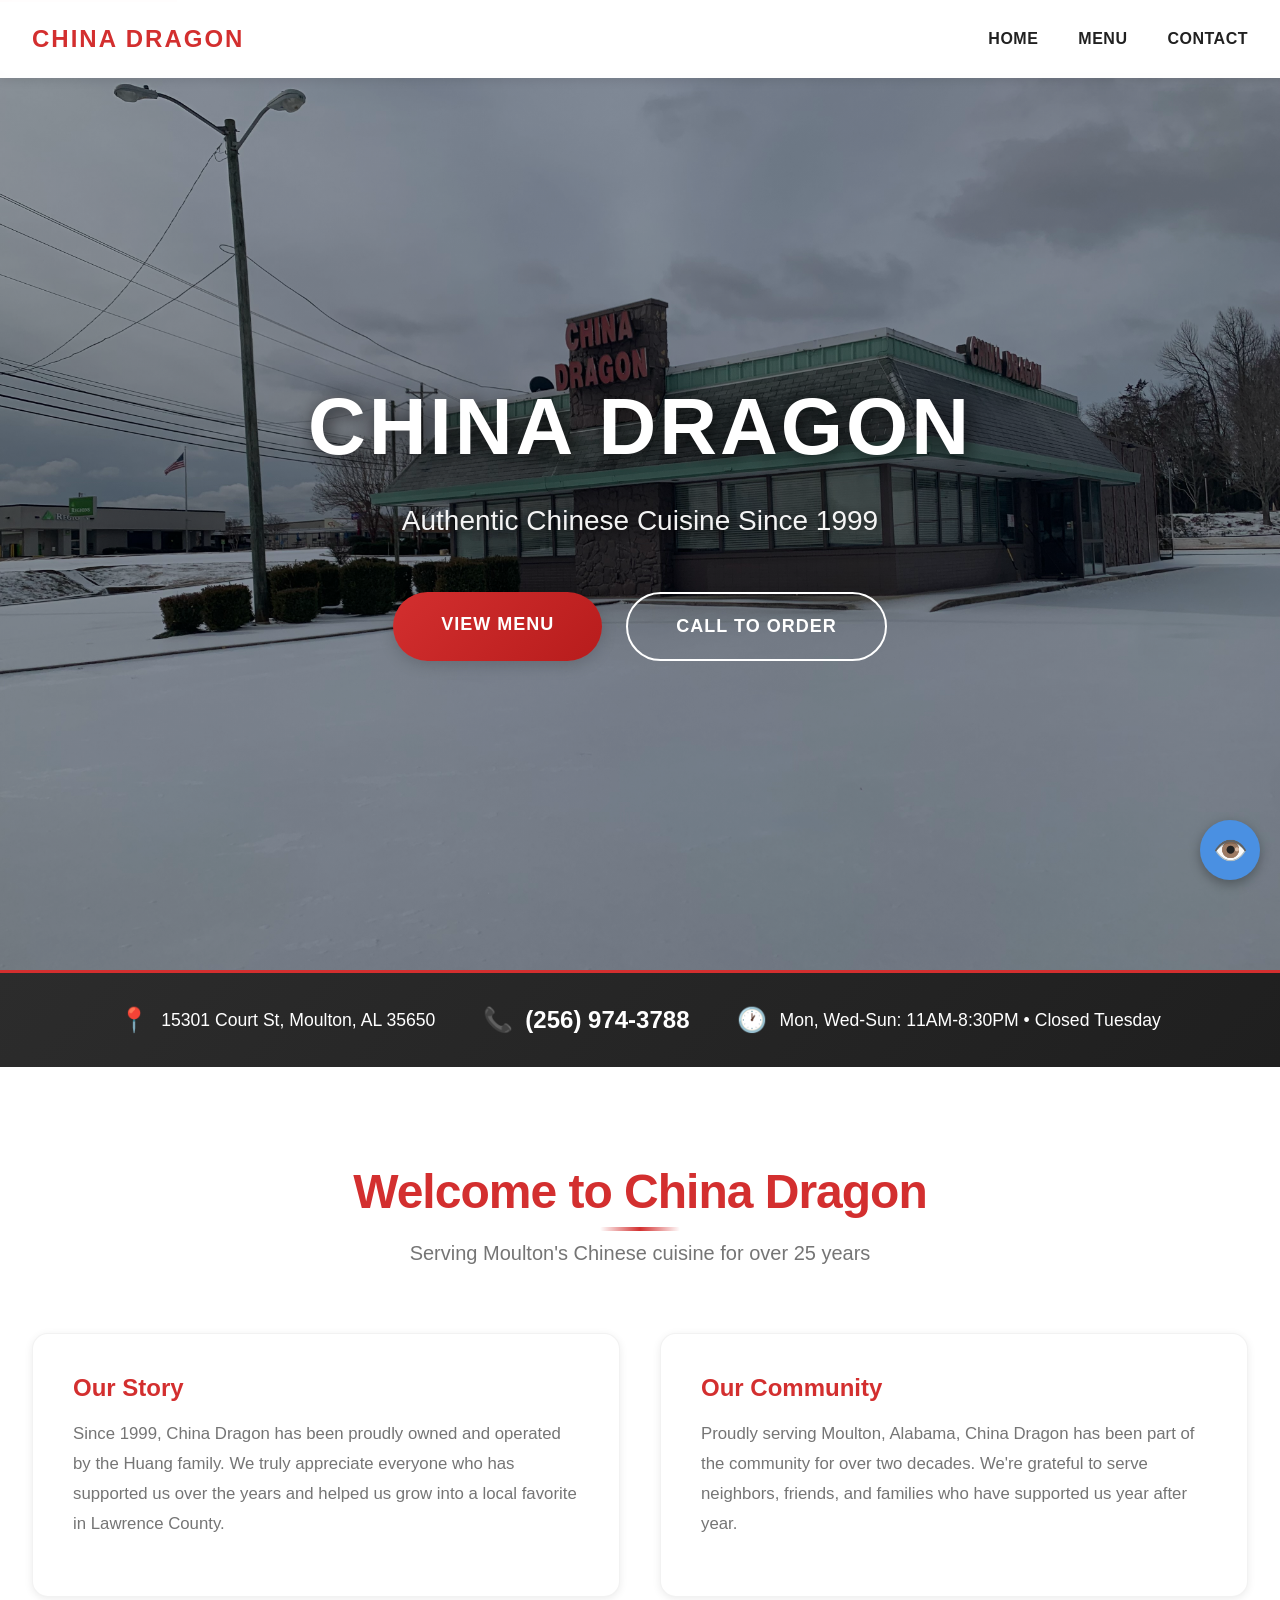
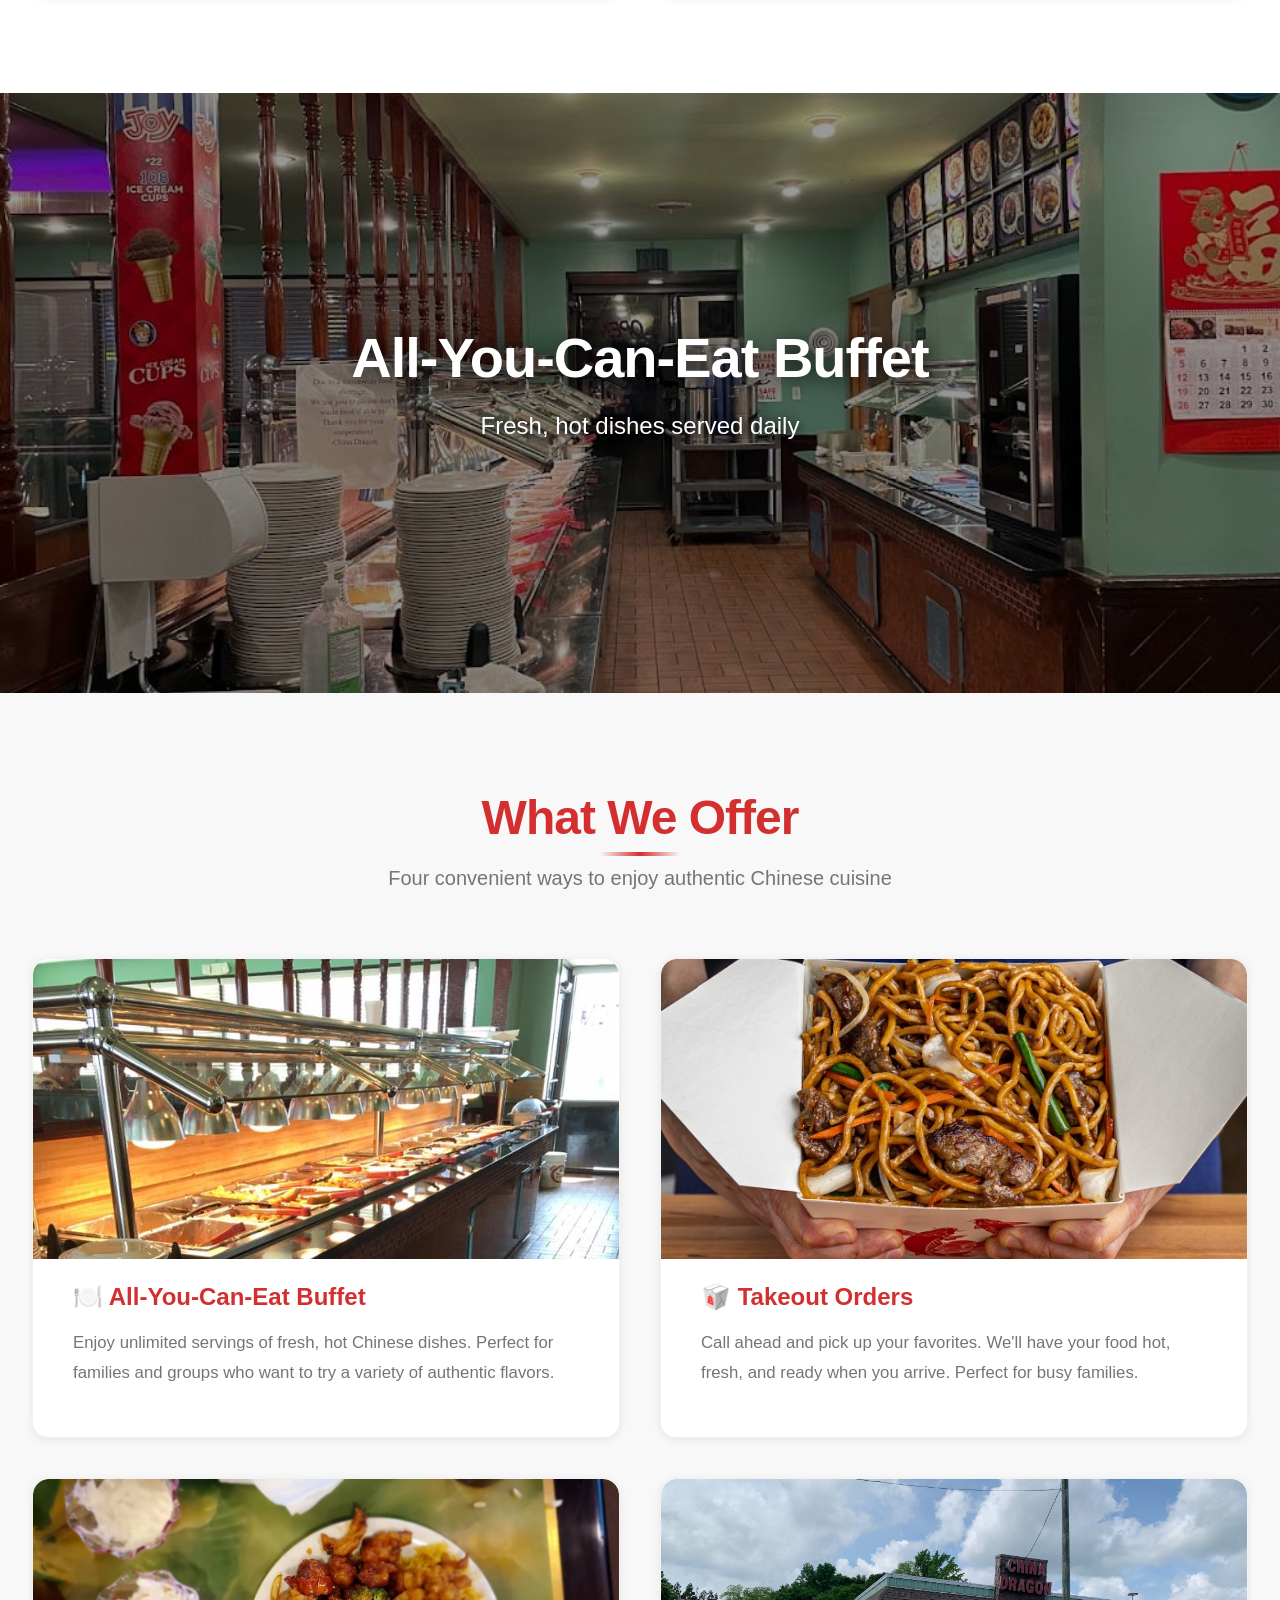
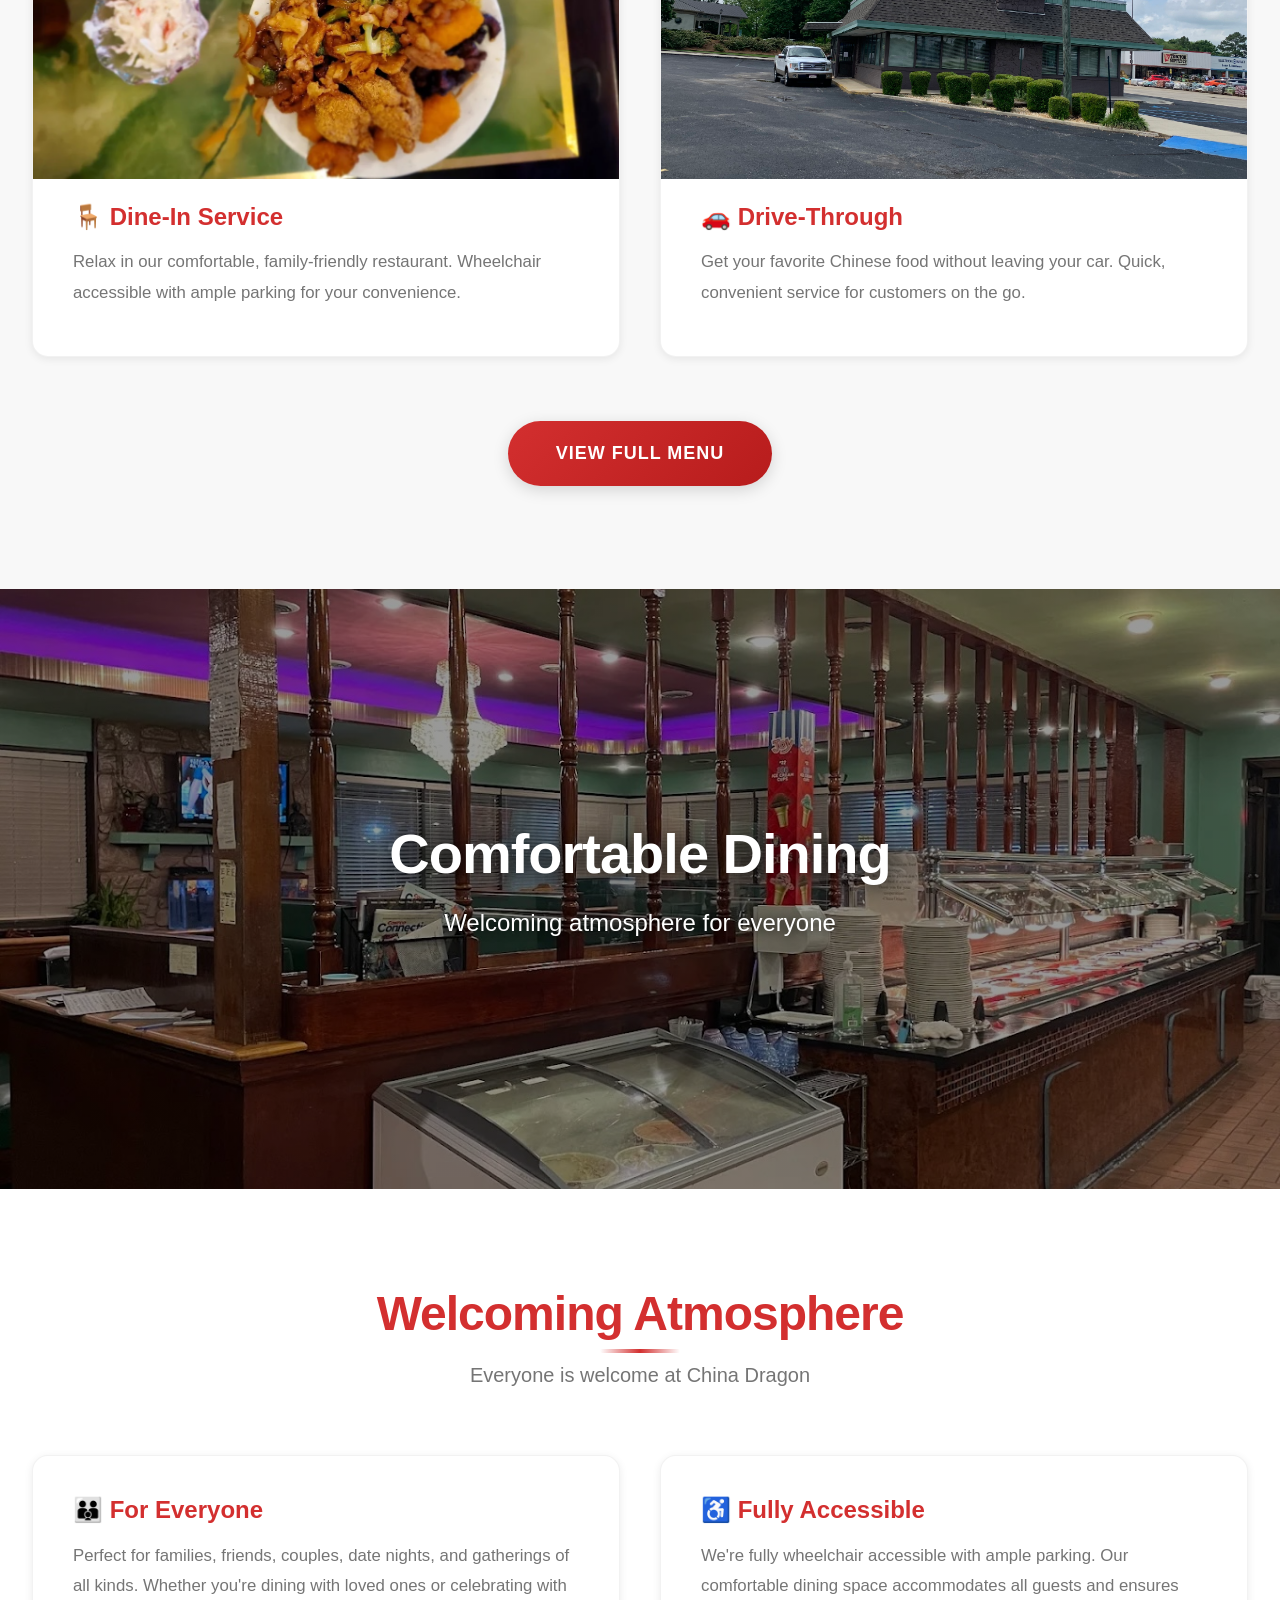
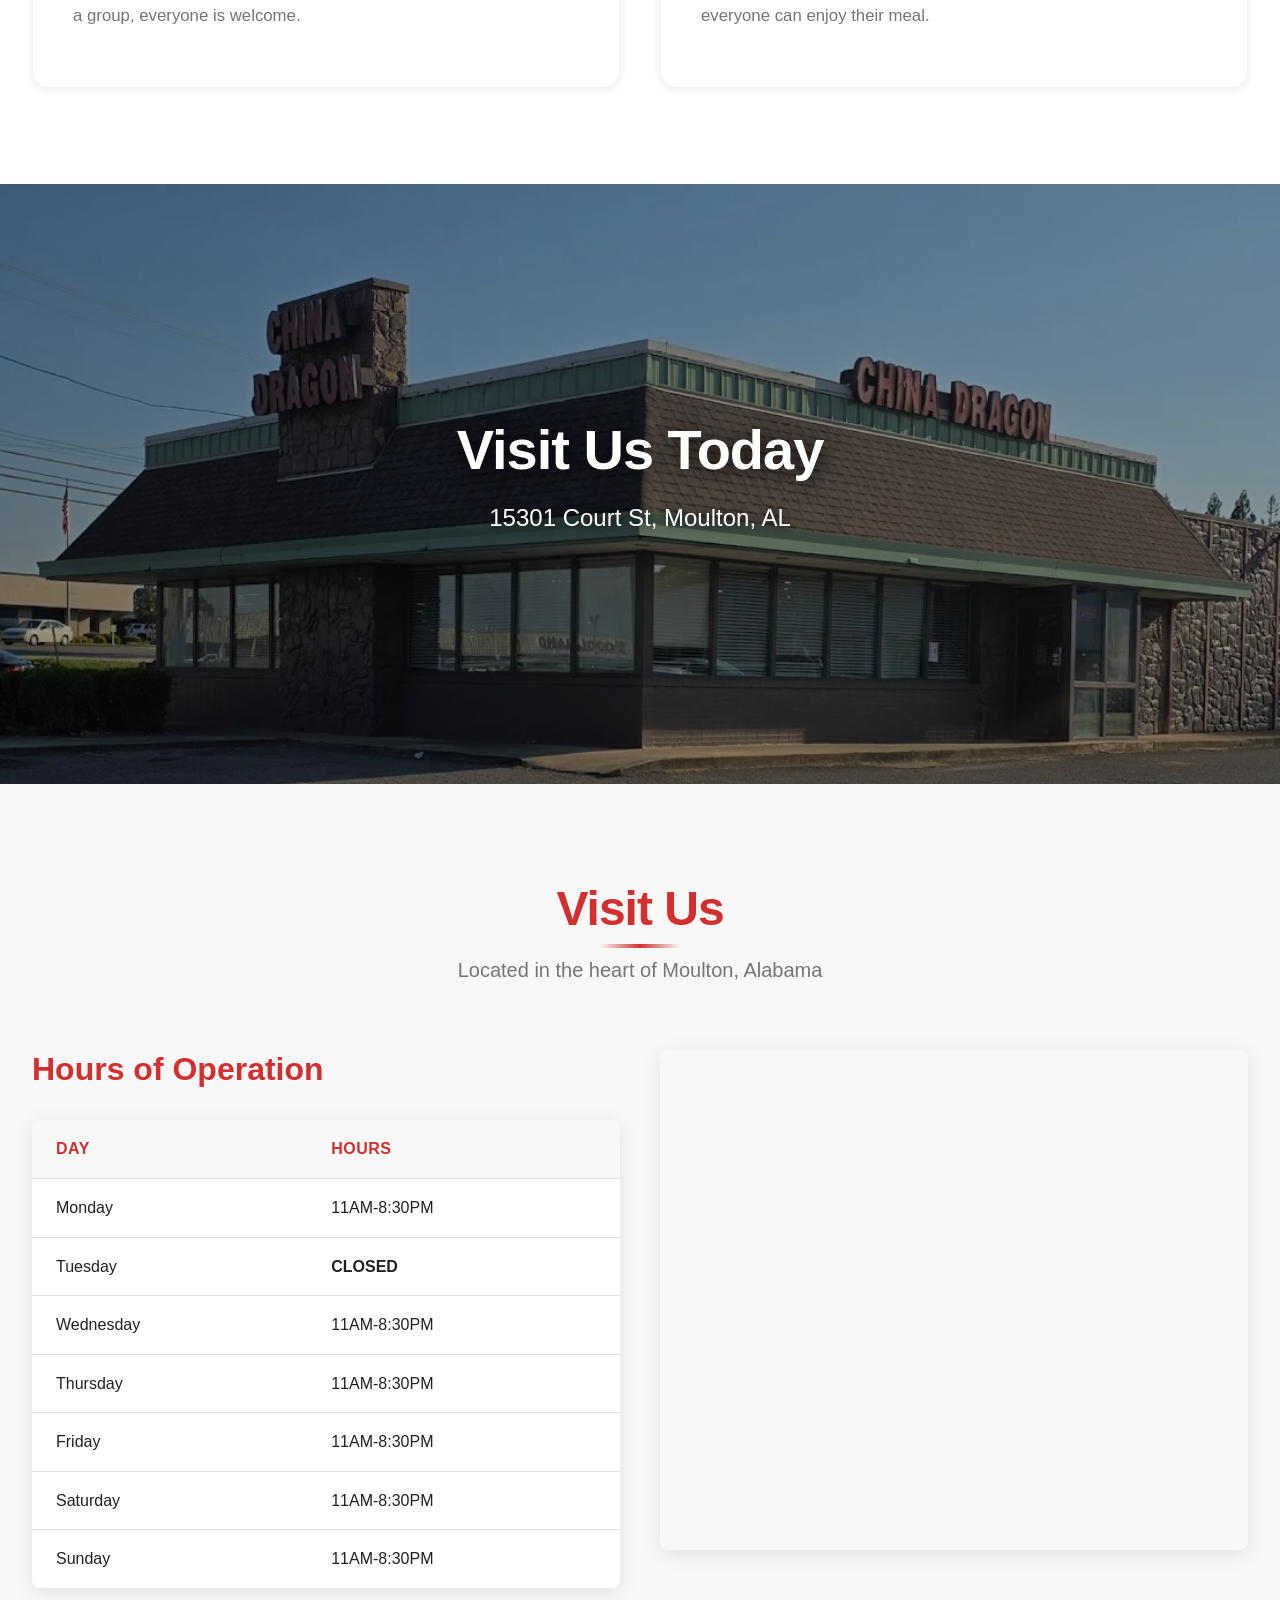
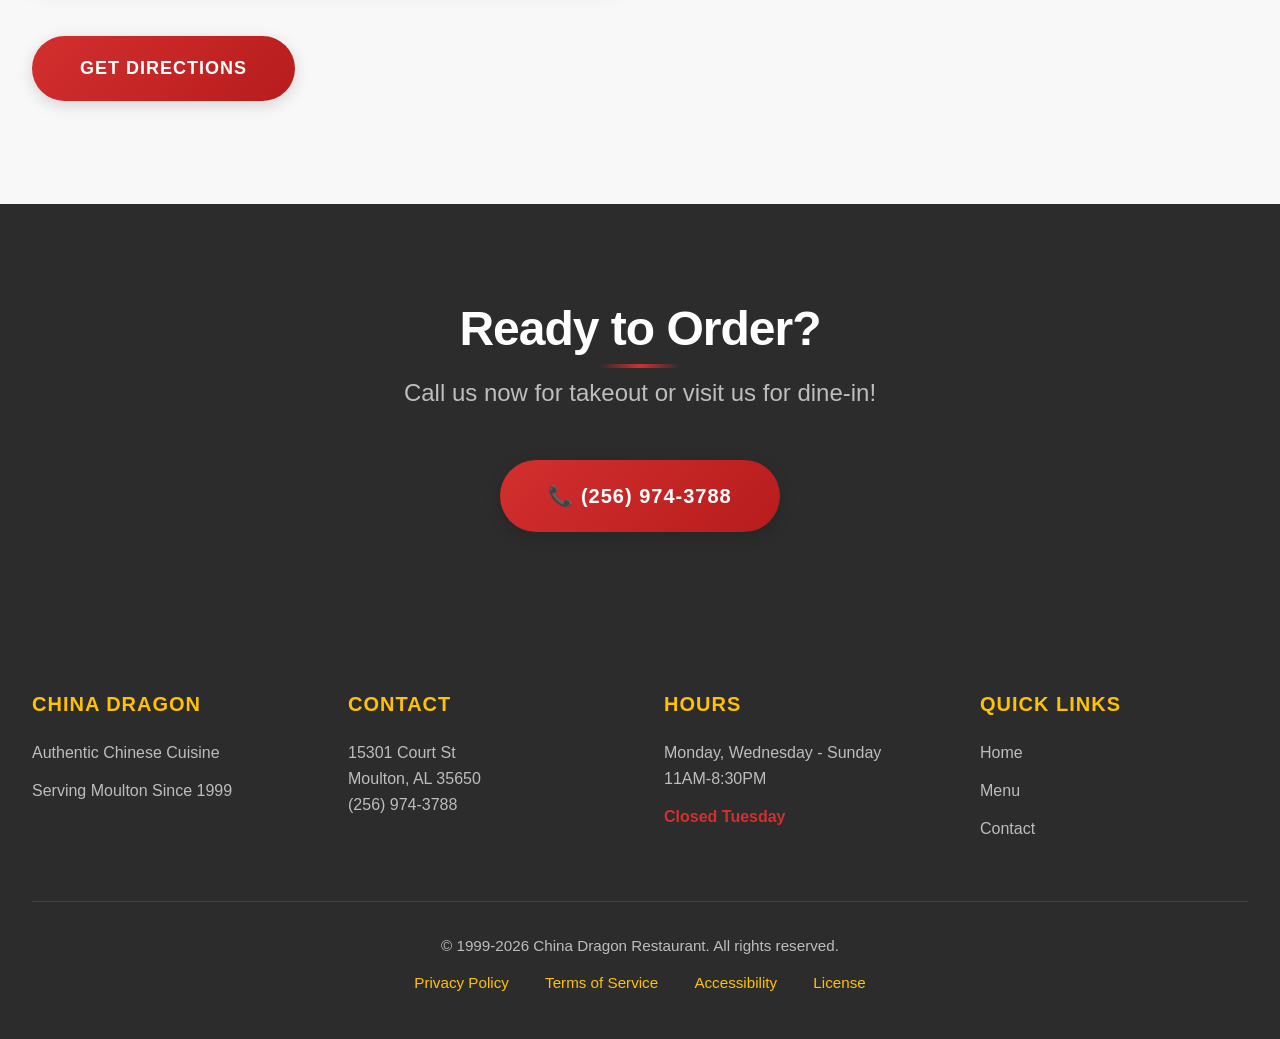
<file: docs/index.html>
<!DOCTYPE html>
<html lang="en">
<head>
    <meta charset="UTF-8">
    <meta name="viewport" content="width=device-width, initial-scale=1.0">
    <meta http-equiv="Content-Security-Policy" content="default-src 'self'; script-src 'self' 'unsafe-inline' https://maps.googleapis.com https://maps.gstatic.com; style-src 'self' 'unsafe-inline' https://fonts.googleapis.com; font-src 'self' https://fonts.gstatic.com; img-src 'self' data: https:; frame-src https://www.google.com; connect-src 'self'">
    <meta name="description" content="China Dragon Restaurant in Moulton, Alabama - Serving Moulton's Chinese cuisine for over 25 years. Dine-in and takeout available. Call (256) 974-3788">
    <meta name="keywords" content="Chinese restaurant, Moulton Alabama, Chinese food, takeout, dine-in, China Dragon">
    <meta name="author" content="China Dragon Restaurant">
    
    <!-- Open Graph / Facebook -->
    <meta property="og:type" content="website">
    <meta property="og:url" content="https://china-dragon-al.github.io/china-dragon-moulton/">
    <meta property="og:title" content="China Dragon Restaurant - Authentic Chinese Cuisine in Moulton, AL">
    <meta property="og:description" content="Serving Moulton's Chinese cuisine for over 25 years. Dine-in and takeout available.">
    <meta property="og:image" content="https://china-dragon-al.github.io/china-dragon-moulton/images/china-dragon-outside.jpeg">

    <!-- Twitter -->
    <meta property="twitter:card" content="summary_large_image">
    <meta property="twitter:url" content="https://china-dragon-al.github.io/china-dragon-moulton/">
    <meta property="twitter:title" content="China Dragon Restaurant - Authentic Chinese Cuisine in Moulton, AL">
    <meta property="twitter:description" content="Serving Moulton's Chinese cuisine for over 25 years. Dine-in and takeout available.">
    <meta property="twitter:image" content="https://china-dragon-al.github.io/china-dragon-moulton/images/china-dragon-outside.jpeg">
    
    <title>China Dragon Restaurant - Authentic Chinese Cuisine in Moulton, AL</title>
    <link rel="stylesheet" href="css/main.css">
</head>
<body>
    <!-- Skip to main content link for accessibility -->
    <a href="#main-content" class="skip-link">Skip to main content</a>
    
    <!-- Header with navigation -->
    <header role="banner">
        <nav role="navigation" aria-label="Main navigation">
            <div class="nav-container">
                <div class="logo">
                    <a href="index.html" aria-label="China Dragon Restaurant Home">CHINA DRAGON</a>
                </div>
                <ul class="nav-menu">
                    <li><a href="index.html" aria-current="page">Home</a></li>
                    <li><a href="menu.html">Menu</a></li>
                    <li><a href="contact.html">Contact</a></li>
                </ul>
            </div>
        </nav>
    </header>

    <!-- Main content -->
    <main id="main-content" role="main">
        <!-- Hero Section - Full Screen -->
        <section class="hero" aria-labelledby="hero-heading">
            <div class="hero-content">
                <h1 id="hero-heading">CHINA DRAGON</h1>
                <p>Authentic Chinese Cuisine Since 1999</p>
                <div class="hero-buttons">
                    <a href="menu.html" class="btn btn-primary" aria-label="View our menu">View Menu</a>
                    <a href="tel:+12569743788" class="btn btn-secondary" aria-label="Call us at (256) 974-3788">Call to Order</a>
                </div>
            </div>
        </section>

        <!-- Contact Info Bar -->
        <section class="contact-bar" aria-label="Quick contact information">
            <div class="contact-info">
                <div class="contact-item">
                    <strong>📍</strong>
                    <span>15301 Court St, Moulton, AL 35650</span>
                </div>
                <div class="contact-item">
                    <strong>📞</strong>
                    <span>
                        <a href="tel:+12569743788" class="phone-link" aria-label="Call (256) 974-3788">(256) 974-3788</a>
                    </span>
                </div>
                <div class="contact-item">
                    <strong>🕐</strong>
                    <span>Mon, Wed-Sun: 11AM-8:30PM • Closed Tuesday</span>
                </div>
            </div>
        </section>

        <!-- About Section - Light -->
        <section class="section section-light" aria-labelledby="about-heading">
            <div class="container">
                <h2 id="about-heading" class="section-title">Welcome to China Dragon</h2>
                <p class="section-subtitle">Serving Moulton's Chinese cuisine for over 25 years</p>
                
                <div class="grid grid-2">
                    <div class="card">
                        <h3>Our Story</h3>
                        <p>Since 1999, China Dragon has been proudly owned and operated by the Huang family. We truly appreciate everyone who has supported us over the years and helped us grow into a local favorite in Lawrence County.</p>
                    </div>
                    
                    <div class="card">
                        <h3>Our Community</h3>
                        <p>Proudly serving Moulton, Alabama, China Dragon has been part of the community for over two decades. We're grateful to serve neighbors, friends, and families who have supported us year after year.</p>
                    </div>
                </div>
            </div>
        </section>

        <!-- Image Section 1 -->
        <div class="image-section image-section-1" role="img" aria-label="China Dragon restaurant interior">
            <div class="image-section-content">
                <h2>All-You-Can-Eat Buffet</h2>
                <p>Fresh, hot dishes served daily</p>
            </div>
        </div>

        <!-- What We Offer - Gray Background -->
        <section class="section section-gray" aria-labelledby="offer-heading">
            <div class="container">
                <h2 id="offer-heading" class="section-title">What We Offer</h2>
                <p class="section-subtitle">Four convenient ways to enjoy authentic Chinese cuisine</p>
                
                <div class="grid grid-2">
                    <div class="card dish-card">
                        <img src="images/food-3.jpg" alt="All-you-can-eat buffet with variety of Chinese dishes" class="dish-image buffet-image">
                        <h3>🍽️ All-You-Can-Eat Buffet</h3>
                        <p>Enjoy unlimited servings of fresh, hot Chinese dishes. Perfect for families and groups who want to try a variety of authentic flavors.</p>
                    </div>
                    
                    <div class="card dish-card">
                        <img src="images/china-dragon-takeout.jpg" alt="Delicious Chinese takeout meal" class="dish-image takeout-image">
                        <h3>🥡 Takeout Orders</h3>
                        <p>Call ahead and pick up your favorites. We'll have your food hot, fresh, and ready when you arrive. Perfect for busy families.</p>
                    </div>
                    
                    <div class="card dish-card">
                        <img src="images/food-1.jpeg" alt="Comfortable dine-in experience" class="dish-image dine-in-image">
                        <h3>🪑 Dine-In Service</h3>
                        <p>Relax in our comfortable, family-friendly restaurant. Wheelchair accessible with ample parking for your convenience.</p>
                    </div>
                    
                    <div class="card dish-card">
                        <img src="images/china-dragon-drive-through.jpg" alt="Drive-through service for quick pickup" class="dish-image">
                        <h3>🚗 Drive-Through</h3>
                        <p>Get your favorite Chinese food without leaving your car. Quick, convenient service for customers on the go.</p>
                    </div>
                </div>
                
                <div style="text-align: center; margin-top: 4rem;">
                    <a href="menu.html" class="btn btn-primary">View Full Menu</a>
                </div>
            </div>
        </section>

        <!-- Image Section 2 -->
        <div class="image-section image-section-2" role="img" aria-label="Restaurant dining experience">
            <div class="image-section-content">
                <h2>Comfortable Dining</h2>
                <p>Welcoming atmosphere for everyone</p>
            </div>
        </div>

        <!-- Welcoming Atmosphere Section - Light -->
        <section class="section section-light" aria-labelledby="atmosphere-heading">
            <div class="container">
                <h2 id="atmosphere-heading" class="section-title">Welcoming Atmosphere</h2>
                <p class="section-subtitle">Everyone is welcome at China Dragon</p>
                
                <div class="grid grid-2">
                    <div class="card">
                        <h3>👪 For Everyone</h3>
                        <p>Perfect for families, friends, couples, date nights, and gatherings of all kinds. Whether you're dining with loved ones or celebrating with a group, everyone is welcome.</p>
                    </div>
                    
                    <div class="card">
                        <h3>♿ Fully Accessible</h3>
                        <p>We're fully wheelchair accessible with ample parking. Our comfortable dining space accommodates all guests and ensures everyone can enjoy their meal.</p>
                    </div>
                </div>
            </div>
        </section>

        <!-- Image Section 3 -->
        <div class="image-section image-section-3" role="img" aria-label="China Dragon restaurant exterior">
            <div class="image-section-content">
                <h2>Visit Us Today</h2>
                <p>15301 Court St, Moulton, AL</p>
            </div>
        </div>

        <!-- Location Section - Gray -->
        <section class="section section-gray" aria-labelledby="location-heading">
            <div class="container">
                <h2 id="location-heading" class="section-title">Visit Us</h2>
                <p class="section-subtitle">Located in the heart of Moulton, Alabama</p>
                
                <div class="grid grid-2">
                    <div>
                        <h3 style="color: var(--primary-red); margin-bottom: 2rem; font-size: 2rem;">Hours of Operation</h3>
                        <table class="hours-table">
                            <thead>
                                <tr>
                                    <th>Day</th>
                                    <th>Hours</th>
                                </tr>
                            </thead>
                            <tbody>
                                <tr>
                                    <td>Monday</td>
                                    <td>11AM-8:30PM</td>
                                </tr>
                                <tr>
                                    <td>Tuesday</td>
                                    <td class="closed">CLOSED</td>
                                </tr>
                                <tr>
                                    <td>Wednesday</td>
                                    <td>11AM-8:30PM</td>
                                </tr>
                                <tr>
                                    <td>Thursday</td>
                                    <td>11AM-8:30PM</td>
                                </tr>
                                <tr>
                                    <td>Friday</td>
                                    <td>11AM-8:30PM</td>
                                </tr>
                                <tr>
                                    <td>Saturday</td>
                                    <td>11AM-8:30PM</td>
                                </tr>
                                <tr>
                                    <td>Sunday</td>
                                    <td>11AM-8:30PM</td>
                                </tr>
                            </tbody>
                        </table>
                        
                        <div style="margin-top: 3rem;">
                            <a href="contact.html" class="btn btn-primary">Get Directions</a>
                        </div>
                    </div>
                    
                    <div class="map-container">
                        <iframe
                            src="https://www.google.com/maps/embed?pb=!1m18!1m12!1m3!1d3318.8!2d-87.2947!3d34.4833!2m3!1f0!2f0!3f0!3m2!1i1024!2i768!4f13.1!3m3!1m2!1s0x888667c8e8e8e8e8%3A0x1234567890abcdef!2s15301%20Court%20St%2C%20Moulton%2C%20AL%2035650!5e0!3m2!1sen!2sus!4v1234567890123!5m2!1sen!2sus"
                            sandbox="allow-scripts allow-same-origin allow-popups"
                            allowfullscreen=""
                            loading="lazy"
                            referrerpolicy="no-referrer-when-downgrade"
                            title="China Dragon Restaurant location map"
                            aria-label="Google Maps showing China Dragon Restaurant location at 15301 Court St, Moulton, AL 35650">
                        </iframe>
                    </div>
                </div>
            </div>
        </section>

        <!-- Call to Action - Dark -->
        <section class="section section-dark" style="text-align: center;" aria-labelledby="cta-heading">
            <div class="container">
                <h2 id="cta-heading" class="section-title">Ready to Order?</h2>
                <p style="font-size: 1.5rem; margin-bottom: 3rem;">Call us now for takeout or visit us for dine-in!</p>
                <div style="display: flex; gap: 1.5rem; justify-content: center; flex-wrap: wrap;">
                    <a href="tel:+12569743788" class="btn btn-primary" style="font-size: 1.25rem; padding: 1.25rem 3rem;">
                        📞 (256) 974-3788
                    </a>
                </div>
            </div>
        </section>
    </main>

    <!-- Footer -->
    <footer role="contentinfo">
        <div class="footer-container">
            <div class="footer-content">
                <div class="footer-section">
                    <h3>China Dragon</h3>
                    <p>Authentic Chinese Cuisine</p>
                    <p>Serving Moulton Since 1999</p>
                </div>
                
                <div class="footer-section">
                    <h3>Contact</h3>
                    <address style="font-style: normal;">
                        15301 Court St<br>
                        Moulton, AL 35650<br>
                        <a href="tel:+12569743788">(256) 974-3788</a>
                    </address>
                </div>
                
                <div class="footer-section">
                    <h3>Hours</h3>
                    <p>
                        Monday, Wednesday - Sunday<br>
                        11AM-8:30PM
                    </p>
                    <p style="color: var(--primary-red); font-weight: 600;">Closed Tuesday</p>
                </div>
                
                <div class="footer-section">
                    <h3>Quick Links</h3>
                    <p><a href="index.html">Home</a></p>
                    <p><a href="menu.html">Menu</a></p>
                    <p><a href="contact.html">Contact</a></p>
                </div>
            </div>
            
            <div class="footer-bottom">
                <p>&copy; 1999-2026 China Dragon Restaurant. All rights reserved.</p>
                <p>
                    <a href="privacy.html">Privacy Policy</a>
                    <a href="terms.html">Terms of Service</a>
                    <a href="accessibility.html">Accessibility</a>
                    <a href="license.html">License</a>
                </p>
            </div>
        </div>
    </footer>

    <!-- Accessibility Widget -->
    <button id="accessibility-button" class="accessibility-button" aria-label="Open accessibility options" aria-expanded="false">
        👁️
    </button>

    <div id="accessibility-panel" class="accessibility-panel" role="dialog" aria-labelledby="accessibility-title">
        <div class="accessibility-panel-header">
            <h2 id="accessibility-title">Accessibility Options</h2>
            <button id="accessibility-close" class="accessibility-close" aria-label="Close accessibility panel">×</button>
        </div>
        <div class="accessibility-panel-content">
            <div class="accessibility-section">
                <h3>Visual Adjustments</h3>
                <div class="accessibility-controls">
                    <button class="accessibility-control" data-feature="highContrast" role="button" aria-pressed="false" tabindex="0">
                        <span class="accessibility-control-icon">◐</span>
                        <span class="accessibility-control-label">High Contrast</span>
                    </button>
                    <button class="accessibility-control" data-feature="grayscale" role="button" aria-pressed="false" tabindex="0">
                        <span class="accessibility-control-icon">⚫</span>
                        <span class="accessibility-control-label">Grayscale</span>
                    </button>
                    <button class="accessibility-control" data-feature="invertColors" role="button" aria-pressed="false" tabindex="0">
                        <span class="accessibility-control-icon">⚪</span>
                        <span class="accessibility-control-label">Invert Colors</span>
                    </button>
                </div>
            </div>

            <div class="accessibility-section">
                <h3>Text & Content</h3>
                <div class="accessibility-controls">
                    <button class="accessibility-control" data-feature="largeText" role="button" aria-pressed="false" tabindex="0">
                        <span class="accessibility-control-icon">A+</span>
                        <span class="accessibility-control-label">Large Text</span>
                    </button>
                    <button class="accessibility-control" data-feature="readableFont" role="button" aria-pressed="false" tabindex="0">
                        <span class="accessibility-control-icon">Aa</span>
                        <span class="accessibility-control-label">Readable Font</span>
                    </button>
                    <button class="accessibility-control" data-feature="highlightLinks" role="button" aria-pressed="false" tabindex="0">
                        <span class="accessibility-control-icon">🔗</span>
                        <span class="accessibility-control-label">Highlight Links</span>
                    </button>
                </div>
            </div>

            <div class="accessibility-section">
                <h3>Motion & Animation</h3>
                <div class="accessibility-controls">
                    <button class="accessibility-control" data-feature="reduceAnimations" role="button" aria-pressed="false" tabindex="0">
                        <span class="accessibility-control-icon">⏸</span>
                        <span class="accessibility-control-label">Reduce Motion</span>
                    </button>
                </div>
            </div>

            <button id="accessibility-reset" class="accessibility-reset">Reset All Settings</button>
        </div>
    </div>

    <script src="js/accessibility.js"></script>
</body>
</html>
</file>
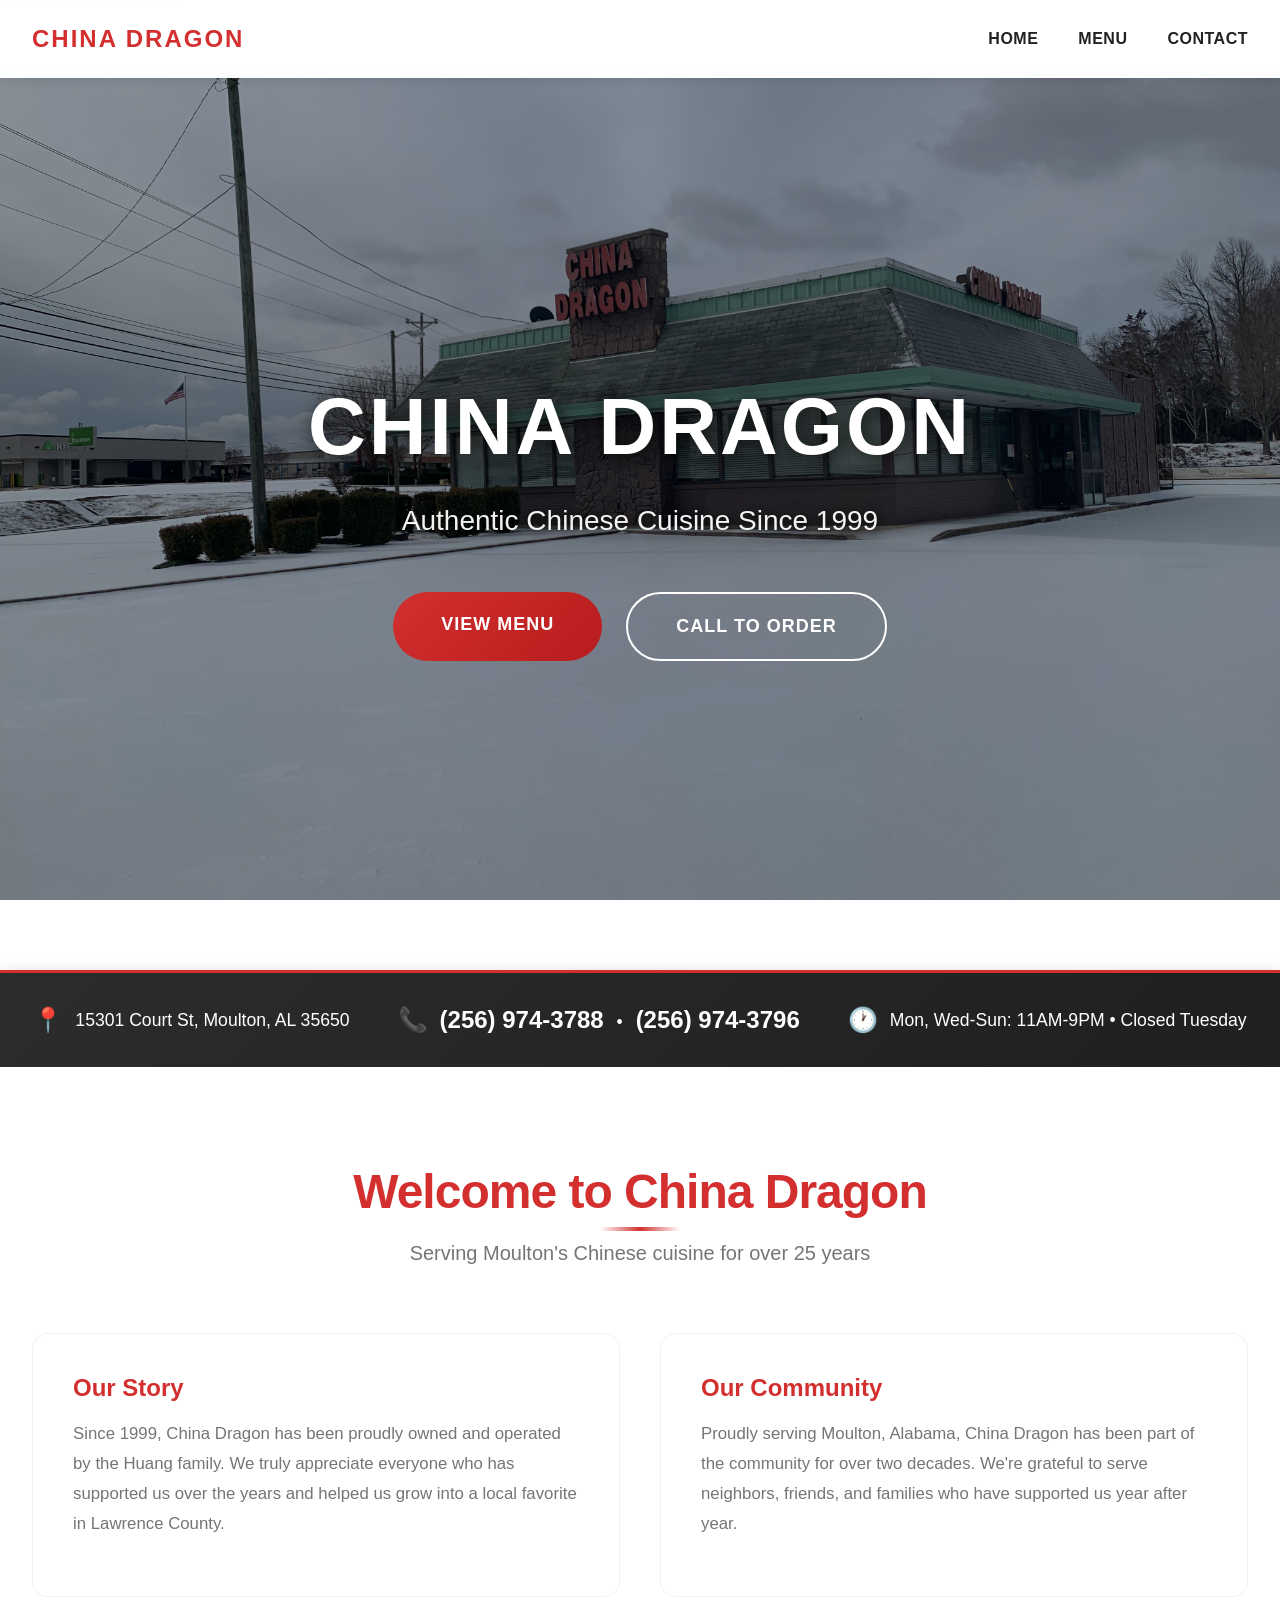
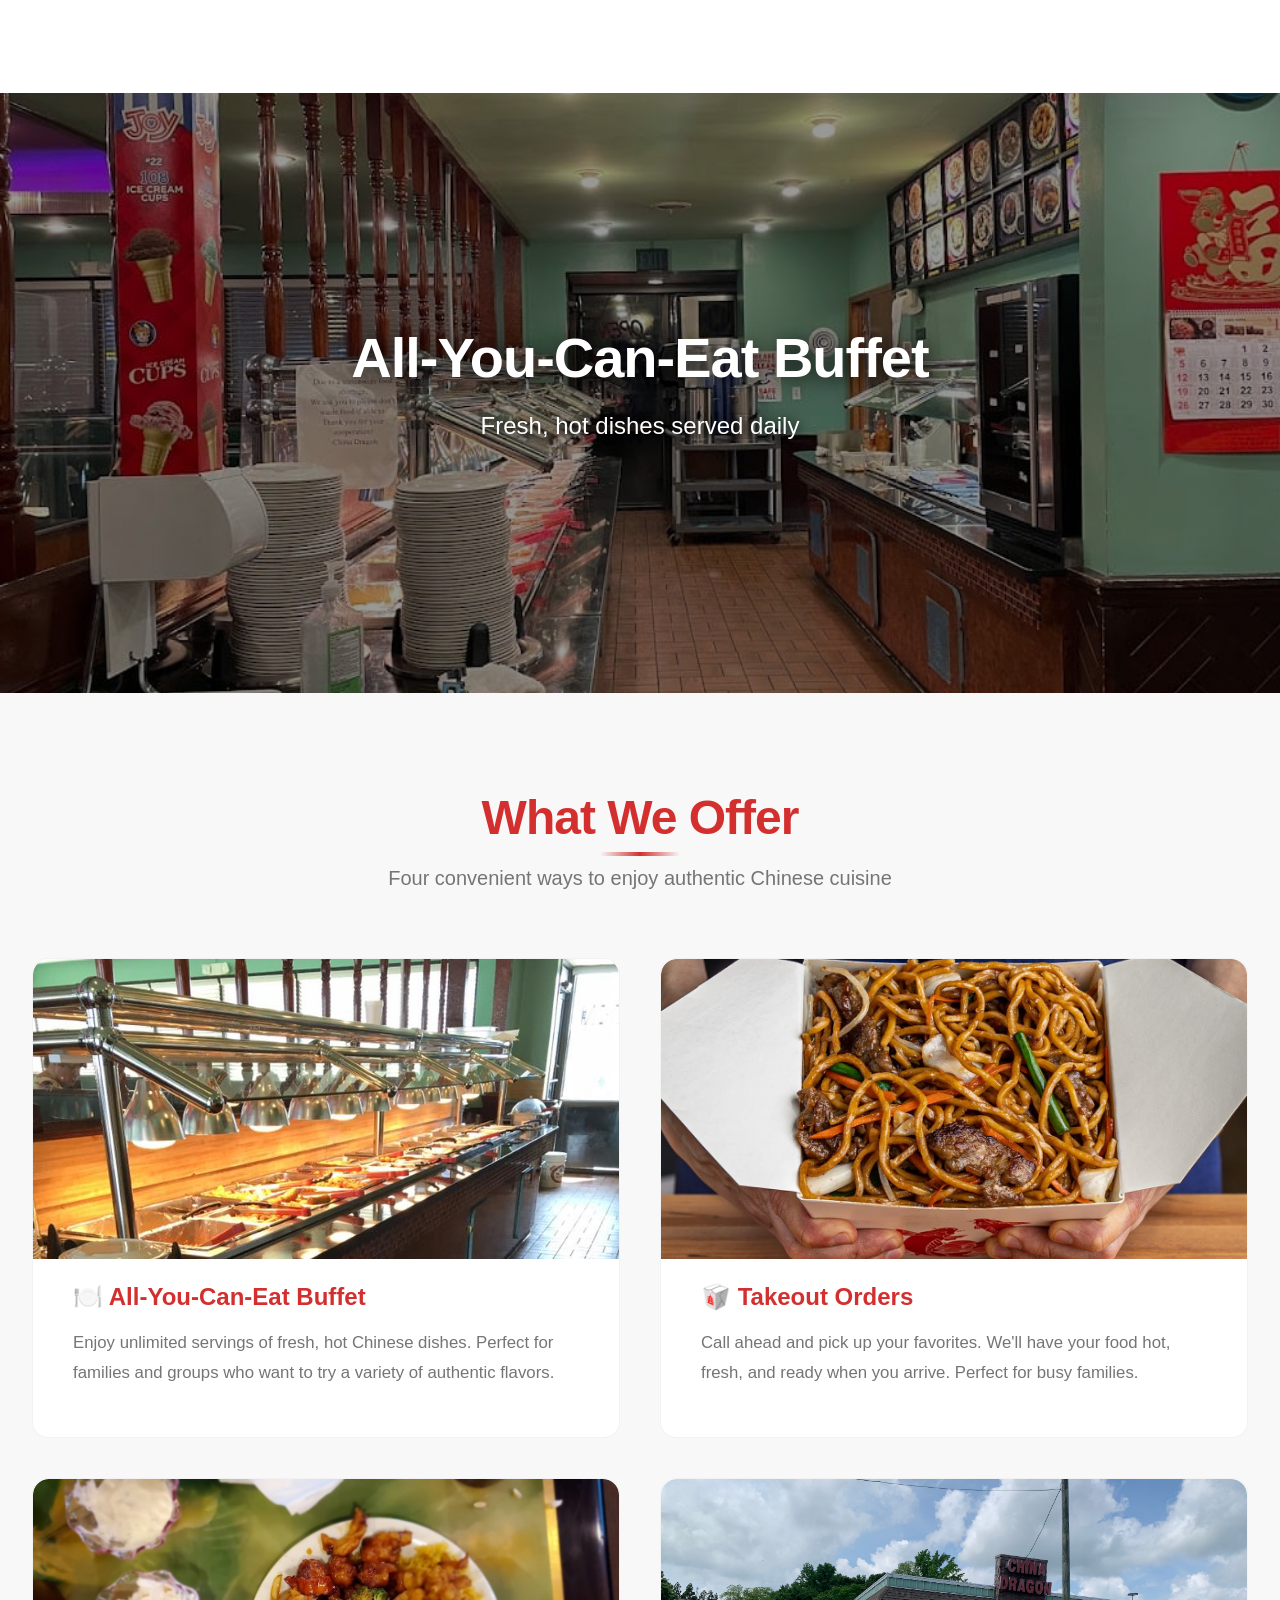
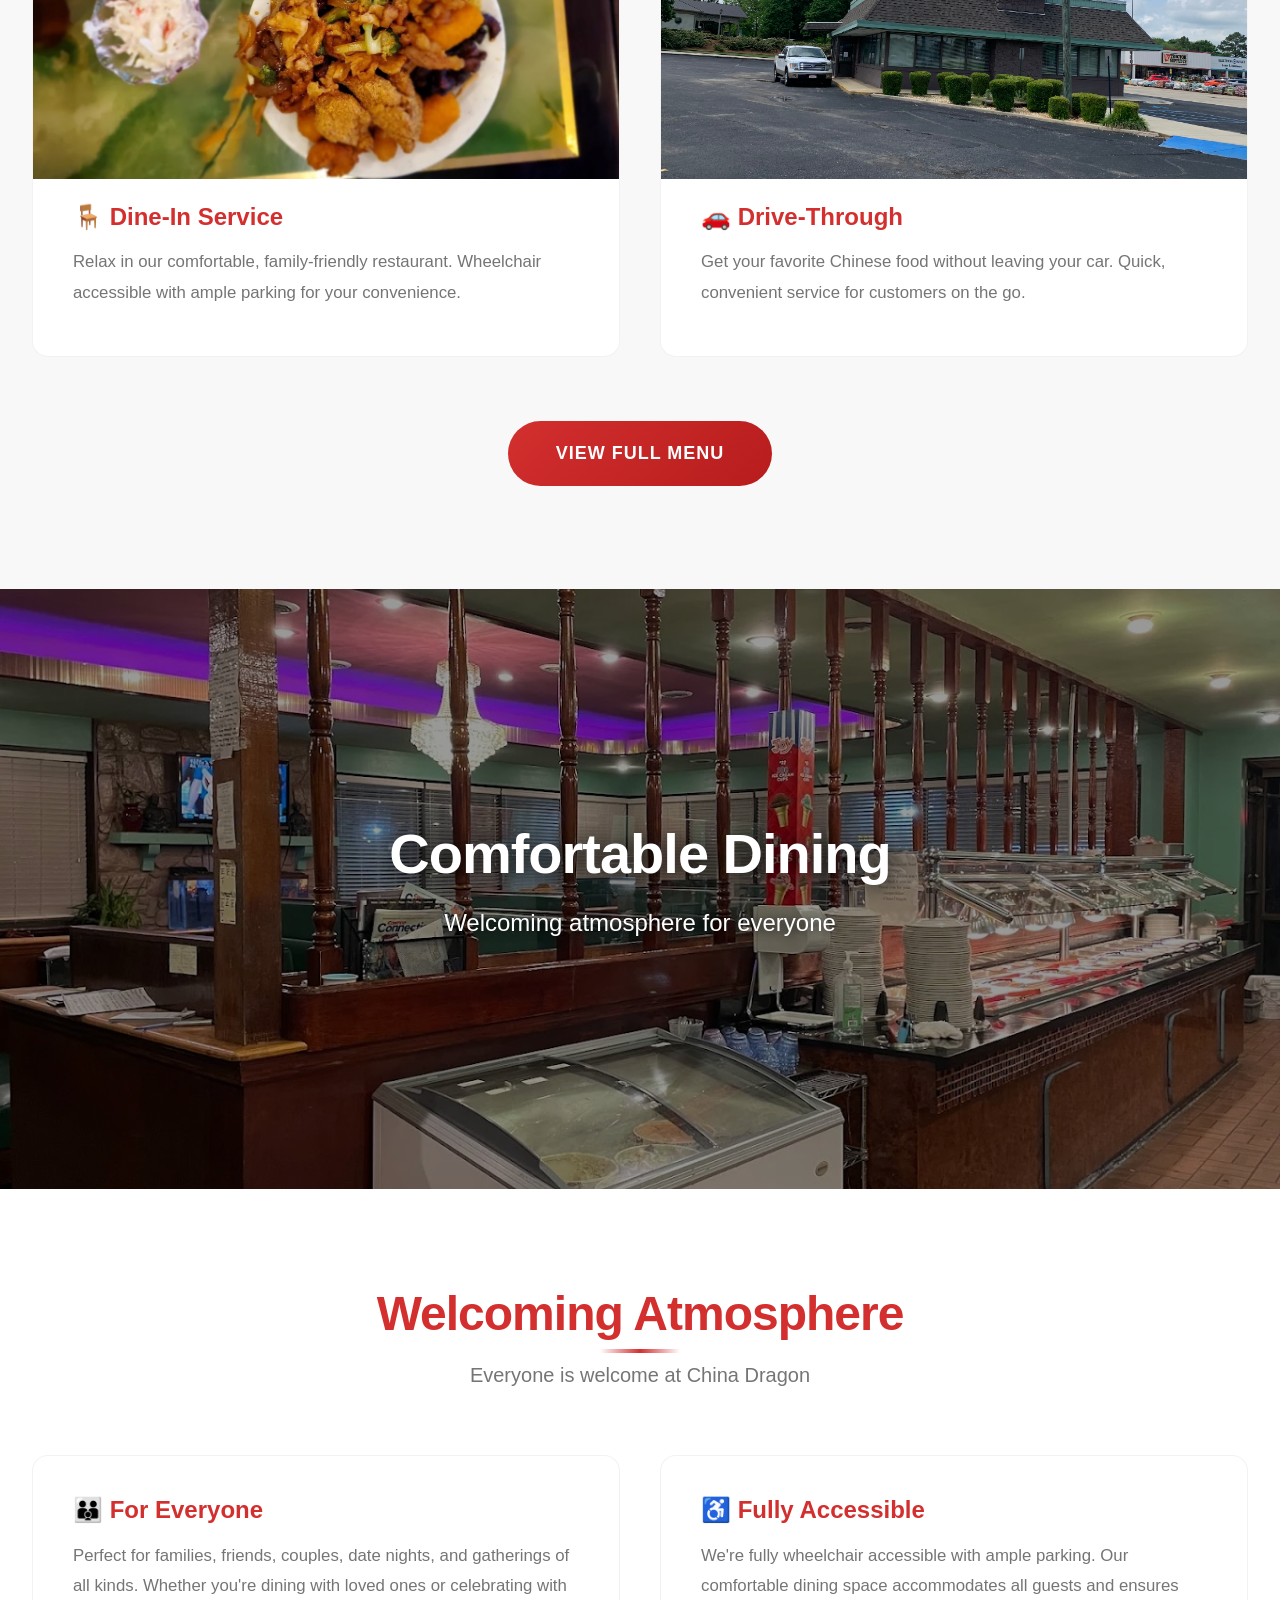
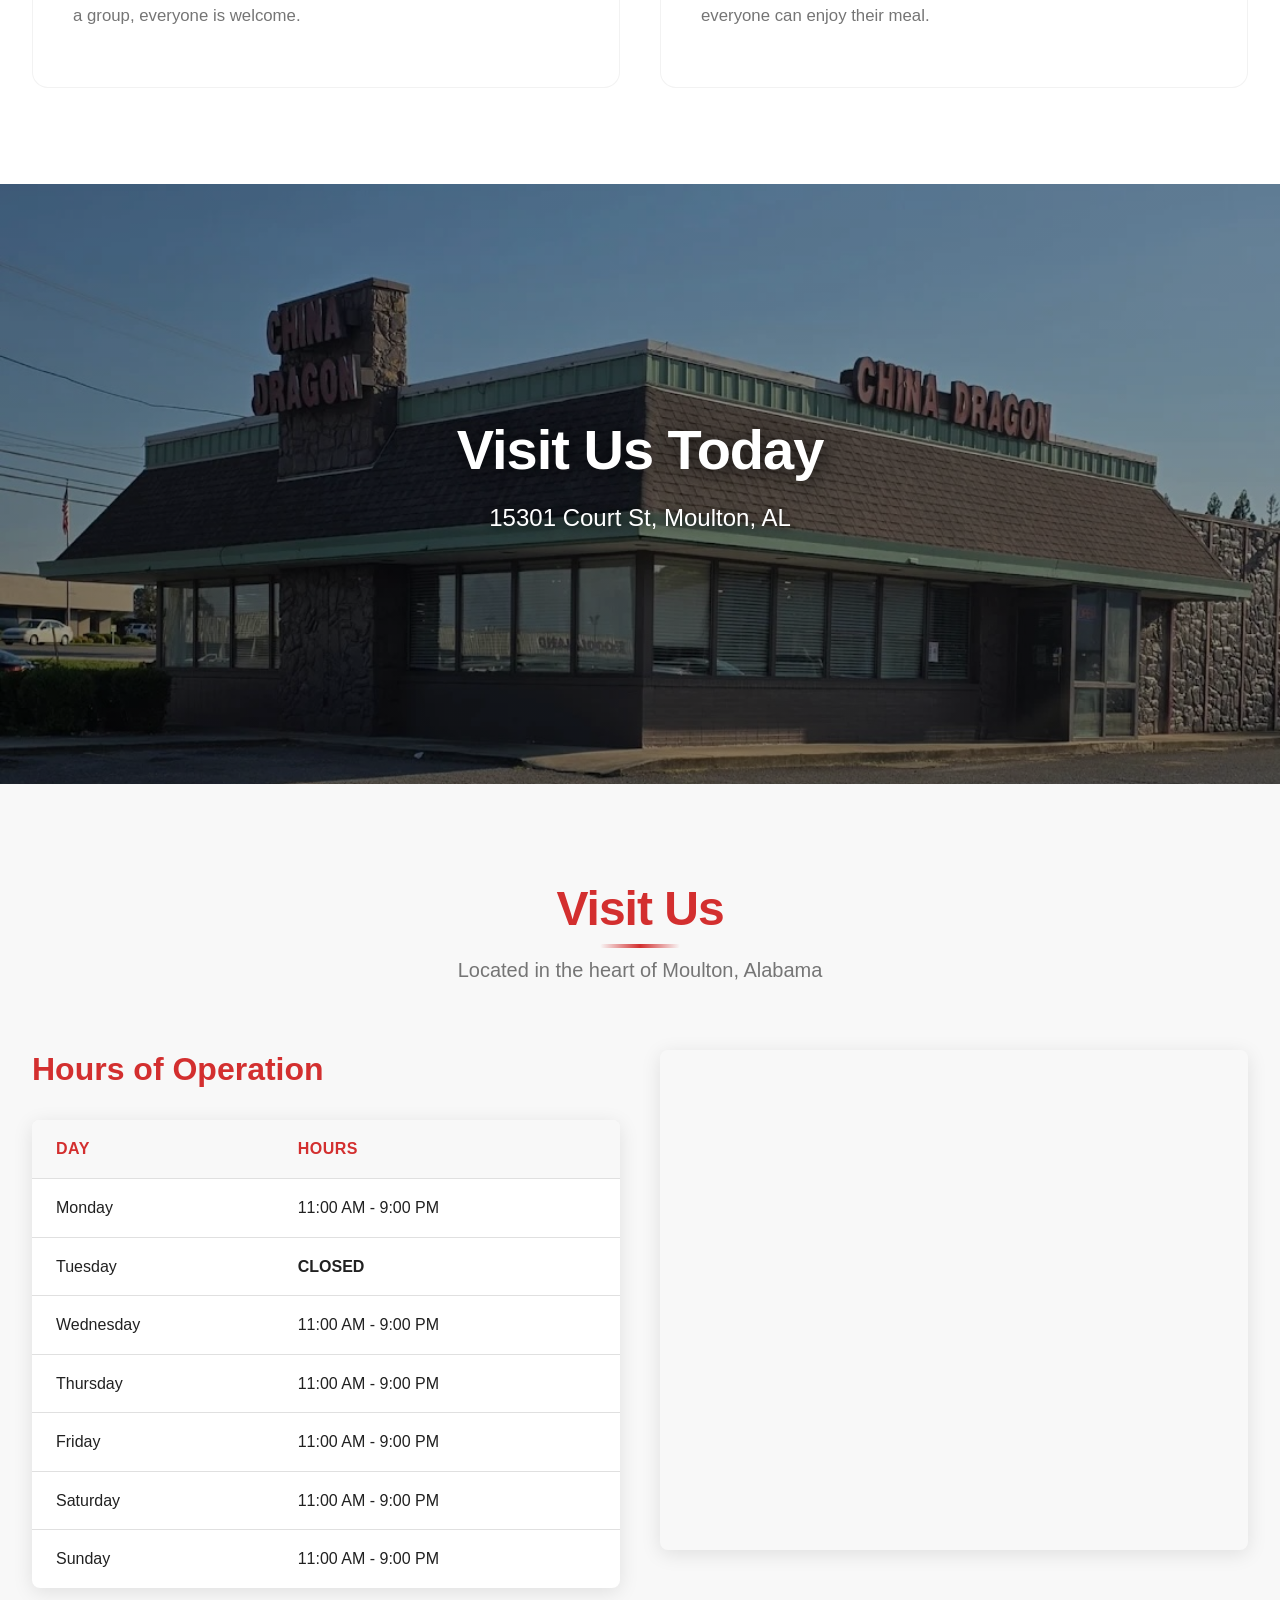
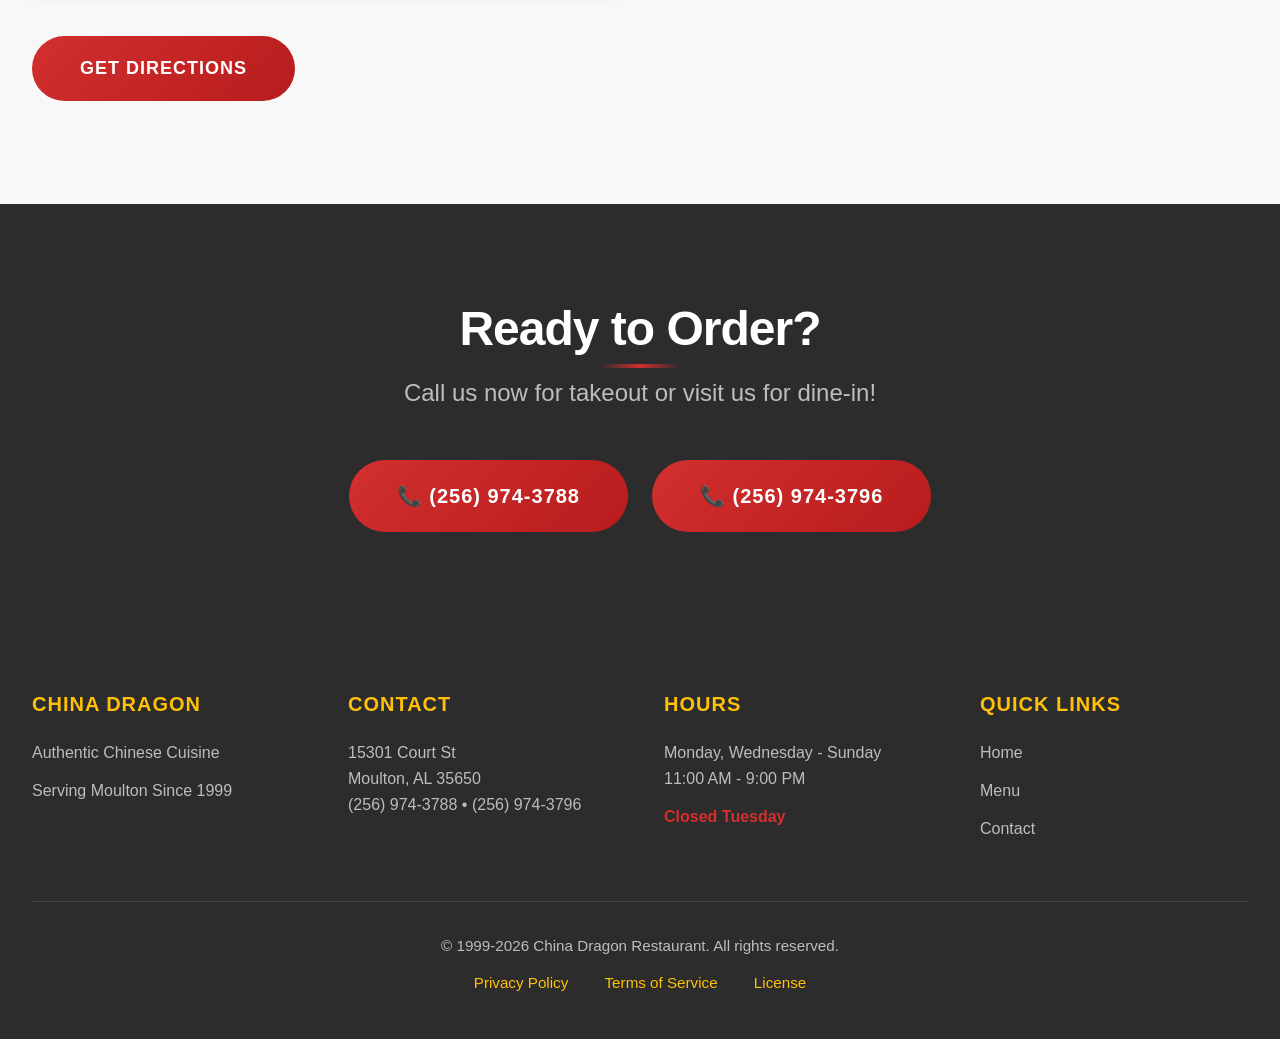
<file: public/index.html>
<!DOCTYPE html>
<html lang="en">
<head>
    <meta charset="UTF-8">
    <meta name="viewport" content="width=device-width, initial-scale=1.0">
    <meta http-equiv="Content-Security-Policy" content="default-src 'self'; script-src 'self' 'unsafe-inline' https://www.google.com https://www.googletagmanager.com https://maps.googleapis.com https://maps.gstatic.com; style-src 'self' 'unsafe-inline' https://fonts.googleapis.com; font-src 'self' https://fonts.gstatic.com; img-src 'self' data: https:; frame-src https://www.google.com; connect-src 'self' https://www.google-analytics.com">
    <meta name="description" content="China Dragon Restaurant in Moulton, Alabama - Serving Moulton's Chinese cuisine for over 25 years. Dine-in and takeout available. Call (256) 974-3788 or (256) 974-3796">
    <meta name="keywords" content="Chinese restaurant, Moulton Alabama, Chinese food, takeout, dine-in, China Dragon">
    <meta name="author" content="China Dragon Restaurant">
    
    <!-- Open Graph / Facebook -->
    <meta property="og:type" content="website">
    <meta property="og:url" content="https://chinadragonmoulton.com/">
    <meta property="og:title" content="China Dragon Restaurant - Authentic Chinese Cuisine in Moulton, AL">
    <meta property="og:description" content="Serving Moulton's Chinese cuisine for over 25 years. Dine-in and takeout available.">
    <meta property="og:image" content="https://chinadragonmoulton.com/images/og-image.jpg">

    <!-- Twitter -->
    <meta property="twitter:card" content="summary_large_image">
    <meta property="twitter:url" content="https://chinadragonmoulton.com/">
    <meta property="twitter:title" content="China Dragon Restaurant - Authentic Chinese Cuisine in Moulton, AL">
    <meta property="twitter:description" content="Serving Moulton's Chinese cuisine for over 25 years. Dine-in and takeout available.">
    <meta property="twitter:image" content="https://chinadragonmoulton.com/images/og-image.jpg">
    
    <title>China Dragon Restaurant - Authentic Chinese Cuisine in Moulton, AL</title>
    <link rel="stylesheet" href="css/main.css">
</head>
<body>
    <!-- Skip to main content link for accessibility -->
    <a href="#main-content" class="skip-link">Skip to main content</a>
    
    <!-- Header with navigation -->
    <header role="banner">
        <nav role="navigation" aria-label="Main navigation">
            <div class="nav-container">
                <div class="logo">
                    <a href="index.html" aria-label="China Dragon Restaurant Home">CHINA DRAGON</a>
                </div>
                <ul class="nav-menu">
                    <li><a href="index.html" aria-current="page">Home</a></li>
                    <li><a href="menu.html">Menu</a></li>
                    <li><a href="contact.html">Contact</a></li>
                </ul>
            </div>
        </nav>
    </header>

    <!-- Main content -->
    <main id="main-content" role="main">
        <!-- Hero Section - Full Screen -->
        <section class="hero" aria-labelledby="hero-heading">
            <div class="hero-content">
                <h1 id="hero-heading">CHINA DRAGON</h1>
                <p>Authentic Chinese Cuisine Since 1999</p>
                <div class="hero-buttons">
                    <a href="menu.html" class="btn btn-primary" aria-label="View our menu">View Menu</a>
                    <a href="tel:+12569743788" class="btn btn-secondary" aria-label="Call us at (256) 974-3788">Call to Order</a>
                </div>
            </div>
        </section>

        <!-- Contact Info Bar -->
        <section class="contact-bar" aria-label="Quick contact information">
            <div class="contact-info">
                <div class="contact-item">
                    <strong>📍</strong>
                    <span>15301 Court St, Moulton, AL 35650</span>
                </div>
                <div class="contact-item">
                    <strong>📞</strong>
                    <span>
                        <a href="tel:+12569743788" class="phone-link" aria-label="Call (256) 974-3788">(256) 974-3788</a>
                        <span style="margin: 0 0.5rem;">•</span>
                        <a href="tel:+12569743796" class="phone-link" aria-label="Call (256) 974-3796">(256) 974-3796</a>
                    </span>
                </div>
                <div class="contact-item">
                    <strong>🕐</strong>
                    <span>Mon, Wed-Sun: 11AM-9PM • Closed Tuesday</span>
                </div>
            </div>
        </section>

        <!-- About Section - Light -->
        <section class="section section-light" aria-labelledby="about-heading">
            <div class="container">
                <h2 id="about-heading" class="section-title">Welcome to China Dragon</h2>
                <p class="section-subtitle">Serving Moulton's Chinese cuisine for over 25 years</p>
                
                <div class="grid grid-2">
                    <div class="card">
                        <h3>Our Story</h3>
                        <p>Since 1999, China Dragon has been proudly owned and operated by the Huang family. We truly appreciate everyone who has supported us over the years and helped us grow into a local favorite in Lawrence County.</p>
                    </div>
                    
                    <div class="card">
                        <h3>Our Community</h3>
                        <p>Proudly serving Moulton, Alabama, China Dragon has been part of the community for over two decades. We're grateful to serve neighbors, friends, and families who have supported us year after year.</p>
                    </div>
                </div>
            </div>
        </section>

        <!-- Image Section 1 -->
        <div class="image-section image-section-1" role="img" aria-label="China Dragon restaurant interior">
            <div class="image-section-content">
                <h2>All-You-Can-Eat Buffet</h2>
                <p>Fresh, hot dishes served daily</p>
            </div>
        </div>

        <!-- What We Offer - Gray Background -->
        <section class="section section-gray" aria-labelledby="offer-heading">
            <div class="container">
                <h2 id="offer-heading" class="section-title">What We Offer</h2>
                <p class="section-subtitle">Four convenient ways to enjoy authentic Chinese cuisine</p>
                
                <div class="grid grid-2">
                    <div class="card dish-card">
                        <img src="images/food-3.jpg" alt="All-you-can-eat buffet with variety of Chinese dishes" class="dish-image buffet-image">
                        <h3>🍽️ All-You-Can-Eat Buffet</h3>
                        <p>Enjoy unlimited servings of fresh, hot Chinese dishes. Perfect for families and groups who want to try a variety of authentic flavors.</p>
                    </div>
                    
                    <div class="card dish-card">
                        <img src="images/china-dragon-takeout.jpg" alt="Delicious Chinese takeout meal" class="dish-image takeout-image">
                        <h3>🥡 Takeout Orders</h3>
                        <p>Call ahead and pick up your favorites. We'll have your food hot, fresh, and ready when you arrive. Perfect for busy families.</p>
                    </div>
                    
                    <div class="card dish-card">
                        <img src="images/food-1.jpeg" alt="Comfortable dine-in experience" class="dish-image dine-in-image">
                        <h3>🪑 Dine-In Service</h3>
                        <p>Relax in our comfortable, family-friendly restaurant. Wheelchair accessible with ample parking for your convenience.</p>
                    </div>
                    
                    <div class="card dish-card">
                        <img src="images/china-dragon-drive-through.jpg" alt="Drive-through service for quick pickup" class="dish-image">
                        <h3>🚗 Drive-Through</h3>
                        <p>Get your favorite Chinese food without leaving your car. Quick, convenient service for customers on the go.</p>
                    </div>
                </div>
                
                <div style="text-align: center; margin-top: 4rem;">
                    <a href="menu.html" class="btn btn-primary">View Full Menu</a>
                </div>
            </div>
        </section>

        <!-- Image Section 2 -->
        <div class="image-section image-section-2" role="img" aria-label="Restaurant dining experience">
            <div class="image-section-content">
                <h2>Comfortable Dining</h2>
                <p>Welcoming atmosphere for everyone</p>
            </div>
        </div>

        <!-- Welcoming Atmosphere Section - Light -->
        <section class="section section-light" aria-labelledby="atmosphere-heading">
            <div class="container">
                <h2 id="atmosphere-heading" class="section-title">Welcoming Atmosphere</h2>
                <p class="section-subtitle">Everyone is welcome at China Dragon</p>
                
                <div class="grid grid-2">
                    <div class="card">
                        <h3>👪 For Everyone</h3>
                        <p>Perfect for families, friends, couples, date nights, and gatherings of all kinds. Whether you're dining with loved ones or celebrating with a group, everyone is welcome.</p>
                    </div>
                    
                    <div class="card">
                        <h3>♿ Fully Accessible</h3>
                        <p>We're fully wheelchair accessible with ample parking. Our comfortable dining space accommodates all guests and ensures everyone can enjoy their meal.</p>
                    </div>
                </div>
            </div>
        </section>

        <!-- Image Section 3 -->
        <div class="image-section image-section-3" role="img" aria-label="China Dragon restaurant exterior">
            <div class="image-section-content">
                <h2>Visit Us Today</h2>
                <p>15301 Court St, Moulton, AL</p>
            </div>
        </div>

        <!-- Location Section - Gray -->
        <section class="section section-gray" aria-labelledby="location-heading">
            <div class="container">
                <h2 id="location-heading" class="section-title">Visit Us</h2>
                <p class="section-subtitle">Located in the heart of Moulton, Alabama</p>
                
                <div class="grid grid-2">
                    <div>
                        <h3 style="color: var(--primary-red); margin-bottom: 2rem; font-size: 2rem;">Hours of Operation</h3>
                        <table class="hours-table">
                            <thead>
                                <tr>
                                    <th>Day</th>
                                    <th>Hours</th>
                                </tr>
                            </thead>
                            <tbody>
                                <tr>
                                    <td>Monday</td>
                                    <td>11:00 AM - 9:00 PM</td>
                                </tr>
                                <tr>
                                    <td>Tuesday</td>
                                    <td class="closed">CLOSED</td>
                                </tr>
                                <tr>
                                    <td>Wednesday</td>
                                    <td>11:00 AM - 9:00 PM</td>
                                </tr>
                                <tr>
                                    <td>Thursday</td>
                                    <td>11:00 AM - 9:00 PM</td>
                                </tr>
                                <tr>
                                    <td>Friday</td>
                                    <td>11:00 AM - 9:00 PM</td>
                                </tr>
                                <tr>
                                    <td>Saturday</td>
                                    <td>11:00 AM - 9:00 PM</td>
                                </tr>
                                <tr>
                                    <td>Sunday</td>
                                    <td>11:00 AM - 9:00 PM</td>
                                </tr>
                            </tbody>
                        </table>
                        
                        <div style="margin-top: 3rem;">
                            <a href="contact.html" class="btn btn-primary">Get Directions</a>
                        </div>
                    </div>
                    
                    <div class="map-container">
                        <iframe
                            src="https://www.google.com/maps/embed?pb=!1m18!1m12!1m3!1d3318.8!2d-87.2947!3d34.4833!2m3!1f0!2f0!3f0!3m2!1i1024!2i768!4f13.1!3m3!1m2!1s0x888667c8e8e8e8e8%3A0x1234567890abcdef!2s15301%20Court%20St%2C%20Moulton%2C%20AL%2035650!5e0!3m2!1sen!2sus!4v1234567890123!5m2!1sen!2sus"
                            sandbox="allow-scripts allow-same-origin allow-popups"
                            allowfullscreen=""
                            loading="lazy"
                            referrerpolicy="no-referrer-when-downgrade"
                            title="China Dragon Restaurant location map"
                            aria-label="Google Maps showing China Dragon Restaurant location at 15301 Court St, Moulton, AL 35650">
                        </iframe>
                    </div>
                </div>
            </div>
        </section>

        <!-- Call to Action - Dark -->
        <section class="section section-dark" style="text-align: center;" aria-labelledby="cta-heading">
            <div class="container">
                <h2 id="cta-heading" class="section-title">Ready to Order?</h2>
                <p style="font-size: 1.5rem; margin-bottom: 3rem;">Call us now for takeout or visit us for dine-in!</p>
                <div style="display: flex; gap: 1.5rem; justify-content: center; flex-wrap: wrap;">
                    <a href="tel:+12569743788" class="btn btn-primary" style="font-size: 1.25rem; padding: 1.25rem 3rem;">
                        📞 (256) 974-3788
                    </a>
                    <a href="tel:+12569743796" class="btn btn-primary" style="font-size: 1.25rem; padding: 1.25rem 3rem;">
                        📞 (256) 974-3796
                    </a>
                </div>
            </div>
        </section>
    </main>

    <!-- Footer -->
    <footer role="contentinfo">
        <div class="footer-container">
            <div class="footer-content">
                <div class="footer-section">
                    <h3>China Dragon</h3>
                    <p>Authentic Chinese Cuisine</p>
                    <p>Serving Moulton Since 1999</p>
                </div>
                
                <div class="footer-section">
                    <h3>Contact</h3>
                    <address style="font-style: normal;">
                        15301 Court St<br>
                        Moulton, AL 35650<br>
                        <a href="tel:+12569743788">(256) 974-3788</a> • <a href="tel:+12569743796">(256) 974-3796</a>
                    </address>
                </div>
                
                <div class="footer-section">
                    <h3>Hours</h3>
                    <p>
                        Monday, Wednesday - Sunday<br>
                        11:00 AM - 9:00 PM
                    </p>
                    <p style="color: var(--primary-red); font-weight: 600;">Closed Tuesday</p>
                </div>
                
                <div class="footer-section">
                    <h3>Quick Links</h3>
                    <p><a href="index.html">Home</a></p>
                    <p><a href="menu.html">Menu</a></p>
                    <p><a href="contact.html">Contact</a></p>
                </div>
            </div>
            
            <div class="footer-bottom">
                <p>&copy; 1999-2026 China Dragon Restaurant. All rights reserved.</p>
                <p>
                    <a href="privacy.html">Privacy Policy</a>
                    <a href="terms.html">Terms of Service</a>
                    <a href="https://github.com/yourusername/china-dragon-moulton/blob/main/LICENSE" target="_blank" rel="noopener noreferrer">License</a>
                </p>
            </div>
        </div>
    </footer>
</body>
</html>
</file>
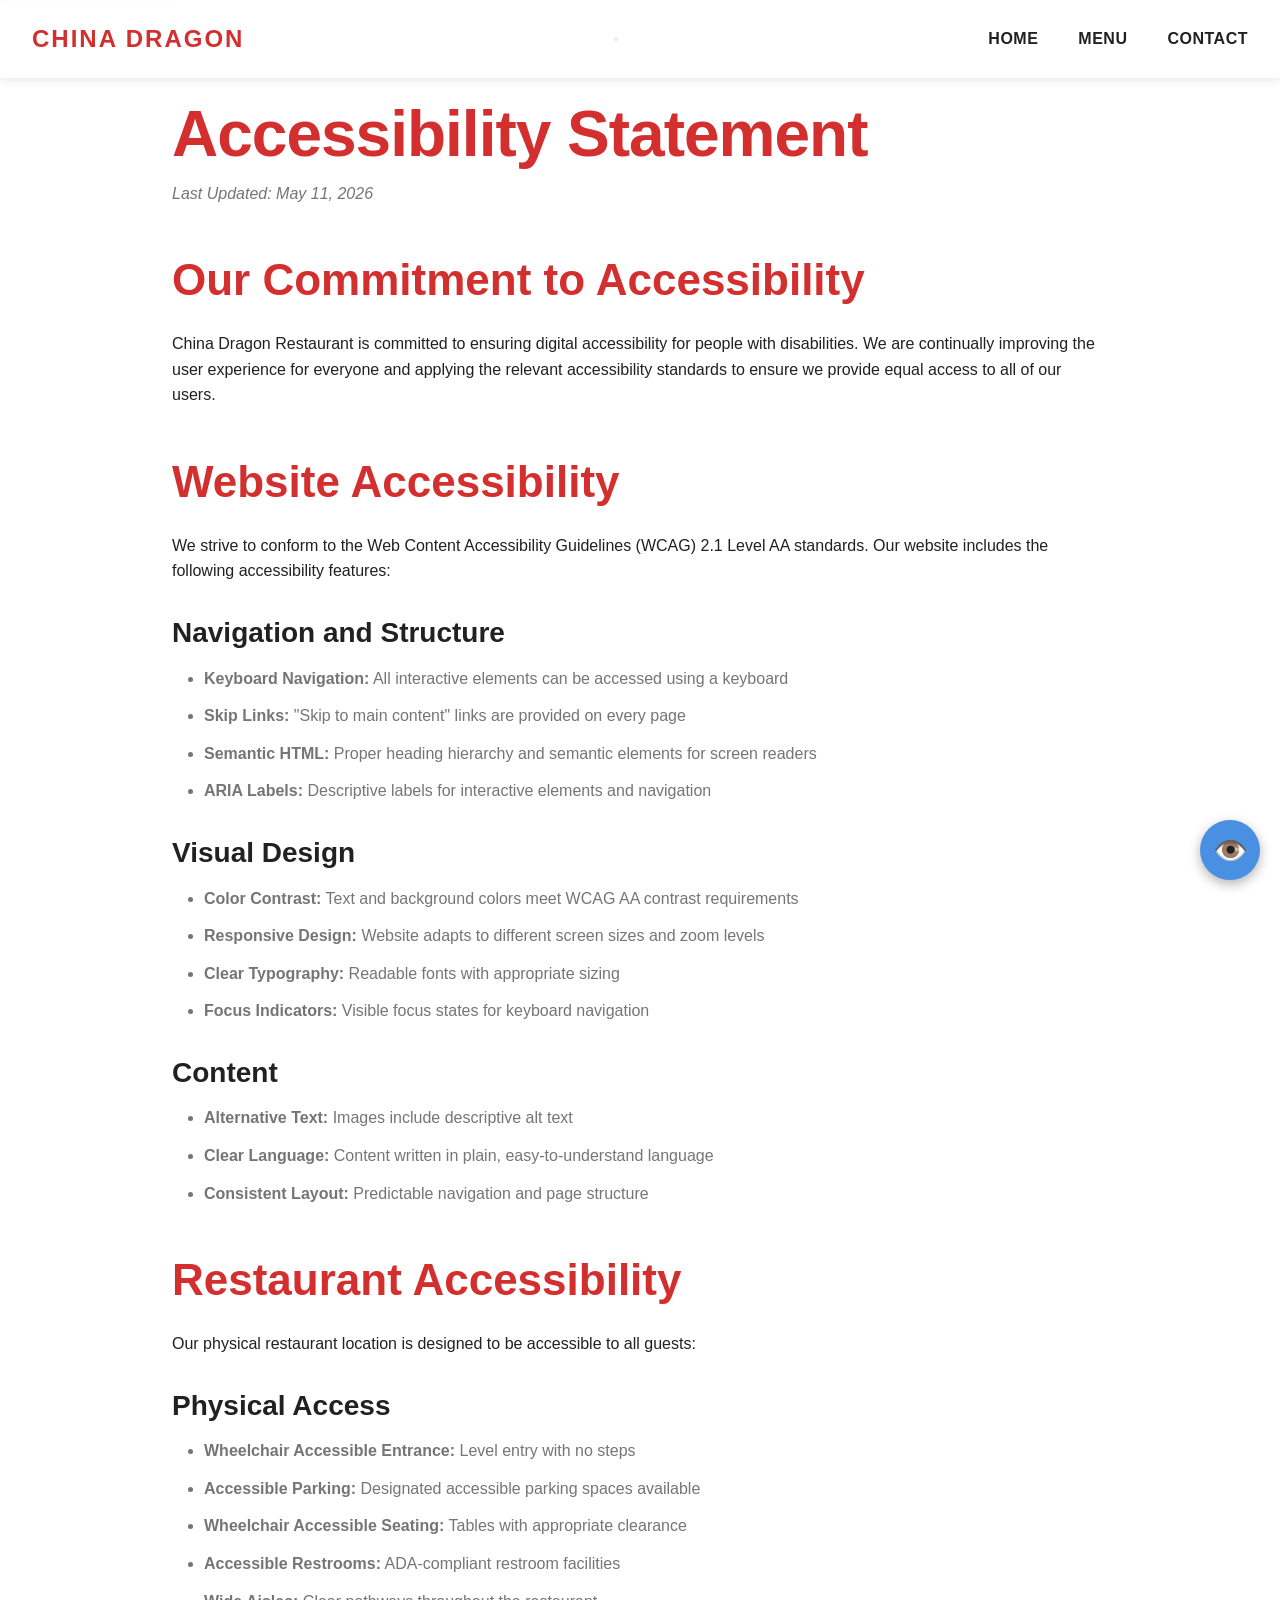
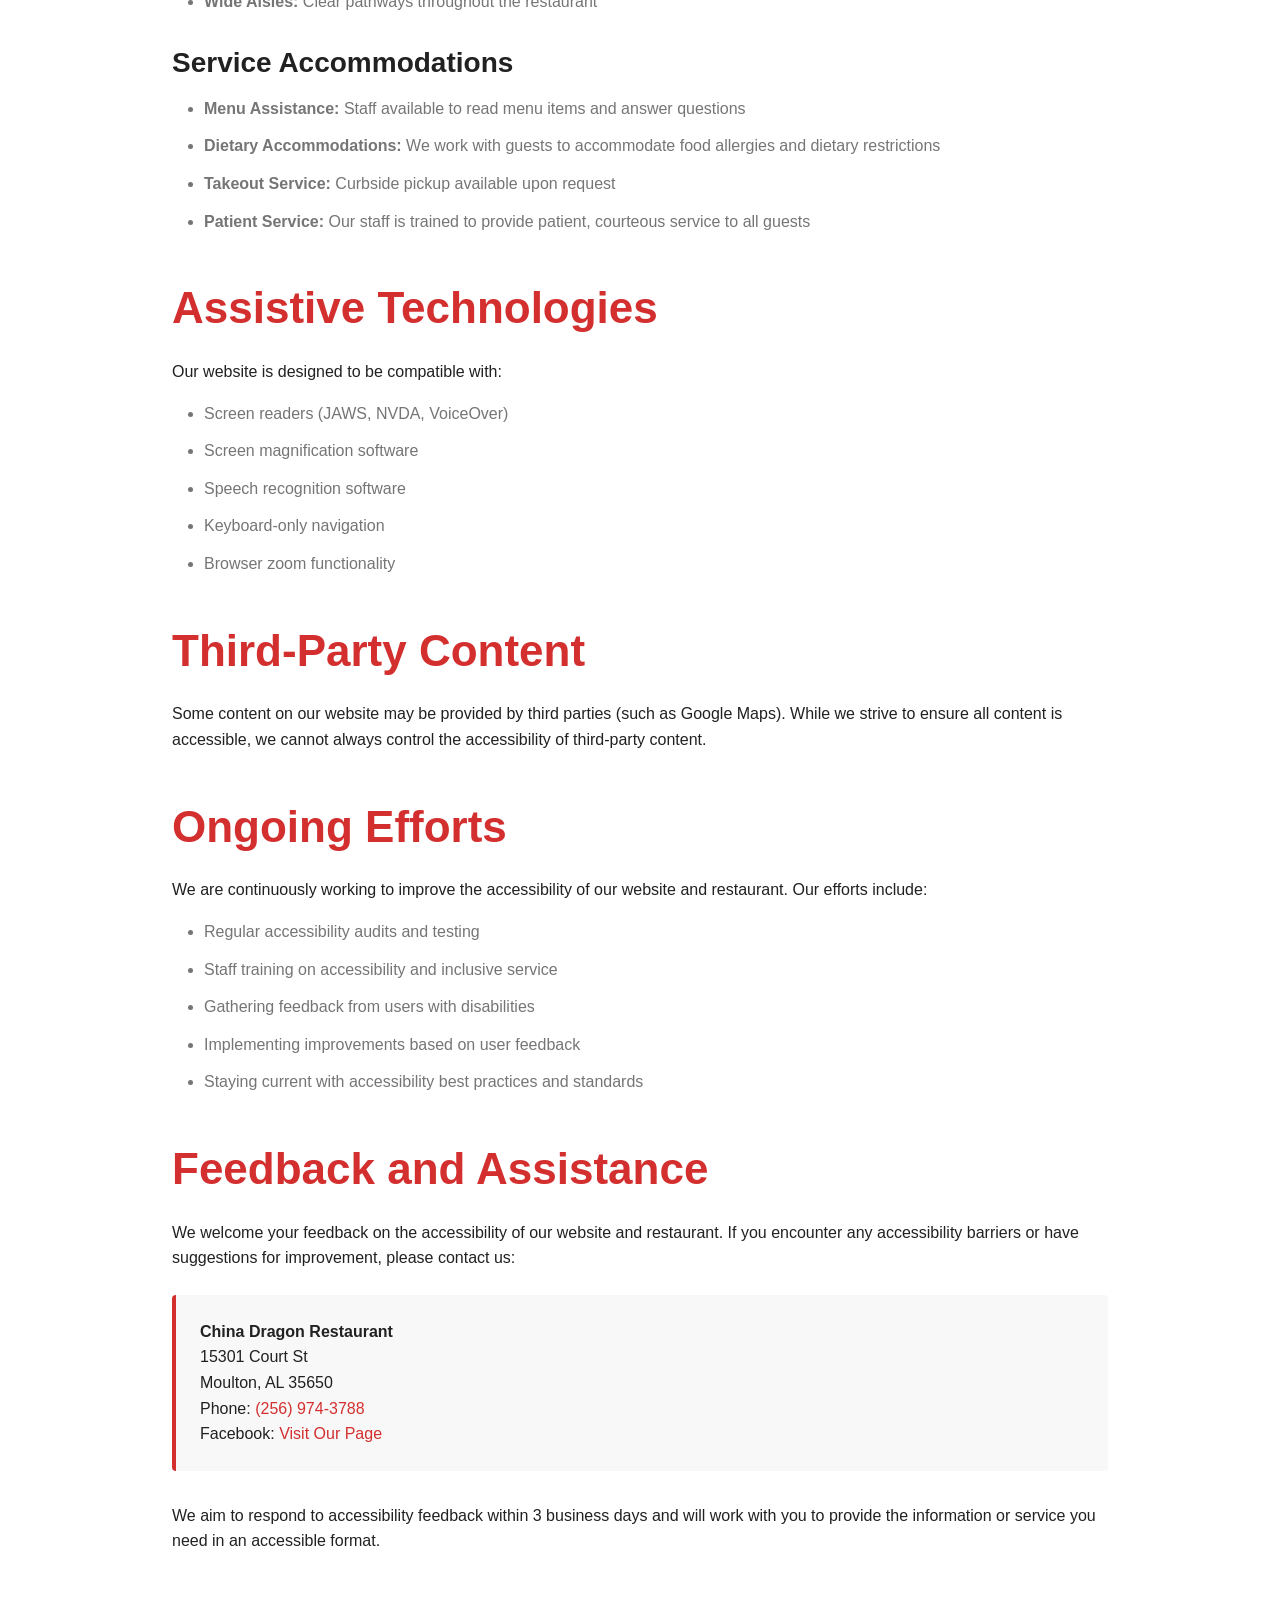
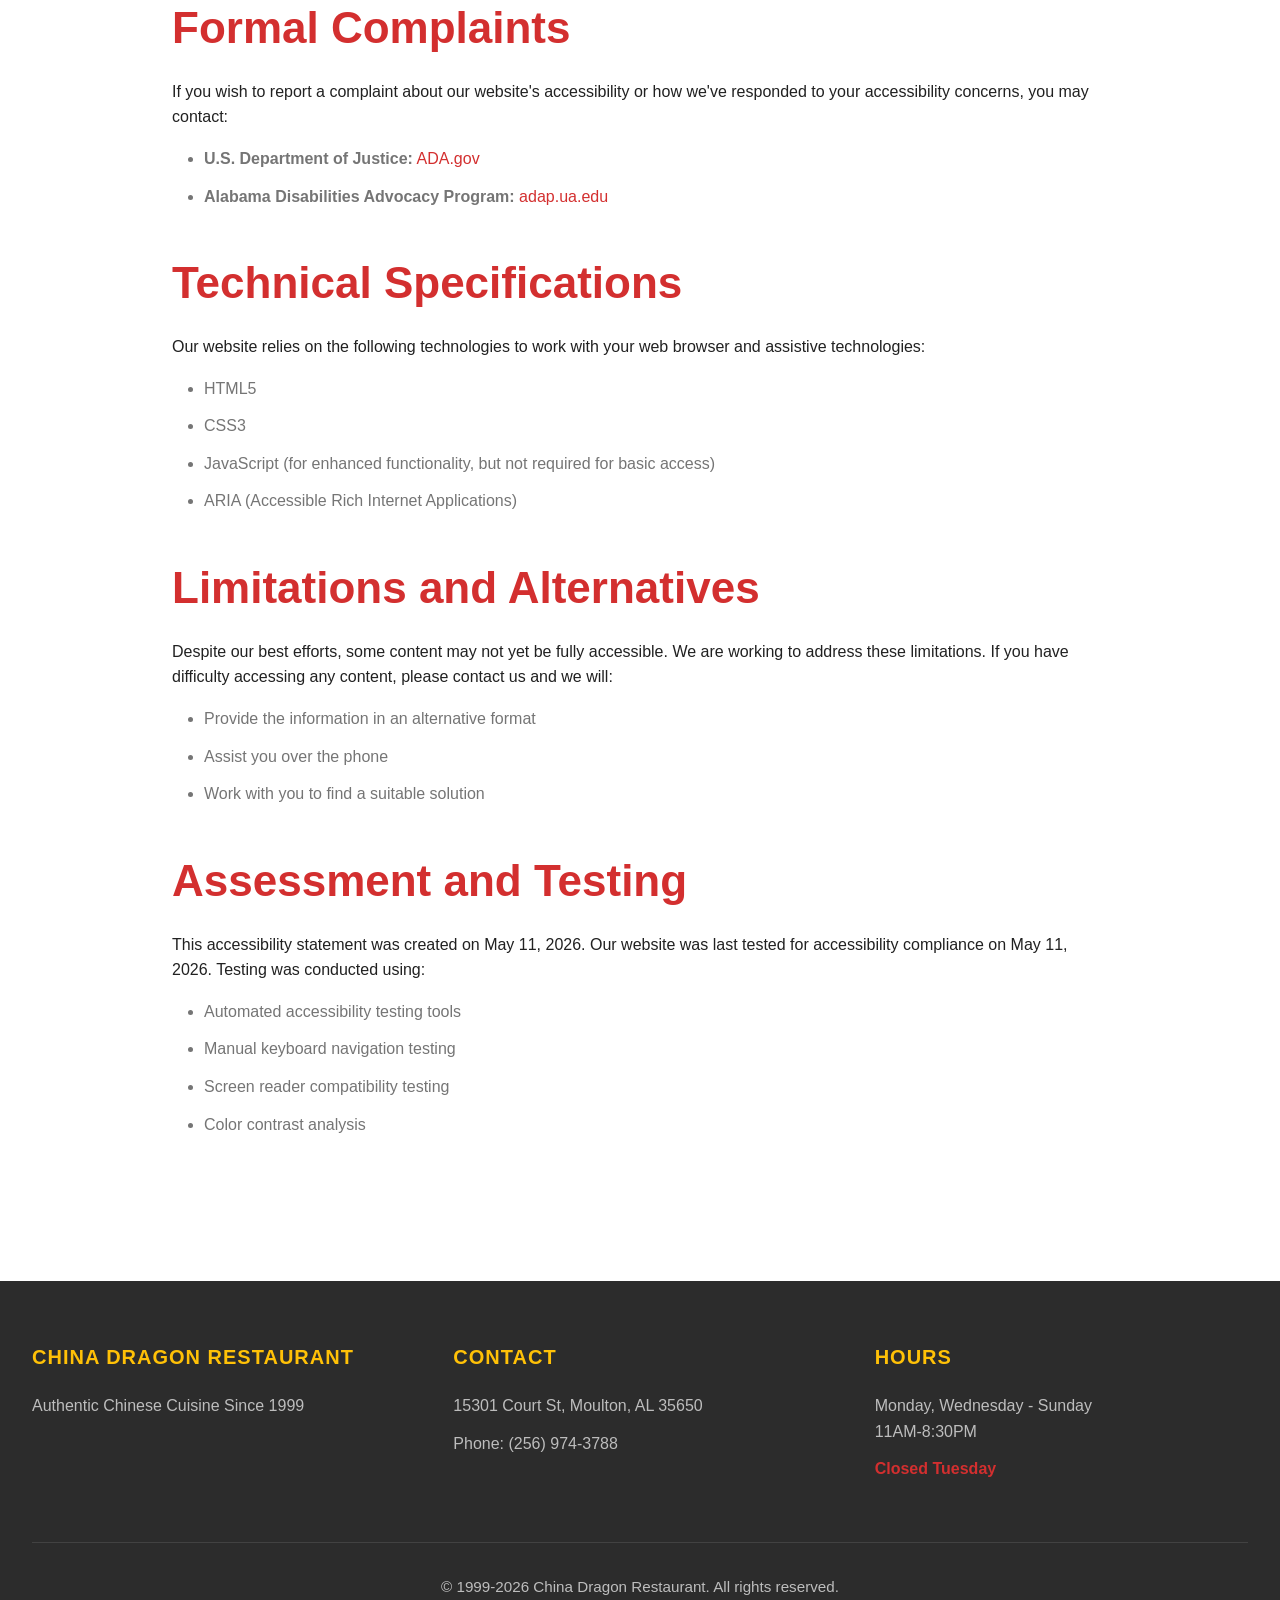
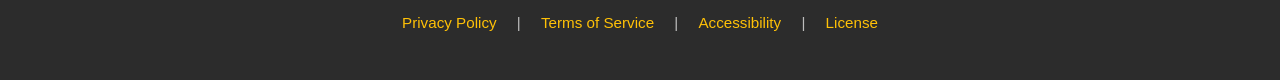
<file: docs/accessibility.html>
<!DOCTYPE html>
<html lang="en">
<head>
    <meta charset="UTF-8">
    <meta name="viewport" content="width=device-width, initial-scale=1.0">
    <meta http-equiv="Content-Security-Policy" content="default-src 'self'; base-uri 'self'; form-action 'self'; object-src 'none'; script-src 'self'; style-src 'self' 'unsafe-inline'; img-src 'self' data:; font-src 'self'; connect-src 'self'">
    <meta name="description" content="Accessibility Statement for China Dragon Restaurant - Our commitment to making our website and restaurant accessible to everyone">
    <title>Accessibility - China Dragon Restaurant</title>
    <link rel="canonical" href="https://china-dragon-al.github.io/china-dragon-moulton/accessibility.html">
    <meta name="theme-color" content="#D32F2F">
    <link rel="icon" type="image/svg+xml" href="favicon.svg">
    <link rel="apple-touch-icon" href="favicon.svg">
    <link rel="manifest" href="site.webmanifest">
    <link rel="stylesheet" href="css/main.css">
</head>
<body>
    <a href="#main-content" class="skip-link">Skip to main content</a>
    
    <header role="banner">
        <nav role="navigation" aria-label="Main navigation">
            <div class="nav-container">
                <div class="logo">
                    <a href="index.html">China Dragon</a>
                </div>
                <button class="nav-toggle" type="button" aria-label="Toggle navigation menu" aria-controls="nav-menu" aria-expanded="false">
                    <span class="nav-toggle-bar"></span>
                    <span class="nav-toggle-bar"></span>
                    <span class="nav-toggle-bar"></span>
                </button>
                <ul class="nav-menu" id="nav-menu">
                    <li><a href="index.html">Home</a></li>
                    <li><a href="menu.html">Menu</a></li>
                    <li><a href="contact.html">Contact</a></li>
                </ul>
            </div>
        </nav>
    </header>

    <main id="main-content" role="main">
        <div class="legal-container">
            <h1>Accessibility Statement</h1>
            <p class="last-updated">Last Updated: May 11, 2026</p>

            <section>
                <h2>Our Commitment to Accessibility</h2>
                <p>China Dragon Restaurant is committed to ensuring digital accessibility for people with disabilities. We are continually improving the user experience for everyone and applying the relevant accessibility standards to ensure we provide equal access to all of our users.</p>
            </section>

            <section>
                <h2>Website Accessibility</h2>
                <p>We strive to conform to the Web Content Accessibility Guidelines (WCAG) 2.1 Level AA standards. Our website includes the following accessibility features:</p>
                
                <h3>Navigation and Structure</h3>
                <ul>
                    <li><strong>Keyboard Navigation:</strong> All interactive elements can be accessed using a keyboard</li>
                    <li><strong>Skip Links:</strong> "Skip to main content" links are provided on every page</li>
                    <li><strong>Semantic HTML:</strong> Proper heading hierarchy and semantic elements for screen readers</li>
                    <li><strong>ARIA Labels:</strong> Descriptive labels for interactive elements and navigation</li>
                </ul>

                <h3>Visual Design</h3>
                <ul>
                    <li><strong>Color Contrast:</strong> Text and background colors meet WCAG AA contrast requirements</li>
                    <li><strong>Responsive Design:</strong> Website adapts to different screen sizes and zoom levels</li>
                    <li><strong>Clear Typography:</strong> Readable fonts with appropriate sizing</li>
                    <li><strong>Focus Indicators:</strong> Visible focus states for keyboard navigation</li>
                </ul>

                <h3>Content</h3>
                <ul>
                    <li><strong>Alternative Text:</strong> Images include descriptive alt text</li>
                    <li><strong>Clear Language:</strong> Content written in plain, easy-to-understand language</li>
                    <li><strong>Consistent Layout:</strong> Predictable navigation and page structure</li>
                </ul>
            </section>

            <section>
                <h2>Restaurant Accessibility</h2>
                <p>Our physical restaurant location is designed to be accessible to all guests:</p>
                
                <h3>Physical Access</h3>
                <ul>
                    <li><strong>Wheelchair Accessible Entrance:</strong> Level entry with no steps</li>
                    <li><strong>Accessible Parking:</strong> Designated accessible parking spaces available</li>
                    <li><strong>Wheelchair Accessible Seating:</strong> Tables with appropriate clearance</li>
                    <li><strong>Accessible Restrooms:</strong> ADA-compliant restroom facilities</li>
                    <li><strong>Wide Aisles:</strong> Clear pathways throughout the restaurant</li>
                </ul>

                <h3>Service Accommodations</h3>
                <ul>
                    <li><strong>Menu Assistance:</strong> Staff available to read menu items and answer questions</li>
                    <li><strong>Dietary Accommodations:</strong> We work with guests to accommodate food allergies and dietary restrictions</li>
                    <li><strong>Takeout Service:</strong> Curbside pickup available upon request</li>
                    <li><strong>Patient Service:</strong> Our staff is trained to provide patient, courteous service to all guests</li>
                </ul>
            </section>

            <section>
                <h2>Assistive Technologies</h2>
                <p>Our website is designed to be compatible with:</p>
                <ul>
                    <li>Screen readers (JAWS, NVDA, VoiceOver)</li>
                    <li>Screen magnification software</li>
                    <li>Speech recognition software</li>
                    <li>Keyboard-only navigation</li>
                    <li>Browser zoom functionality</li>
                </ul>
            </section>

            <section>
                <h2>Third-Party Content</h2>
                <p>Some content on our website may be provided by third parties (such as Google Maps). While we strive to ensure all content is accessible, we cannot always control the accessibility of third-party content.</p>
            </section>

            <section>
                <h2>Ongoing Efforts</h2>
                <p>We are continuously working to improve the accessibility of our website and restaurant. Our efforts include:</p>
                <ul>
                    <li>Regular accessibility audits and testing</li>
                    <li>Staff training on accessibility and inclusive service</li>
                    <li>Gathering feedback from users with disabilities</li>
                    <li>Implementing improvements based on user feedback</li>
                    <li>Staying current with accessibility best practices and standards</li>
                </ul>
            </section>

            <section>
                <h2>Feedback and Assistance</h2>
                <p>We welcome your feedback on the accessibility of our website and restaurant. If you encounter any accessibility barriers or have suggestions for improvement, please contact us:</p>
                
                <address style="margin-top: 1.5rem;">
                    <strong>China Dragon Restaurant</strong><br>
                    15301 Court St<br>
                    Moulton, AL 35650<br>
                    Phone: <a href="tel:+12569743788">(256) 974-3788</a><br>
                    Facebook: <a href="https://www.facebook.com/p/China-Dragon-100063738034807/" target="_blank" rel="noopener noreferrer">Visit Our Page</a>
                </address>

                <p style="margin-top: 1.5rem;">We aim to respond to accessibility feedback within 3 business days and will work with you to provide the information or service you need in an accessible format.</p>
            </section>

            <section>
                <h2>Formal Complaints</h2>
                <p>If you wish to report a complaint about our website's accessibility or how we've responded to your accessibility concerns, you may contact:</p>
                <ul>
                    <li><strong>U.S. Department of Justice:</strong> <a href="https://www.ada.gov/" target="_blank" rel="noopener noreferrer">ADA.gov</a></li>
                    <li><strong>Alabama Disabilities Advocacy Program:</strong> <a href="https://adap.ua.edu/" target="_blank" rel="noopener noreferrer">adap.ua.edu</a></li>
                </ul>
            </section>

            <section>
                <h2>Technical Specifications</h2>
                <p>Our website relies on the following technologies to work with your web browser and assistive technologies:</p>
                <ul>
                    <li>HTML5</li>
                    <li>CSS3</li>
                    <li>JavaScript (for enhanced functionality, but not required for basic access)</li>
                    <li>ARIA (Accessible Rich Internet Applications)</li>
                </ul>
            </section>

            <section>
                <h2>Limitations and Alternatives</h2>
                <p>Despite our best efforts, some content may not yet be fully accessible. We are working to address these limitations. If you have difficulty accessing any content, please contact us and we will:</p>
                <ul>
                    <li>Provide the information in an alternative format</li>
                    <li>Assist you over the phone</li>
                    <li>Work with you to find a suitable solution</li>
                </ul>
            </section>

            <section>
                <h2>Assessment and Testing</h2>
                <p>This accessibility statement was created on May 11, 2026. Our website was last tested for accessibility compliance on May 11, 2026. Testing was conducted using:</p>
                <ul>
                    <li>Automated accessibility testing tools</li>
                    <li>Manual keyboard navigation testing</li>
                    <li>Screen reader compatibility testing</li>
                    <li>Color contrast analysis</li>
                </ul>
            </section>
        </div>
    </main>

    <footer role="contentinfo">
        <div class="footer-container">
            <div class="footer-content">
                <div class="footer-section">
                    <h3>China Dragon Restaurant</h3>
                    <p>Authentic Chinese Cuisine Since 1999</p>
                </div>
                <div class="footer-section">
                    <h3>Contact</h3>
                    <p>15301 Court St, Moulton, AL 35650</p>
                    <p>Phone: <a href="tel:+12569743788">(256) 974-3788</a></p>
                </div>
                <div class="footer-section">
                    <h3>Hours</h3>
                    <p>
                        Monday, Wednesday - Sunday<br>
                        11AM-8:30PM
                    </p>
                    <p style="color: var(--primary-red); font-weight: 600;">Closed Tuesday</p>
                </div>
            </div>
            <div class="footer-bottom">
                <p>&copy; 1999-2026 China Dragon Restaurant. All rights reserved.</p>
                <p>
                    <a href="privacy.html">Privacy Policy</a> | 
                    <a href="terms.html">Terms of Service</a> | 
                    <a href="accessibility.html" aria-current="page">Accessibility</a> | 
                    <a href="license.html">License</a>
                </p>
            </div>
        </div>
    </footer>

    <!-- Accessibility Widget -->
    <button id="accessibility-button" class="accessibility-button" aria-label="Open accessibility options" aria-expanded="false">
        👁️
    </button>

    <div id="accessibility-panel" class="accessibility-panel" role="dialog" aria-labelledby="accessibility-title">
        <div class="accessibility-panel-header">
            <h2 id="accessibility-title">Accessibility Options</h2>
            <button id="accessibility-close" class="accessibility-close" aria-label="Close accessibility panel">×</button>
        </div>
        <div class="accessibility-panel-content">
            <div class="accessibility-section">
                <h3>Visual Adjustments</h3>
                <div class="accessibility-controls">
                    <button class="accessibility-control" data-feature="highContrast" role="button" aria-pressed="false" tabindex="0">
                        <span class="accessibility-control-icon">◐</span>
                        <span class="accessibility-control-label">High Contrast</span>
                    </button>
                    <button class="accessibility-control" data-feature="grayscale" role="button" aria-pressed="false" tabindex="0">
                        <span class="accessibility-control-icon">⚫</span>
                        <span class="accessibility-control-label">Grayscale</span>
                    </button>
                    <button class="accessibility-control" data-feature="invertColors" role="button" aria-pressed="false" tabindex="0">
                        <span class="accessibility-control-icon">⚪</span>
                        <span class="accessibility-control-label">Invert Colors</span>
                    </button>
                </div>
            </div>

            <div class="accessibility-section">
                <h3>Text & Content</h3>
                <div class="accessibility-controls">
                    <button class="accessibility-control" data-feature="largeText" role="button" aria-pressed="false" tabindex="0">
                        <span class="accessibility-control-icon">A+</span>
                        <span class="accessibility-control-label">Large Text</span>
                    </button>
                    <button class="accessibility-control" data-feature="readableFont" role="button" aria-pressed="false" tabindex="0">
                        <span class="accessibility-control-icon">Aa</span>
                        <span class="accessibility-control-label">Readable Font</span>
                    </button>
                    <button class="accessibility-control" data-feature="highlightLinks" role="button" aria-pressed="false" tabindex="0">
                        <span class="accessibility-control-icon">🔗</span>
                        <span class="accessibility-control-label">Highlight Links</span>
                    </button>
                </div>
            </div>

            <div class="accessibility-section">
                <h3>Motion & Animation</h3>
                <div class="accessibility-controls">
                    <button class="accessibility-control" data-feature="reduceAnimations" role="button" aria-pressed="false" tabindex="0">
                        <span class="accessibility-control-icon">⏸</span>
                        <span class="accessibility-control-label">Reduce Motion</span>
                    </button>
                </div>
            </div>

            <button id="accessibility-reset" class="accessibility-reset">Reset All Settings</button>
        </div>
    </div>

    <script src="js/accessibility.js"></script>
</body>
</html>
</file>
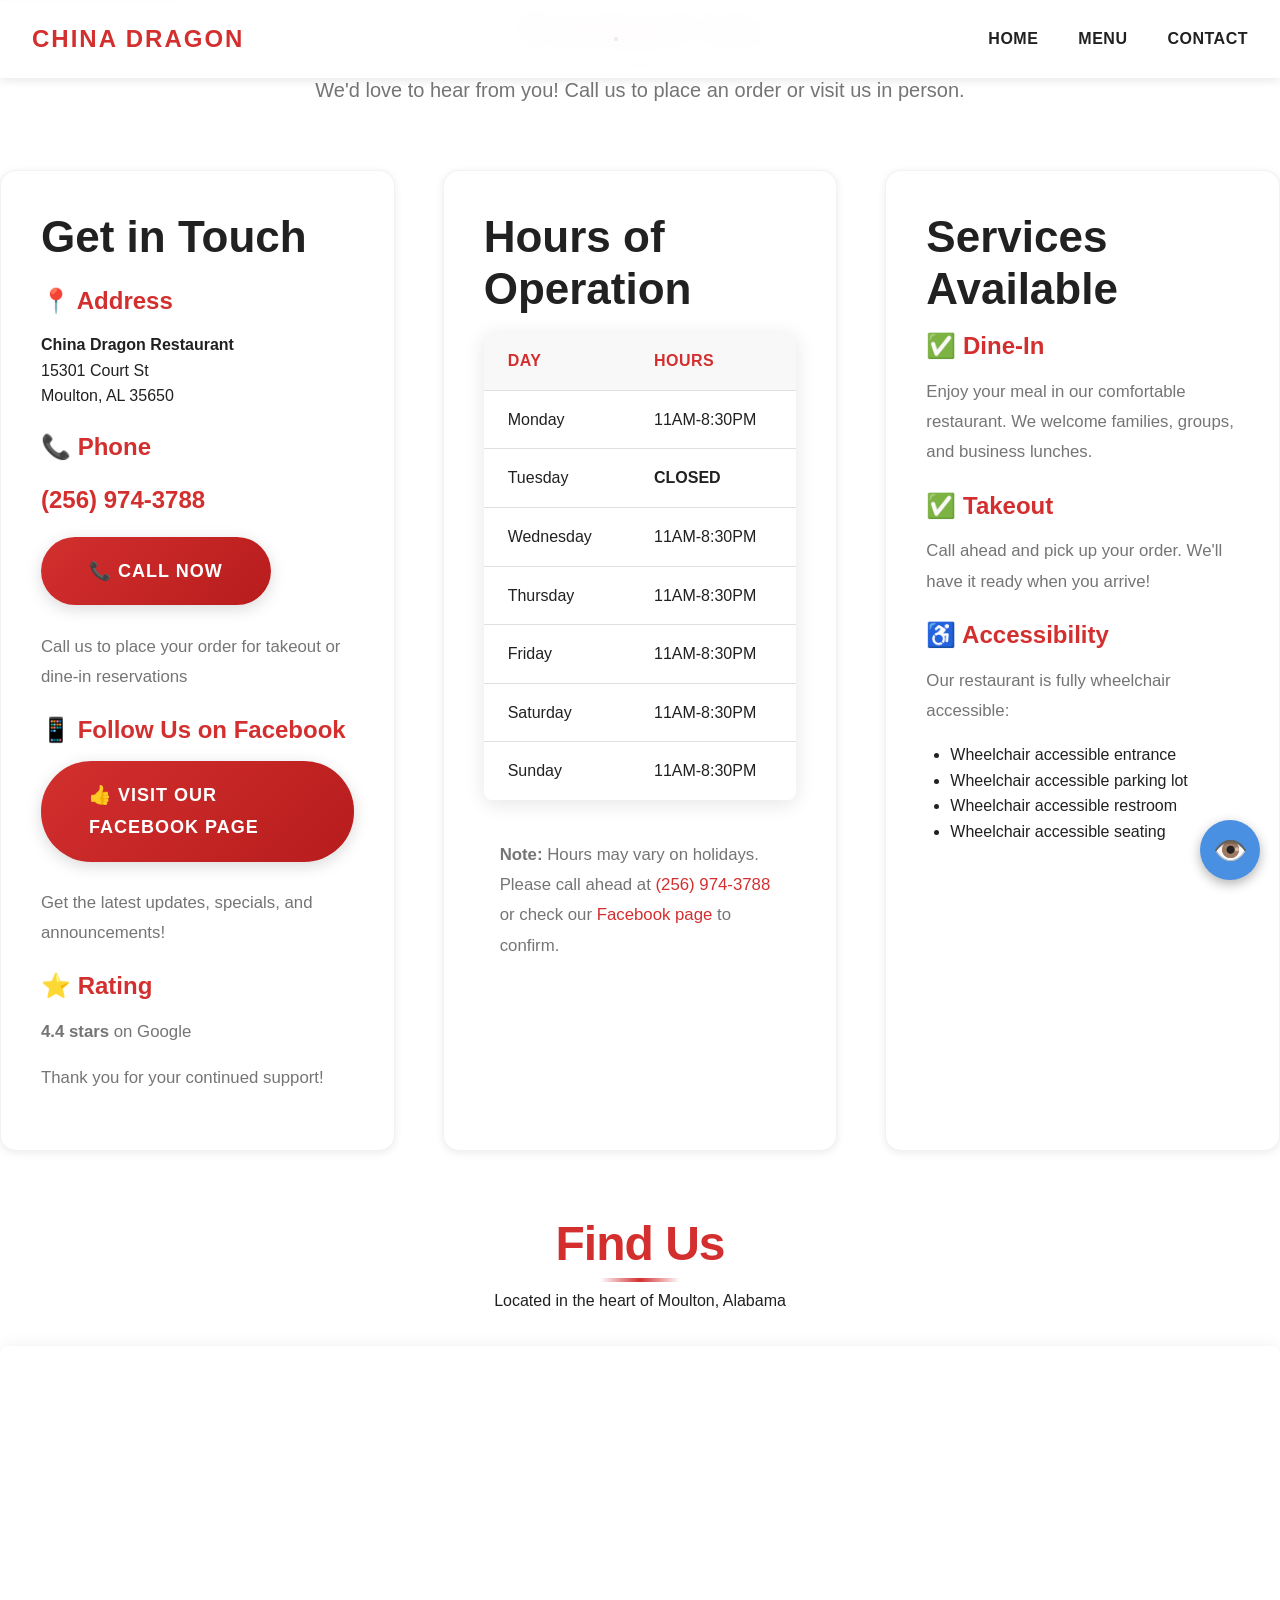
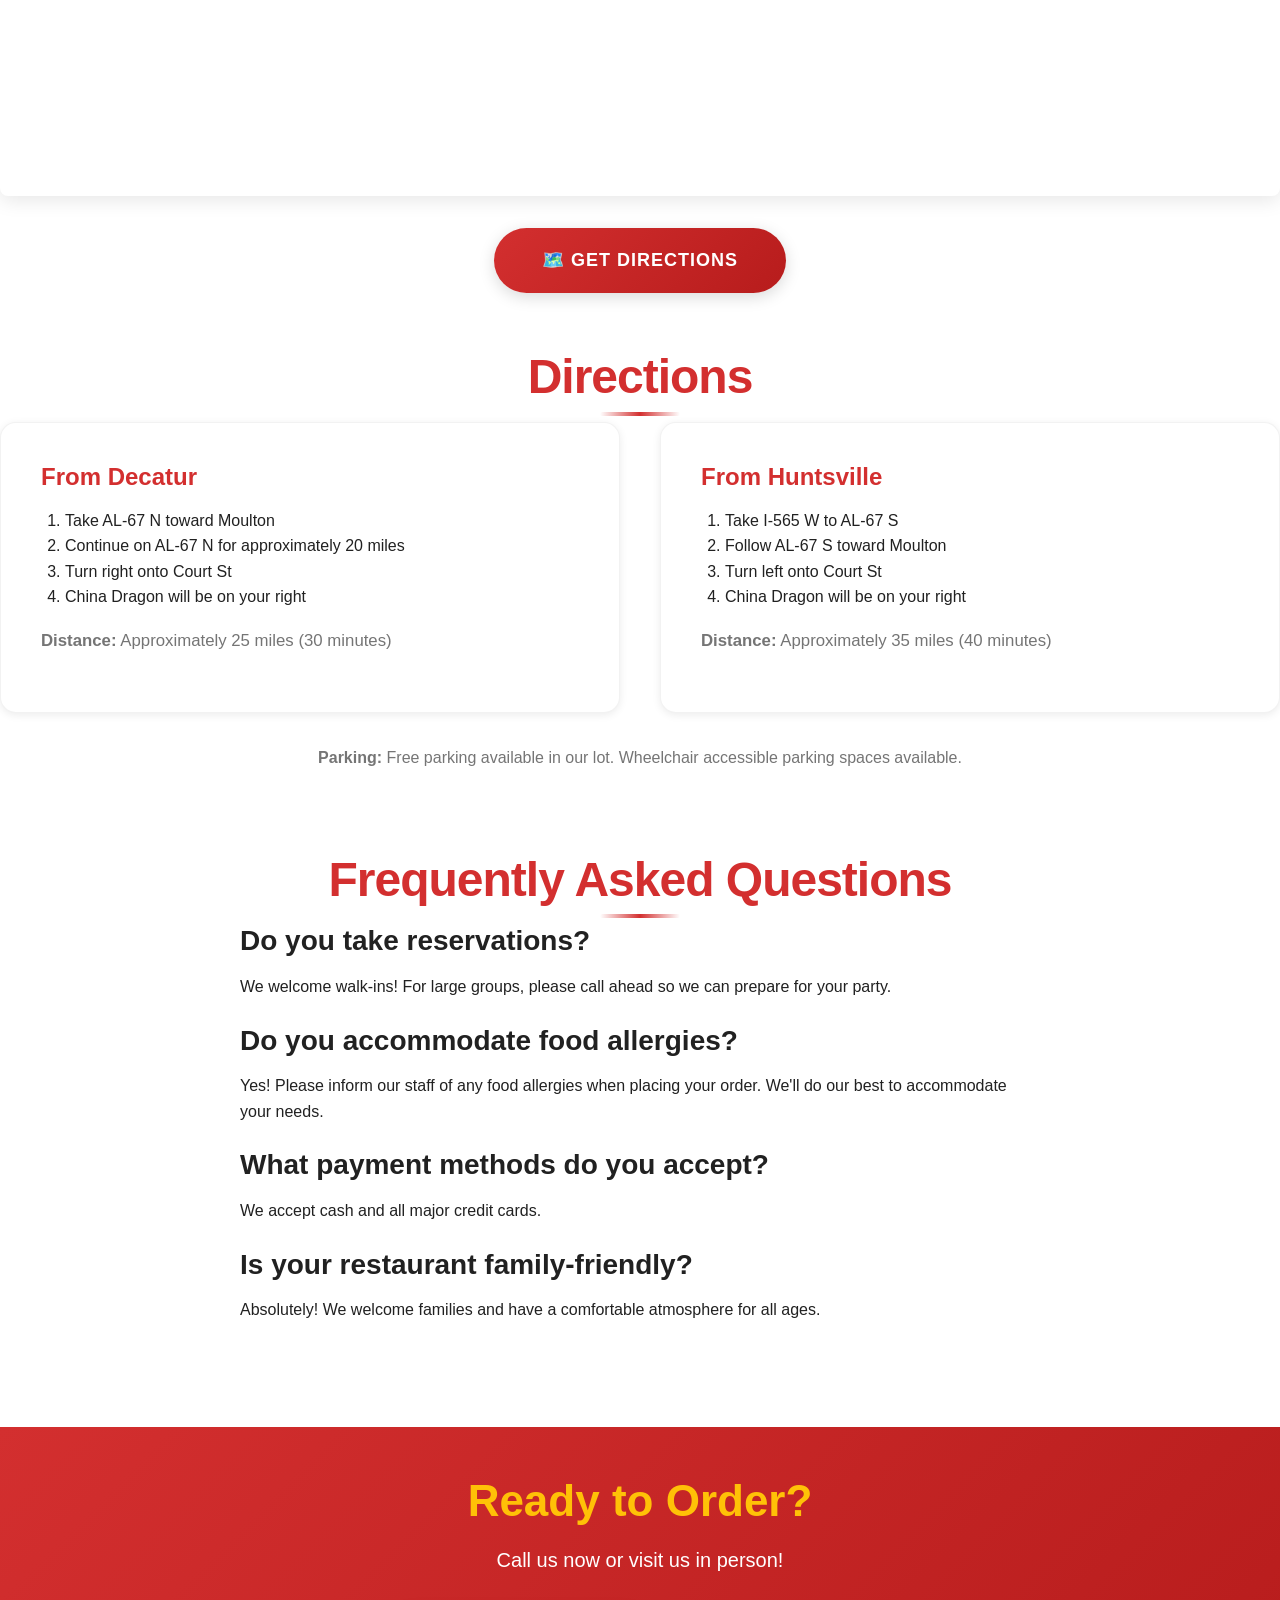
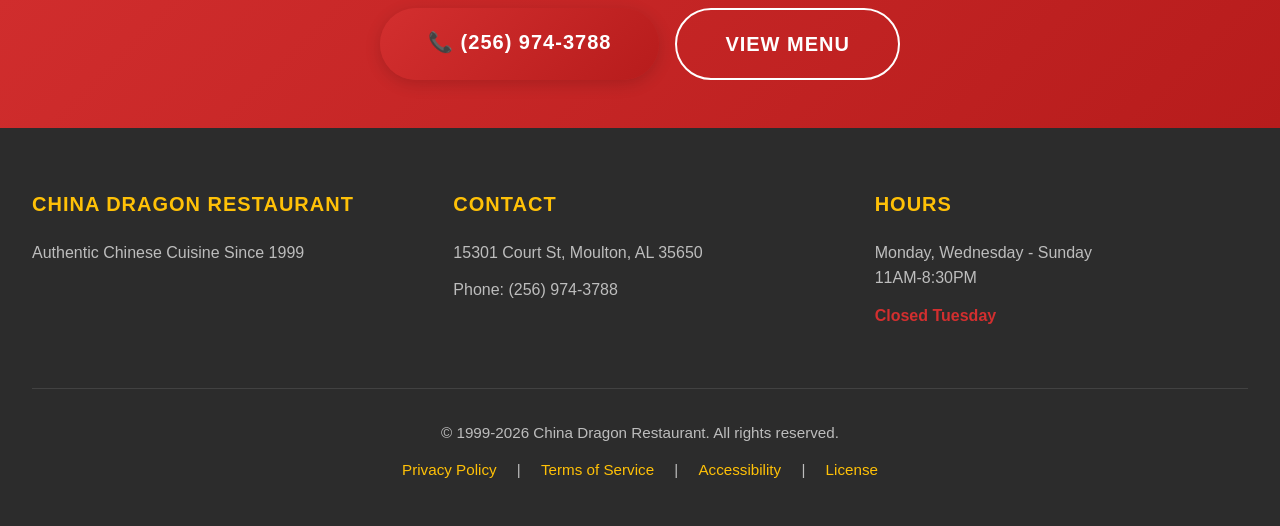
<file: docs/contact.html>
<!DOCTYPE html>
<html lang="en">
<head>
    <meta charset="UTF-8">
    <meta name="viewport" content="width=device-width, initial-scale=1.0">
    <meta http-equiv="Content-Security-Policy" content="default-src 'self'; base-uri 'self'; form-action 'self'; object-src 'none'; script-src 'self'; style-src 'self' 'unsafe-inline'; img-src 'self' data:; font-src 'self'; frame-src https://www.google.com; connect-src 'self'">
    <meta name="description" content="Contact China Dragon Restaurant - Location, hours, and directions. 15301 Court St, Moulton, AL 35650. Call (256) 974-3788">
    <meta name="keywords" content="China Dragon contact, Moulton restaurant location, Chinese restaurant hours">
    <title>Contact Us - China Dragon Restaurant</title>
    <link rel="canonical" href="https://china-dragon-al.github.io/china-dragon-moulton/contact.html">
    <meta name="theme-color" content="#D32F2F">
    <link rel="icon" type="image/svg+xml" href="favicon.svg">
    <link rel="apple-touch-icon" href="favicon.svg">
    <link rel="manifest" href="site.webmanifest">
    <link rel="stylesheet" href="css/main.css">
</head>
<body>
    <a href="#main-content" class="skip-link">Skip to main content</a>
    
    <header role="banner">
        <nav role="navigation" aria-label="Main navigation">
            <div class="nav-container">
                <div class="logo">
                    <a href="index.html">China Dragon</a>
                </div>
                <button class="nav-toggle" type="button" aria-label="Toggle navigation menu" aria-controls="nav-menu" aria-expanded="false">
                    <span class="nav-toggle-bar"></span>
                    <span class="nav-toggle-bar"></span>
                    <span class="nav-toggle-bar"></span>
                </button>
                <ul class="nav-menu" id="nav-menu">
                    <li><a href="index.html">Home</a></li>
                    <li><a href="menu.html">Menu</a></li>
                    <li><a href="contact.html" aria-current="page">Contact</a></li>
                </ul>
            </div>
        </nav>
    </header>

    <main id="main-content" role="main">
        <div class="container">
            <h1 class="section-title">Contact Us</h1>
            <p class="section-subtitle">We'd love to hear from you! Call us to place an order or visit us in person.</p>

            <!-- Contact Grid -->
            <div class="contact-grid">
                <!-- Contact Information -->
                <div class="card">
                    <h2>Get in Touch</h2>
                    
                    <h3 style="margin-top: 1.5rem;">📍 Address</h3>
                    <address style="font-style: normal;">
                        <strong>China Dragon Restaurant</strong><br>
                        15301 Court St<br>
                        Moulton, AL 35650
                    </address>
                    
                    <h3 style="margin-top: 1.5rem;">📞 Phone</h3>
                    <p style="font-size: 1.5rem; font-weight: 600; color: var(--primary-red); margin: 0.5rem 0;">
                        (256) 974-3788
                    </p>
                    <p>
                        <a href="tel:+12569743788" class="btn btn-primary" style="display: inline-block; margin-top: 0.5rem;">📞 Call Now</a>
                    </p>
                    <p style="color: var(--medium-gray);">Call us to place your order for takeout or dine-in reservations</p>
                    
                    <h3 style="margin-top: 1.5rem;">📱 Follow Us on Facebook</h3>
                    <p>
                        <a href="https://www.facebook.com/p/China-Dragon-100063738034807/" target="_blank" rel="noopener noreferrer" class="btn btn-primary" style="display: inline-block; background-color: #1877f2;">
                            👍 Visit Our Facebook Page
                        </a>
                    </p>
                    <p style="color: var(--medium-gray);">Get the latest updates, specials, and announcements!</p>
                    
                    <h3 style="margin-top: 1.5rem;">⭐ Rating</h3>
                    <p><strong>4.4 stars</strong> on Google</p>
                    <p style="color: var(--medium-gray);">Thank you for your continued support!</p>
                </div>

                <!-- Hours -->
                <div class="card">
                    <h2>Hours of Operation</h2>
                    <table class="hours-table" style="margin-top: 1rem;">
                        <thead>
                            <tr>
                                <th>Day</th>
                                <th>Hours</th>
                            </tr>
                        </thead>
                        <tbody>
                            <tr>
                                <td>Monday</td>
                                <td>11AM-8:30PM</td>
                            </tr>
                            <tr>
                                <td>Tuesday</td>
                                <td class="closed">CLOSED</td>
                            </tr>
                            <tr>
                                <td>Wednesday</td>
                                <td>11AM-8:30PM</td>
                            </tr>
                            <tr>
                                <td>Thursday</td>
                                <td>11AM-8:30PM</td>
                            </tr>
                            <tr>
                                <td>Friday</td>
                                <td>11AM-8:30PM</td>
                            </tr>
                            <tr>
                                <td>Saturday</td>
                                <td>11AM-8:30PM</td>
                            </tr>
                            <tr>
                                <td>Sunday</td>
                                <td>11AM-8:30PM</td>
                            </tr>
                        </tbody>
                    </table>
                    
                    <p style="margin-top: 1.5rem; padding: 1rem; background-color: var(--light-gray); border-radius: var(--border-radius);">
                        <strong>Note:</strong> Hours may vary on holidays. Please call ahead at <a href="tel:+12569743788">(256) 974-3788</a> or check our <a href="https://www.facebook.com/p/China-Dragon-100063738034807/" target="_blank" rel="noopener noreferrer">Facebook page</a> to confirm.
                    </p>
                </div>

                <!-- Services -->
                <div class="card">
                    <h2>Services Available</h2>
                    
                    <div style="margin-top: 1rem;">
                        <h3>✅ Dine-In</h3>
                        <p>Enjoy your meal in our comfortable restaurant. We welcome families, groups, and business lunches.</p>
                        
                        <h3 style="margin-top: 1.5rem;">✅ Takeout</h3>
                        <p>Call ahead and pick up your order. We'll have it ready when you arrive!</p>
                        
                        <h3 style="margin-top: 1.5rem;">♿ Accessibility</h3>
                        <p>Our restaurant is fully wheelchair accessible:</p>
                        <ul style="margin-left: 1.5rem; margin-top: 0.5rem;">
                            <li>Wheelchair accessible entrance</li>
                            <li>Wheelchair accessible parking lot</li>
                            <li>Wheelchair accessible restroom</li>
                            <li>Wheelchair accessible seating</li>
                        </ul>
                    </div>
                </div>
            </div>

            <!-- Map Section -->
            <section style="margin-top: 3rem;" aria-labelledby="map-heading">
                <h2 id="map-heading" class="section-title">Find Us</h2>
                <p style="text-align: center; margin-bottom: 2rem;">Located in the heart of Moulton, Alabama</p>
                
                <div class="map-container" style="height: 450px;">
                    <iframe
                        src="https://www.google.com/maps?q=15301+Court+St,+Moulton,+AL+35650&z=15&output=embed"
                        allowfullscreen=""
                        loading="lazy"
                        referrerpolicy="no-referrer-when-downgrade"
                        title="China Dragon Restaurant location map"
                        aria-label="Interactive map showing China Dragon Restaurant location at 15301 Court St, Moulton, AL 35650">
                    </iframe>
                </div>
                
                <div style="text-align: center; margin-top: 2rem;">
                    <a href="https://www.google.com/maps/dir//15301+Court+St,+Moulton,+AL+35650" 
                       target="_blank" 
                       rel="noopener noreferrer" 
                       class="btn btn-primary"
                       aria-label="Get directions to China Dragon Restaurant on Google Maps">
                        🗺️ Get Directions
                    </a>
                </div>
            </section>

            <!-- Directions Section -->
            <section style="margin-top: 3rem;" aria-labelledby="directions-heading">
                <h2 id="directions-heading" class="section-title">Directions</h2>
                
                <div class="grid grid-2">
                    <div class="card">
                        <h3>From Decatur</h3>
                        <ol style="margin-left: 1.5rem;">
                            <li>Take AL-67 N toward Moulton</li>
                            <li>Continue on AL-67 N for approximately 20 miles</li>
                            <li>Turn right onto Court St</li>
                            <li>China Dragon will be on your right</li>
                        </ol>
                        <p style="margin-top: 1rem;"><strong>Distance:</strong> Approximately 25 miles (30 minutes)</p>
                    </div>
                    
                    <div class="card">
                        <h3>From Huntsville</h3>
                        <ol style="margin-left: 1.5rem;">
                            <li>Take I-565 W to AL-67 S</li>
                            <li>Follow AL-67 S toward Moulton</li>
                            <li>Turn left onto Court St</li>
                            <li>China Dragon will be on your right</li>
                        </ol>
                        <p style="margin-top: 1rem;"><strong>Distance:</strong> Approximately 35 miles (40 minutes)</p>
                    </div>
                </div>
                
                <p style="text-align: center; margin-top: 2rem; color: var(--medium-gray);">
                    <strong>Parking:</strong> Free parking available in our lot. Wheelchair accessible parking spaces available.
                </p>
            </section>

            <!-- FAQ Section -->
            <section style="margin-top: 3rem; padding: 2rem; background-color: var(--light-gray); border-radius: var(--border-radius);" aria-labelledby="faq-heading">
                <h2 id="faq-heading" class="section-title">Frequently Asked Questions</h2>
                
                <div style="max-width: 800px; margin: 0 auto;">
                    <div style="margin-bottom: 1.5rem;">
                        <h3>Do you take reservations?</h3>
                        <p>We welcome walk-ins! For large groups, please call ahead so we can prepare for your party.</p>
                    </div>
                    
                    <div style="margin-bottom: 1.5rem;">
                        <h3>Do you accommodate food allergies?</h3>
                        <p>Yes! Please inform our staff of any food allergies when placing your order. We'll do our best to accommodate your needs.</p>
                    </div>
                    
                    <div style="margin-bottom: 1.5rem;">
                        <h3>What payment methods do you accept?</h3>
                        <p>We accept cash and all major credit cards.</p>
                    </div>
                    
                    <div style="margin-bottom: 1.5rem;">
                        <h3>Is your restaurant family-friendly?</h3>
                        <p>Absolutely! We welcome families and have a comfortable atmosphere for all ages.</p>
                    </div>
                </div>
            </section>

            <!-- Call to Action -->
            <div style="text-align: center; margin-top: 3rem; padding: 3rem 2rem; background: linear-gradient(135deg, var(--primary-red) 0%, var(--dark-red) 100%); border-radius: var(--border-radius); color: var(--white);">
                <h2 style="color: var(--gold); margin-bottom: 1rem;">Ready to Order?</h2>
                <p style="font-size: 1.25rem; margin-bottom: 2rem;">Call us now or visit us in person!</p>
                <div style="display: flex; gap: 1rem; justify-content: center; flex-wrap: wrap;">
                    <a href="tel:+12569743788" class="btn btn-primary" style="font-size: 1.25rem;">📞 (256) 974-3788</a>
                    <a href="menu.html" class="btn btn-secondary" style="font-size: 1.25rem;">View Menu</a>
                </div>
            </div>
        </div>
    </main>

    <footer role="contentinfo">
        <div class="footer-container">
            <div class="footer-content">
                <div class="footer-section">
                    <h3>China Dragon Restaurant</h3>
                    <p>Authentic Chinese Cuisine Since 1999</p>
                </div>
                <div class="footer-section">
                    <h3>Contact</h3>
                    <p>15301 Court St, Moulton, AL 35650</p>
                    <p>Phone: <a href="tel:+12569743788">(256) 974-3788</a></p>
                </div>
                <div class="footer-section">
                    <h3>Hours</h3>
                    <p>
                        Monday, Wednesday - Sunday<br>
                        11AM-8:30PM
                    </p>
                    <p style="color: var(--primary-red); font-weight: 600;">Closed Tuesday</p>
                </div>
            </div>
            <div class="footer-bottom">
                <p>&copy; 1999-2026 China Dragon Restaurant. All rights reserved.</p>
                <p>
                    <a href="privacy.html">Privacy Policy</a> |
                    <a href="terms.html">Terms of Service</a> |
                    <a href="accessibility.html">Accessibility</a> |
                    <a href="license.html">License</a>
                </p>
            </div>
        </div>
    </footer>

    <!-- Accessibility Widget -->
    <button id="accessibility-button" class="accessibility-button" aria-label="Open accessibility options" aria-expanded="false">
        👁️
    </button>

    <div id="accessibility-panel" class="accessibility-panel" role="dialog" aria-labelledby="accessibility-title">
        <div class="accessibility-panel-header">
            <h2 id="accessibility-title">Accessibility Options</h2>
            <button id="accessibility-close" class="accessibility-close" aria-label="Close accessibility panel">×</button>
        </div>
        <div class="accessibility-panel-content">
            <div class="accessibility-section">
                <h3>Visual Adjustments</h3>
                <div class="accessibility-controls">
                    <button class="accessibility-control" data-feature="highContrast" role="button" aria-pressed="false" tabindex="0">
                        <span class="accessibility-control-icon">◐</span>
                        <span class="accessibility-control-label">High Contrast</span>
                    </button>
                    <button class="accessibility-control" data-feature="grayscale" role="button" aria-pressed="false" tabindex="0">
                        <span class="accessibility-control-icon">⚫</span>
                        <span class="accessibility-control-label">Grayscale</span>
                    </button>
                    <button class="accessibility-control" data-feature="invertColors" role="button" aria-pressed="false" tabindex="0">
                        <span class="accessibility-control-icon">⚪</span>
                        <span class="accessibility-control-label">Invert Colors</span>
                    </button>
                </div>
            </div>

            <div class="accessibility-section">
                <h3>Text & Content</h3>
                <div class="accessibility-controls">
                    <button class="accessibility-control" data-feature="largeText" role="button" aria-pressed="false" tabindex="0">
                        <span class="accessibility-control-icon">A+</span>
                        <span class="accessibility-control-label">Large Text</span>
                    </button>
                    <button class="accessibility-control" data-feature="readableFont" role="button" aria-pressed="false" tabindex="0">
                        <span class="accessibility-control-icon">Aa</span>
                        <span class="accessibility-control-label">Readable Font</span>
                    </button>
                    <button class="accessibility-control" data-feature="highlightLinks" role="button" aria-pressed="false" tabindex="0">
                        <span class="accessibility-control-icon">🔗</span>
                        <span class="accessibility-control-label">Highlight Links</span>
                    </button>
                </div>
            </div>

            <div class="accessibility-section">
                <h3>Motion & Animation</h3>
                <div class="accessibility-controls">
                    <button class="accessibility-control" data-feature="reduceAnimations" role="button" aria-pressed="false" tabindex="0">
                        <span class="accessibility-control-icon">⏸</span>
                        <span class="accessibility-control-label">Reduce Motion</span>
                    </button>
                </div>
            </div>

            <button id="accessibility-reset" class="accessibility-reset">Reset All Settings</button>
        </div>
    </div>

    <script src="js/accessibility.js"></script>
</body>
</html>
</file>
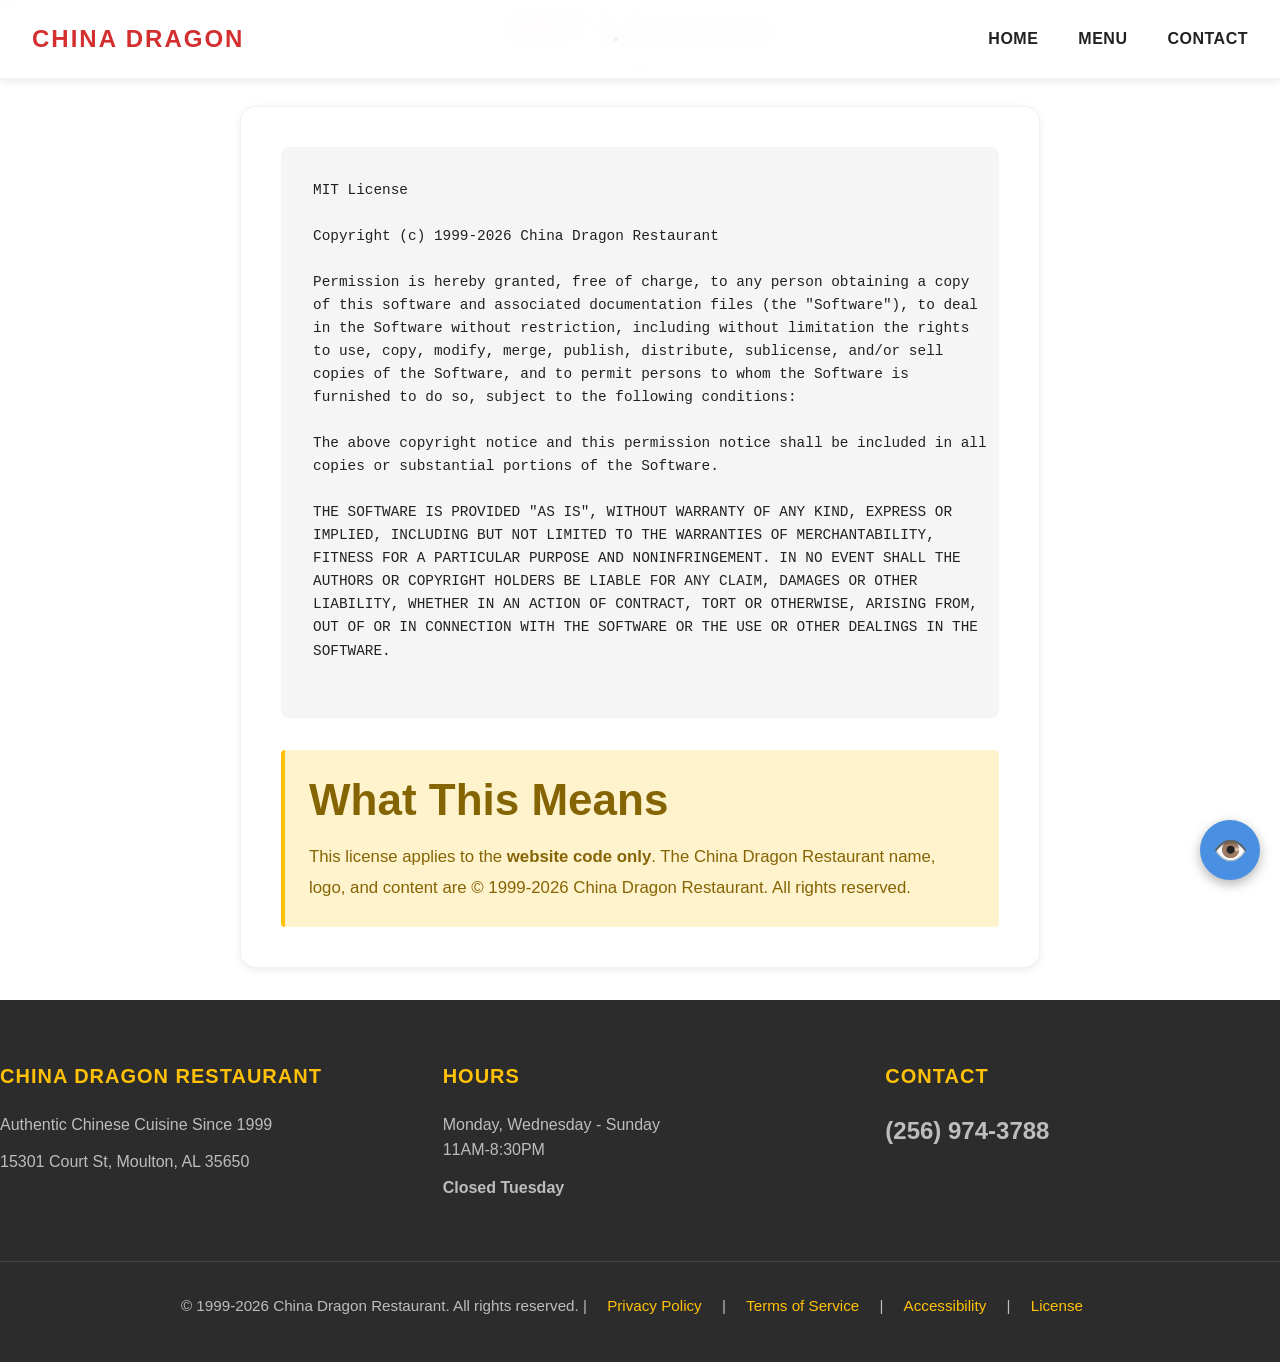
<file: docs/license.html>
<!DOCTYPE html>
<html lang="en">
<head>
    <meta charset="UTF-8">
    <meta name="viewport" content="width=device-width, initial-scale=1.0">
    <meta http-equiv="Content-Security-Policy" content="default-src 'self'; base-uri 'self'; form-action 'self'; object-src 'none'; script-src 'self'; style-src 'self' 'unsafe-inline'; img-src 'self' data:; font-src 'self'; connect-src 'self'">
    <meta name="description" content="MIT License for China Dragon Restaurant website code">
    <title>License - China Dragon Restaurant</title>
    <link rel="canonical" href="https://china-dragon-al.github.io/china-dragon-moulton/license.html">
    <meta name="theme-color" content="#D32F2F">
    <link rel="icon" type="image/svg+xml" href="favicon.svg">
    <link rel="apple-touch-icon" href="favicon.svg">
    <link rel="manifest" href="site.webmanifest">
    <link rel="stylesheet" href="css/main.css">
</head>
<body>
    <a href="#main-content" class="skip-link">Skip to main content</a>
    
    <header role="banner">
        <nav role="navigation" aria-label="Main navigation">
            <div class="nav-container">
                <div class="logo">
                    <a href="index.html">China Dragon</a>
                </div>
                <button class="nav-toggle" type="button" aria-label="Toggle navigation menu" aria-controls="nav-menu" aria-expanded="false">
                    <span class="nav-toggle-bar"></span>
                    <span class="nav-toggle-bar"></span>
                    <span class="nav-toggle-bar"></span>
                </button>
                <ul class="nav-menu" id="nav-menu">
                    <li><a href="index.html">Home</a></li>
                    <li><a href="menu.html">Menu</a></li>
                    <li><a href="contact.html">Contact</a></li>
                </ul>
            </div>
        </nav>
    </header>

    <main id="main-content" role="main">
        <div class="container">
            <h1 class="section-title">MIT License</h1>
            
            <div class="card" style="max-width: 800px; margin: 2rem auto;">
                <pre style="background-color: #f5f5f5; padding: 2rem; border-radius: 8px; overflow-x: auto; font-family: 'Courier New', monospace; font-size: 0.9rem; line-height: 1.6;">
MIT License

Copyright (c) 1999-2026 China Dragon Restaurant

Permission is hereby granted, free of charge, to any person obtaining a copy
of this software and associated documentation files (the "Software"), to deal
in the Software without restriction, including without limitation the rights
to use, copy, modify, merge, publish, distribute, sublicense, and/or sell
copies of the Software, and to permit persons to whom the Software is
furnished to do so, subject to the following conditions:

The above copyright notice and this permission notice shall be included in all
copies or substantial portions of the Software.

THE SOFTWARE IS PROVIDED "AS IS", WITHOUT WARRANTY OF ANY KIND, EXPRESS OR
IMPLIED, INCLUDING BUT NOT LIMITED TO THE WARRANTIES OF MERCHANTABILITY,
FITNESS FOR A PARTICULAR PURPOSE AND NONINFRINGEMENT. IN NO EVENT SHALL THE
AUTHORS OR COPYRIGHT HOLDERS BE LIABLE FOR ANY CLAIM, DAMAGES OR OTHER
LIABILITY, WHETHER IN AN ACTION OF CONTRACT, TORT OR OTHERWISE, ARISING FROM,
OUT OF OR IN CONNECTION WITH THE SOFTWARE OR THE USE OR OTHER DEALINGS IN THE
SOFTWARE.
                </pre>
                
                <div style="margin-top: 2rem; padding: 1.5rem; background-color: #fff3cd; border-left: 4px solid #ffc107; border-radius: 4px;">
                    <h2 style="margin-top: 0; color: #856404;">What This Means</h2>
                    <p style="color: #856404; margin-bottom: 0;">This license applies to the <strong>website code only</strong>. The China Dragon Restaurant name, logo, and content are © 1999-2026 China Dragon Restaurant. All rights reserved.</p>
                </div>
            </div>
        </div>
    </main>

    <footer role="contentinfo">
        <div class="container">
            <div class="footer-content">
                <div class="footer-section">
                    <h3>China Dragon Restaurant</h3>
                    <p>Authentic Chinese Cuisine Since 1999</p>
                    <p>15301 Court St, Moulton, AL 35650</p>
                </div>
                
                <div class="footer-section">
                    <h3>Hours</h3>
                    <p>Monday, Wednesday - Sunday<br>11AM-8:30PM</p>
                    <p><strong>Closed Tuesday</strong></p>
                </div>
                
                <div class="footer-section">
                    <h3>Contact</h3>
                    <p>
                        <a href="tel:+12569743788" class="phone-link">(256) 974-3788</a>
                    </p>
                </div>
            </div>
            
            <div class="footer-bottom">
                <p>
                    &copy; 1999-2026 China Dragon Restaurant. All rights reserved. |
                    <a href="privacy.html">Privacy Policy</a> |
                    <a href="terms.html">Terms of Service</a> |
                    <a href="accessibility.html">Accessibility</a> |
                    <a href="license.html" aria-current="page">License</a>
                </p>
            </div>
        </div>
    </footer>

    <!-- Accessibility Widget -->
    <button id="accessibility-button" class="accessibility-button" aria-label="Open accessibility options" aria-expanded="false">
        👁️
    </button>

    <div id="accessibility-panel" class="accessibility-panel" role="dialog" aria-labelledby="accessibility-title">
        <div class="accessibility-panel-header">
            <h2 id="accessibility-title">Accessibility Options</h2>
            <button id="accessibility-close" class="accessibility-close" aria-label="Close accessibility panel">×</button>
        </div>
        <div class="accessibility-panel-content">
            <div class="accessibility-section">
                <h3>Visual Adjustments</h3>
                <div class="accessibility-controls">
                    <button class="accessibility-control" data-feature="highContrast" role="button" aria-pressed="false" tabindex="0">
                        <span class="accessibility-control-icon">◐</span>
                        <span class="accessibility-control-label">High Contrast</span>
                    </button>
                    <button class="accessibility-control" data-feature="grayscale" role="button" aria-pressed="false" tabindex="0">
                        <span class="accessibility-control-icon">⚫</span>
                        <span class="accessibility-control-label">Grayscale</span>
                    </button>
                    <button class="accessibility-control" data-feature="invertColors" role="button" aria-pressed="false" tabindex="0">
                        <span class="accessibility-control-icon">⚪</span>
                        <span class="accessibility-control-label">Invert Colors</span>
                    </button>
                </div>
            </div>

            <div class="accessibility-section">
                <h3>Text & Content</h3>
                <div class="accessibility-controls">
                    <button class="accessibility-control" data-feature="largeText" role="button" aria-pressed="false" tabindex="0">
                        <span class="accessibility-control-icon">A+</span>
                        <span class="accessibility-control-label">Large Text</span>
                    </button>
                    <button class="accessibility-control" data-feature="readableFont" role="button" aria-pressed="false" tabindex="0">
                        <span class="accessibility-control-icon">Aa</span>
                        <span class="accessibility-control-label">Readable Font</span>
                    </button>
                    <button class="accessibility-control" data-feature="highlightLinks" role="button" aria-pressed="false" tabindex="0">
                        <span class="accessibility-control-icon">🔗</span>
                        <span class="accessibility-control-label">Highlight Links</span>
                    </button>
                </div>
            </div>

            <div class="accessibility-section">
                <h3>Motion & Animation</h3>
                <div class="accessibility-controls">
                    <button class="accessibility-control" data-feature="reduceAnimations" role="button" aria-pressed="false" tabindex="0">
                        <span class="accessibility-control-icon">⏸</span>
                        <span class="accessibility-control-label">Reduce Motion</span>
                    </button>
                </div>
            </div>

            <button id="accessibility-reset" class="accessibility-reset">Reset All Settings</button>
        </div>
    </div>

    <script src="js/accessibility.js"></script>
</body>
</html>
</file>
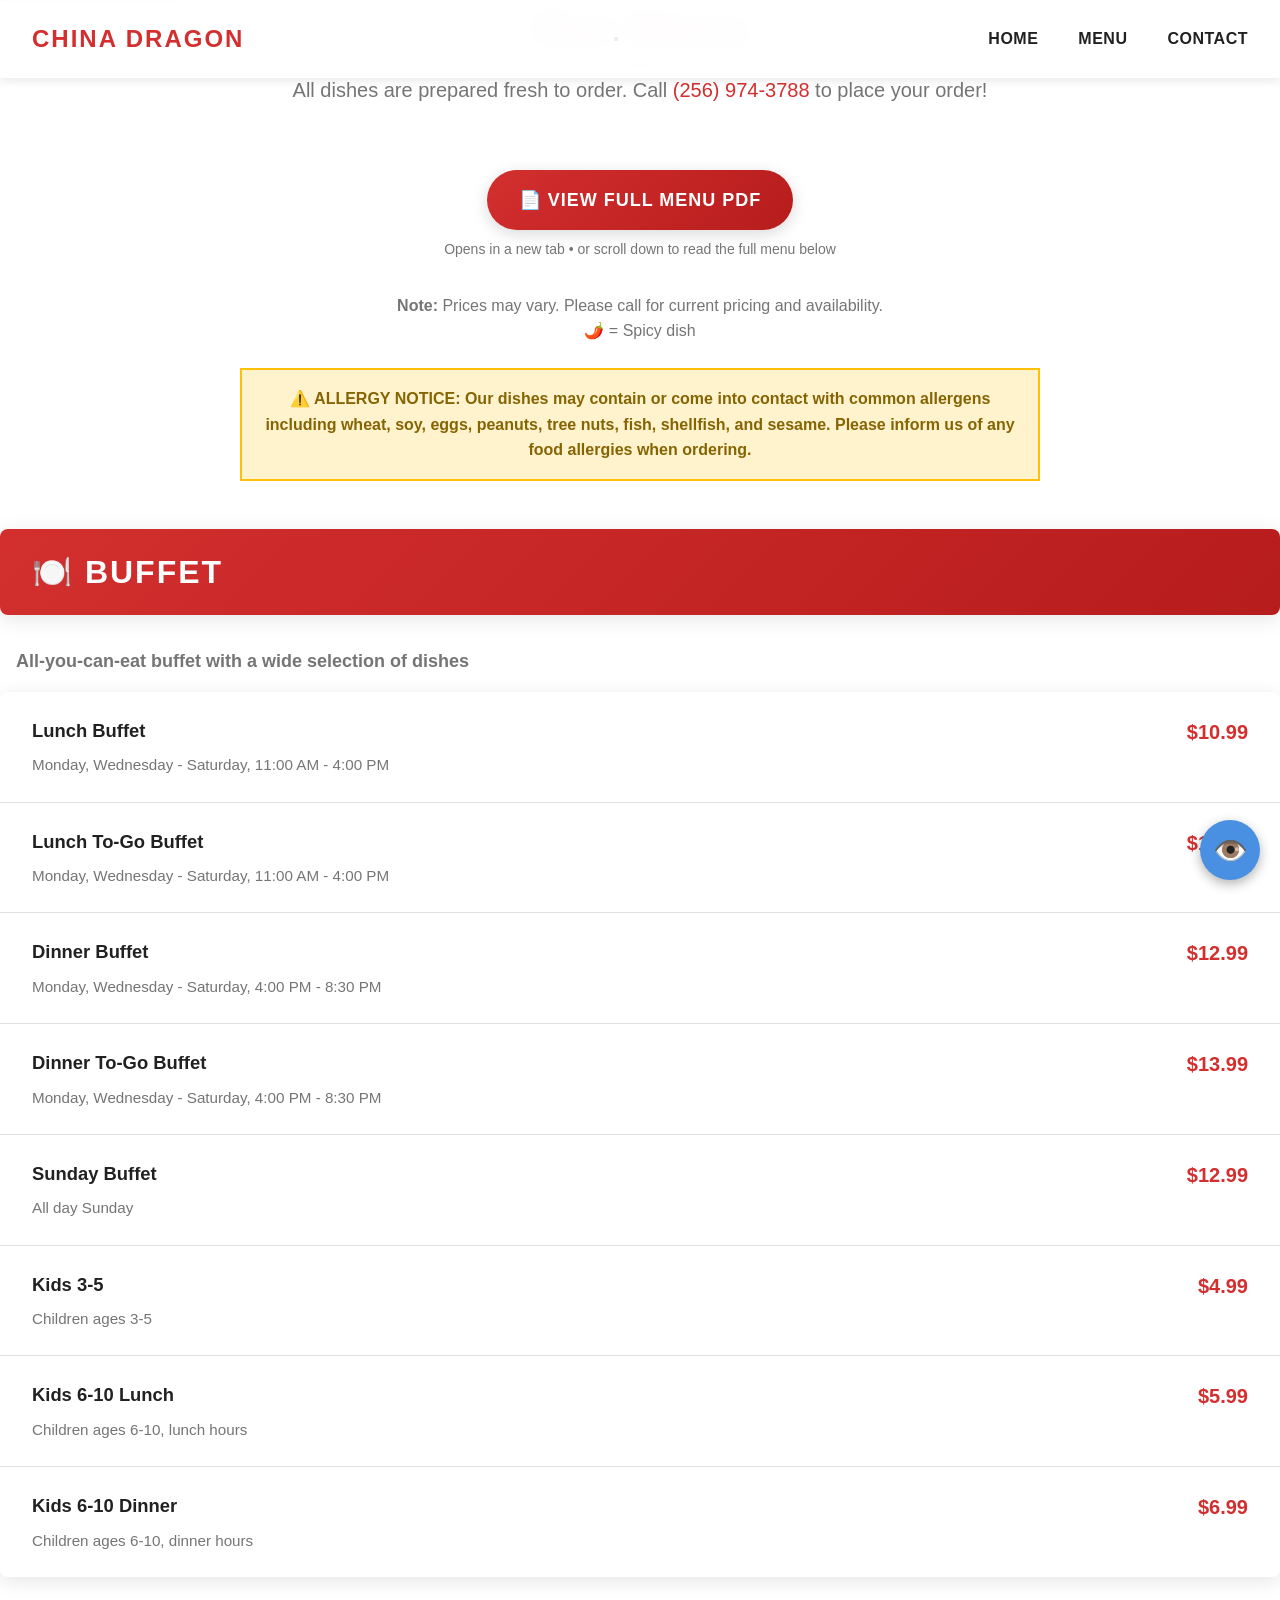
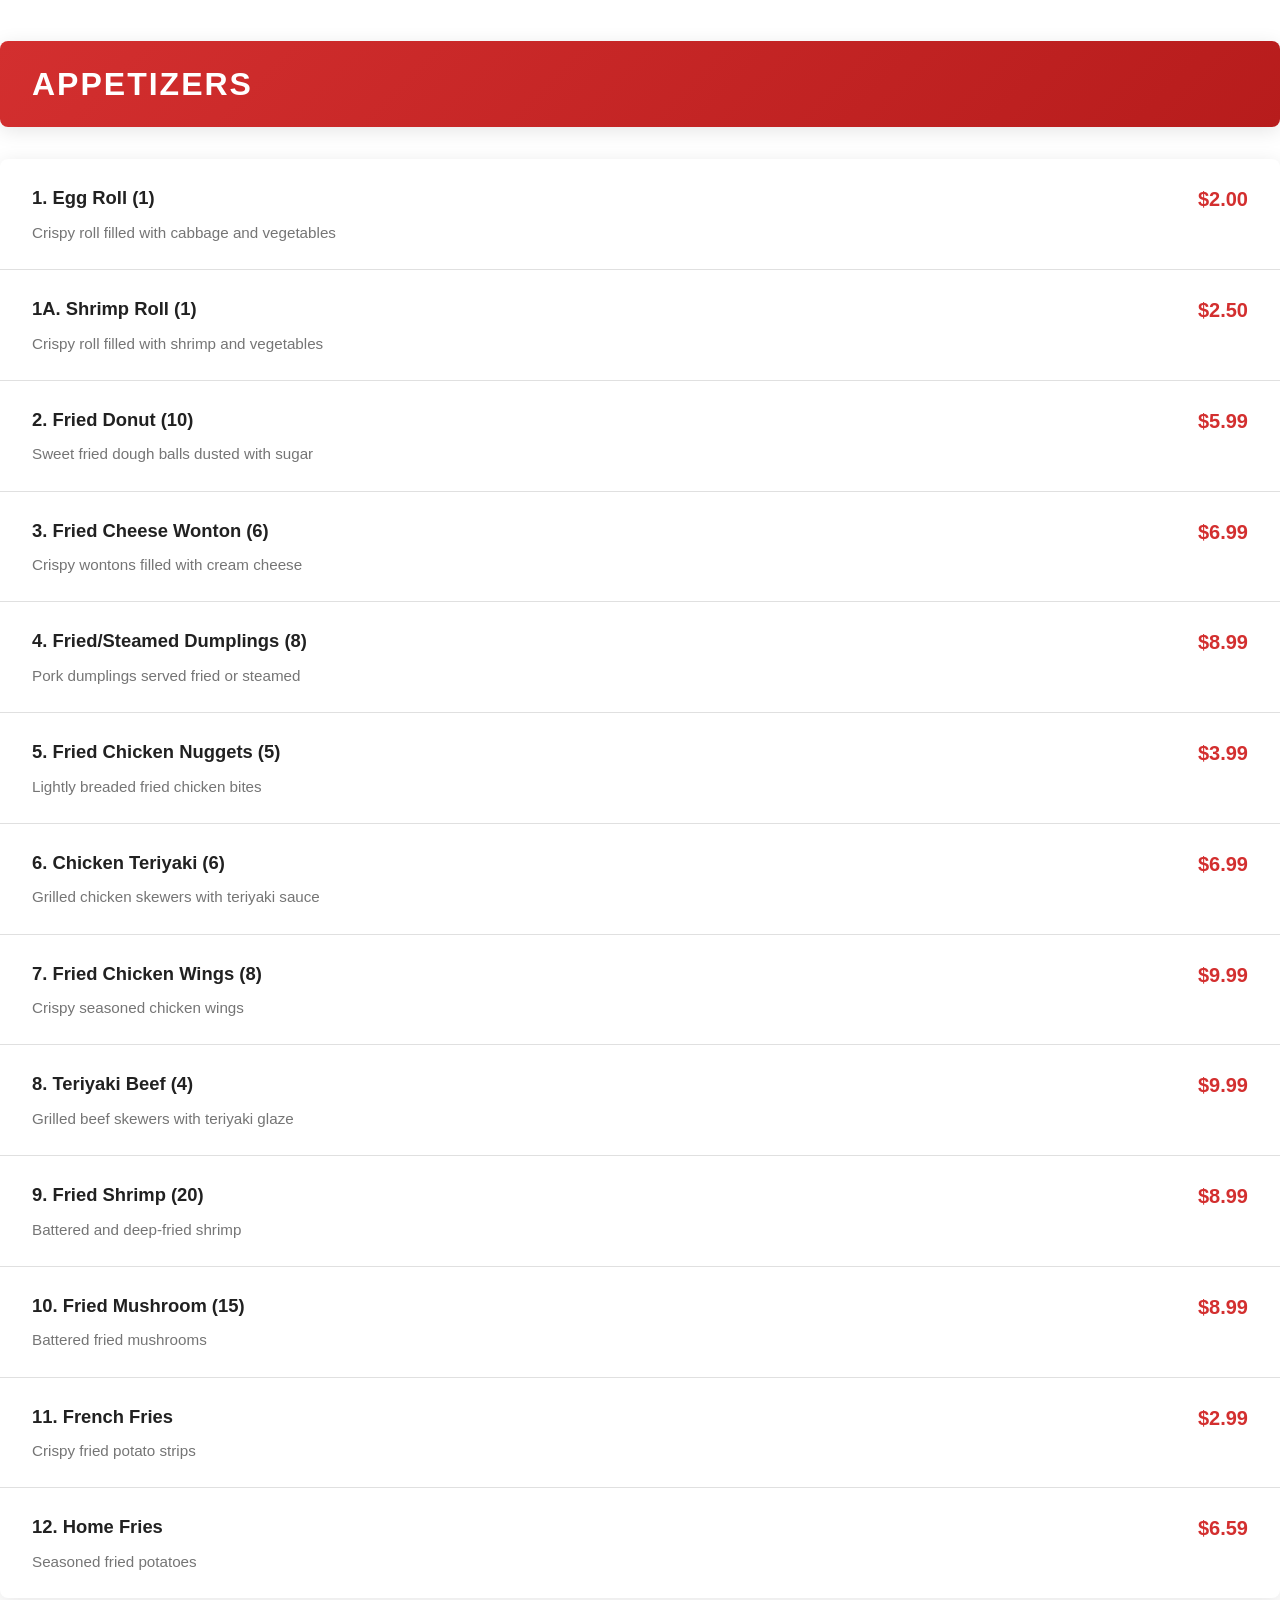
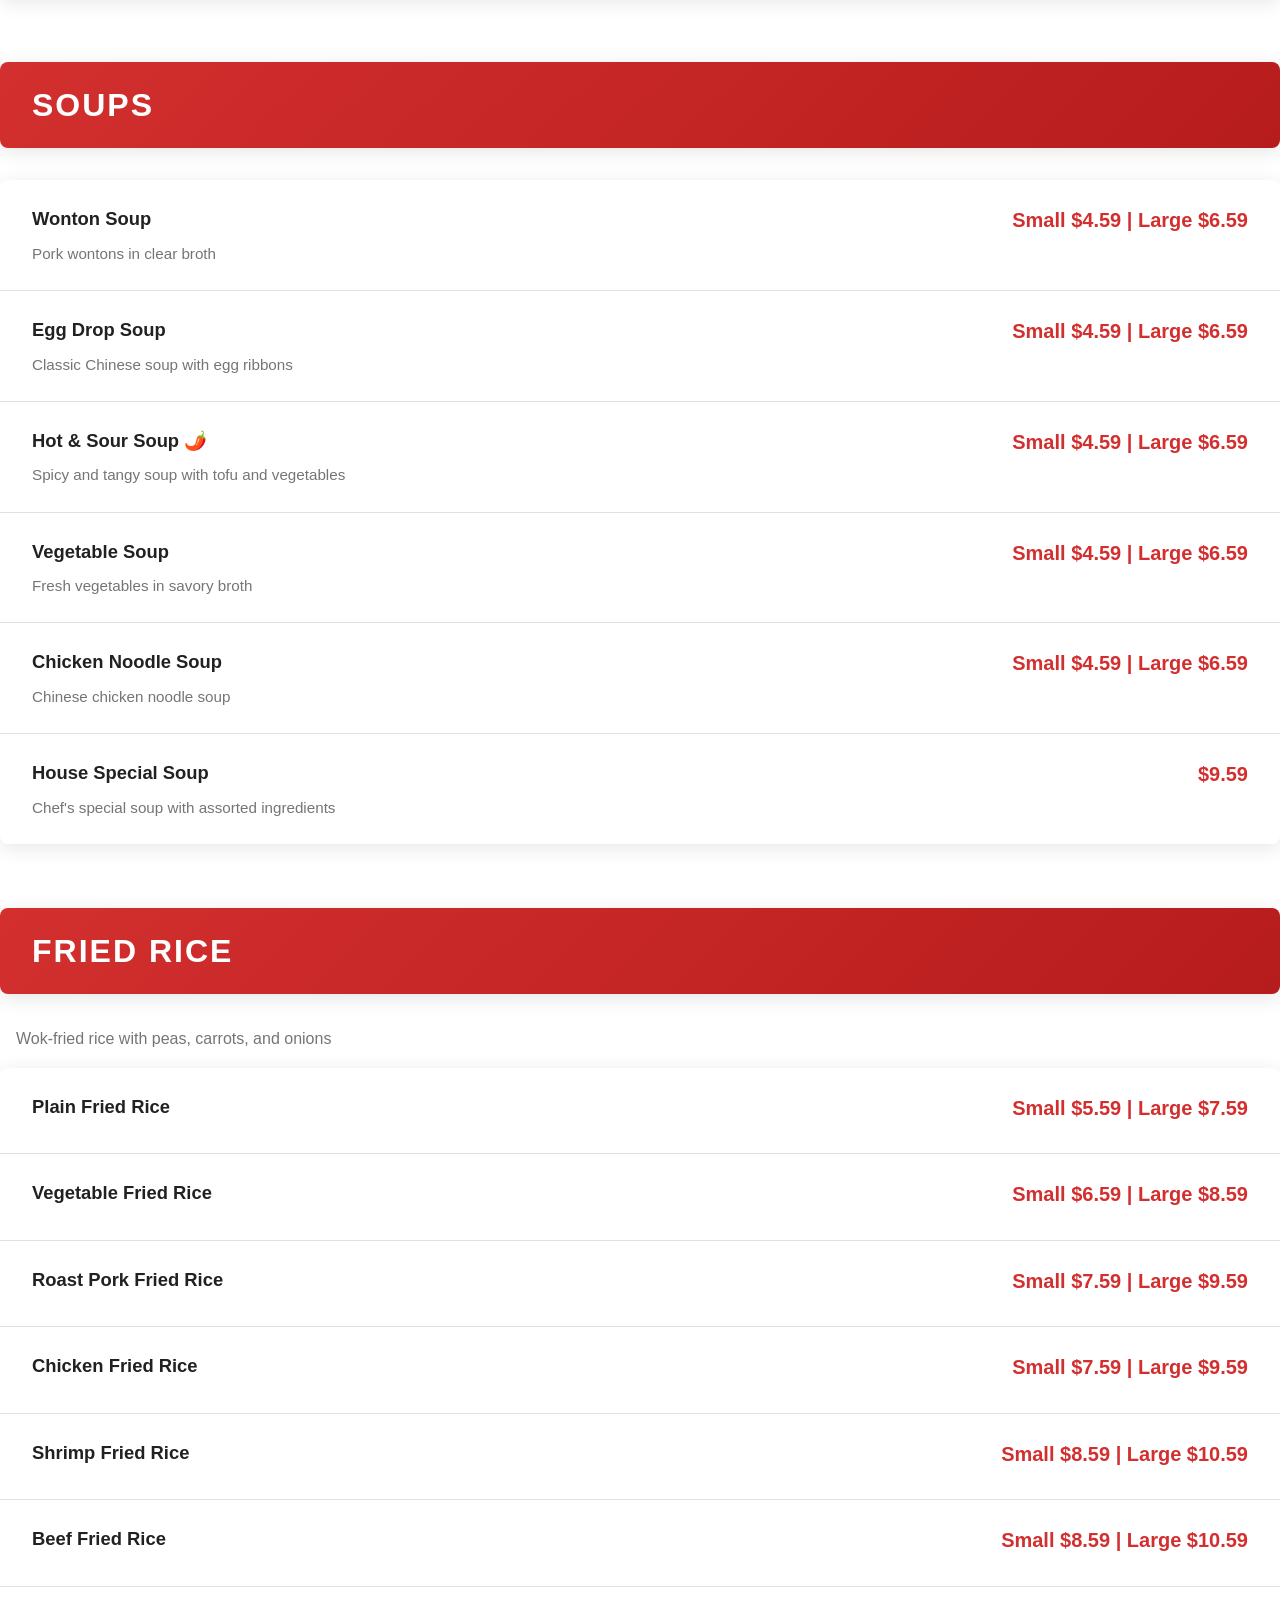
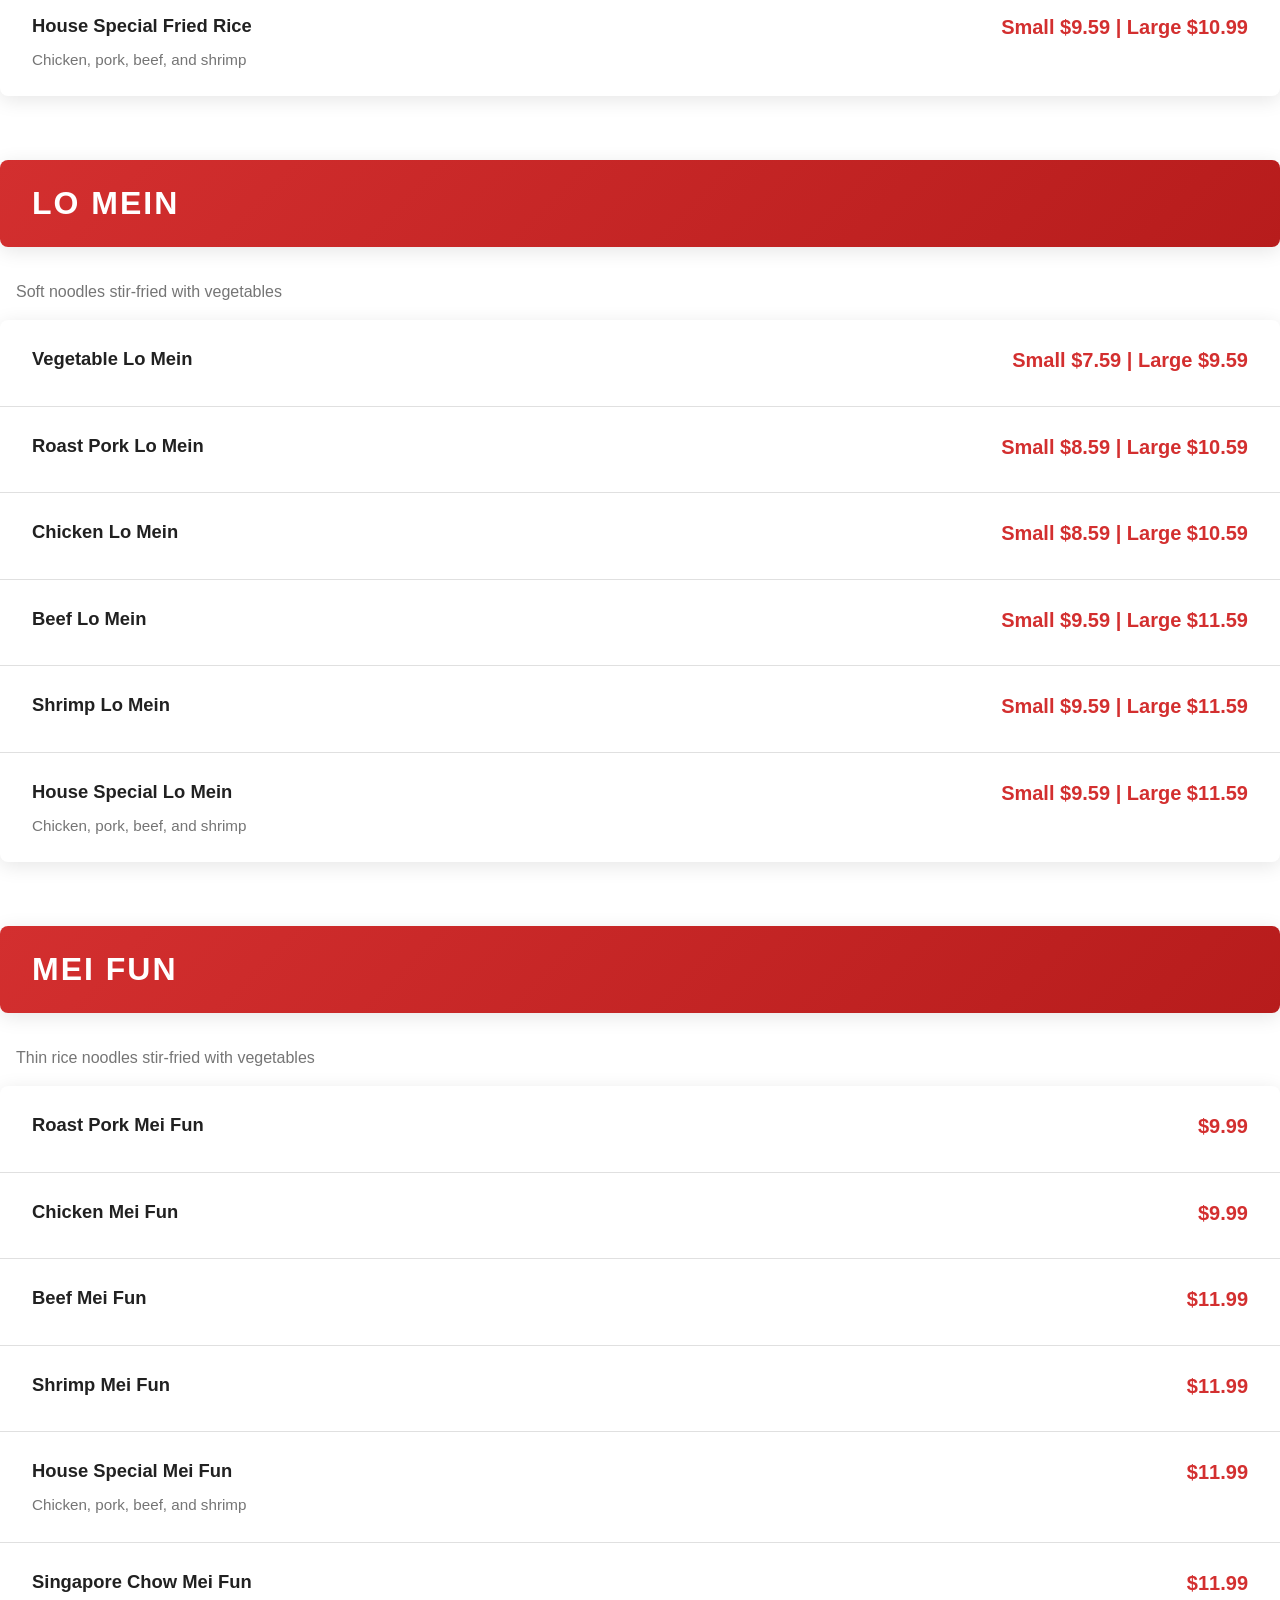
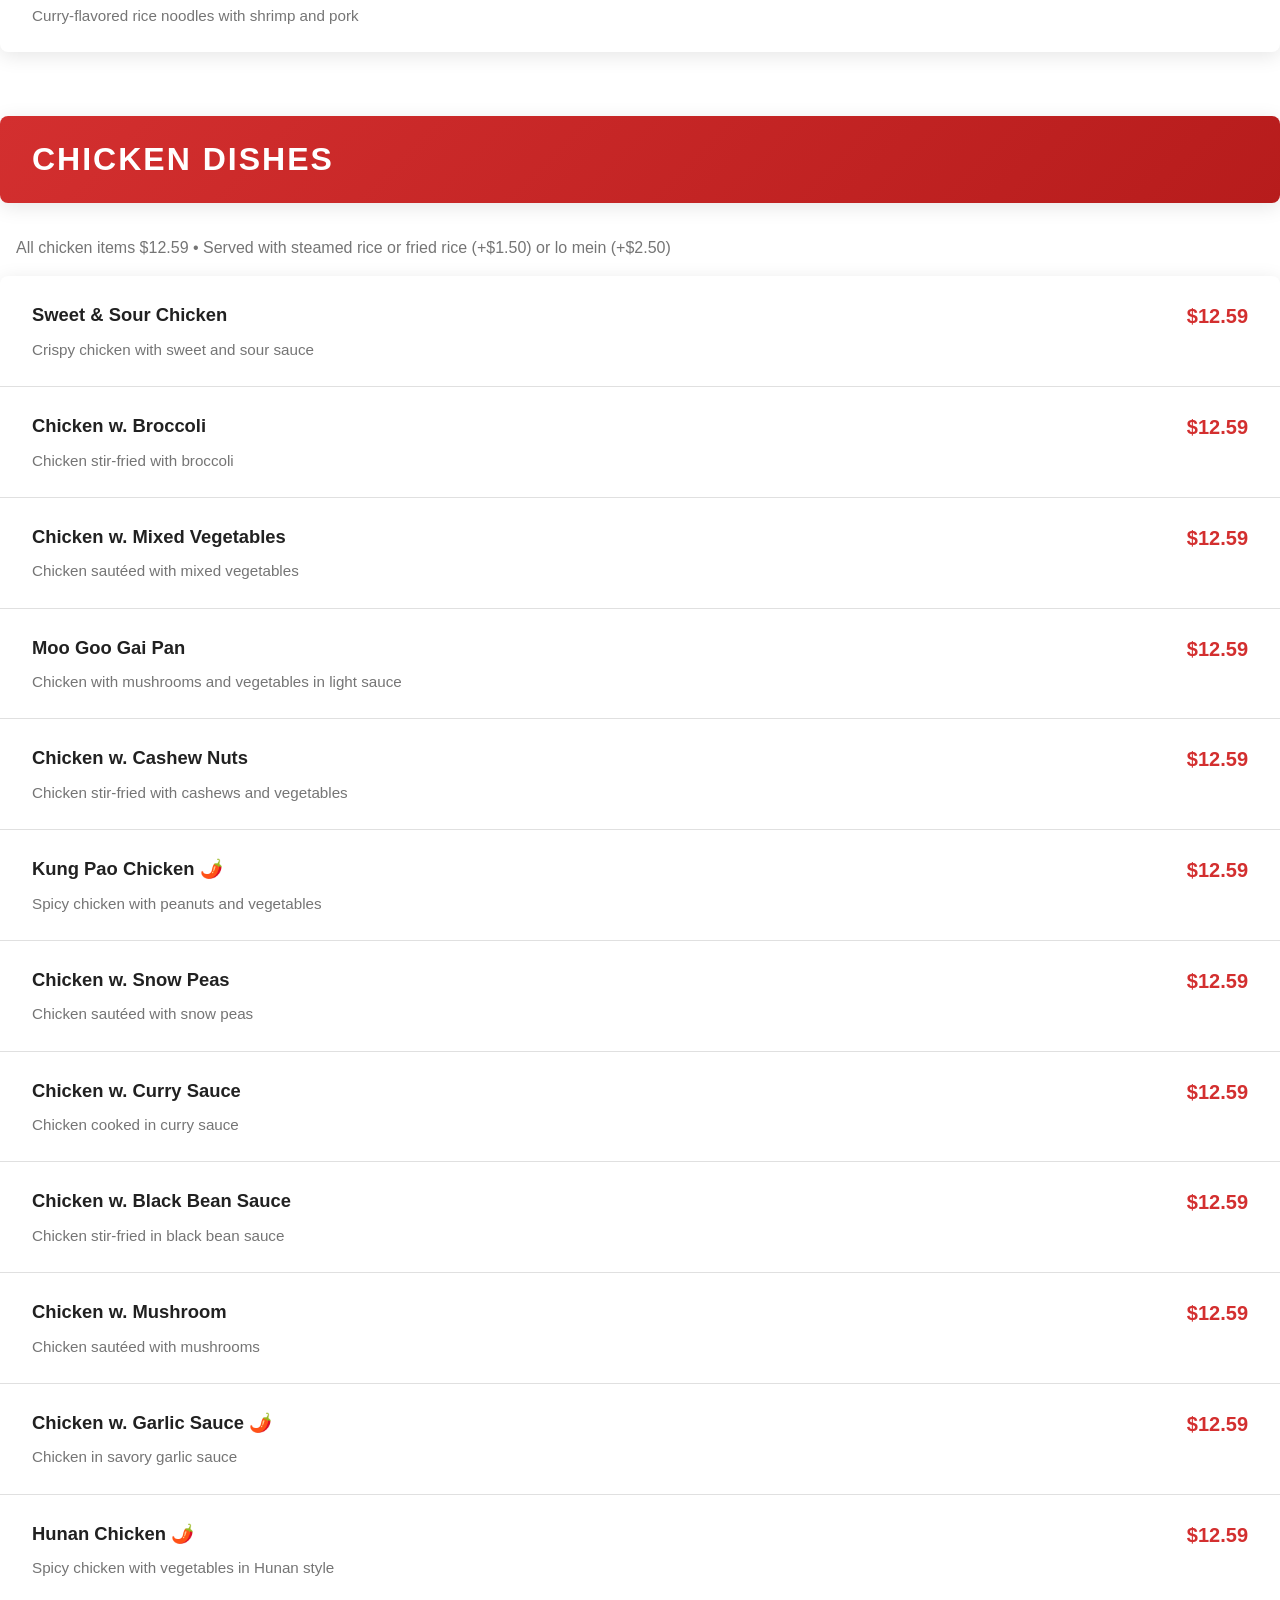
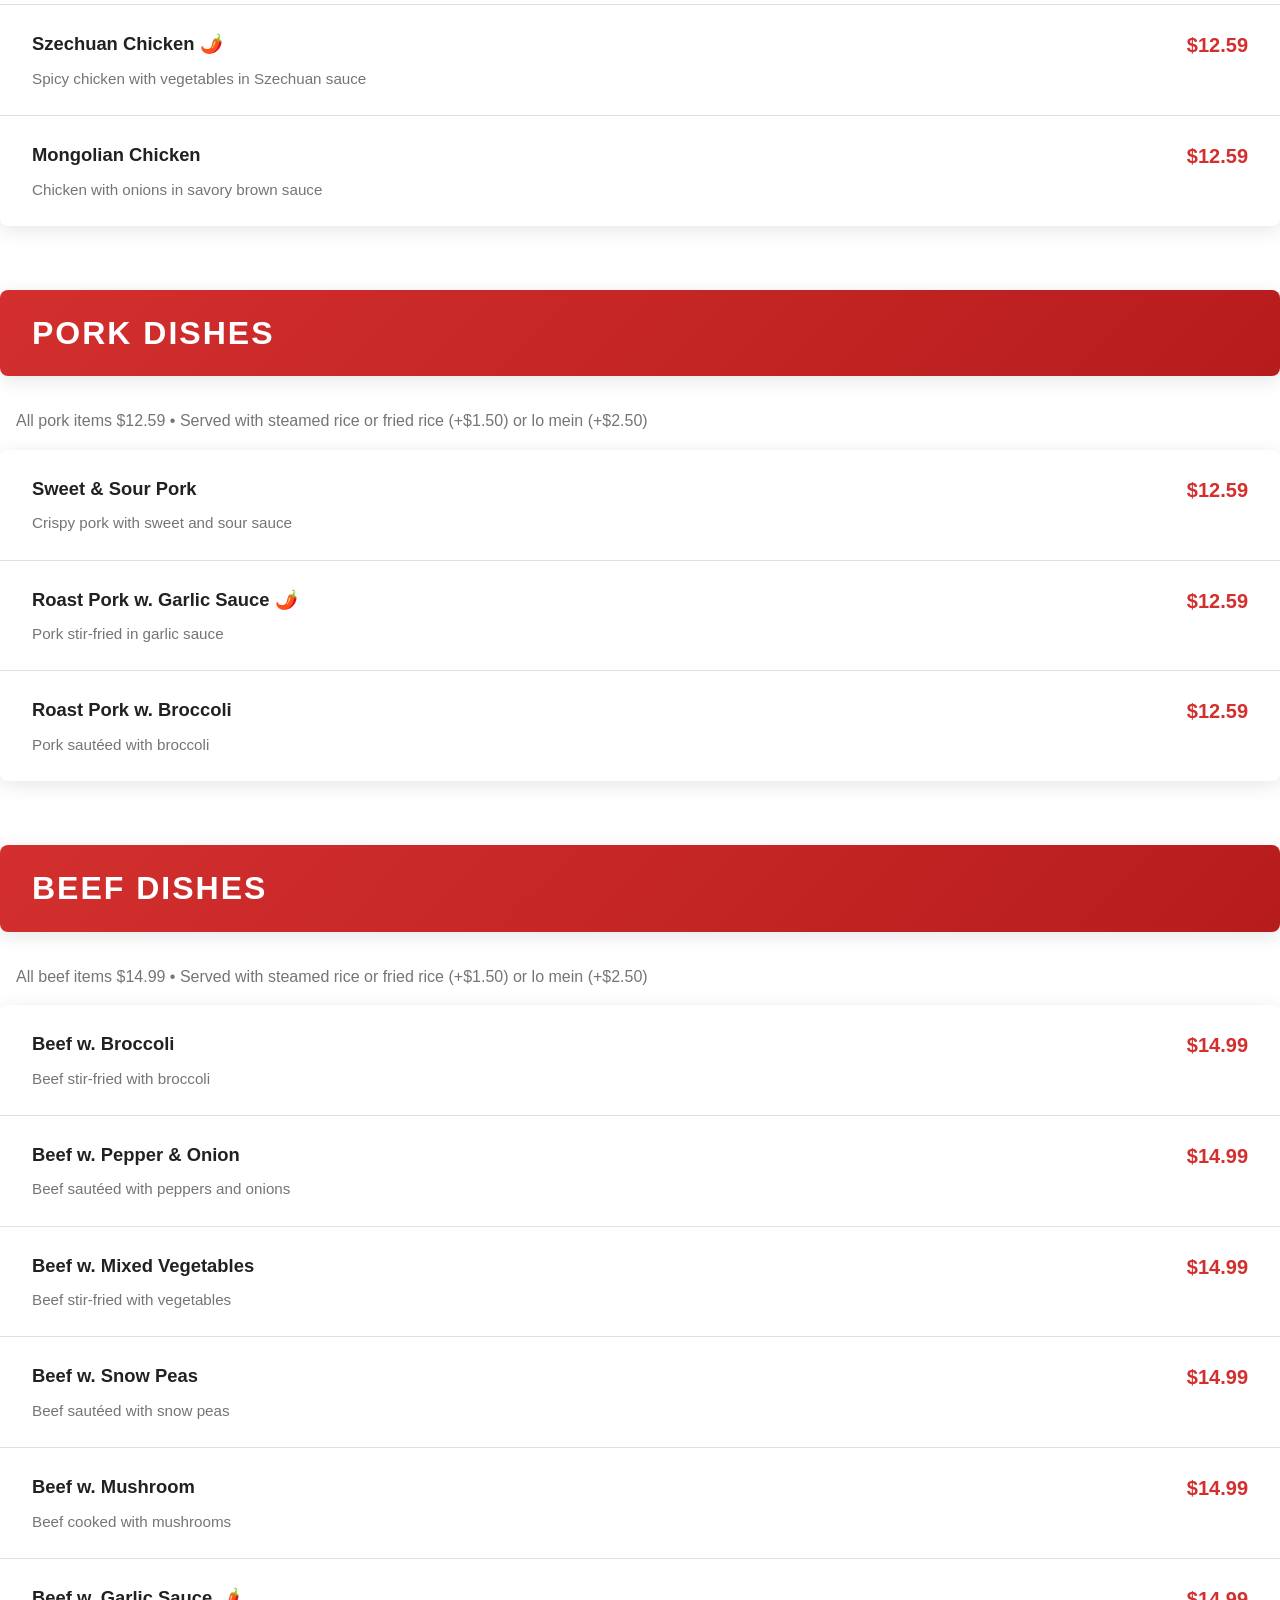
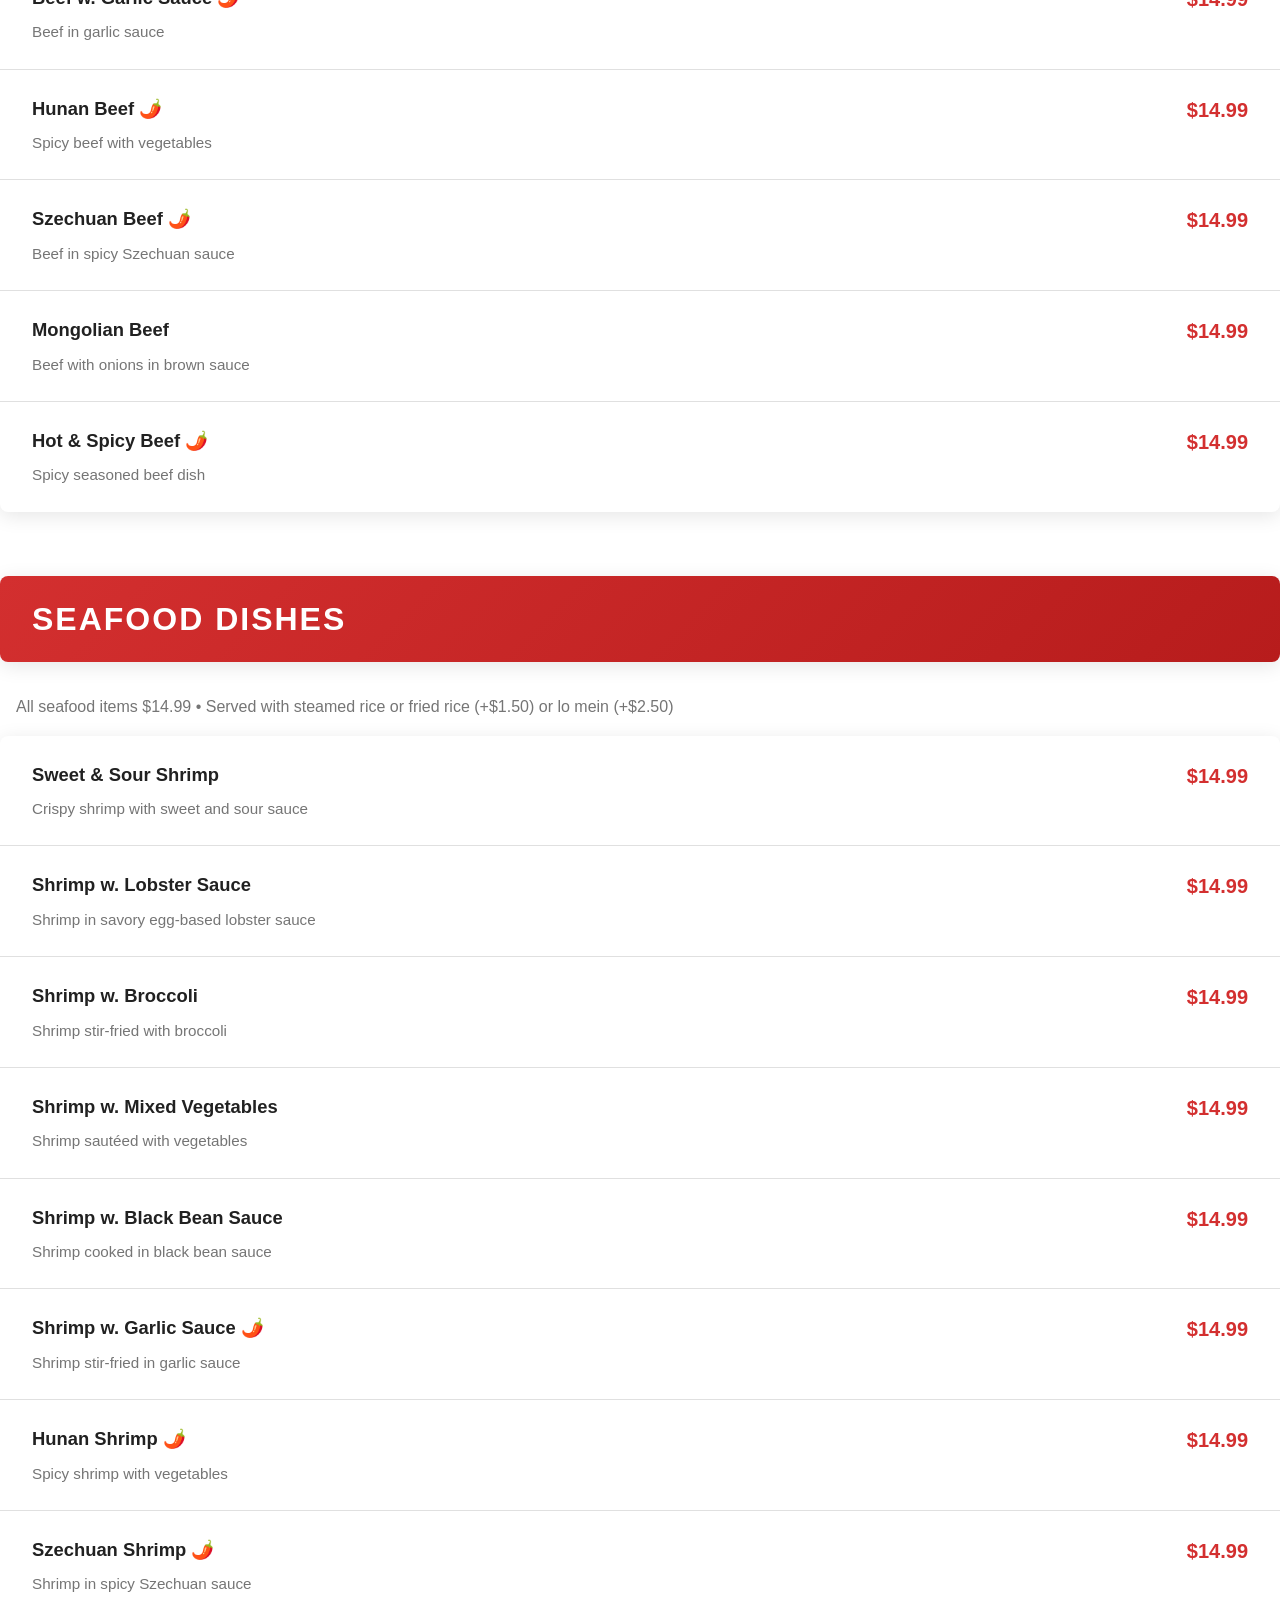
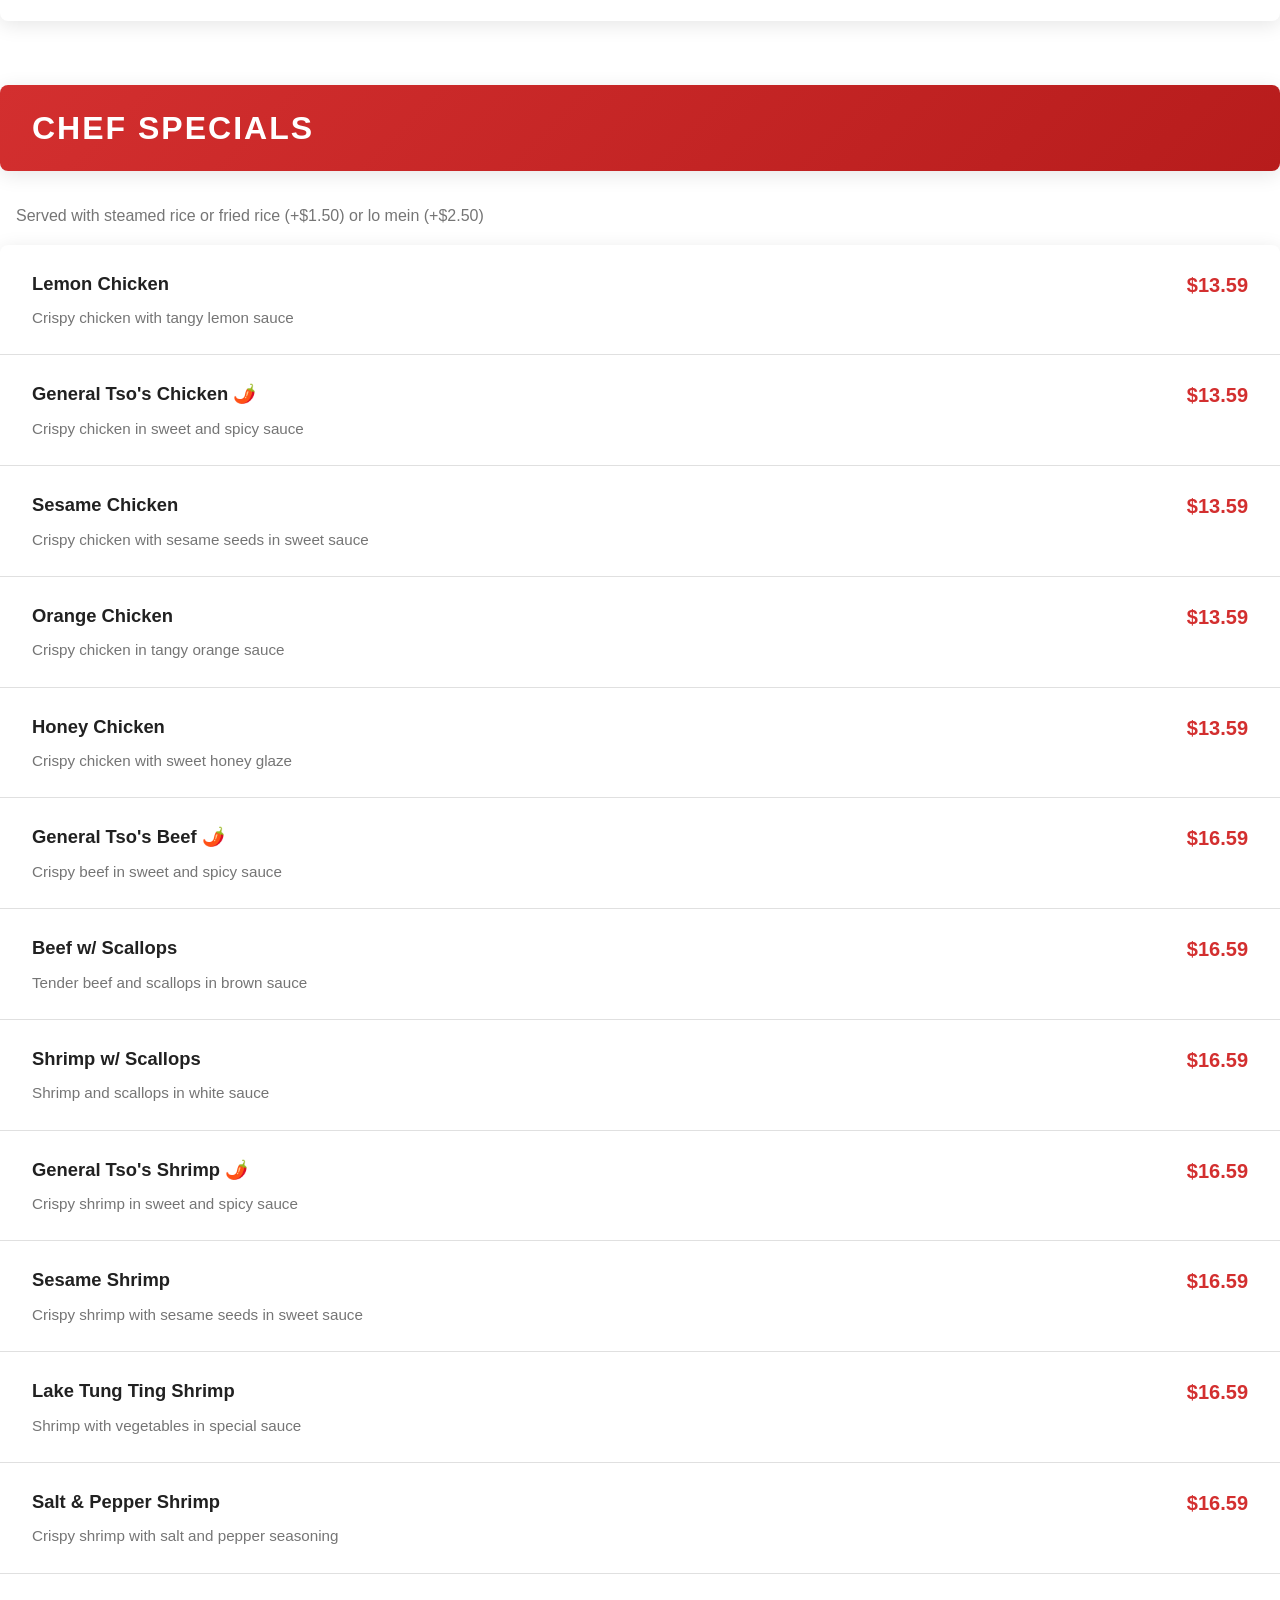
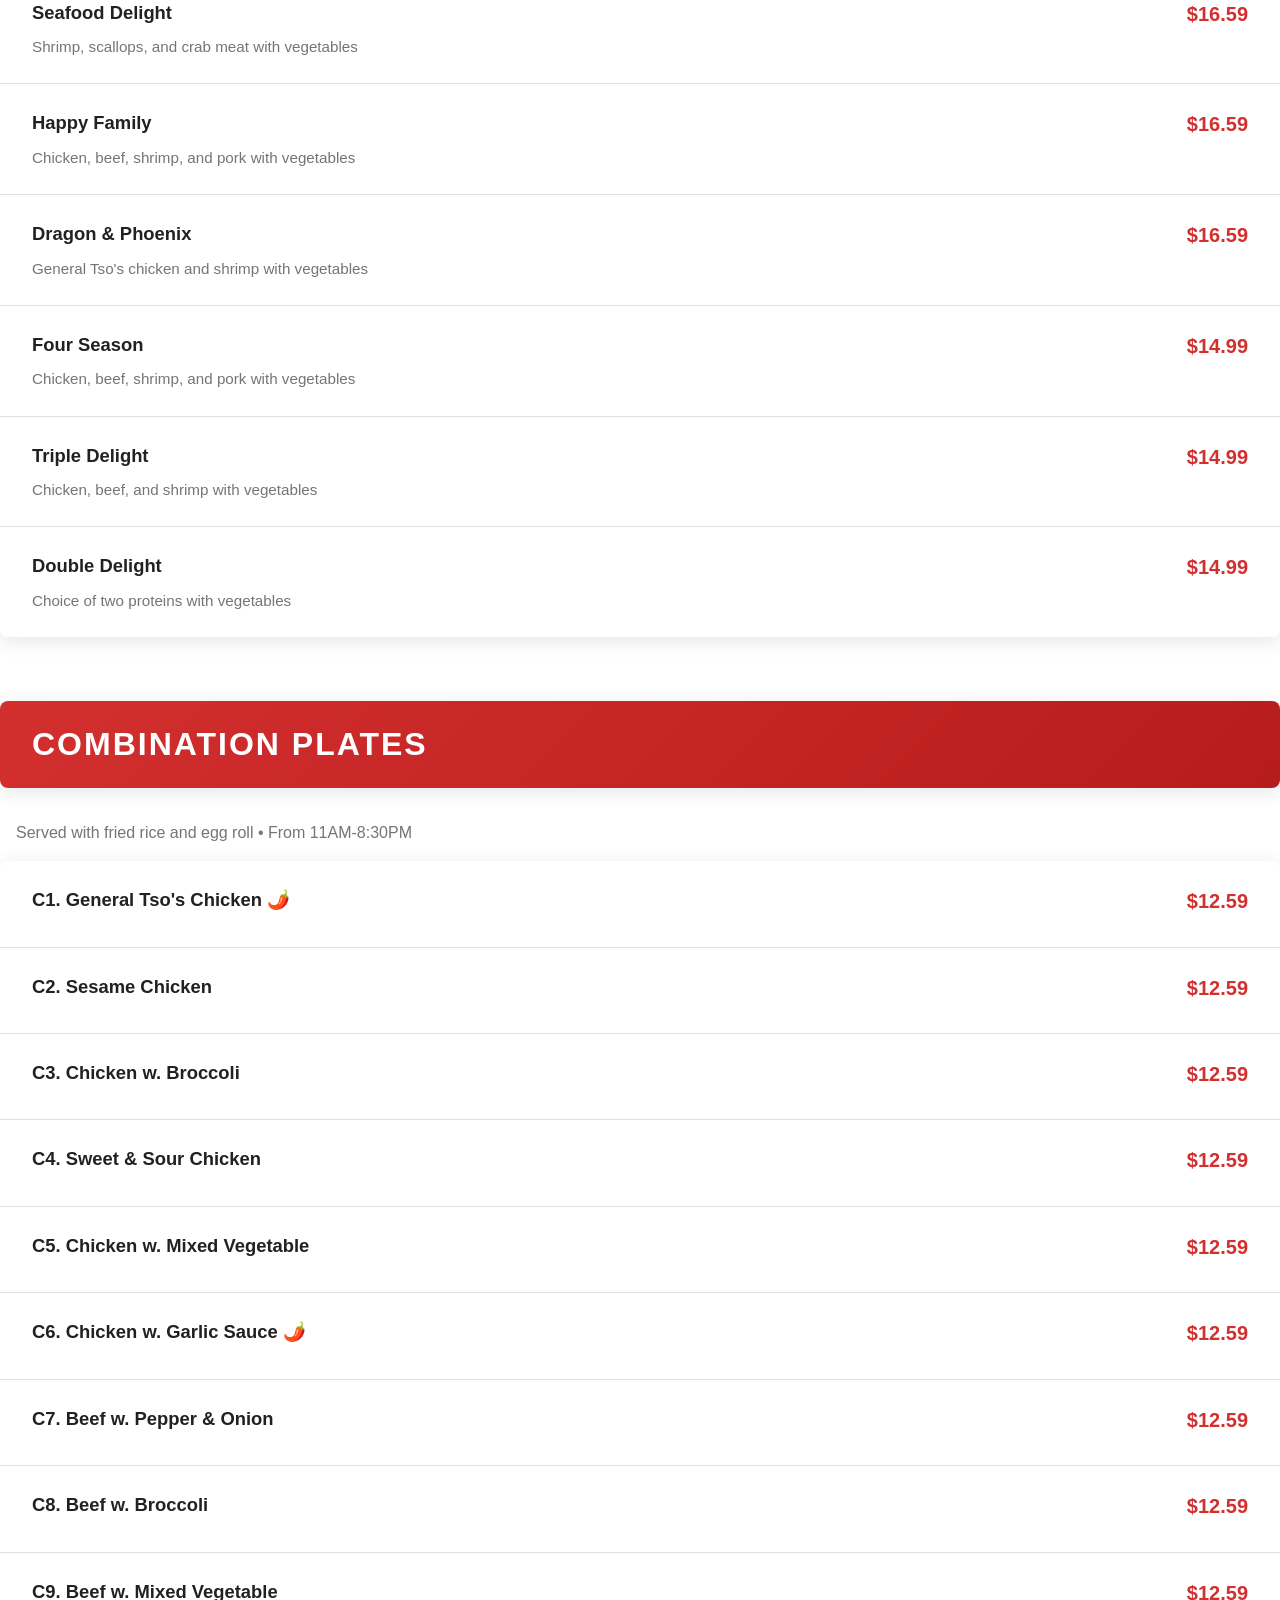
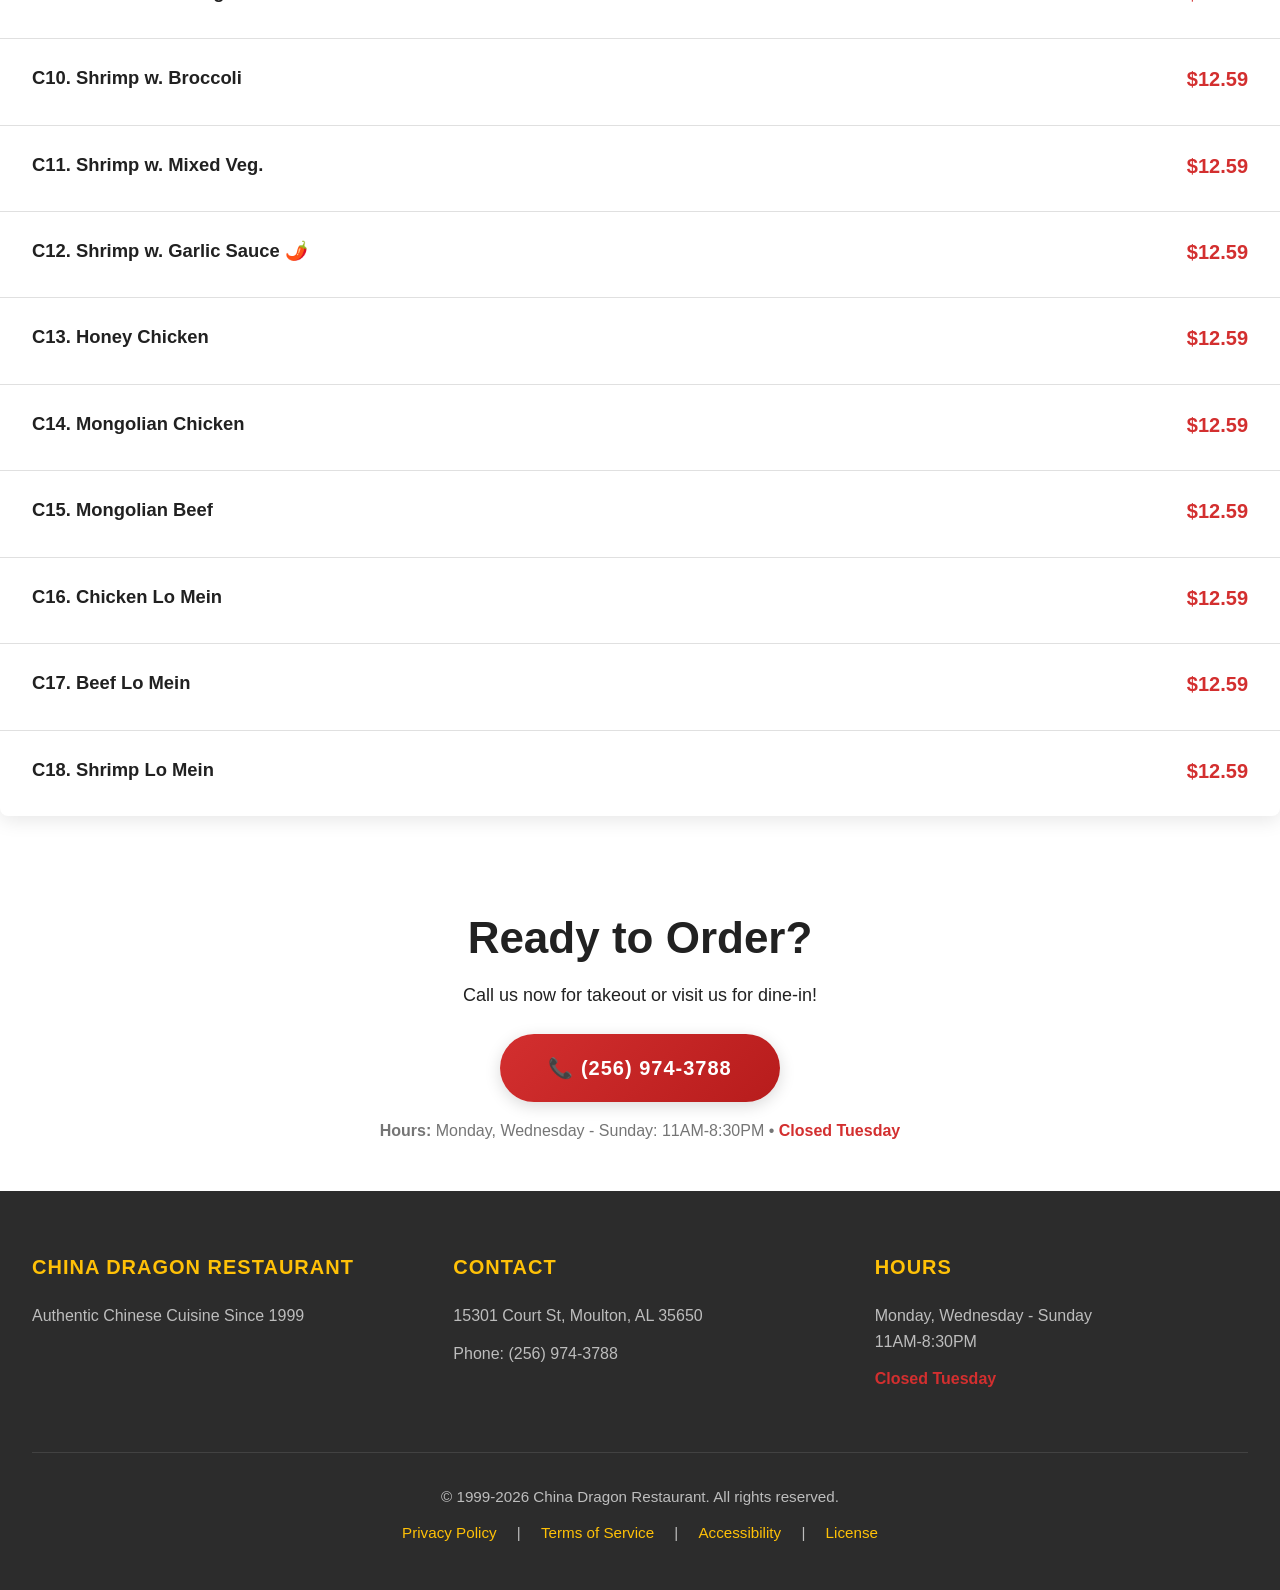
<file: docs/menu.html>
<!DOCTYPE html>
<html lang="en">
<head>
    <meta charset="UTF-8">
    <meta name="viewport" content="width=device-width, initial-scale=1.0">
    <meta http-equiv="Content-Security-Policy" content="default-src 'self'; base-uri 'self'; form-action 'self'; object-src 'none'; script-src 'self'; style-src 'self' 'unsafe-inline'; img-src 'self' data:; font-src 'self'; connect-src 'self'">
    <meta name="description" content="China Dragon Restaurant Menu - Authentic Chinese cuisine including appetizers, entrees, fried rice, lo mein, and more. Moulton, AL">
    <meta name="keywords" content="Chinese menu, Chinese food, Moulton restaurant menu, takeout menu">
    <title>Menu - China Dragon Restaurant</title>
    <link rel="canonical" href="https://china-dragon-al.github.io/china-dragon-moulton/menu.html">
    <meta name="theme-color" content="#D32F2F">
    <link rel="icon" type="image/svg+xml" href="favicon.svg">
    <link rel="apple-touch-icon" href="favicon.svg">
    <link rel="manifest" href="site.webmanifest">
    <link rel="stylesheet" href="css/main.css">
</head>
<body>
    <a href="#main-content" class="skip-link">Skip to main content</a>
    
    <header role="banner">
        <nav role="navigation" aria-label="Main navigation">
            <div class="nav-container">
                <div class="logo">
                    <a href="index.html">China Dragon</a>
                </div>
                <button class="nav-toggle" type="button" aria-label="Toggle navigation menu" aria-controls="nav-menu" aria-expanded="false">
                    <span class="nav-toggle-bar"></span>
                    <span class="nav-toggle-bar"></span>
                    <span class="nav-toggle-bar"></span>
                </button>
                <ul class="nav-menu" id="nav-menu">
                    <li><a href="index.html">Home</a></li>
                    <li><a href="menu.html" aria-current="page">Menu</a></li>
                    <li><a href="contact.html">Contact</a></li>
                </ul>
            </div>
        </nav>
    </header>

    <main id="main-content" role="main">
        <div class="container">
            <h1 class="section-title">Our Menu</h1>
            <p class="section-subtitle">All dishes are prepared fresh to order. Call <a href="tel:+12569743788">(256) 974-3788</a> to place your order!</p>
            
            <!-- PDF Menu Download Button -->
            <div style="text-align: center; margin: 2rem 0;">
                <a href="images/china-dragon-menu.pdf" target="_blank" rel="noopener" type="application/pdf" aria-label="View the full menu PDF (opens in a new tab)" class="btn btn-primary" style="font-size: 1.125rem; padding: 1rem 2rem; display: inline-flex; align-items: center; gap: 0.5rem;">
                    📄 View Full Menu PDF
                </a>
                <p style="margin-top: 0.5rem; color: var(--medium-gray); font-size: 0.875rem;">Opens in a new tab &bull; or scroll down to read the full menu below</p>
            </div>
            
            <p style="text-align: center; color: var(--medium-gray); margin-bottom: 1rem;">
                <strong>Note:</strong> Prices may vary. Please call for current pricing and availability.<br>
                <span class="spicy-indicator">🌶️</span> = Spicy dish
            </p>
            
            <!-- Allergy Warning -->
            <div style="text-align: center; margin: 1.5rem auto 3rem; padding: 1rem; background-color: #fff3cd; border: 2px solid #ffc107; border-radius: var(--border-radius); max-width: 800px;">
                <p style="margin: 0; color: #856404; font-weight: 600;">
                    ⚠️ <strong>ALLERGY NOTICE:</strong> Our dishes may contain or come into contact with common allergens including wheat, soy, eggs, peanuts, tree nuts, fish, shellfish, and sesame. Please inform us of any food allergies when ordering.
                </p>
            </div>

            <!-- Buffet -->
            <div class="menu-category">
                <h2 id="buffet">🍽️ Buffet</h2>
                <p style="padding: 0 1rem; color: var(--medium-gray); font-size: 1.125rem; font-weight: 600;">All-you-can-eat buffet with a wide selection of dishes</p>
                <div class="menu-items">
                    <div class="menu-item">
                        <div class="menu-item-info">
                            <div class="menu-item-name">Lunch Buffet</div>
                            <div class="menu-item-description">Monday, Wednesday - Saturday, 11:00 AM - 4:00 PM</div>
                        </div>
                        <div class="menu-item-price">$10.99</div>
                    </div>
                    
                    <div class="menu-item">
                        <div class="menu-item-info">
                            <div class="menu-item-name">Lunch To-Go Buffet</div>
                            <div class="menu-item-description">Monday, Wednesday - Saturday, 11:00 AM - 4:00 PM</div>
                        </div>
                        <div class="menu-item-price">$11.99</div>
                    </div>
                    
                    <div class="menu-item">
                        <div class="menu-item-info">
                            <div class="menu-item-name">Dinner Buffet</div>
                            <div class="menu-item-description">Monday, Wednesday - Saturday, 4:00 PM - 8:30 PM</div>
                        </div>
                        <div class="menu-item-price">$12.99</div>
                    </div>
                    
                    <div class="menu-item">
                        <div class="menu-item-info">
                            <div class="menu-item-name">Dinner To-Go Buffet</div>
                            <div class="menu-item-description">Monday, Wednesday - Saturday, 4:00 PM - 8:30 PM</div>
                        </div>
                        <div class="menu-item-price">$13.99</div>
                    </div>
                    
                    <div class="menu-item">
                        <div class="menu-item-info">
                            <div class="menu-item-name">Sunday Buffet</div>
                            <div class="menu-item-description">All day Sunday</div>
                        </div>
                        <div class="menu-item-price">$12.99</div>
                    </div>
                    
                    <div class="menu-item">
                        <div class="menu-item-info">
                            <div class="menu-item-name">Kids 3-5</div>
                            <div class="menu-item-description">Children ages 3-5</div>
                        </div>
                        <div class="menu-item-price">$4.99</div>
                    </div>
                    
                    <div class="menu-item">
                        <div class="menu-item-info">
                            <div class="menu-item-name">Kids 6-10 Lunch</div>
                            <div class="menu-item-description">Children ages 6-10, lunch hours</div>
                        </div>
                        <div class="menu-item-price">$5.99</div>
                    </div>
                    
                    <div class="menu-item">
                        <div class="menu-item-info">
                            <div class="menu-item-name">Kids 6-10 Dinner</div>
                            <div class="menu-item-description">Children ages 6-10, dinner hours</div>
                        </div>
                        <div class="menu-item-price">$6.99</div>
                    </div>
                </div>
            </div>

            <!-- Appetizers -->
            <div class="menu-category">
                <h2 id="appetizers">Appetizers</h2>
                <div class="menu-items">
                    <div class="menu-item">
                        <div class="menu-item-info">
                            <div class="menu-item-name">1. Egg Roll (1)</div>
                            <div class="menu-item-description">Crispy roll filled with cabbage and vegetables</div>
                        </div>
                        <div class="menu-item-price">$2.00</div>
                    </div>
                    
                    <div class="menu-item">
                        <div class="menu-item-info">
                            <div class="menu-item-name">1A. Shrimp Roll (1)</div>
                            <div class="menu-item-description">Crispy roll filled with shrimp and vegetables</div>
                        </div>
                        <div class="menu-item-price">$2.50</div>
                    </div>
                    
                    <div class="menu-item">
                        <div class="menu-item-info">
                            <div class="menu-item-name">2. Fried Donut (10)</div>
                            <div class="menu-item-description">Sweet fried dough balls dusted with sugar</div>
                        </div>
                        <div class="menu-item-price">$5.99</div>
                    </div>
                    
                    <div class="menu-item">
                        <div class="menu-item-info">
                            <div class="menu-item-name">3. Fried Cheese Wonton (6)</div>
                            <div class="menu-item-description">Crispy wontons filled with cream cheese</div>
                        </div>
                        <div class="menu-item-price">$6.99</div>
                    </div>
                    
                    <div class="menu-item">
                        <div class="menu-item-info">
                            <div class="menu-item-name">4. Fried/Steamed Dumplings (8)</div>
                            <div class="menu-item-description">Pork dumplings served fried or steamed</div>
                        </div>
                        <div class="menu-item-price">$8.99</div>
                    </div>
                    
                    <div class="menu-item">
                        <div class="menu-item-info">
                            <div class="menu-item-name">5. Fried Chicken Nuggets (5)</div>
                            <div class="menu-item-description">Lightly breaded fried chicken bites</div>
                        </div>
                        <div class="menu-item-price">$3.99</div>
                    </div>
                    
                    <div class="menu-item">
                        <div class="menu-item-info">
                            <div class="menu-item-name">6. Chicken Teriyaki (6)</div>
                            <div class="menu-item-description">Grilled chicken skewers with teriyaki sauce</div>
                        </div>
                        <div class="menu-item-price">$6.99</div>
                    </div>
                    
                    <div class="menu-item">
                        <div class="menu-item-info">
                            <div class="menu-item-name">7. Fried Chicken Wings (8)</div>
                            <div class="menu-item-description">Crispy seasoned chicken wings</div>
                        </div>
                        <div class="menu-item-price">$9.99</div>
                    </div>
                    
                    <div class="menu-item">
                        <div class="menu-item-info">
                            <div class="menu-item-name">8. Teriyaki Beef (4)</div>
                            <div class="menu-item-description">Grilled beef skewers with teriyaki glaze</div>
                        </div>
                        <div class="menu-item-price">$9.99</div>
                    </div>
                    
                    <div class="menu-item">
                        <div class="menu-item-info">
                            <div class="menu-item-name">9. Fried Shrimp (20)</div>
                            <div class="menu-item-description">Battered and deep-fried shrimp</div>
                        </div>
                        <div class="menu-item-price">$8.99</div>
                    </div>
                    
                    <div class="menu-item">
                        <div class="menu-item-info">
                            <div class="menu-item-name">10. Fried Mushroom (15)</div>
                            <div class="menu-item-description">Battered fried mushrooms</div>
                        </div>
                        <div class="menu-item-price">$8.99</div>
                    </div>
                    
                    <div class="menu-item">
                        <div class="menu-item-info">
                            <div class="menu-item-name">11. French Fries</div>
                            <div class="menu-item-description">Crispy fried potato strips</div>
                        </div>
                        <div class="menu-item-price">$2.99</div>
                    </div>
                    
                    <div class="menu-item">
                        <div class="menu-item-info">
                            <div class="menu-item-name">12. Home Fries</div>
                            <div class="menu-item-description">Seasoned fried potatoes</div>
                        </div>
                        <div class="menu-item-price">$6.59</div>
                    </div>
                </div>
            </div>

            <!-- Soups -->
            <div class="menu-category">
                <h2 id="soups">Soups</h2>
                <div class="menu-items">
                    <div class="menu-item">
                        <div class="menu-item-info">
                            <div class="menu-item-name">Wonton Soup</div>
                            <div class="menu-item-description">Pork wontons in clear broth</div>
                        </div>
                        <div class="menu-item-price">Small $4.59 | Large $6.59</div>
                    </div>
                    
                    <div class="menu-item">
                        <div class="menu-item-info">
                            <div class="menu-item-name">Egg Drop Soup</div>
                            <div class="menu-item-description">Classic Chinese soup with egg ribbons</div>
                        </div>
                        <div class="menu-item-price">Small $4.59 | Large $6.59</div>
                    </div>
                    
                    <div class="menu-item">
                        <div class="menu-item-info">
                            <div class="menu-item-name">Hot & Sour Soup <span class="spicy-indicator">🌶️</span></div>
                            <div class="menu-item-description">Spicy and tangy soup with tofu and vegetables</div>
                        </div>
                        <div class="menu-item-price">Small $4.59 | Large $6.59</div>
                    </div>
                    
                    <div class="menu-item">
                        <div class="menu-item-info">
                            <div class="menu-item-name">Vegetable Soup</div>
                            <div class="menu-item-description">Fresh vegetables in savory broth</div>
                        </div>
                        <div class="menu-item-price">Small $4.59 | Large $6.59</div>
                    </div>
                    
                    <div class="menu-item">
                        <div class="menu-item-info">
                            <div class="menu-item-name">Chicken Noodle Soup</div>
                            <div class="menu-item-description">Chinese chicken noodle soup</div>
                        </div>
                        <div class="menu-item-price">Small $4.59 | Large $6.59</div>
                    </div>
                    
                    <div class="menu-item">
                        <div class="menu-item-info">
                            <div class="menu-item-name">House Special Soup</div>
                            <div class="menu-item-description">Chef's special soup with assorted ingredients</div>
                        </div>
                        <div class="menu-item-price">$9.59</div>
                    </div>
                </div>
            </div>

            <!-- Fried Rice -->
            <div class="menu-category">
                <h2 id="fried-rice">Fried Rice</h2>
                <p style="padding: 0 1rem; color: var(--medium-gray);">Wok-fried rice with peas, carrots, and onions</p>
                <div class="menu-items">
                    <div class="menu-item">
                        <div class="menu-item-info">
                            <div class="menu-item-name">Plain Fried Rice</div>
                        </div>
                        <div class="menu-item-price">Small $5.59 | Large $7.59</div>
                    </div>
                    
                    <div class="menu-item">
                        <div class="menu-item-info">
                            <div class="menu-item-name">Vegetable Fried Rice</div>
                        </div>
                        <div class="menu-item-price">Small $6.59 | Large $8.59</div>
                    </div>
                    
                    <div class="menu-item">
                        <div class="menu-item-info">
                            <div class="menu-item-name">Roast Pork Fried Rice</div>
                        </div>
                        <div class="menu-item-price">Small $7.59 | Large $9.59</div>
                    </div>
                    
                    <div class="menu-item">
                        <div class="menu-item-info">
                            <div class="menu-item-name">Chicken Fried Rice</div>
                        </div>
                        <div class="menu-item-price">Small $7.59 | Large $9.59</div>
                    </div>
                    
                    <div class="menu-item">
                        <div class="menu-item-info">
                            <div class="menu-item-name">Shrimp Fried Rice</div>
                        </div>
                        <div class="menu-item-price">Small $8.59 | Large $10.59</div>
                    </div>
                    
                    <div class="menu-item">
                        <div class="menu-item-info">
                            <div class="menu-item-name">Beef Fried Rice</div>
                        </div>
                        <div class="menu-item-price">Small $8.59 | Large $10.59</div>
                    </div>
                    
                    <div class="menu-item">
                        <div class="menu-item-info">
                            <div class="menu-item-name">House Special Fried Rice</div>
                            <div class="menu-item-description">Chicken, pork, beef, and shrimp</div>
                        </div>
                        <div class="menu-item-price">Small $9.59 | Large $10.99</div>
                    </div>
                </div>
            </div>

            <!-- Lo Mein -->
            <div class="menu-category">
                <h2 id="lo-mein">Lo Mein</h2>
                <p style="padding: 0 1rem; color: var(--medium-gray);">Soft noodles stir-fried with vegetables</p>
                <div class="menu-items">
                    <div class="menu-item">
                        <div class="menu-item-info">
                            <div class="menu-item-name">Vegetable Lo Mein</div>
                        </div>
                        <div class="menu-item-price">Small $7.59 | Large $9.59</div>
                    </div>
                    
                    <div class="menu-item">
                        <div class="menu-item-info">
                            <div class="menu-item-name">Roast Pork Lo Mein</div>
                        </div>
                        <div class="menu-item-price">Small $8.59 | Large $10.59</div>
                    </div>
                    
                    <div class="menu-item">
                        <div class="menu-item-info">
                            <div class="menu-item-name">Chicken Lo Mein</div>
                        </div>
                        <div class="menu-item-price">Small $8.59 | Large $10.59</div>
                    </div>
                    
                    <div class="menu-item">
                        <div class="menu-item-info">
                            <div class="menu-item-name">Beef Lo Mein</div>
                        </div>
                        <div class="menu-item-price">Small $9.59 | Large $11.59</div>
                    </div>
                    
                    <div class="menu-item">
                        <div class="menu-item-info">
                            <div class="menu-item-name">Shrimp Lo Mein</div>
                        </div>
                        <div class="menu-item-price">Small $9.59 | Large $11.59</div>
                    </div>
                    
                    <div class="menu-item">
                        <div class="menu-item-info">
                            <div class="menu-item-name">House Special Lo Mein</div>
                            <div class="menu-item-description">Chicken, pork, beef, and shrimp</div>
                        </div>
                        <div class="menu-item-price">Small $9.59 | Large $11.59</div>
                    </div>
                </div>
            </div>

            <!-- Mei Fun -->
            <div class="menu-category">
                <h2 id="mei-fun">Mei Fun</h2>
                <p style="padding: 0 1rem; color: var(--medium-gray);">Thin rice noodles stir-fried with vegetables</p>
                <div class="menu-items">
                    <div class="menu-item">
                        <div class="menu-item-info">
                            <div class="menu-item-name">Roast Pork Mei Fun</div>
                        </div>
                        <div class="menu-item-price">$9.99</div>
                    </div>
                    
                    <div class="menu-item">
                        <div class="menu-item-info">
                            <div class="menu-item-name">Chicken Mei Fun</div>
                        </div>
                        <div class="menu-item-price">$9.99</div>
                    </div>
                    
                    <div class="menu-item">
                        <div class="menu-item-info">
                            <div class="menu-item-name">Beef Mei Fun</div>
                        </div>
                        <div class="menu-item-price">$11.99</div>
                    </div>
                    
                    <div class="menu-item">
                        <div class="menu-item-info">
                            <div class="menu-item-name">Shrimp Mei Fun</div>
                        </div>
                        <div class="menu-item-price">$11.99</div>
                    </div>
                    
                    <div class="menu-item">
                        <div class="menu-item-info">
                            <div class="menu-item-name">House Special Mei Fun</div>
                            <div class="menu-item-description">Chicken, pork, beef, and shrimp</div>
                        </div>
                        <div class="menu-item-price">$11.99</div>
                    </div>
                    
                    <div class="menu-item">
                        <div class="menu-item-info">
                            <div class="menu-item-name">Singapore Chow Mei Fun</div>
                            <div class="menu-item-description">Curry-flavored rice noodles with shrimp and pork</div>
                        </div>
                        <div class="menu-item-price">$11.99</div>
                    </div>
                </div>
            </div>

            <!-- Chicken Dishes -->
            <div class="menu-category">
                <h2 id="chicken">Chicken Dishes</h2>
                <p style="padding: 0 1rem; color: var(--medium-gray);">All chicken items $12.59 • Served with steamed rice or fried rice (+$1.50) or lo mein (+$2.50)</p>
                <div class="menu-items">
                    <div class="menu-item">
                        <div class="menu-item-info">
                            <div class="menu-item-name">Sweet & Sour Chicken</div>
                            <div class="menu-item-description">Crispy chicken with sweet and sour sauce</div>
                        </div>
                        <div class="menu-item-price">$12.59</div>
                    </div>
                    
                    <div class="menu-item">
                        <div class="menu-item-info">
                            <div class="menu-item-name">Chicken w. Broccoli</div>
                            <div class="menu-item-description">Chicken stir-fried with broccoli</div>
                        </div>
                        <div class="menu-item-price">$12.59</div>
                    </div>
                    
                    <div class="menu-item">
                        <div class="menu-item-info">
                            <div class="menu-item-name">Chicken w. Mixed Vegetables</div>
                            <div class="menu-item-description">Chicken sautéed with mixed vegetables</div>
                        </div>
                        <div class="menu-item-price">$12.59</div>
                    </div>
                    
                    <div class="menu-item">
                        <div class="menu-item-info">
                            <div class="menu-item-name">Moo Goo Gai Pan</div>
                            <div class="menu-item-description">Chicken with mushrooms and vegetables in light sauce</div>
                        </div>
                        <div class="menu-item-price">$12.59</div>
                    </div>
                    
                    <div class="menu-item">
                        <div class="menu-item-info">
                            <div class="menu-item-name">Chicken w. Cashew Nuts</div>
                            <div class="menu-item-description">Chicken stir-fried with cashews and vegetables</div>
                        </div>
                        <div class="menu-item-price">$12.59</div>
                    </div>
                    
                    <div class="menu-item">
                        <div class="menu-item-info">
                            <div class="menu-item-name">Kung Pao Chicken <span class="spicy-indicator">🌶️</span></div>
                            <div class="menu-item-description">Spicy chicken with peanuts and vegetables</div>
                        </div>
                        <div class="menu-item-price">$12.59</div>
                    </div>
                    
                    <div class="menu-item">
                        <div class="menu-item-info">
                            <div class="menu-item-name">Chicken w. Snow Peas</div>
                            <div class="menu-item-description">Chicken sautéed with snow peas</div>
                        </div>
                        <div class="menu-item-price">$12.59</div>
                    </div>
                    
                    <div class="menu-item">
                        <div class="menu-item-info">
                            <div class="menu-item-name">Chicken w. Curry Sauce</div>
                            <div class="menu-item-description">Chicken cooked in curry sauce</div>
                        </div>
                        <div class="menu-item-price">$12.59</div>
                    </div>
                    
                    <div class="menu-item">
                        <div class="menu-item-info">
                            <div class="menu-item-name">Chicken w. Black Bean Sauce</div>
                            <div class="menu-item-description">Chicken stir-fried in black bean sauce</div>
                        </div>
                        <div class="menu-item-price">$12.59</div>
                    </div>
                    
                    <div class="menu-item">
                        <div class="menu-item-info">
                            <div class="menu-item-name">Chicken w. Mushroom</div>
                            <div class="menu-item-description">Chicken sautéed with mushrooms</div>
                        </div>
                        <div class="menu-item-price">$12.59</div>
                    </div>
                    
                    <div class="menu-item">
                        <div class="menu-item-info">
                            <div class="menu-item-name">Chicken w. Garlic Sauce <span class="spicy-indicator">🌶️</span></div>
                            <div class="menu-item-description">Chicken in savory garlic sauce</div>
                        </div>
                        <div class="menu-item-price">$12.59</div>
                    </div>
                    
                    <div class="menu-item">
                        <div class="menu-item-info">
                            <div class="menu-item-name">Hunan Chicken <span class="spicy-indicator">🌶️</span></div>
                            <div class="menu-item-description">Spicy chicken with vegetables in Hunan style</div>
                        </div>
                        <div class="menu-item-price">$12.59</div>
                    </div>
                    
                    <div class="menu-item">
                        <div class="menu-item-info">
                            <div class="menu-item-name">Szechuan Chicken <span class="spicy-indicator">🌶️</span></div>
                            <div class="menu-item-description">Spicy chicken with vegetables in Szechuan sauce</div>
                        </div>
                        <div class="menu-item-price">$12.59</div>
                    </div>
                    
                    <div class="menu-item">
                        <div class="menu-item-info">
                            <div class="menu-item-name">Mongolian Chicken</div>
                            <div class="menu-item-description">Chicken with onions in savory brown sauce</div>
                        </div>
                        <div class="menu-item-price">$12.59</div>
                    </div>
                </div>
            </div>

            <!-- Pork Dishes -->
            <div class="menu-category">
                <h2 id="pork">Pork Dishes</h2>
                <p style="padding: 0 1rem; color: var(--medium-gray);">All pork items $12.59 • Served with steamed rice or fried rice (+$1.50) or lo mein (+$2.50)</p>
                <div class="menu-items">
                    <div class="menu-item">
                        <div class="menu-item-info">
                            <div class="menu-item-name">Sweet & Sour Pork</div>
                            <div class="menu-item-description">Crispy pork with sweet and sour sauce</div>
                        </div>
                        <div class="menu-item-price">$12.59</div>
                    </div>
                    
                    <div class="menu-item">
                        <div class="menu-item-info">
                            <div class="menu-item-name">Roast Pork w. Garlic Sauce <span class="spicy-indicator">🌶️</span></div>
                            <div class="menu-item-description">Pork stir-fried in garlic sauce</div>
                        </div>
                        <div class="menu-item-price">$12.59</div>
                    </div>
                    
                    <div class="menu-item">
                        <div class="menu-item-info">
                            <div class="menu-item-name">Roast Pork w. Broccoli</div>
                            <div class="menu-item-description">Pork sautéed with broccoli</div>
                        </div>
                        <div class="menu-item-price">$12.59</div>
                    </div>
                </div>
            </div>

            <!-- Beef Dishes -->
            <div class="menu-category">
                <h2 id="beef">Beef Dishes</h2>
                <p style="padding: 0 1rem; color: var(--medium-gray);">All beef items $14.99 • Served with steamed rice or fried rice (+$1.50) or lo mein (+$2.50)</p>
                <div class="menu-items">
                    <div class="menu-item">
                        <div class="menu-item-info">
                            <div class="menu-item-name">Beef w. Broccoli</div>
                            <div class="menu-item-description">Beef stir-fried with broccoli</div>
                        </div>
                        <div class="menu-item-price">$14.99</div>
                    </div>
                    
                    <div class="menu-item">
                        <div class="menu-item-info">
                            <div class="menu-item-name">Beef w. Pepper & Onion</div>
                            <div class="menu-item-description">Beef sautéed with peppers and onions</div>
                        </div>
                        <div class="menu-item-price">$14.99</div>
                    </div>
                    
                    <div class="menu-item">
                        <div class="menu-item-info">
                            <div class="menu-item-name">Beef w. Mixed Vegetables</div>
                            <div class="menu-item-description">Beef stir-fried with vegetables</div>
                        </div>
                        <div class="menu-item-price">$14.99</div>
                    </div>
                    
                    <div class="menu-item">
                        <div class="menu-item-info">
                            <div class="menu-item-name">Beef w. Snow Peas</div>
                            <div class="menu-item-description">Beef sautéed with snow peas</div>
                        </div>
                        <div class="menu-item-price">$14.99</div>
                    </div>
                    
                    <div class="menu-item">
                        <div class="menu-item-info">
                            <div class="menu-item-name">Beef w. Mushroom</div>
                            <div class="menu-item-description">Beef cooked with mushrooms</div>
                        </div>
                        <div class="menu-item-price">$14.99</div>
                    </div>
                    
                    <div class="menu-item">
                        <div class="menu-item-info">
                            <div class="menu-item-name">Beef w. Garlic Sauce <span class="spicy-indicator">🌶️</span></div>
                            <div class="menu-item-description">Beef in garlic sauce</div>
                        </div>
                        <div class="menu-item-price">$14.99</div>
                    </div>
                    
                    <div class="menu-item">
                        <div class="menu-item-info">
                            <div class="menu-item-name">Hunan Beef <span class="spicy-indicator">🌶️</span></div>
                            <div class="menu-item-description">Spicy beef with vegetables</div>
                        </div>
                        <div class="menu-item-price">$14.99</div>
                    </div>
                    
                    <div class="menu-item">
                        <div class="menu-item-info">
                            <div class="menu-item-name">Szechuan Beef <span class="spicy-indicator">🌶️</span></div>
                            <div class="menu-item-description">Beef in spicy Szechuan sauce</div>
                        </div>
                        <div class="menu-item-price">$14.99</div>
                    </div>
                    
                    <div class="menu-item">
                        <div class="menu-item-info">
                            <div class="menu-item-name">Mongolian Beef</div>
                            <div class="menu-item-description">Beef with onions in brown sauce</div>
                        </div>
                        <div class="menu-item-price">$14.99</div>
                    </div>
                    
                    <div class="menu-item">
                        <div class="menu-item-info">
                            <div class="menu-item-name">Hot & Spicy Beef <span class="spicy-indicator">🌶️</span></div>
                            <div class="menu-item-description">Spicy seasoned beef dish</div>
                        </div>
                        <div class="menu-item-price">$14.99</div>
                    </div>
                </div>
            </div>

            <!-- Seafood Dishes -->
            <div class="menu-category">
                <h2 id="seafood">Seafood Dishes</h2>
                <p style="padding: 0 1rem; color: var(--medium-gray);">All seafood items $14.99 • Served with steamed rice or fried rice (+$1.50) or lo mein (+$2.50)</p>
                <div class="menu-items">
                    <div class="menu-item">
                        <div class="menu-item-info">
                            <div class="menu-item-name">Sweet & Sour Shrimp</div>
                            <div class="menu-item-description">Crispy shrimp with sweet and sour sauce</div>
                        </div>
                        <div class="menu-item-price">$14.99</div>
                    </div>
                    
                    <div class="menu-item">
                        <div class="menu-item-info">
                            <div class="menu-item-name">Shrimp w. Lobster Sauce</div>
                            <div class="menu-item-description">Shrimp in savory egg-based lobster sauce</div>
                        </div>
                        <div class="menu-item-price">$14.99</div>
                    </div>
                    
                    <div class="menu-item">
                        <div class="menu-item-info">
                            <div class="menu-item-name">Shrimp w. Broccoli</div>
                            <div class="menu-item-description">Shrimp stir-fried with broccoli</div>
                        </div>
                        <div class="menu-item-price">$14.99</div>
                    </div>
                    
                    <div class="menu-item">
                        <div class="menu-item-info">
                            <div class="menu-item-name">Shrimp w. Mixed Vegetables</div>
                            <div class="menu-item-description">Shrimp sautéed with vegetables</div>
                        </div>
                        <div class="menu-item-price">$14.99</div>
                    </div>
                    
                    <div class="menu-item">
                        <div class="menu-item-info">
                            <div class="menu-item-name">Shrimp w. Black Bean Sauce</div>
                            <div class="menu-item-description">Shrimp cooked in black bean sauce</div>
                        </div>
                        <div class="menu-item-price">$14.99</div>
                    </div>
                    
                    <div class="menu-item">
                        <div class="menu-item-info">
                            <div class="menu-item-name">Shrimp w. Garlic Sauce <span class="spicy-indicator">🌶️</span></div>
                            <div class="menu-item-description">Shrimp stir-fried in garlic sauce</div>
                        </div>
                        <div class="menu-item-price">$14.99</div>
                    </div>
                    
                    <div class="menu-item">
                        <div class="menu-item-info">
                            <div class="menu-item-name">Hunan Shrimp <span class="spicy-indicator">🌶️</span></div>
                            <div class="menu-item-description">Spicy shrimp with vegetables</div>
                        </div>
                        <div class="menu-item-price">$14.99</div>
                    </div>
                    
                    <div class="menu-item">
                        <div class="menu-item-info">
                            <div class="menu-item-name">Szechuan Shrimp <span class="spicy-indicator">🌶️</span></div>
                            <div class="menu-item-description">Shrimp in spicy Szechuan sauce</div>
                        </div>
                        <div class="menu-item-price">$14.99</div>
                    </div>
                </div>
            </div>

            <!-- Chef Specials -->
            <div class="menu-category">
                <h2 id="chef-specials">Chef Specials</h2>
                <p style="padding: 0 1rem; color: var(--medium-gray);">Served with steamed rice or fried rice (+$1.50) or lo mein (+$2.50)</p>
                <div class="menu-items">
                    <div class="menu-item">
                        <div class="menu-item-info">
                            <div class="menu-item-name">Lemon Chicken</div>
                            <div class="menu-item-description">Crispy chicken with tangy lemon sauce</div>
                        </div>
                        <div class="menu-item-price">$13.59</div>
                    </div>
                    
                    <div class="menu-item">
                        <div class="menu-item-info">
                            <div class="menu-item-name">General Tso's Chicken <span class="spicy-indicator">🌶️</span></div>
                            <div class="menu-item-description">Crispy chicken in sweet and spicy sauce</div>
                        </div>
                        <div class="menu-item-price">$13.59</div>
                    </div>
                    
                    <div class="menu-item">
                        <div class="menu-item-info">
                            <div class="menu-item-name">Sesame Chicken</div>
                            <div class="menu-item-description">Crispy chicken with sesame seeds in sweet sauce</div>
                        </div>
                        <div class="menu-item-price">$13.59</div>
                    </div>
                    
                    <div class="menu-item">
                        <div class="menu-item-info">
                            <div class="menu-item-name">Orange Chicken</div>
                            <div class="menu-item-description">Crispy chicken in tangy orange sauce</div>
                        </div>
                        <div class="menu-item-price">$13.59</div>
                    </div>
                    
                    <div class="menu-item">
                        <div class="menu-item-info">
                            <div class="menu-item-name">Honey Chicken</div>
                            <div class="menu-item-description">Crispy chicken with sweet honey glaze</div>
                        </div>
                        <div class="menu-item-price">$13.59</div>
                    </div>
                    
                    <div class="menu-item">
                        <div class="menu-item-info">
                            <div class="menu-item-name">General Tso's Beef <span class="spicy-indicator">🌶️</span></div>
                            <div class="menu-item-description">Crispy beef in sweet and spicy sauce</div>
                        </div>
                        <div class="menu-item-price">$16.59</div>
                    </div>
                    
                    <div class="menu-item">
                        <div class="menu-item-info">
                            <div class="menu-item-name">Beef w/ Scallops</div>
                            <div class="menu-item-description">Tender beef and scallops in brown sauce</div>
                        </div>
                        <div class="menu-item-price">$16.59</div>
                    </div>
                    
                    <div class="menu-item">
                        <div class="menu-item-info">
                            <div class="menu-item-name">Shrimp w/ Scallops</div>
                            <div class="menu-item-description">Shrimp and scallops in white sauce</div>
                        </div>
                        <div class="menu-item-price">$16.59</div>
                    </div>
                    
                    <div class="menu-item">
                        <div class="menu-item-info">
                            <div class="menu-item-name">General Tso's Shrimp <span class="spicy-indicator">🌶️</span></div>
                            <div class="menu-item-description">Crispy shrimp in sweet and spicy sauce</div>
                        </div>
                        <div class="menu-item-price">$16.59</div>
                    </div>
                    
                    <div class="menu-item">
                        <div class="menu-item-info">
                            <div class="menu-item-name">Sesame Shrimp</div>
                            <div class="menu-item-description">Crispy shrimp with sesame seeds in sweet sauce</div>
                        </div>
                        <div class="menu-item-price">$16.59</div>
                    </div>
                    
                    <div class="menu-item">
                        <div class="menu-item-info">
                            <div class="menu-item-name">Lake Tung Ting Shrimp</div>
                            <div class="menu-item-description">Shrimp with vegetables in special sauce</div>
                        </div>
                        <div class="menu-item-price">$16.59</div>
                    </div>
                    
                    <div class="menu-item">
                        <div class="menu-item-info">
                            <div class="menu-item-name">Salt & Pepper Shrimp</div>
                            <div class="menu-item-description">Crispy shrimp with salt and pepper seasoning</div>
                        </div>
                        <div class="menu-item-price">$16.59</div>
                    </div>
                    
                    <div class="menu-item">
                        <div class="menu-item-info">
                            <div class="menu-item-name">Seafood Delight</div>
                            <div class="menu-item-description">Shrimp, scallops, and crab meat with vegetables</div>
                        </div>
                        <div class="menu-item-price">$16.59</div>
                    </div>
                    
                    <div class="menu-item">
                        <div class="menu-item-info">
                            <div class="menu-item-name">Happy Family</div>
                            <div class="menu-item-description">Chicken, beef, shrimp, and pork with vegetables</div>
                        </div>
                        <div class="menu-item-price">$16.59</div>
                    </div>
                    
                    <div class="menu-item">
                        <div class="menu-item-info">
                            <div class="menu-item-name">Dragon & Phoenix</div>
                            <div class="menu-item-description">General Tso's chicken and shrimp with vegetables</div>
                        </div>
                        <div class="menu-item-price">$16.59</div>
                    </div>
                    
                    <div class="menu-item">
                        <div class="menu-item-info">
                            <div class="menu-item-name">Four Season</div>
                            <div class="menu-item-description">Chicken, beef, shrimp, and pork with vegetables</div>
                        </div>
                        <div class="menu-item-price">$14.99</div>
                    </div>
                    
                    <div class="menu-item">
                        <div class="menu-item-info">
                            <div class="menu-item-name">Triple Delight</div>
                            <div class="menu-item-description">Chicken, beef, and shrimp with vegetables</div>
                        </div>
                        <div class="menu-item-price">$14.99</div>
                    </div>
                    
                    <div class="menu-item">
                        <div class="menu-item-info">
                            <div class="menu-item-name">Double Delight</div>
                            <div class="menu-item-description">Choice of two proteins with vegetables</div>
                        </div>
                        <div class="menu-item-price">$14.99</div>
                    </div>
                </div>
            </div>

            <!-- Combination Plates -->
            <div class="menu-category">
                <h2 id="combos">Combination Plates</h2>
                <p style="padding: 0 1rem; color: var(--medium-gray);">Served with fried rice and egg roll • From 11AM-8:30PM</p>
                <div class="menu-items">
                    <div class="menu-item">
                        <div class="menu-item-info">
                            <div class="menu-item-name">C1. General Tso's Chicken <span class="spicy-indicator">🌶️</span></div>
                        </div>
                        <div class="menu-item-price">$12.59</div>
                    </div>
                    
                    <div class="menu-item">
                        <div class="menu-item-info">
                            <div class="menu-item-name">C2. Sesame Chicken</div>
                        </div>
                        <div class="menu-item-price">$12.59</div>
                    </div>
                    
                    <div class="menu-item">
                        <div class="menu-item-info">
                            <div class="menu-item-name">C3. Chicken w. Broccoli</div>
                        </div>
                        <div class="menu-item-price">$12.59</div>
                    </div>
                    
                    <div class="menu-item">
                        <div class="menu-item-info">
                            <div class="menu-item-name">C4. Sweet & Sour Chicken</div>
                        </div>
                        <div class="menu-item-price">$12.59</div>
                    </div>
                    
                    <div class="menu-item">
                        <div class="menu-item-info">
                            <div class="menu-item-name">C5. Chicken w. Mixed Vegetable</div>
                        </div>
                        <div class="menu-item-price">$12.59</div>
                    </div>
                    
                    <div class="menu-item">
                        <div class="menu-item-info">
                            <div class="menu-item-name">C6. Chicken w. Garlic Sauce <span class="spicy-indicator">🌶️</span></div>
                        </div>
                        <div class="menu-item-price">$12.59</div>
                    </div>
                    
                    <div class="menu-item">
                        <div class="menu-item-info">
                            <div class="menu-item-name">C7. Beef w. Pepper & Onion</div>
                        </div>
                        <div class="menu-item-price">$12.59</div>
                    </div>
                    
                    <div class="menu-item">
                        <div class="menu-item-info">
                            <div class="menu-item-name">C8. Beef w. Broccoli</div>
                        </div>
                        <div class="menu-item-price">$12.59</div>
                    </div>
                    
                    <div class="menu-item">
                        <div class="menu-item-info">
                            <div class="menu-item-name">C9. Beef w. Mixed Vegetable</div>
                        </div>
                        <div class="menu-item-price">$12.59</div>
                    </div>
                    
                    <div class="menu-item">
                        <div class="menu-item-info">
                            <div class="menu-item-name">C10. Shrimp w. Broccoli</div>
                        </div>
                        <div class="menu-item-price">$12.59</div>
                    </div>
                    
                    <div class="menu-item">
                        <div class="menu-item-info">
                            <div class="menu-item-name">C11. Shrimp w. Mixed Veg.</div>
                        </div>
                        <div class="menu-item-price">$12.59</div>
                    </div>
                    
                    <div class="menu-item">
                        <div class="menu-item-info">
                            <div class="menu-item-name">C12. Shrimp w. Garlic Sauce <span class="spicy-indicator">🌶️</span></div>
                        </div>
                        <div class="menu-item-price">$12.59</div>
                    </div>
                    
                    <div class="menu-item">
                        <div class="menu-item-info">
                            <div class="menu-item-name">C13. Honey Chicken</div>
                        </div>
                        <div class="menu-item-price">$12.59</div>
                    </div>
                    
                    <div class="menu-item">
                        <div class="menu-item-info">
                            <div class="menu-item-name">C14. Mongolian Chicken</div>
                        </div>
                        <div class="menu-item-price">$12.59</div>
                    </div>
                    
                    <div class="menu-item">
                        <div class="menu-item-info">
                            <div class="menu-item-name">C15. Mongolian Beef</div>
                        </div>
                        <div class="menu-item-price">$12.59</div>
                    </div>
                    
                    <div class="menu-item">
                        <div class="menu-item-info">
                            <div class="menu-item-name">C16. Chicken Lo Mein</div>
                        </div>
                        <div class="menu-item-price">$12.59</div>
                    </div>
                    
                    <div class="menu-item">
                        <div class="menu-item-info">
                            <div class="menu-item-name">C17. Beef Lo Mein</div>
                        </div>
                        <div class="menu-item-price">$12.59</div>
                    </div>
                    
                    <div class="menu-item">
                        <div class="menu-item-info">
                            <div class="menu-item-name">C18. Shrimp Lo Mein</div>
                        </div>
                        <div class="menu-item-price">$12.59</div>
                    </div>
                </div>
            </div>


            <!-- Call to Action -->
            <div style="text-align: center; margin-top: 3rem; padding: 2rem; background-color: var(--light-gray); border-radius: var(--border-radius);">
                <h2>Ready to Order?</h2>
                <p style="font-size: 1.125rem; margin-bottom: 1.5rem;">Call us now for takeout or visit us for dine-in!</p>
                <div style="display: flex; gap: 1rem; justify-content: center; flex-wrap: wrap; margin-bottom: 1rem;">
                    <a href="tel:+12569743788" class="btn btn-primary" style="font-size: 1.25rem;">📞 (256) 974-3788</a>
                </div>
                <p style="margin-top: 1rem; color: var(--medium-gray);">
                    <strong>Hours:</strong> Monday, Wednesday - Sunday: 11AM-8:30PM • <span style="color: var(--primary-red); font-weight: 600;">Closed Tuesday</span>
                </p>
            </div>
        </div>
    </main>

    <footer role="contentinfo">
        <div class="footer-container">
            <div class="footer-content">
                <div class="footer-section">
                    <h3>China Dragon Restaurant</h3>
                    <p>Authentic Chinese Cuisine Since 1999</p>
                </div>
                <div class="footer-section">
                    <h3>Contact</h3>
                    <p>15301 Court St, Moulton, AL 35650</p>
                    <p>Phone: <a href="tel:+12569743788">(256) 974-3788</a></p>
                </div>
                <div class="footer-section">
                    <h3>Hours</h3>
                    <p>
                        Monday, Wednesday - Sunday<br>
                        11AM-8:30PM
                    </p>
                    <p style="color: var(--primary-red); font-weight: 600;">Closed Tuesday</p>
                </div>
            </div>
            <div class="footer-bottom">
                <p>&copy; 1999-2026 China Dragon Restaurant. All rights reserved.</p>
                <p>
                    <a href="privacy.html">Privacy Policy</a> |
                    <a href="terms.html">Terms of Service</a> |
                    <a href="accessibility.html">Accessibility</a> |
                    <a href="license.html">License</a>
                </p>
            </div>
        </div>
    </footer>

    <!-- Accessibility Widget -->
    <button id="accessibility-button" class="accessibility-button" aria-label="Open accessibility options" aria-expanded="false">
        👁️
    </button>

    <div id="accessibility-panel" class="accessibility-panel" role="dialog" aria-labelledby="accessibility-title">
        <div class="accessibility-panel-header">
            <h2 id="accessibility-title">Accessibility Options</h2>
            <button id="accessibility-close" class="accessibility-close" aria-label="Close accessibility panel">×</button>
        </div>
        <div class="accessibility-panel-content">
            <div class="accessibility-section">
                <h3>Visual Adjustments</h3>
                <div class="accessibility-controls">
                    <button class="accessibility-control" data-feature="highContrast" role="button" aria-pressed="false" tabindex="0">
                        <span class="accessibility-control-icon">◐</span>
                        <span class="accessibility-control-label">High Contrast</span>
                    </button>
                    <button class="accessibility-control" data-feature="grayscale" role="button" aria-pressed="false" tabindex="0">
                        <span class="accessibility-control-icon">⚫</span>
                        <span class="accessibility-control-label">Grayscale</span>
                    </button>
                    <button class="accessibility-control" data-feature="invertColors" role="button" aria-pressed="false" tabindex="0">
                        <span class="accessibility-control-icon">⚪</span>
                        <span class="accessibility-control-label">Invert Colors</span>
                    </button>
                </div>
            </div>

            <div class="accessibility-section">
                <h3>Text & Content</h3>
                <div class="accessibility-controls">
                    <button class="accessibility-control" data-feature="largeText" role="button" aria-pressed="false" tabindex="0">
                        <span class="accessibility-control-icon">A+</span>
                        <span class="accessibility-control-label">Large Text</span>
                    </button>
                    <button class="accessibility-control" data-feature="readableFont" role="button" aria-pressed="false" tabindex="0">
                        <span class="accessibility-control-icon">Aa</span>
                        <span class="accessibility-control-label">Readable Font</span>
                    </button>
                    <button class="accessibility-control" data-feature="highlightLinks" role="button" aria-pressed="false" tabindex="0">
                        <span class="accessibility-control-icon">🔗</span>
                        <span class="accessibility-control-label">Highlight Links</span>
                    </button>
                </div>
            </div>

            <div class="accessibility-section">
                <h3>Motion & Animation</h3>
                <div class="accessibility-controls">
                    <button class="accessibility-control" data-feature="reduceAnimations" role="button" aria-pressed="false" tabindex="0">
                        <span class="accessibility-control-icon">⏸</span>
                        <span class="accessibility-control-label">Reduce Motion</span>
                    </button>
                </div>
            </div>

            <button id="accessibility-reset" class="accessibility-reset">Reset All Settings</button>
        </div>
    </div>

    <script src="js/accessibility.js"></script>
</body>
</html>
</file>
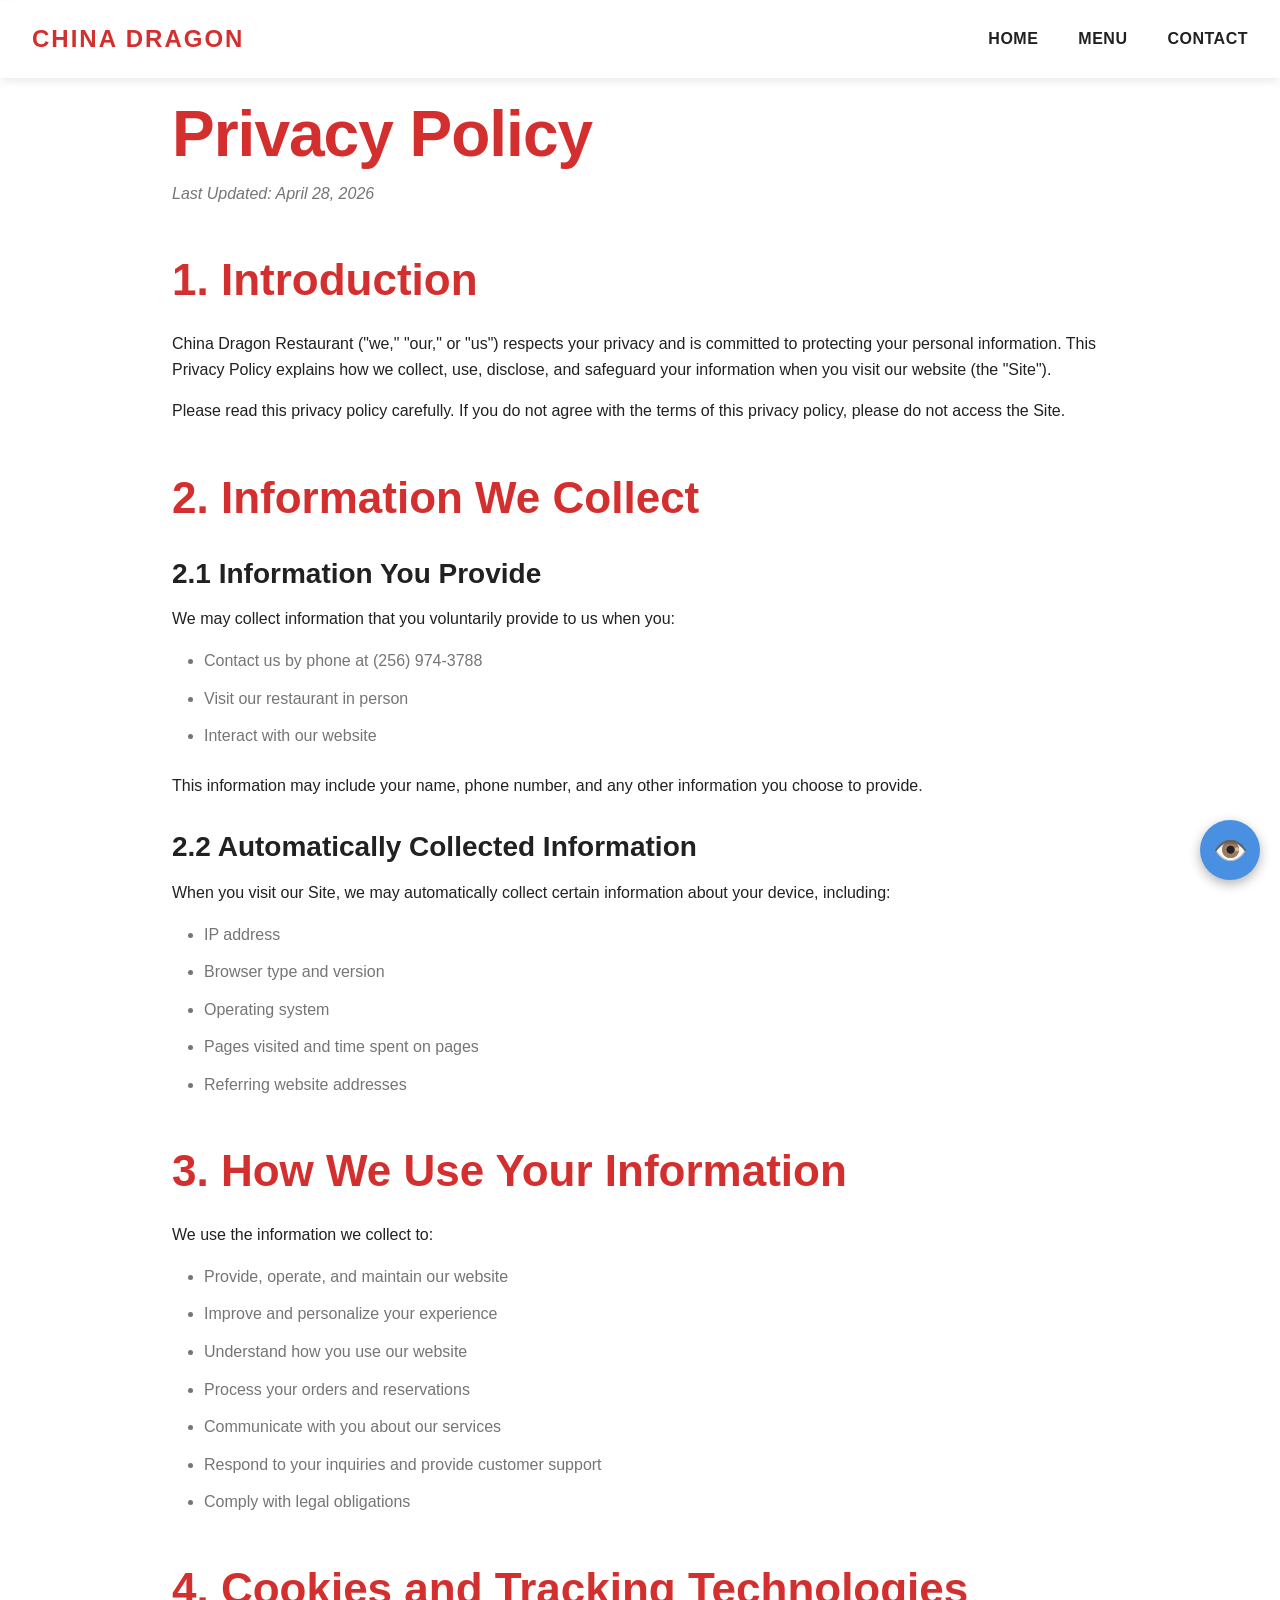
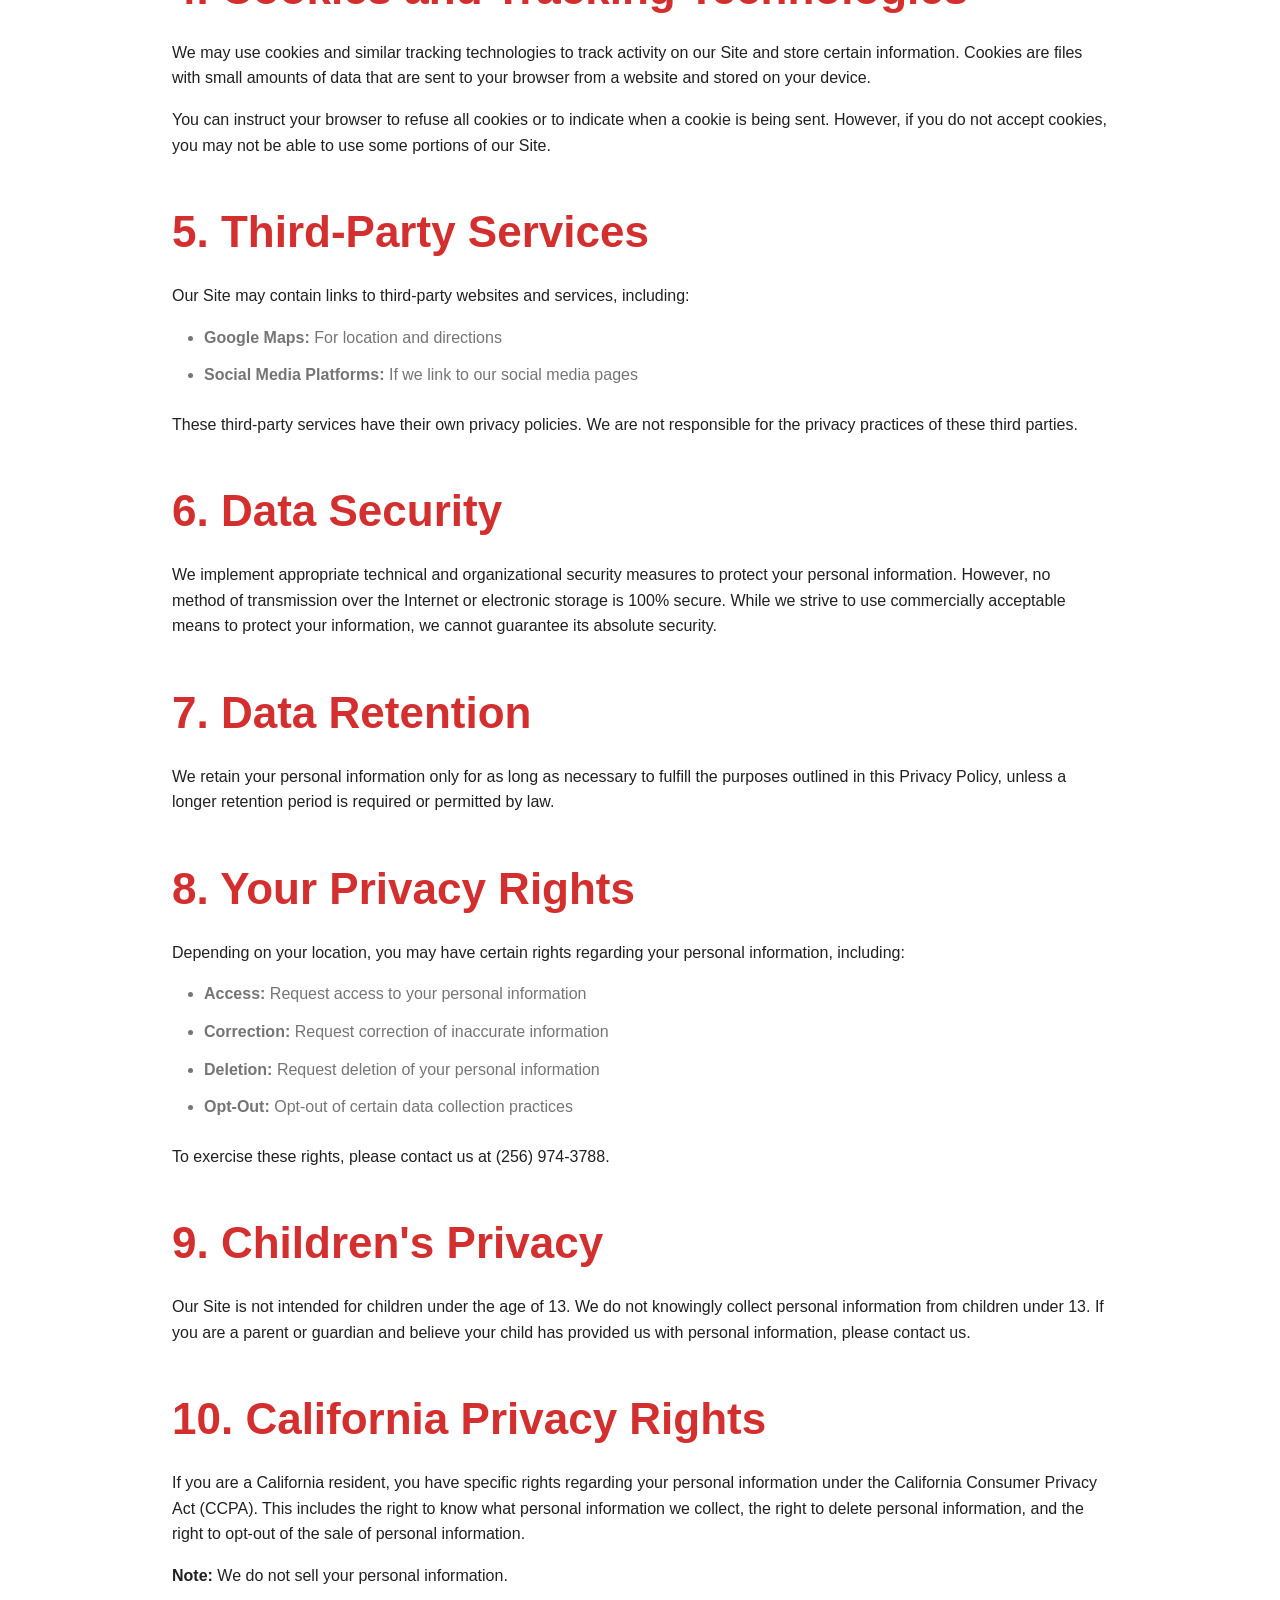
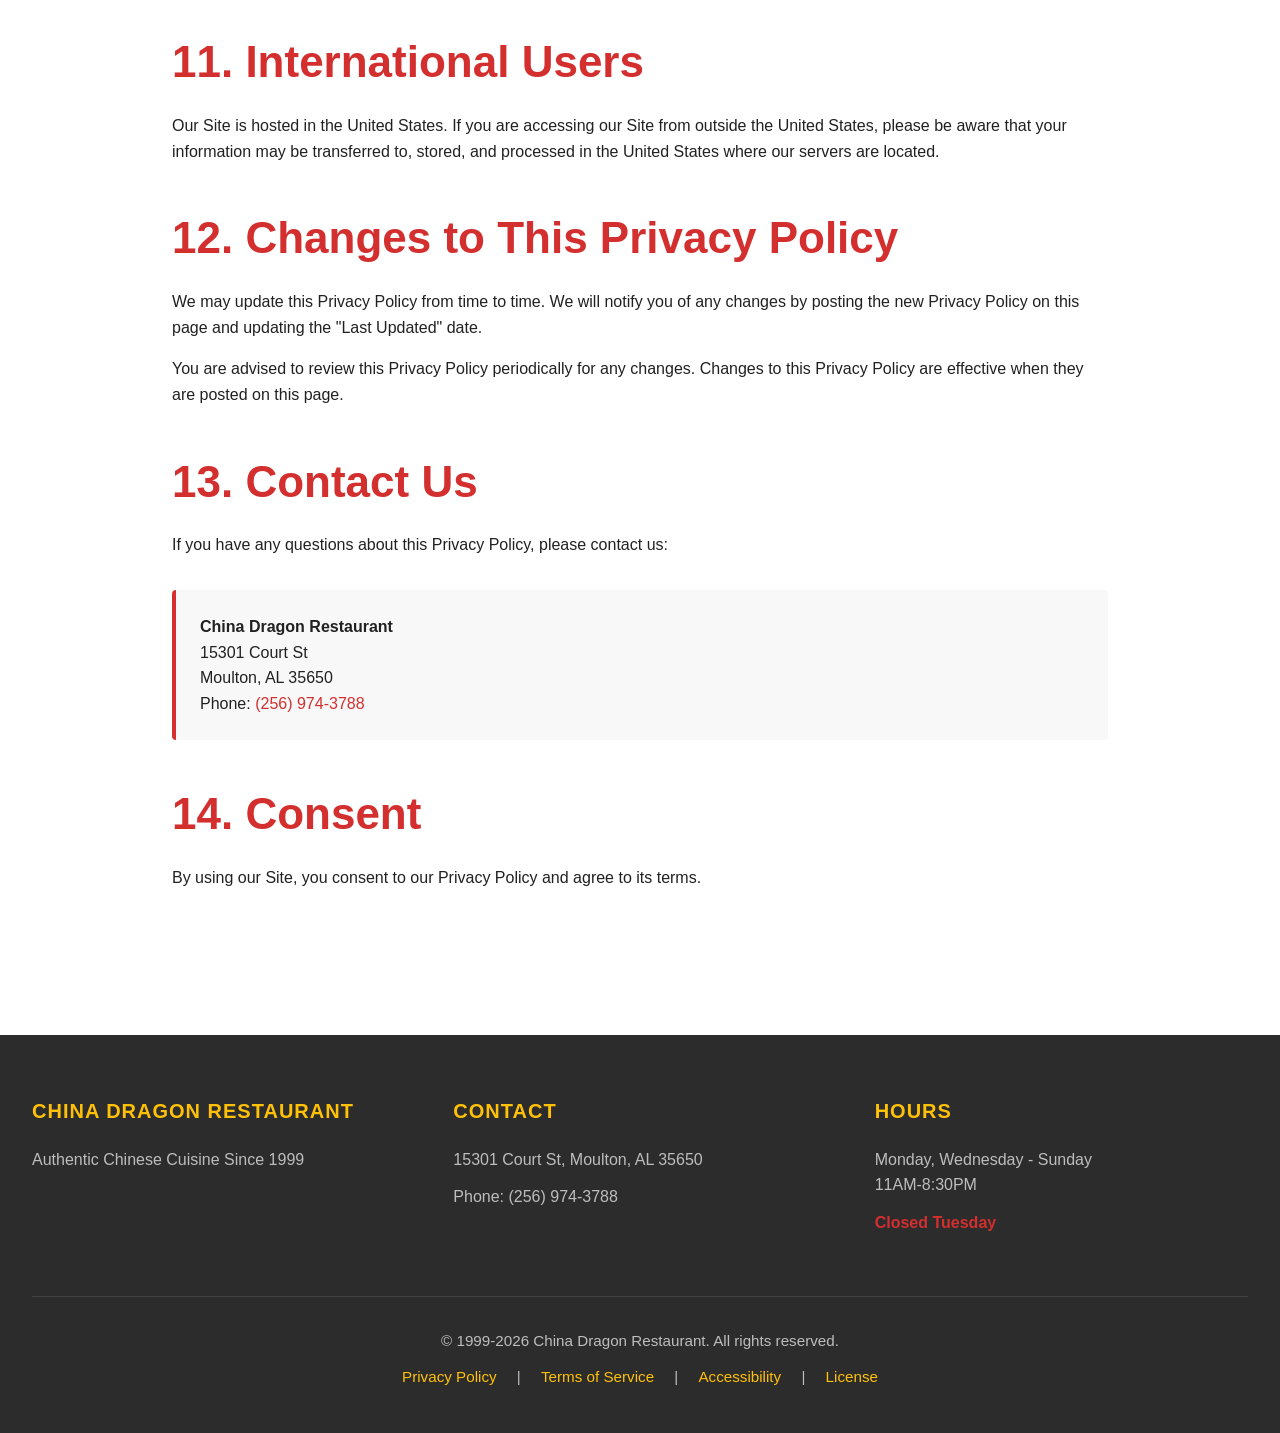
<file: docs/privacy.html>
<!DOCTYPE html>
<html lang="en">
<head>
    <meta charset="UTF-8">
    <meta name="viewport" content="width=device-width, initial-scale=1.0">
    <meta http-equiv="Content-Security-Policy" content="default-src 'self'; script-src 'self' 'unsafe-inline'; style-src 'self' 'unsafe-inline'; img-src 'self' data:; font-src 'self'; connect-src 'self'">
    <meta name="description" content="Privacy Policy for China Dragon Restaurant - How we collect, use, and protect your information">
    <title>Privacy Policy - China Dragon Restaurant</title>
    <link rel="stylesheet" href="css/main.css">
</head>
<body>
    <a href="#main-content" class="skip-link">Skip to main content</a>
    
    <header role="banner">
        <nav role="navigation" aria-label="Main navigation">
            <div class="nav-container">
                <div class="logo">
                    <a href="index.html">China Dragon</a>
                </div>
                <ul class="nav-menu">
                    <li><a href="index.html">Home</a></li>
                    <li><a href="menu.html">Menu</a></li>
                    <li><a href="contact.html">Contact</a></li>
                </ul>
            </div>
        </nav>
    </header>

    <main id="main-content" role="main">
        <div class="legal-container">
            <h1>Privacy Policy</h1>
            <p class="last-updated">Last Updated: April 28, 2026</p>

            <section>
                <h2>1. Introduction</h2>
                <p>China Dragon Restaurant ("we," "our," or "us") respects your privacy and is committed to protecting your personal information. This Privacy Policy explains how we collect, use, disclose, and safeguard your information when you visit our website (the "Site").</p>
                <p>Please read this privacy policy carefully. If you do not agree with the terms of this privacy policy, please do not access the Site.</p>
            </section>

            <section>
                <h2>2. Information We Collect</h2>
                
                <h3>2.1 Information You Provide</h3>
                <p>We may collect information that you voluntarily provide to us when you:</p>
                <ul>
                    <li>Contact us by phone at (256) 974-3788</li>
                    <li>Visit our restaurant in person</li>
                    <li>Interact with our website</li>
                </ul>
                <p>This information may include your name, phone number, and any other information you choose to provide.</p>

                <h3>2.2 Automatically Collected Information</h3>
                <p>When you visit our Site, we may automatically collect certain information about your device, including:</p>
                <ul>
                    <li>IP address</li>
                    <li>Browser type and version</li>
                    <li>Operating system</li>
                    <li>Pages visited and time spent on pages</li>
                    <li>Referring website addresses</li>
                </ul>
            </section>

            <section>
                <h2>3. How We Use Your Information</h2>
                <p>We use the information we collect to:</p>
                <ul>
                    <li>Provide, operate, and maintain our website</li>
                    <li>Improve and personalize your experience</li>
                    <li>Understand how you use our website</li>
                    <li>Process your orders and reservations</li>
                    <li>Communicate with you about our services</li>
                    <li>Respond to your inquiries and provide customer support</li>
                    <li>Comply with legal obligations</li>
                </ul>
            </section>

            <section>
                <h2>4. Cookies and Tracking Technologies</h2>
                <p>We may use cookies and similar tracking technologies to track activity on our Site and store certain information. Cookies are files with small amounts of data that are sent to your browser from a website and stored on your device.</p>
                <p>You can instruct your browser to refuse all cookies or to indicate when a cookie is being sent. However, if you do not accept cookies, you may not be able to use some portions of our Site.</p>
            </section>

            <section>
                <h2>5. Third-Party Services</h2>
                <p>Our Site may contain links to third-party websites and services, including:</p>
                <ul>
                    <li><strong>Google Maps:</strong> For location and directions</li>
                    <li><strong>Social Media Platforms:</strong> If we link to our social media pages</li>
                </ul>
                <p>These third-party services have their own privacy policies. We are not responsible for the privacy practices of these third parties.</p>
            </section>

            <section>
                <h2>6. Data Security</h2>
                <p>We implement appropriate technical and organizational security measures to protect your personal information. However, no method of transmission over the Internet or electronic storage is 100% secure. While we strive to use commercially acceptable means to protect your information, we cannot guarantee its absolute security.</p>
            </section>

            <section>
                <h2>7. Data Retention</h2>
                <p>We retain your personal information only for as long as necessary to fulfill the purposes outlined in this Privacy Policy, unless a longer retention period is required or permitted by law.</p>
            </section>

            <section>
                <h2>8. Your Privacy Rights</h2>
                <p>Depending on your location, you may have certain rights regarding your personal information, including:</p>
                <ul>
                    <li><strong>Access:</strong> Request access to your personal information</li>
                    <li><strong>Correction:</strong> Request correction of inaccurate information</li>
                    <li><strong>Deletion:</strong> Request deletion of your personal information</li>
                    <li><strong>Opt-Out:</strong> Opt-out of certain data collection practices</li>
                </ul>
                <p>To exercise these rights, please contact us at (256) 974-3788.</p>
            </section>

            <section>
                <h2>9. Children's Privacy</h2>
                <p>Our Site is not intended for children under the age of 13. We do not knowingly collect personal information from children under 13. If you are a parent or guardian and believe your child has provided us with personal information, please contact us.</p>
            </section>

            <section>
                <h2>10. California Privacy Rights</h2>
                <p>If you are a California resident, you have specific rights regarding your personal information under the California Consumer Privacy Act (CCPA). This includes the right to know what personal information we collect, the right to delete personal information, and the right to opt-out of the sale of personal information.</p>
                <p><strong>Note:</strong> We do not sell your personal information.</p>
            </section>

            <section>
                <h2>11. International Users</h2>
                <p>Our Site is hosted in the United States. If you are accessing our Site from outside the United States, please be aware that your information may be transferred to, stored, and processed in the United States where our servers are located.</p>
            </section>

            <section>
                <h2>12. Changes to This Privacy Policy</h2>
                <p>We may update this Privacy Policy from time to time. We will notify you of any changes by posting the new Privacy Policy on this page and updating the "Last Updated" date.</p>
                <p>You are advised to review this Privacy Policy periodically for any changes. Changes to this Privacy Policy are effective when they are posted on this page.</p>
            </section>

            <section>
                <h2>13. Contact Us</h2>
                <p>If you have any questions about this Privacy Policy, please contact us:</p>
                <address>
                    <strong>China Dragon Restaurant</strong><br>
                    15301 Court St<br>
                    Moulton, AL 35650<br>
                    Phone: <a href="tel:+12569743788">(256) 974-3788</a>
                </address>
            </section>

            <section>
                <h2>14. Consent</h2>
                <p>By using our Site, you consent to our Privacy Policy and agree to its terms.</p>
            </section>
        </div>
    </main>

    <footer role="contentinfo">
        <div class="footer-container">
            <div class="footer-content">
                <div class="footer-section">
                    <h3>China Dragon Restaurant</h3>
                    <p>Authentic Chinese Cuisine Since 1999</p>
                </div>
                <div class="footer-section">
                    <h3>Contact</h3>
                    <p>15301 Court St, Moulton, AL 35650</p>
                    <p>Phone: <a href="tel:+12569743788">(256) 974-3788</a></p>
                </div>
                <div class="footer-section">
                    <h3>Hours</h3>
                    <p>
                        Monday, Wednesday - Sunday<br>
                        11AM-8:30PM
                    </p>
                    <p style="color: var(--primary-red); font-weight: 600;">Closed Tuesday</p>
                </div>
            </div>
            <div class="footer-bottom">
                <p>&copy; 1999-2026 China Dragon Restaurant. All rights reserved.</p>
                <p>
                    <a href="privacy.html">Privacy Policy</a> |
                    <a href="terms.html">Terms of Service</a> |
                    <a href="accessibility.html">Accessibility</a> |
                    <a href="license.html">License</a>
                </p>
            </div>
        </div>
    </footer>

    <!-- Accessibility Widget -->
    <button id="accessibility-button" class="accessibility-button" aria-label="Open accessibility options" aria-expanded="false">
        👁️
    </button>

    <div id="accessibility-panel" class="accessibility-panel" role="dialog" aria-labelledby="accessibility-title">
        <div class="accessibility-panel-header">
            <h2 id="accessibility-title">Accessibility Options</h2>
            <button id="accessibility-close" class="accessibility-close" aria-label="Close accessibility panel">×</button>
        </div>
        <div class="accessibility-panel-content">
            <div class="accessibility-section">
                <h3>Visual Adjustments</h3>
                <div class="accessibility-controls">
                    <button class="accessibility-control" data-feature="highContrast" role="button" aria-pressed="false" tabindex="0">
                        <span class="accessibility-control-icon">◐</span>
                        <span class="accessibility-control-label">High Contrast</span>
                    </button>
                    <button class="accessibility-control" data-feature="grayscale" role="button" aria-pressed="false" tabindex="0">
                        <span class="accessibility-control-icon">⚫</span>
                        <span class="accessibility-control-label">Grayscale</span>
                    </button>
                    <button class="accessibility-control" data-feature="invertColors" role="button" aria-pressed="false" tabindex="0">
                        <span class="accessibility-control-icon">⚪</span>
                        <span class="accessibility-control-label">Invert Colors</span>
                    </button>
                </div>
            </div>

            <div class="accessibility-section">
                <h3>Text & Content</h3>
                <div class="accessibility-controls">
                    <button class="accessibility-control" data-feature="largeText" role="button" aria-pressed="false" tabindex="0">
                        <span class="accessibility-control-icon">A+</span>
                        <span class="accessibility-control-label">Large Text</span>
                    </button>
                    <button class="accessibility-control" data-feature="readableFont" role="button" aria-pressed="false" tabindex="0">
                        <span class="accessibility-control-icon">Aa</span>
                        <span class="accessibility-control-label">Readable Font</span>
                    </button>
                    <button class="accessibility-control" data-feature="highlightLinks" role="button" aria-pressed="false" tabindex="0">
                        <span class="accessibility-control-icon">🔗</span>
                        <span class="accessibility-control-label">Highlight Links</span>
                    </button>
                </div>
            </div>

            <div class="accessibility-section">
                <h3>Motion & Animation</h3>
                <div class="accessibility-controls">
                    <button class="accessibility-control" data-feature="reduceAnimations" role="button" aria-pressed="false" tabindex="0">
                        <span class="accessibility-control-icon">⏸</span>
                        <span class="accessibility-control-label">Reduce Motion</span>
                    </button>
                </div>
            </div>

            <button id="accessibility-reset" class="accessibility-reset">Reset All Settings</button>
        </div>
    </div>

    <script src="js/accessibility.js"></script>
</body>
</html>
</file>
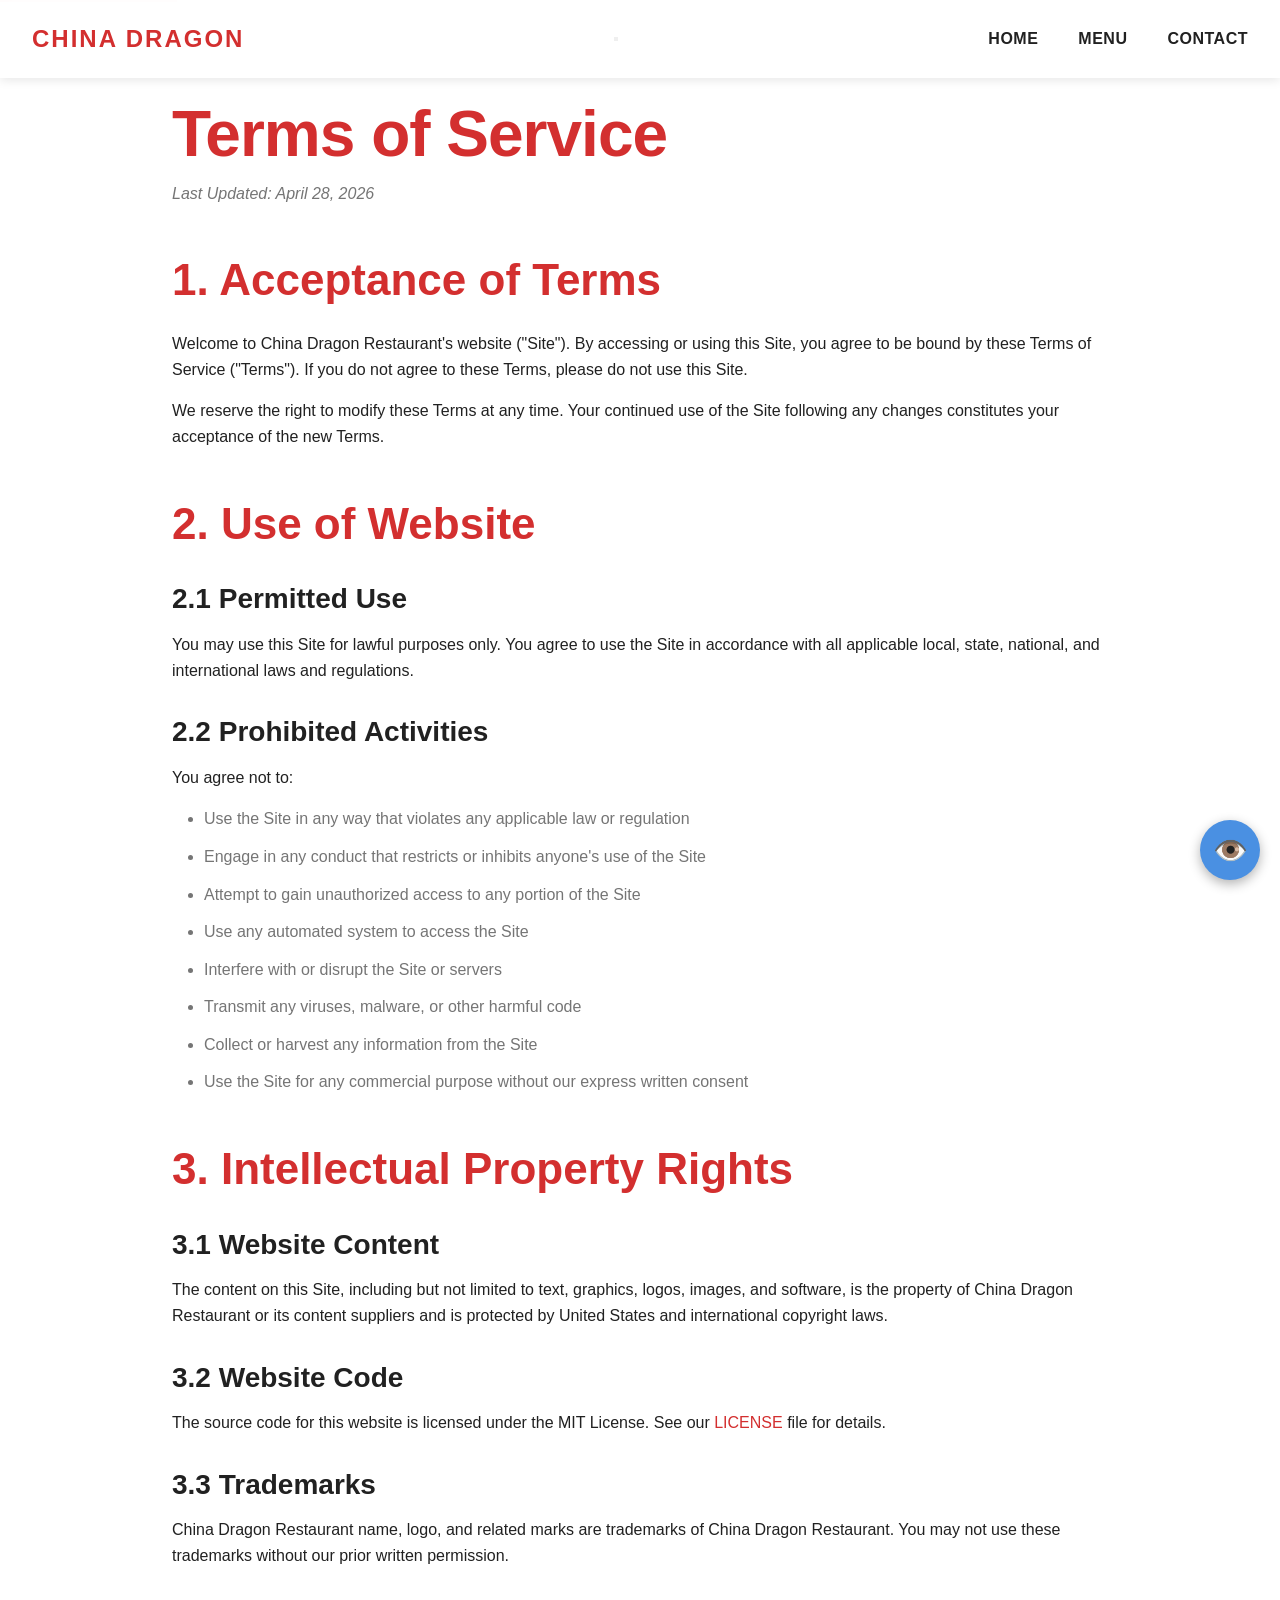
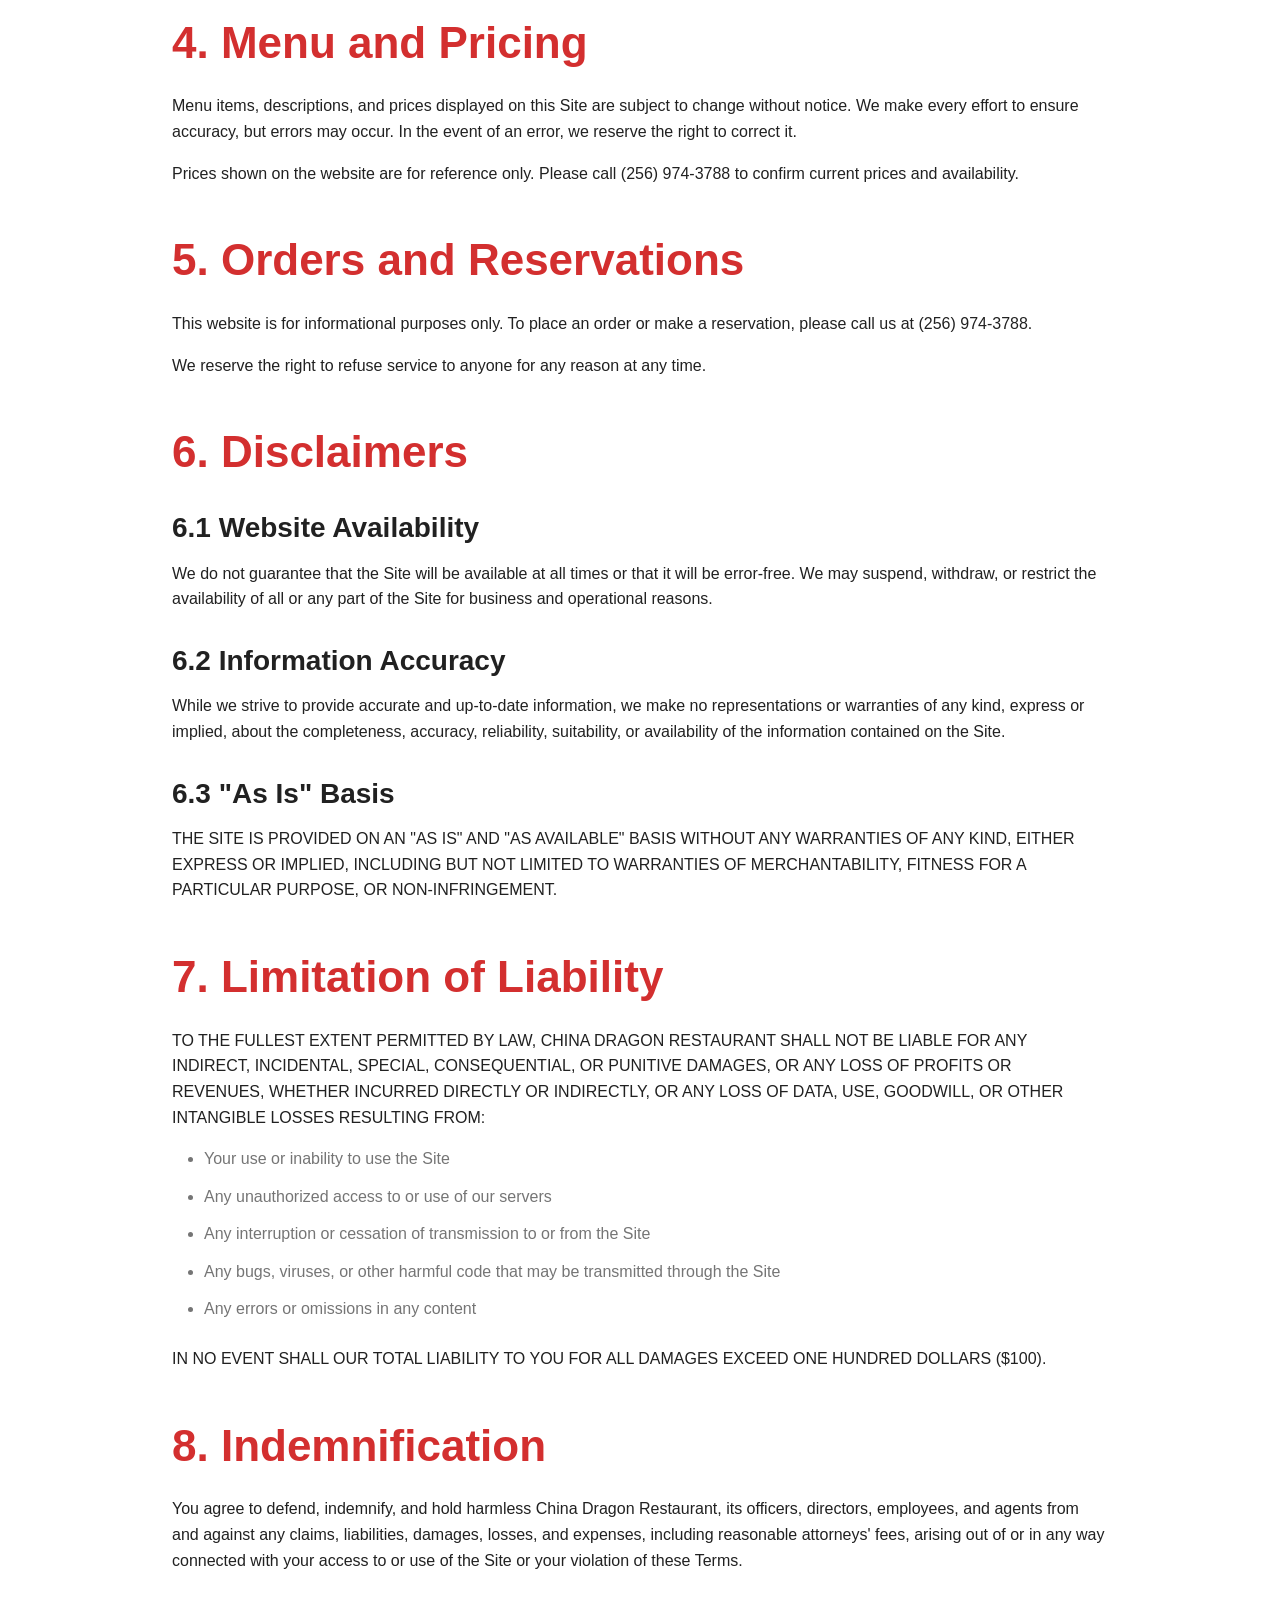
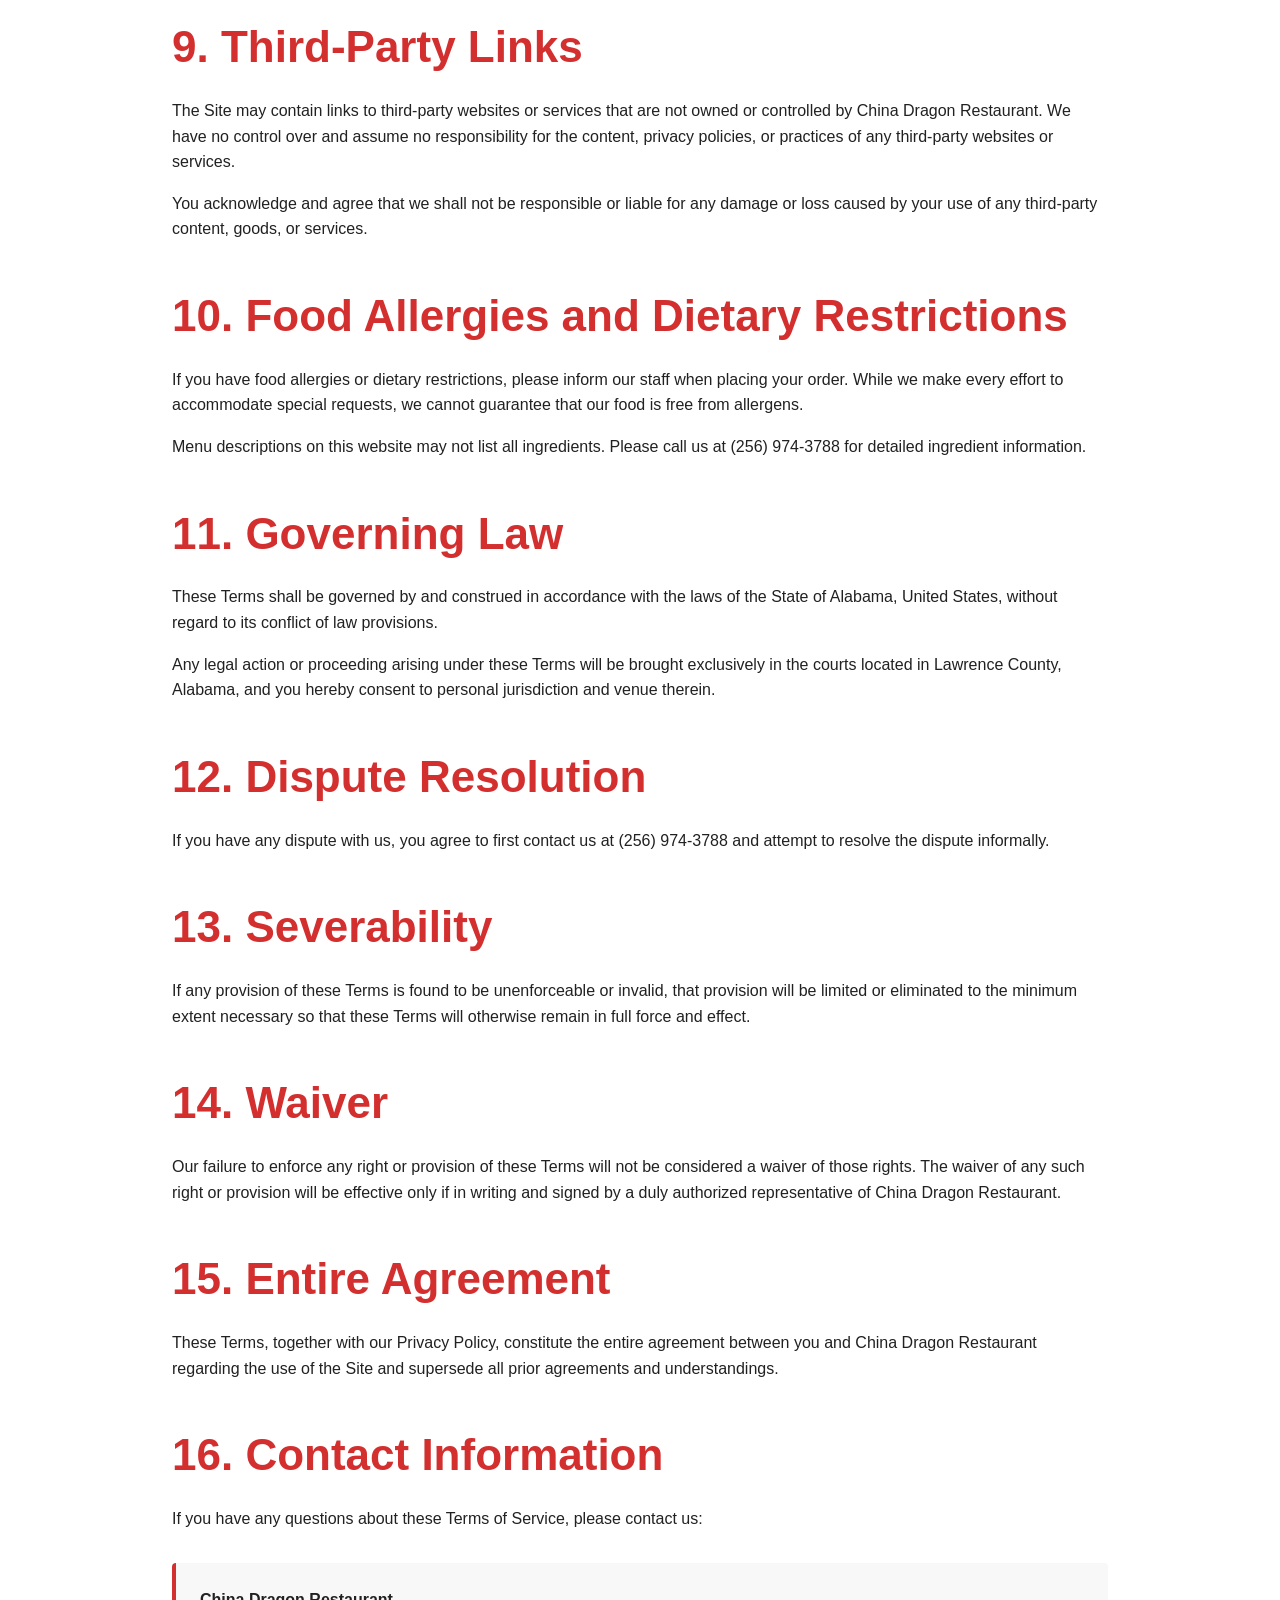
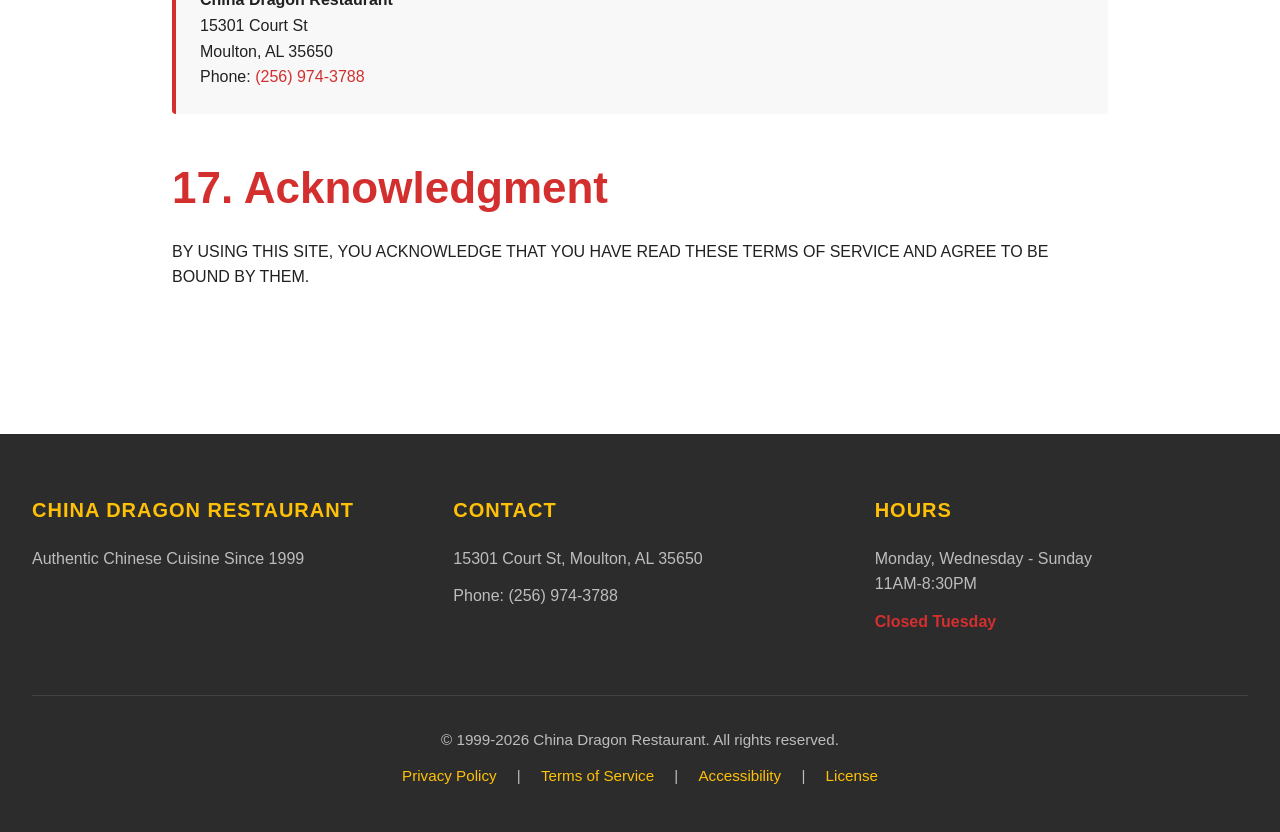
<file: docs/terms.html>
<!DOCTYPE html>
<html lang="en">
<head>
    <meta charset="UTF-8">
    <meta name="viewport" content="width=device-width, initial-scale=1.0">
    <meta http-equiv="Content-Security-Policy" content="default-src 'self'; base-uri 'self'; form-action 'self'; object-src 'none'; script-src 'self'; style-src 'self' 'unsafe-inline'; img-src 'self' data:; font-src 'self'; connect-src 'self'">
    <meta name="description" content="Terms of Service for China Dragon Restaurant website">
    <title>Terms of Service - China Dragon Restaurant</title>
    <link rel="canonical" href="https://china-dragon-al.github.io/china-dragon-moulton/terms.html">
    <meta name="theme-color" content="#D32F2F">
    <link rel="icon" type="image/svg+xml" href="favicon.svg">
    <link rel="apple-touch-icon" href="favicon.svg">
    <link rel="manifest" href="site.webmanifest">
    <link rel="stylesheet" href="css/main.css">
</head>
<body>
    <a href="#main-content" class="skip-link">Skip to main content</a>
    
    <header role="banner">
        <nav role="navigation" aria-label="Main navigation">
            <div class="nav-container">
                <div class="logo">
                    <a href="index.html">China Dragon</a>
                </div>
                <button class="nav-toggle" type="button" aria-label="Toggle navigation menu" aria-controls="nav-menu" aria-expanded="false">
                    <span class="nav-toggle-bar"></span>
                    <span class="nav-toggle-bar"></span>
                    <span class="nav-toggle-bar"></span>
                </button>
                <ul class="nav-menu" id="nav-menu">
                    <li><a href="index.html">Home</a></li>
                    <li><a href="menu.html">Menu</a></li>
                    <li><a href="contact.html">Contact</a></li>
                </ul>
            </div>
        </nav>
    </header>

    <main id="main-content" role="main">
        <div class="legal-container">
            <h1>Terms of Service</h1>
            <p class="last-updated">Last Updated: April 28, 2026</p>

            <section>
                <h2>1. Acceptance of Terms</h2>
                <p>Welcome to China Dragon Restaurant's website ("Site"). By accessing or using this Site, you agree to be bound by these Terms of Service ("Terms"). If you do not agree to these Terms, please do not use this Site.</p>
                <p>We reserve the right to modify these Terms at any time. Your continued use of the Site following any changes constitutes your acceptance of the new Terms.</p>
            </section>

            <section>
                <h2>2. Use of Website</h2>
                
                <h3>2.1 Permitted Use</h3>
                <p>You may use this Site for lawful purposes only. You agree to use the Site in accordance with all applicable local, state, national, and international laws and regulations.</p>
                
                <h3>2.2 Prohibited Activities</h3>
                <p>You agree not to:</p>
                <ul>
                    <li>Use the Site in any way that violates any applicable law or regulation</li>
                    <li>Engage in any conduct that restricts or inhibits anyone's use of the Site</li>
                    <li>Attempt to gain unauthorized access to any portion of the Site</li>
                    <li>Use any automated system to access the Site</li>
                    <li>Interfere with or disrupt the Site or servers</li>
                    <li>Transmit any viruses, malware, or other harmful code</li>
                    <li>Collect or harvest any information from the Site</li>
                    <li>Use the Site for any commercial purpose without our express written consent</li>
                </ul>
            </section>

            <section>
                <h2>3. Intellectual Property Rights</h2>
                
                <h3>3.1 Website Content</h3>
                <p>The content on this Site, including but not limited to text, graphics, logos, images, and software, is the property of China Dragon Restaurant or its content suppliers and is protected by United States and international copyright laws.</p>
                
                <h3>3.2 Website Code</h3>
                <p>The source code for this website is licensed under the MIT License. See our <a href="license.html">LICENSE</a> file for details.</p>
                
                <h3>3.3 Trademarks</h3>
                <p>China Dragon Restaurant name, logo, and related marks are trademarks of China Dragon Restaurant. You may not use these trademarks without our prior written permission.</p>
            </section>

            <section>
                <h2>4. Menu and Pricing</h2>
                <p>Menu items, descriptions, and prices displayed on this Site are subject to change without notice. We make every effort to ensure accuracy, but errors may occur. In the event of an error, we reserve the right to correct it.</p>
                <p>Prices shown on the website are for reference only. Please call (256) 974-3788 to confirm current prices and availability.</p>
            </section>

            <section>
                <h2>5. Orders and Reservations</h2>
                <p>This website is for informational purposes only. To place an order or make a reservation, please call us at (256) 974-3788.</p>
                <p>We reserve the right to refuse service to anyone for any reason at any time.</p>
            </section>

            <section>
                <h2>6. Disclaimers</h2>
                
                <h3>6.1 Website Availability</h3>
                <p>We do not guarantee that the Site will be available at all times or that it will be error-free. We may suspend, withdraw, or restrict the availability of all or any part of the Site for business and operational reasons.</p>
                
                <h3>6.2 Information Accuracy</h3>
                <p>While we strive to provide accurate and up-to-date information, we make no representations or warranties of any kind, express or implied, about the completeness, accuracy, reliability, suitability, or availability of the information contained on the Site.</p>
                
                <h3>6.3 "As Is" Basis</h3>
                <p>THE SITE IS PROVIDED ON AN "AS IS" AND "AS AVAILABLE" BASIS WITHOUT ANY WARRANTIES OF ANY KIND, EITHER EXPRESS OR IMPLIED, INCLUDING BUT NOT LIMITED TO WARRANTIES OF MERCHANTABILITY, FITNESS FOR A PARTICULAR PURPOSE, OR NON-INFRINGEMENT.</p>
            </section>

            <section>
                <h2>7. Limitation of Liability</h2>
                <p>TO THE FULLEST EXTENT PERMITTED BY LAW, CHINA DRAGON RESTAURANT SHALL NOT BE LIABLE FOR ANY INDIRECT, INCIDENTAL, SPECIAL, CONSEQUENTIAL, OR PUNITIVE DAMAGES, OR ANY LOSS OF PROFITS OR REVENUES, WHETHER INCURRED DIRECTLY OR INDIRECTLY, OR ANY LOSS OF DATA, USE, GOODWILL, OR OTHER INTANGIBLE LOSSES RESULTING FROM:</p>
                <ul>
                    <li>Your use or inability to use the Site</li>
                    <li>Any unauthorized access to or use of our servers</li>
                    <li>Any interruption or cessation of transmission to or from the Site</li>
                    <li>Any bugs, viruses, or other harmful code that may be transmitted through the Site</li>
                    <li>Any errors or omissions in any content</li>
                </ul>
                <p>IN NO EVENT SHALL OUR TOTAL LIABILITY TO YOU FOR ALL DAMAGES EXCEED ONE HUNDRED DOLLARS ($100).</p>
            </section>

            <section>
                <h2>8. Indemnification</h2>
                <p>You agree to defend, indemnify, and hold harmless China Dragon Restaurant, its officers, directors, employees, and agents from and against any claims, liabilities, damages, losses, and expenses, including reasonable attorneys' fees, arising out of or in any way connected with your access to or use of the Site or your violation of these Terms.</p>
            </section>

            <section>
                <h2>9. Third-Party Links</h2>
                <p>The Site may contain links to third-party websites or services that are not owned or controlled by China Dragon Restaurant. We have no control over and assume no responsibility for the content, privacy policies, or practices of any third-party websites or services.</p>
                <p>You acknowledge and agree that we shall not be responsible or liable for any damage or loss caused by your use of any third-party content, goods, or services.</p>
            </section>

            <section>
                <h2>10. Food Allergies and Dietary Restrictions</h2>
                <p>If you have food allergies or dietary restrictions, please inform our staff when placing your order. While we make every effort to accommodate special requests, we cannot guarantee that our food is free from allergens.</p>
                <p>Menu descriptions on this website may not list all ingredients. Please call us at (256) 974-3788 for detailed ingredient information.</p>
            </section>

            <section>
                <h2>11. Governing Law</h2>
                <p>These Terms shall be governed by and construed in accordance with the laws of the State of Alabama, United States, without regard to its conflict of law provisions.</p>
                <p>Any legal action or proceeding arising under these Terms will be brought exclusively in the courts located in Lawrence County, Alabama, and you hereby consent to personal jurisdiction and venue therein.</p>
            </section>

            <section>
                <h2>12. Dispute Resolution</h2>
                <p>If you have any dispute with us, you agree to first contact us at (256) 974-3788 and attempt to resolve the dispute informally.</p>
            </section>

            <section>
                <h2>13. Severability</h2>
                <p>If any provision of these Terms is found to be unenforceable or invalid, that provision will be limited or eliminated to the minimum extent necessary so that these Terms will otherwise remain in full force and effect.</p>
            </section>

            <section>
                <h2>14. Waiver</h2>
                <p>Our failure to enforce any right or provision of these Terms will not be considered a waiver of those rights. The waiver of any such right or provision will be effective only if in writing and signed by a duly authorized representative of China Dragon Restaurant.</p>
            </section>

            <section>
                <h2>15. Entire Agreement</h2>
                <p>These Terms, together with our Privacy Policy, constitute the entire agreement between you and China Dragon Restaurant regarding the use of the Site and supersede all prior agreements and understandings.</p>
            </section>

            <section>
                <h2>16. Contact Information</h2>
                <p>If you have any questions about these Terms of Service, please contact us:</p>
                <address>
                    <strong>China Dragon Restaurant</strong><br>
                    15301 Court St<br>
                    Moulton, AL 35650<br>
                    Phone: <a href="tel:+12569743788">(256) 974-3788</a>
                </address>
            </section>

            <section>
                <h2>17. Acknowledgment</h2>
                <p>BY USING THIS SITE, YOU ACKNOWLEDGE THAT YOU HAVE READ THESE TERMS OF SERVICE AND AGREE TO BE BOUND BY THEM.</p>
            </section>
        </div>
    </main>

    <footer role="contentinfo">
        <div class="footer-container">
            <div class="footer-content">
                <div class="footer-section">
                    <h3>China Dragon Restaurant</h3>
                    <p>Authentic Chinese Cuisine Since 1999</p>
                </div>
                <div class="footer-section">
                    <h3>Contact</h3>
                    <p>15301 Court St, Moulton, AL 35650</p>
                    <p>Phone: <a href="tel:+12569743788">(256) 974-3788</a></p>
                </div>
                <div class="footer-section">
                    <h3>Hours</h3>
                    <p>
                        Monday, Wednesday - Sunday<br>
                        11AM-8:30PM
                    </p>
                    <p style="color: var(--primary-red); font-weight: 600;">Closed Tuesday</p>
                </div>
            </div>
            <div class="footer-bottom">
                <p>&copy; 1999-2026 China Dragon Restaurant. All rights reserved.</p>
                <p>
                    <a href="privacy.html">Privacy Policy</a> |
                    <a href="terms.html">Terms of Service</a> |
                    <a href="accessibility.html">Accessibility</a> |
                    <a href="license.html">License</a>
                </p>
            </div>
        </div>
    </footer>

    <!-- Accessibility Widget -->
    <button id="accessibility-button" class="accessibility-button" aria-label="Open accessibility options" aria-expanded="false">
        👁️
    </button>

    <div id="accessibility-panel" class="accessibility-panel" role="dialog" aria-labelledby="accessibility-title">
        <div class="accessibility-panel-header">
            <h2 id="accessibility-title">Accessibility Options</h2>
            <button id="accessibility-close" class="accessibility-close" aria-label="Close accessibility panel">×</button>
        </div>
        <div class="accessibility-panel-content">
            <div class="accessibility-section">
                <h3>Visual Adjustments</h3>
                <div class="accessibility-controls">
                    <button class="accessibility-control" data-feature="highContrast" role="button" aria-pressed="false" tabindex="0">
                        <span class="accessibility-control-icon">◐</span>
                        <span class="accessibility-control-label">High Contrast</span>
                    </button>
                    <button class="accessibility-control" data-feature="grayscale" role="button" aria-pressed="false" tabindex="0">
                        <span class="accessibility-control-icon">⚫</span>
                        <span class="accessibility-control-label">Grayscale</span>
                    </button>
                    <button class="accessibility-control" data-feature="invertColors" role="button" aria-pressed="false" tabindex="0">
                        <span class="accessibility-control-icon">⚪</span>
                        <span class="accessibility-control-label">Invert Colors</span>
                    </button>
                </div>
            </div>

            <div class="accessibility-section">
                <h3>Text & Content</h3>
                <div class="accessibility-controls">
                    <button class="accessibility-control" data-feature="largeText" role="button" aria-pressed="false" tabindex="0">
                        <span class="accessibility-control-icon">A+</span>
                        <span class="accessibility-control-label">Large Text</span>
                    </button>
                    <button class="accessibility-control" data-feature="readableFont" role="button" aria-pressed="false" tabindex="0">
                        <span class="accessibility-control-icon">Aa</span>
                        <span class="accessibility-control-label">Readable Font</span>
                    </button>
                    <button class="accessibility-control" data-feature="highlightLinks" role="button" aria-pressed="false" tabindex="0">
                        <span class="accessibility-control-icon">🔗</span>
                        <span class="accessibility-control-label">Highlight Links</span>
                    </button>
                </div>
            </div>

            <div class="accessibility-section">
                <h3>Motion & Animation</h3>
                <div class="accessibility-controls">
                    <button class="accessibility-control" data-feature="reduceAnimations" role="button" aria-pressed="false" tabindex="0">
                        <span class="accessibility-control-icon">⏸</span>
                        <span class="accessibility-control-label">Reduce Motion</span>
                    </button>
                </div>
            </div>

            <button id="accessibility-reset" class="accessibility-reset">Reset All Settings</button>
        </div>
    </div>

    <script src="js/accessibility.js"></script>
</body>
</html>
</file>
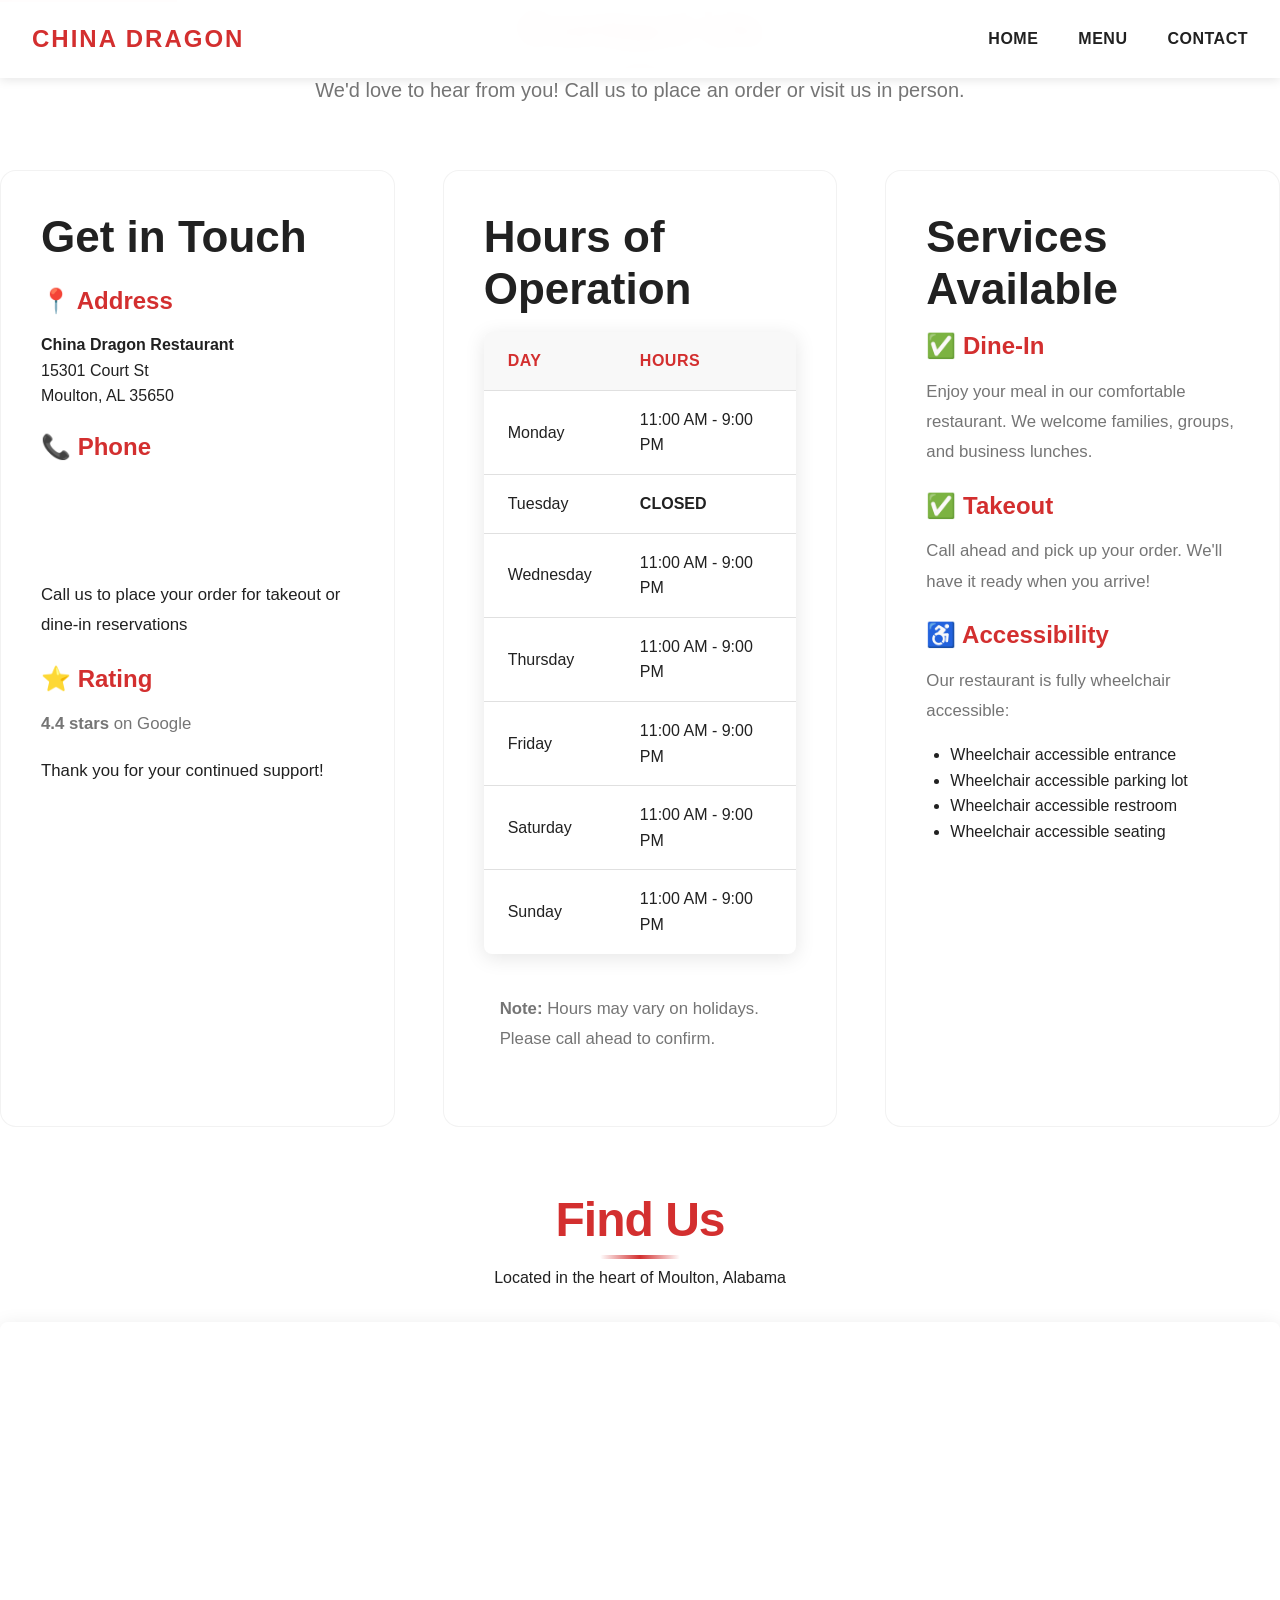
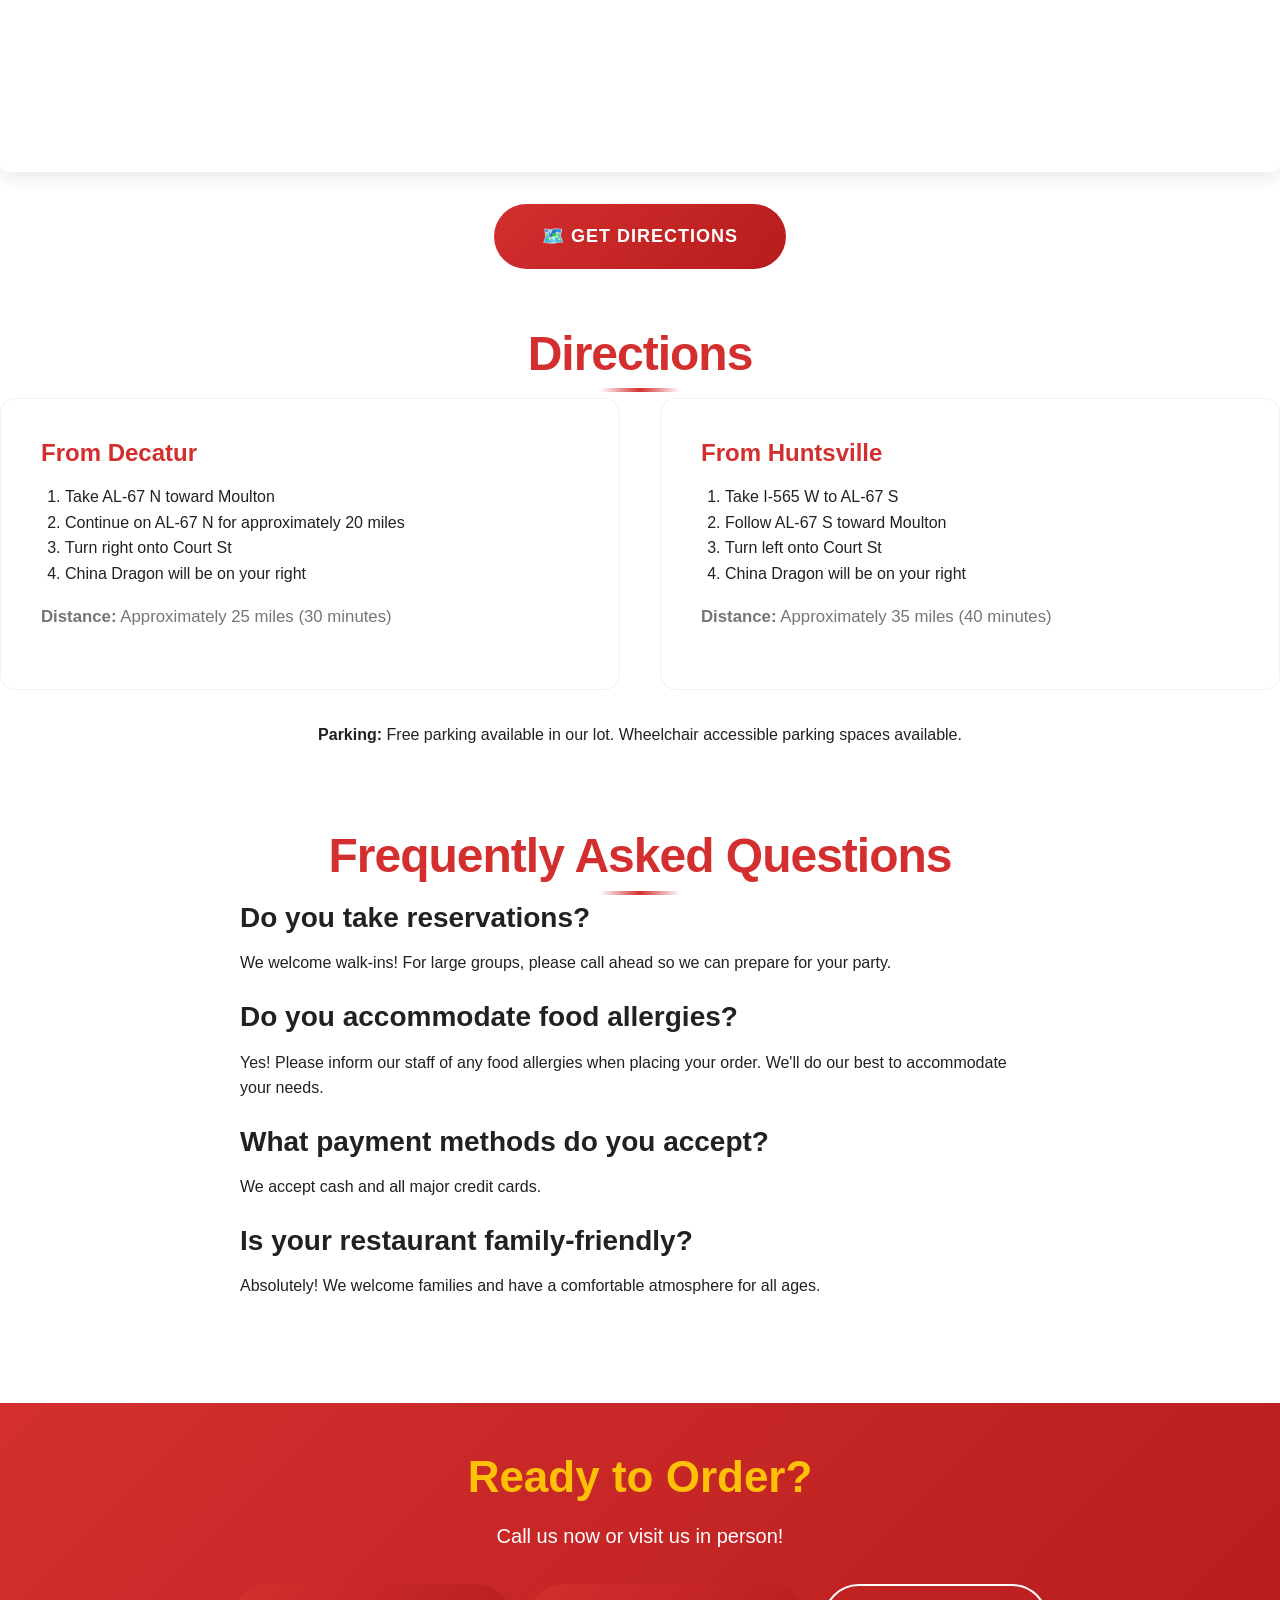
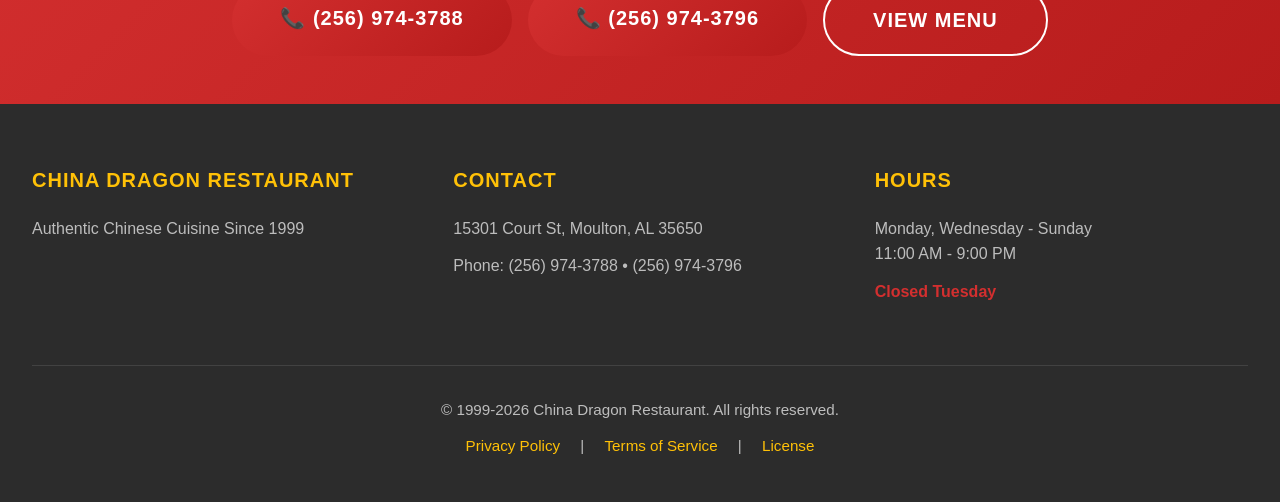
<file: public/contact.html>
<!DOCTYPE html>
<html lang="en">
<head>
    <meta charset="UTF-8">
    <meta name="viewport" content="width=device-width, initial-scale=1.0">
    <meta http-equiv="Content-Security-Policy" content="default-src 'self'; script-src 'self' 'unsafe-inline' https://www.google.com https://maps.googleapis.com https://maps.gstatic.com; style-src 'self' 'unsafe-inline'; img-src 'self' data: https:; frame-src https://www.google.com; connect-src 'self'">
    <meta name="description" content="Contact China Dragon Restaurant - Location, hours, and directions. 15301 Court St, Moulton, AL 35650. Call (256) 974-3788 or (256) 974-3796">
    <meta name="keywords" content="China Dragon contact, Moulton restaurant location, Chinese restaurant hours">
    <title>Contact Us - China Dragon Restaurant</title>
    <link rel="stylesheet" href="css/main.css">
</head>
<body>
    <a href="#main-content" class="skip-link">Skip to main content</a>
    
    <header role="banner">
        <nav role="navigation" aria-label="Main navigation">
            <div class="nav-container">
                <div class="logo">
                    <a href="index.html">China Dragon</a>
                </div>
                <ul class="nav-menu">
                    <li><a href="index.html">Home</a></li>
                    <li><a href="menu.html">Menu</a></li>
                    <li><a href="contact.html" aria-current="page">Contact</a></li>
                </ul>
            </div>
        </nav>
    </header>

    <main id="main-content" role="main">
        <div class="container">
            <h1 class="section-title">Contact Us</h1>
            <p class="section-subtitle">We'd love to hear from you! Call us to place an order or visit us in person.</p>

            <!-- Contact Grid -->
            <div class="contact-grid">
                <!-- Contact Information -->
                <div class="card">
                    <h2>Get in Touch</h2>
                    
                    <h3 style="margin-top: 1.5rem;">📍 Address</h3>
                    <address style="font-style: normal;">
                        <strong>China Dragon Restaurant</strong><br>
                        15301 Court St<br>
                        Moulton, AL 35650
                    </address>
                    
                    <h3 style="margin-top: 1.5rem;">📞 Phone</h3>
                    <p>
                        <a href="tel:+12569743788" class="phone-link" style="font-size: 1.5rem;">(256) 974-3788</a><br>
                        <a href="tel:+12569743796" class="phone-link" style="font-size: 1.5rem;">(256) 974-3796</a>
                    </p>
                    <p style="color: var(--medium-gray);">Call us to place your order for takeout or dine-in reservations</p>
                    
                    <h3 style="margin-top: 1.5rem;">⭐ Rating</h3>
                    <p><strong>4.4 stars</strong> on Google</p>
                    <p style="color: var(--medium-gray);">Thank you for your continued support!</p>
                </div>

                <!-- Hours -->
                <div class="card">
                    <h2>Hours of Operation</h2>
                    <table class="hours-table" style="margin-top: 1rem;">
                        <thead>
                            <tr>
                                <th>Day</th>
                                <th>Hours</th>
                            </tr>
                        </thead>
                        <tbody>
                            <tr>
                                <td>Monday</td>
                                <td>11:00 AM - 9:00 PM</td>
                            </tr>
                            <tr>
                                <td>Tuesday</td>
                                <td class="closed">CLOSED</td>
                            </tr>
                            <tr>
                                <td>Wednesday</td>
                                <td>11:00 AM - 9:00 PM</td>
                            </tr>
                            <tr>
                                <td>Thursday</td>
                                <td>11:00 AM - 9:00 PM</td>
                            </tr>
                            <tr>
                                <td>Friday</td>
                                <td>11:00 AM - 9:00 PM</td>
                            </tr>
                            <tr>
                                <td>Saturday</td>
                                <td>11:00 AM - 9:00 PM</td>
                            </tr>
                            <tr>
                                <td>Sunday</td>
                                <td>11:00 AM - 9:00 PM</td>
                            </tr>
                        </tbody>
                    </table>
                    
                    <p style="margin-top: 1.5rem; padding: 1rem; background-color: var(--light-gray); border-radius: var(--border-radius);">
                        <strong>Note:</strong> Hours may vary on holidays. Please call ahead to confirm.
                    </p>
                </div>

                <!-- Services -->
                <div class="card">
                    <h2>Services Available</h2>
                    
                    <div style="margin-top: 1rem;">
                        <h3>✅ Dine-In</h3>
                        <p>Enjoy your meal in our comfortable restaurant. We welcome families, groups, and business lunches.</p>
                        
                        <h3 style="margin-top: 1.5rem;">✅ Takeout</h3>
                        <p>Call ahead and pick up your order. We'll have it ready when you arrive!</p>
                        
                        <h3 style="margin-top: 1.5rem;">♿ Accessibility</h3>
                        <p>Our restaurant is fully wheelchair accessible:</p>
                        <ul style="margin-left: 1.5rem; margin-top: 0.5rem;">
                            <li>Wheelchair accessible entrance</li>
                            <li>Wheelchair accessible parking lot</li>
                            <li>Wheelchair accessible restroom</li>
                            <li>Wheelchair accessible seating</li>
                        </ul>
                    </div>
                </div>
            </div>

            <!-- Map Section -->
            <section style="margin-top: 3rem;" aria-labelledby="map-heading">
                <h2 id="map-heading" class="section-title">Find Us</h2>
                <p style="text-align: center; margin-bottom: 2rem;">Located in the heart of Moulton, Alabama</p>
                
                <div class="map-container" style="height: 450px;">
                    <iframe
                        src="https://www.google.com/maps/embed?pb=!1m18!1m12!1m3!1d3318.8!2d-87.2947!3d34.4833!2m3!1f0!2f0!3f0!3m2!1i1024!2i768!4f13.1!3m3!1m2!1s0x888667c8e8e8e8e8%3A0x1234567890abcdef!2s15301%20Court%20St%2C%20Moulton%2C%20AL%2035650!5e0!3m2!1sen!2sus!4v1234567890123!5m2!1sen!2sus"
                        sandbox="allow-scripts allow-same-origin allow-popups"
                        allowfullscreen=""
                        loading="lazy"
                        referrerpolicy="no-referrer-when-downgrade"
                        title="China Dragon Restaurant location map"
                        aria-label="Interactive map showing China Dragon Restaurant location at 15301 Court St, Moulton, AL 35650">
                    </iframe>
                </div>
                
                <div style="text-align: center; margin-top: 2rem;">
                    <a href="https://www.google.com/maps/dir//15301+Court+St,+Moulton,+AL+35650" 
                       target="_blank" 
                       rel="noopener noreferrer" 
                       class="btn btn-primary"
                       aria-label="Get directions to China Dragon Restaurant on Google Maps">
                        🗺️ Get Directions
                    </a>
                </div>
            </section>

            <!-- Directions Section -->
            <section style="margin-top: 3rem;" aria-labelledby="directions-heading">
                <h2 id="directions-heading" class="section-title">Directions</h2>
                
                <div class="grid grid-2">
                    <div class="card">
                        <h3>From Decatur</h3>
                        <ol style="margin-left: 1.5rem;">
                            <li>Take AL-67 N toward Moulton</li>
                            <li>Continue on AL-67 N for approximately 20 miles</li>
                            <li>Turn right onto Court St</li>
                            <li>China Dragon will be on your right</li>
                        </ol>
                        <p style="margin-top: 1rem;"><strong>Distance:</strong> Approximately 25 miles (30 minutes)</p>
                    </div>
                    
                    <div class="card">
                        <h3>From Huntsville</h3>
                        <ol style="margin-left: 1.5rem;">
                            <li>Take I-565 W to AL-67 S</li>
                            <li>Follow AL-67 S toward Moulton</li>
                            <li>Turn left onto Court St</li>
                            <li>China Dragon will be on your right</li>
                        </ol>
                        <p style="margin-top: 1rem;"><strong>Distance:</strong> Approximately 35 miles (40 minutes)</p>
                    </div>
                </div>
                
                <p style="text-align: center; margin-top: 2rem; color: var(--medium-gray);">
                    <strong>Parking:</strong> Free parking available in our lot. Wheelchair accessible parking spaces available.
                </p>
            </section>

            <!-- FAQ Section -->
            <section style="margin-top: 3rem; padding: 2rem; background-color: var(--light-gray); border-radius: var(--border-radius);" aria-labelledby="faq-heading">
                <h2 id="faq-heading" class="section-title">Frequently Asked Questions</h2>
                
                <div style="max-width: 800px; margin: 0 auto;">
                    <div style="margin-bottom: 1.5rem;">
                        <h3>Do you take reservations?</h3>
                        <p>We welcome walk-ins! For large groups, please call ahead so we can prepare for your party.</p>
                    </div>
                    
                    <div style="margin-bottom: 1.5rem;">
                        <h3>Do you accommodate food allergies?</h3>
                        <p>Yes! Please inform our staff of any food allergies when placing your order. We'll do our best to accommodate your needs.</p>
                    </div>
                    
                    <div style="margin-bottom: 1.5rem;">
                        <h3>What payment methods do you accept?</h3>
                        <p>We accept cash and all major credit cards.</p>
                    </div>
                    
                    <div style="margin-bottom: 1.5rem;">
                        <h3>Is your restaurant family-friendly?</h3>
                        <p>Absolutely! We welcome families and have a comfortable atmosphere for all ages.</p>
                    </div>
                </div>
            </section>

            <!-- Call to Action -->
            <div style="text-align: center; margin-top: 3rem; padding: 3rem 2rem; background: linear-gradient(135deg, var(--primary-red) 0%, var(--dark-red) 100%); border-radius: var(--border-radius); color: var(--white);">
                <h2 style="color: var(--gold); margin-bottom: 1rem;">Ready to Order?</h2>
                <p style="font-size: 1.25rem; margin-bottom: 2rem;">Call us now or visit us in person!</p>
                <div style="display: flex; gap: 1rem; justify-content: center; flex-wrap: wrap;">
                    <a href="tel:+12569743788" class="btn btn-primary" style="font-size: 1.25rem;">📞 (256) 974-3788</a>
                    <a href="tel:+12569743796" class="btn btn-primary" style="font-size: 1.25rem;">📞 (256) 974-3796</a>
                    <a href="menu.html" class="btn btn-secondary" style="font-size: 1.25rem;">View Menu</a>
                </div>
            </div>
        </div>
    </main>

    <footer role="contentinfo">
        <div class="footer-container">
            <div class="footer-content">
                <div class="footer-section">
                    <h3>China Dragon Restaurant</h3>
                    <p>Authentic Chinese Cuisine Since 1999</p>
                </div>
                <div class="footer-section">
                    <h3>Contact</h3>
                    <p>15301 Court St, Moulton, AL 35650</p>
                    <p>Phone: <a href="tel:+12569743788">(256) 974-3788</a> • <a href="tel:+12569743796">(256) 974-3796</a></p>
                </div>
                <div class="footer-section">
                    <h3>Hours</h3>
                    <p>
                        Monday, Wednesday - Sunday<br>
                        11:00 AM - 9:00 PM
                    </p>
                    <p style="color: var(--primary-red); font-weight: 600;">Closed Tuesday</p>
                </div>
            </div>
            <div class="footer-bottom">
                <p>&copy; 1999-2026 China Dragon Restaurant. All rights reserved.</p>
                <p>
                    <a href="privacy.html">Privacy Policy</a> | 
                    <a href="terms.html">Terms of Service</a> | 
                    <a href="https://github.com/yourusername/china-dragon-moulton/blob/main/LICENSE" target="_blank" rel="noopener noreferrer">License</a>
                </p>
            </div>
        </div>
    </footer>
</body>
</html>
</file>
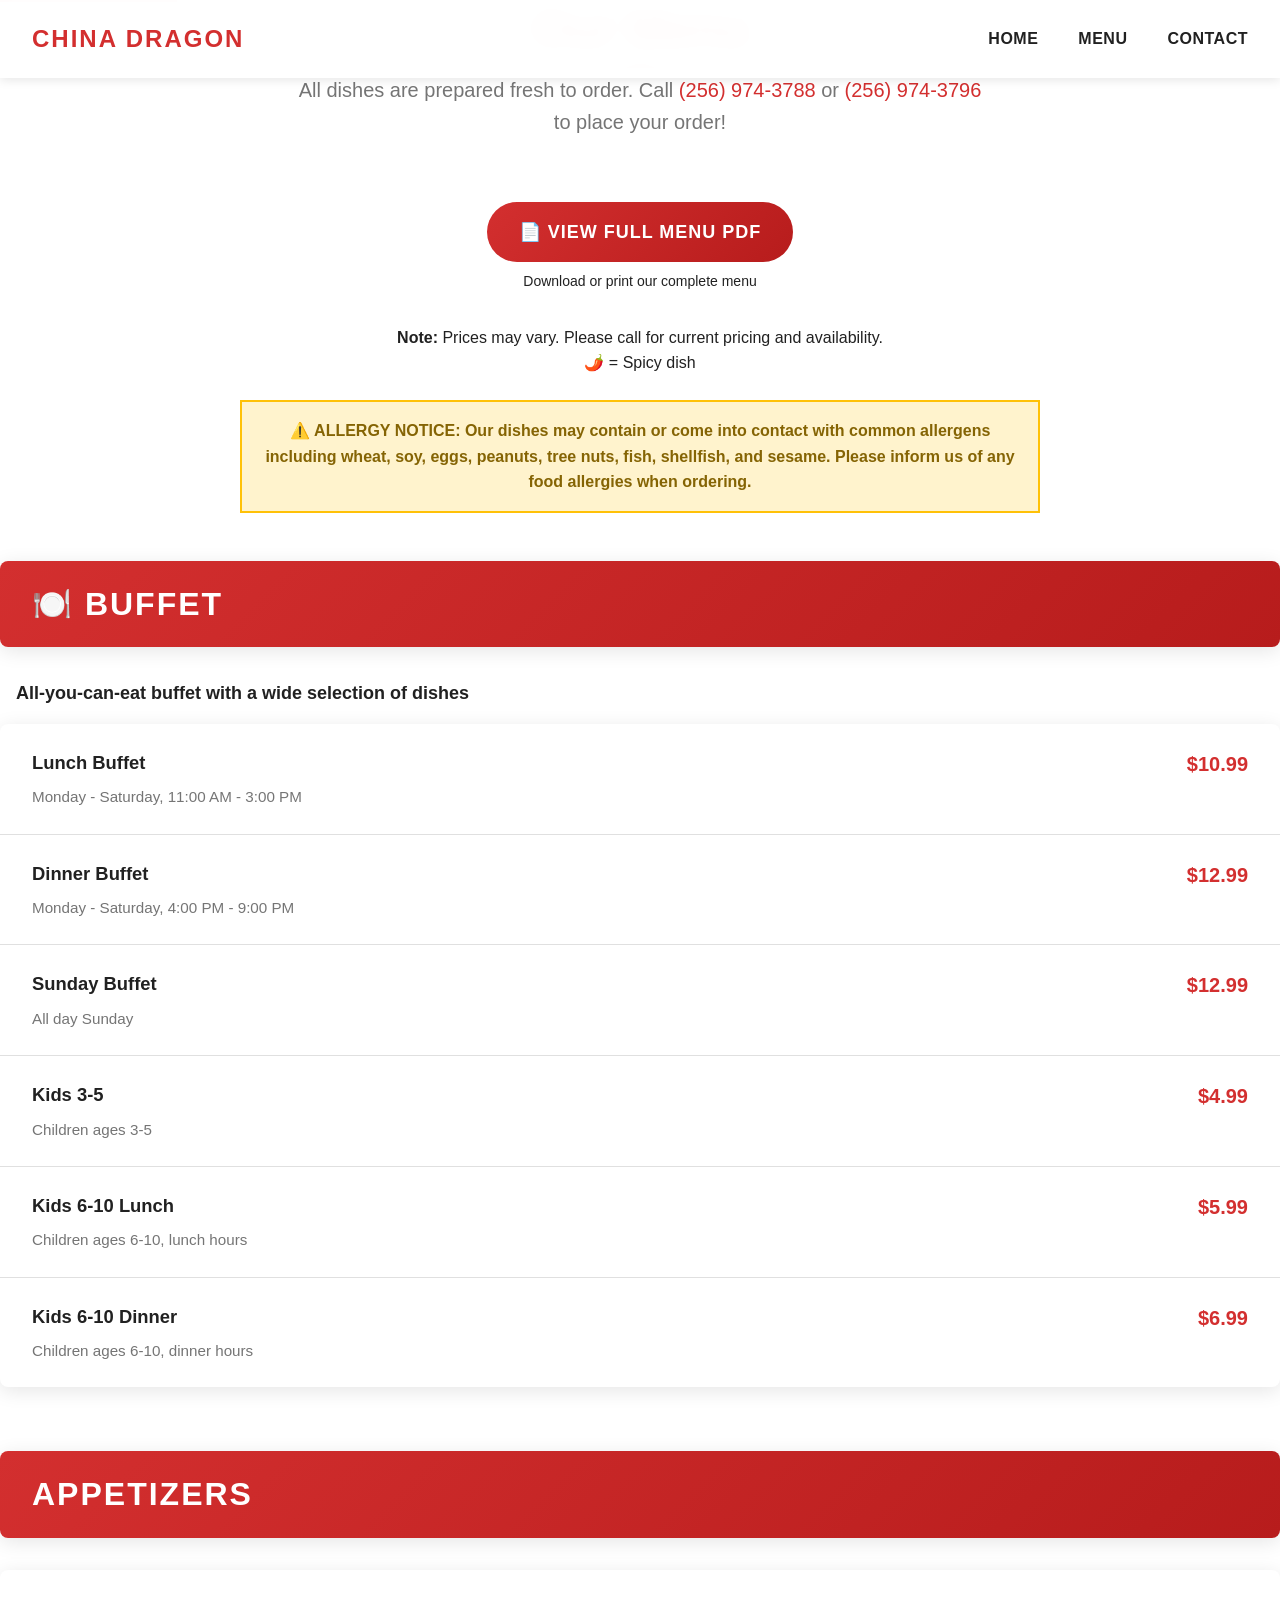
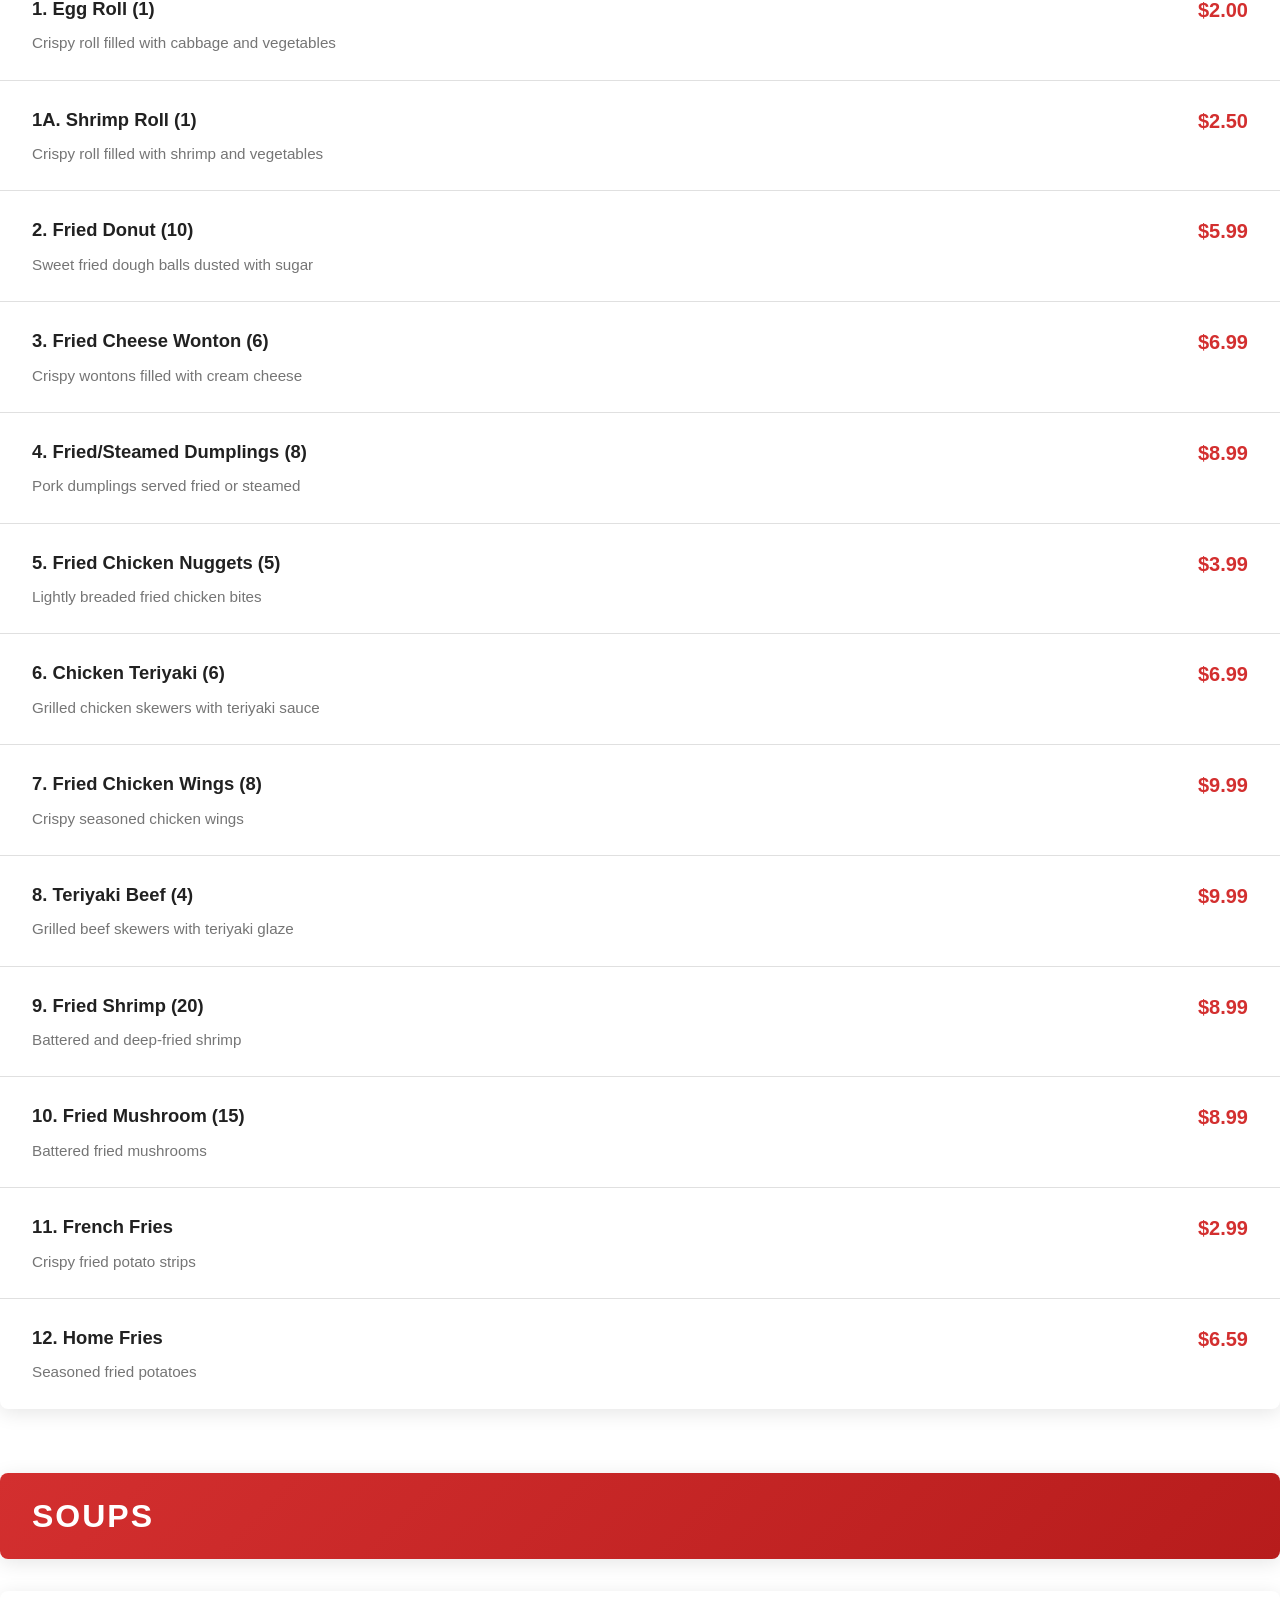
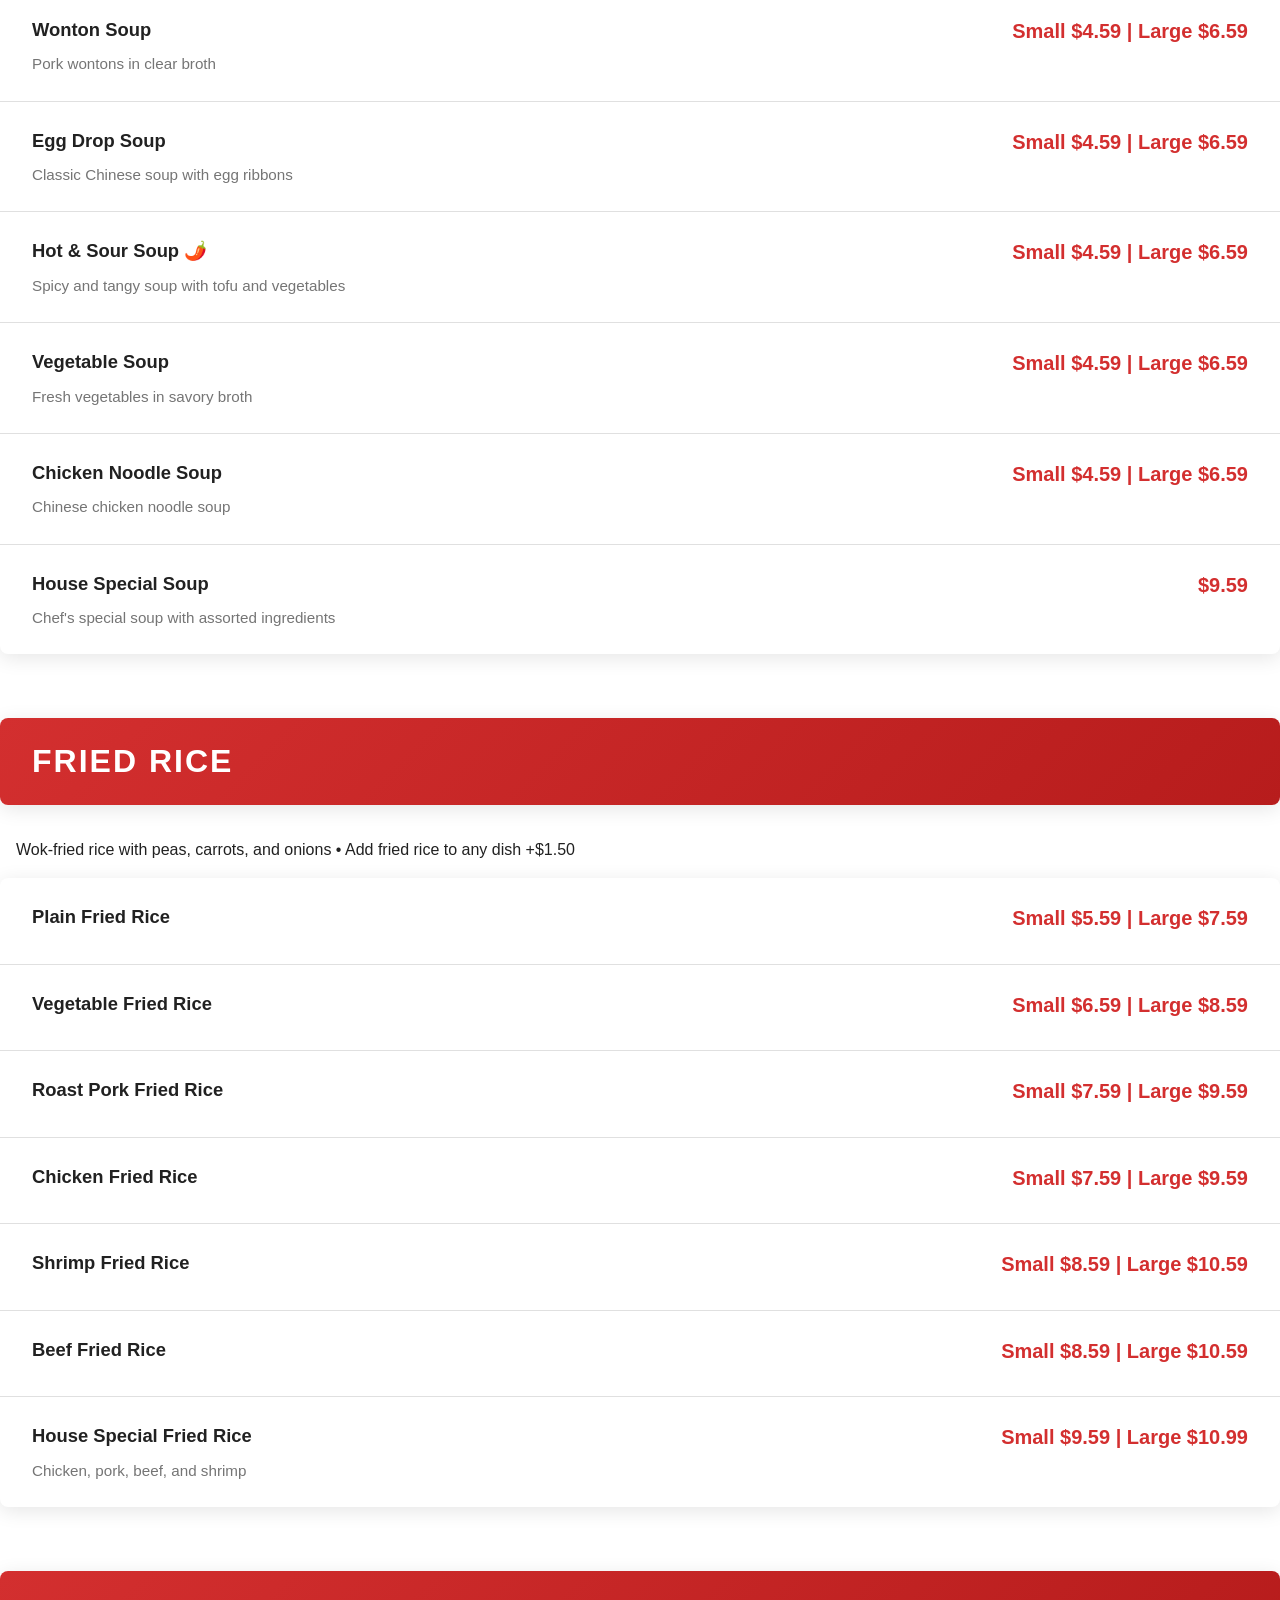
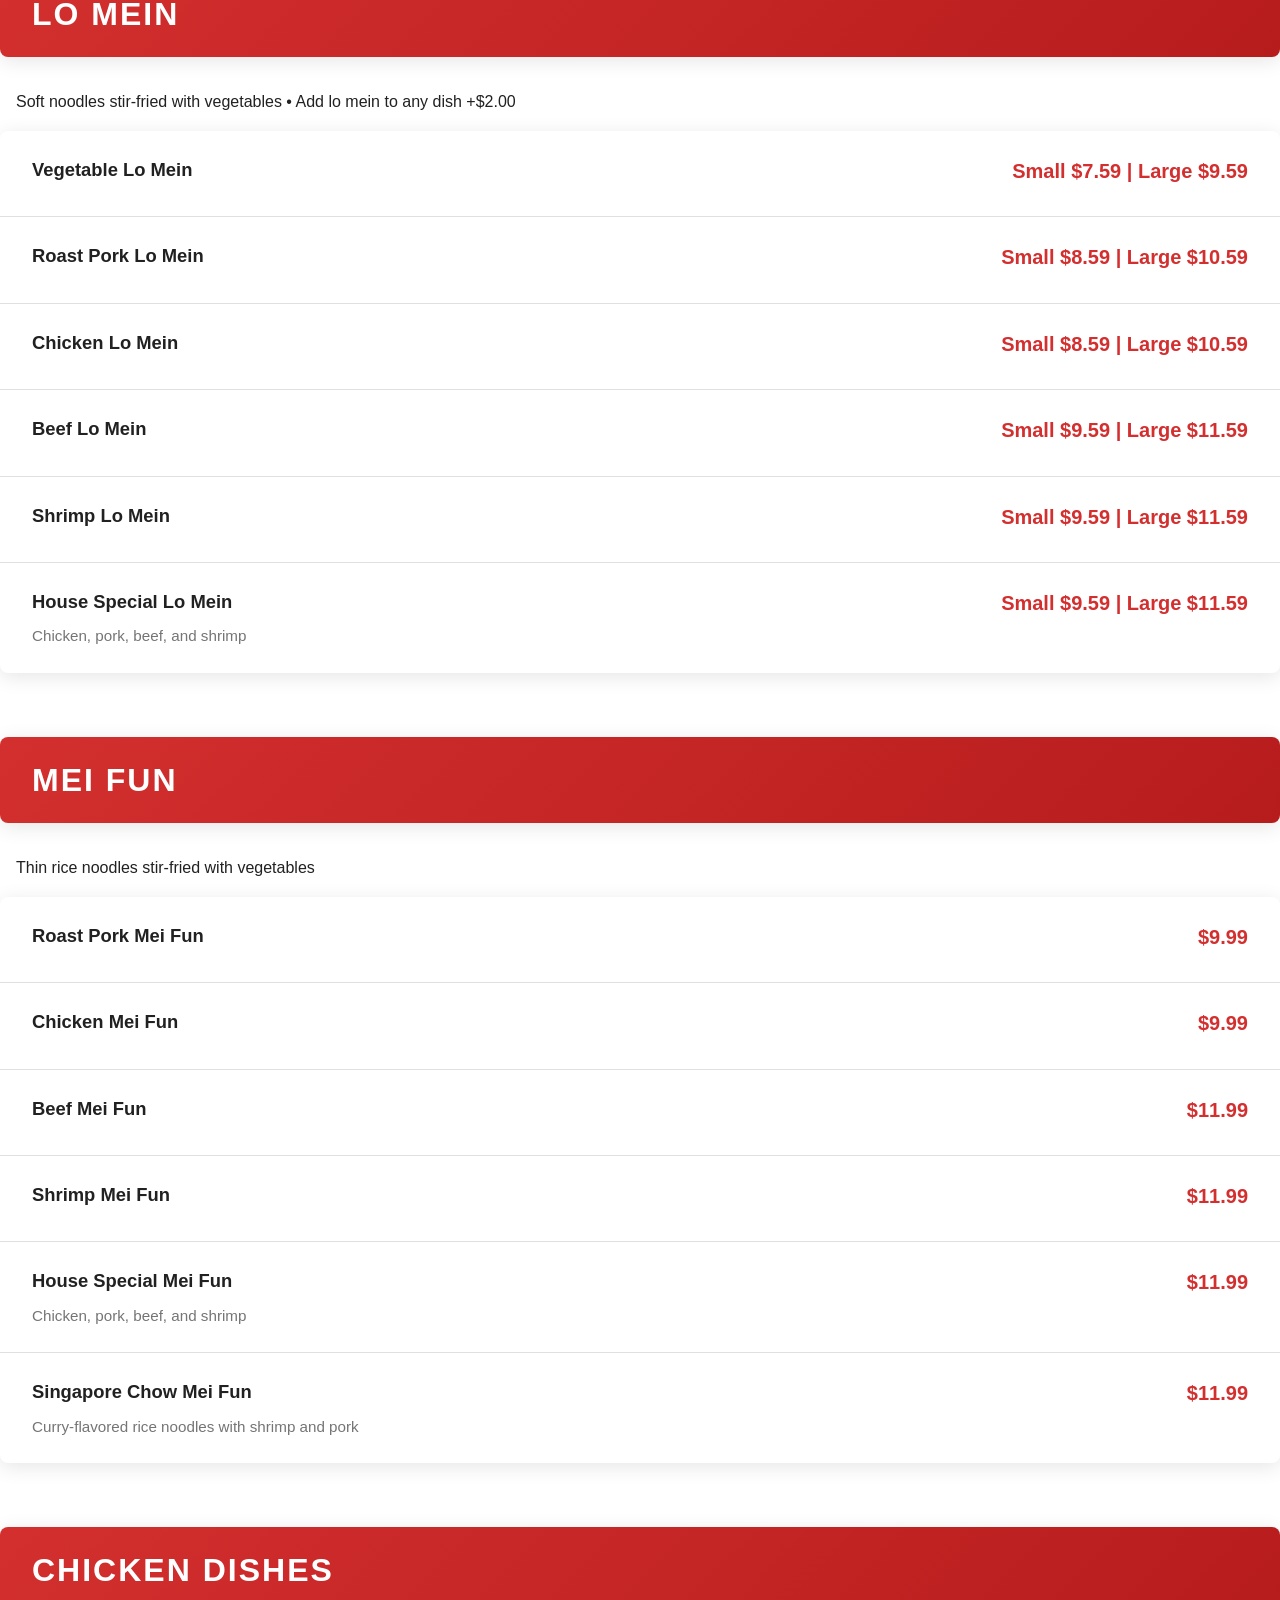
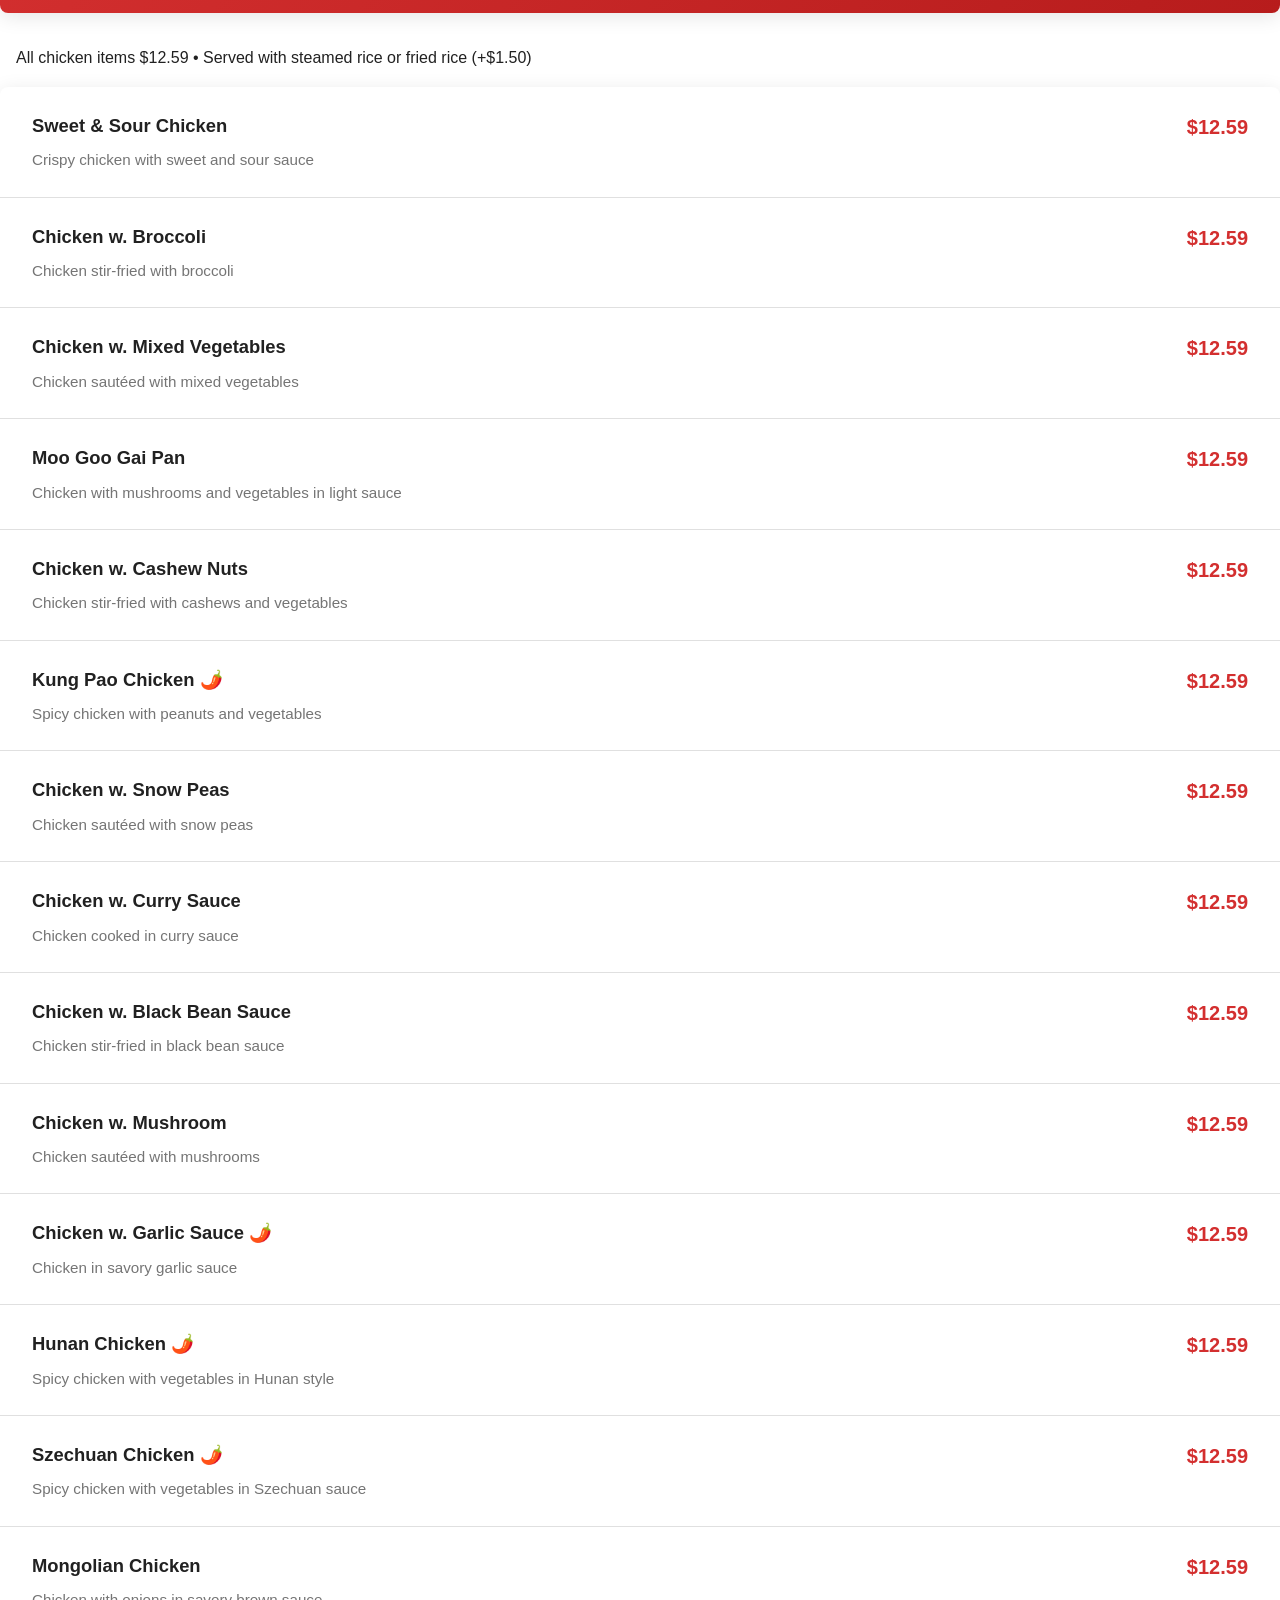
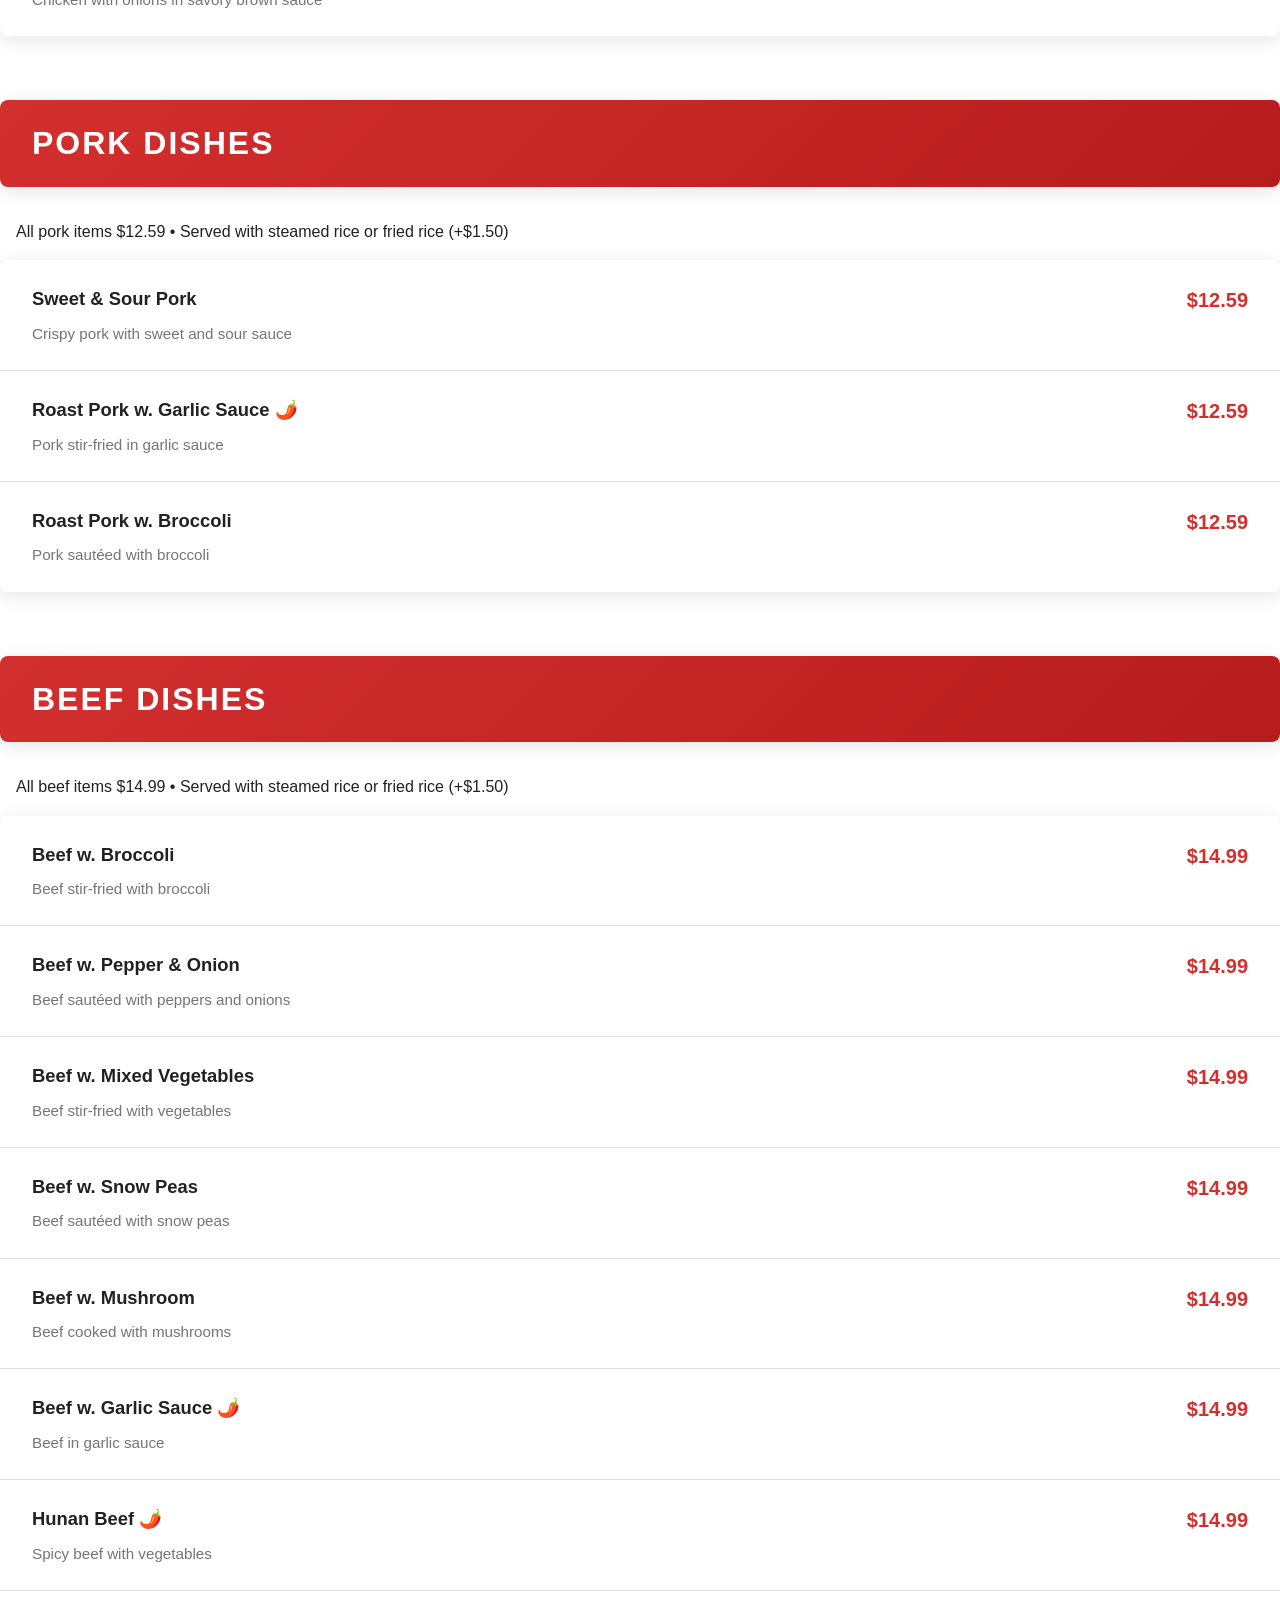
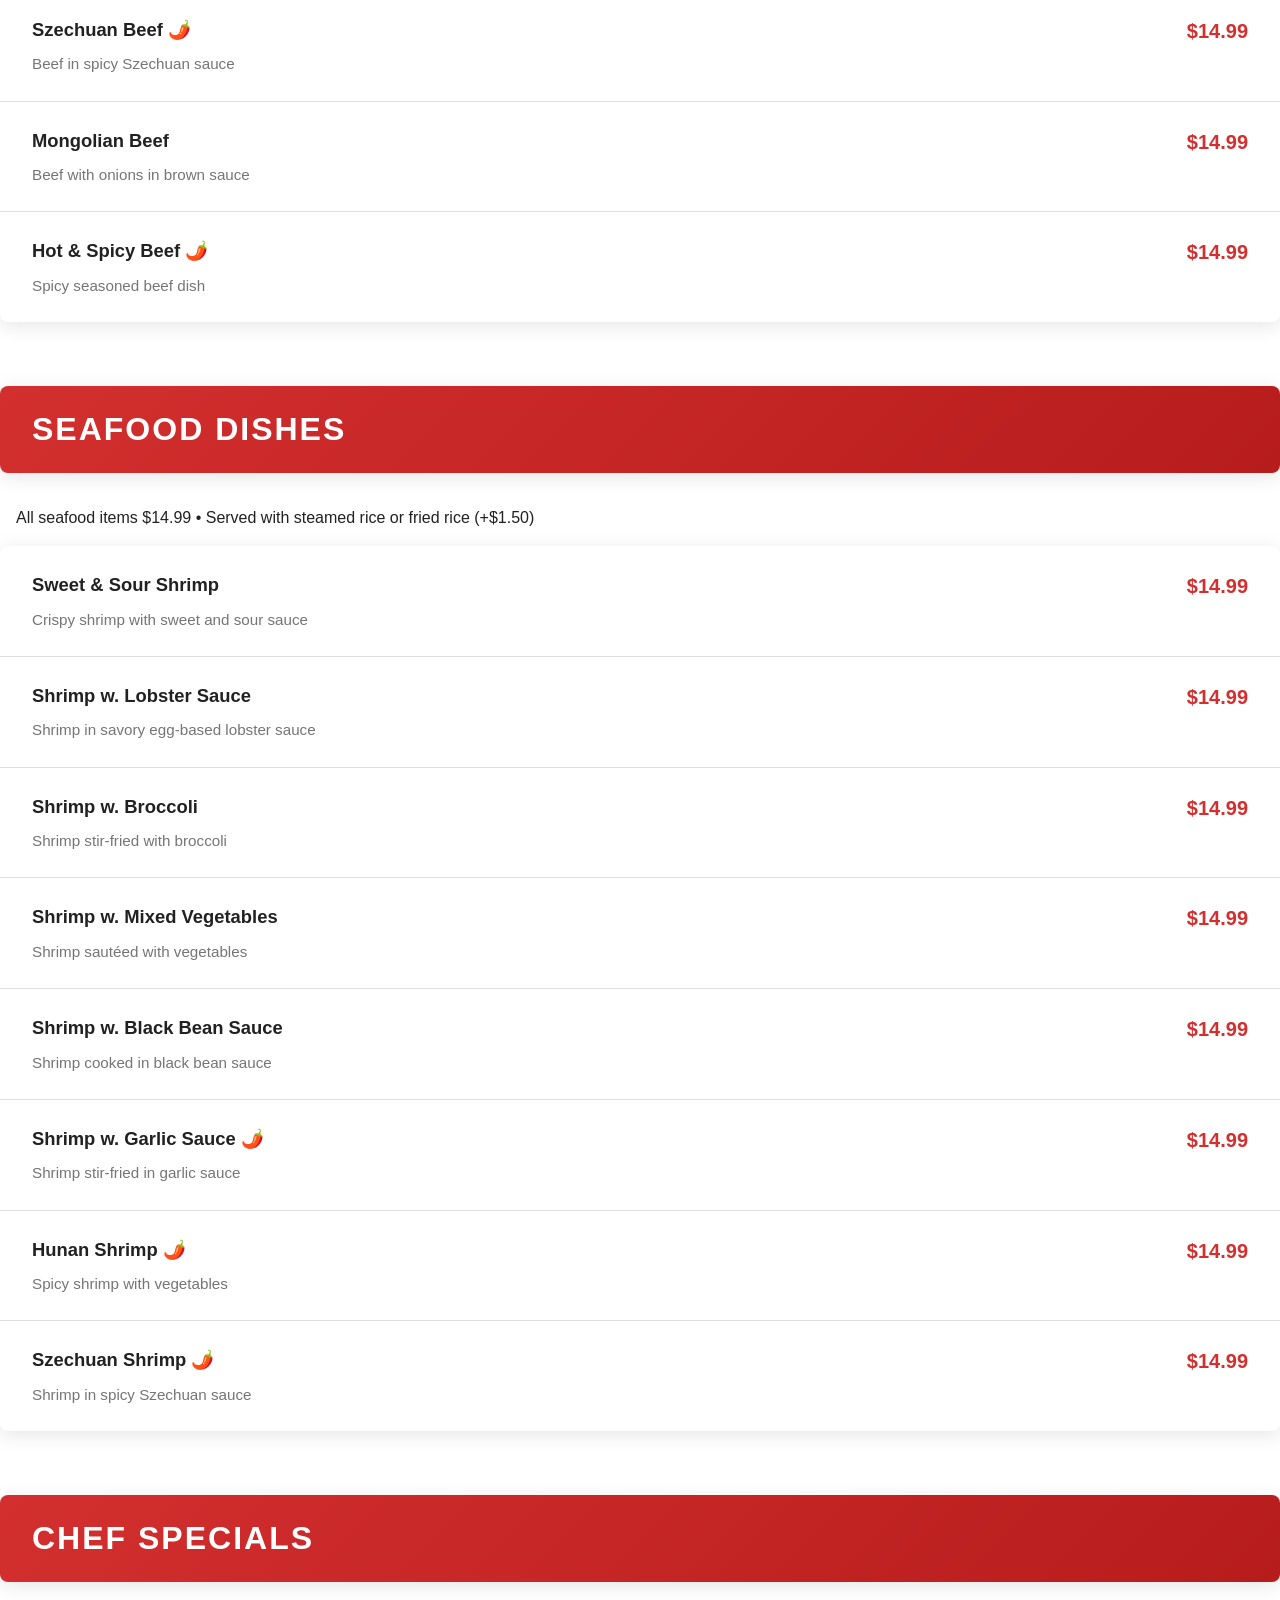
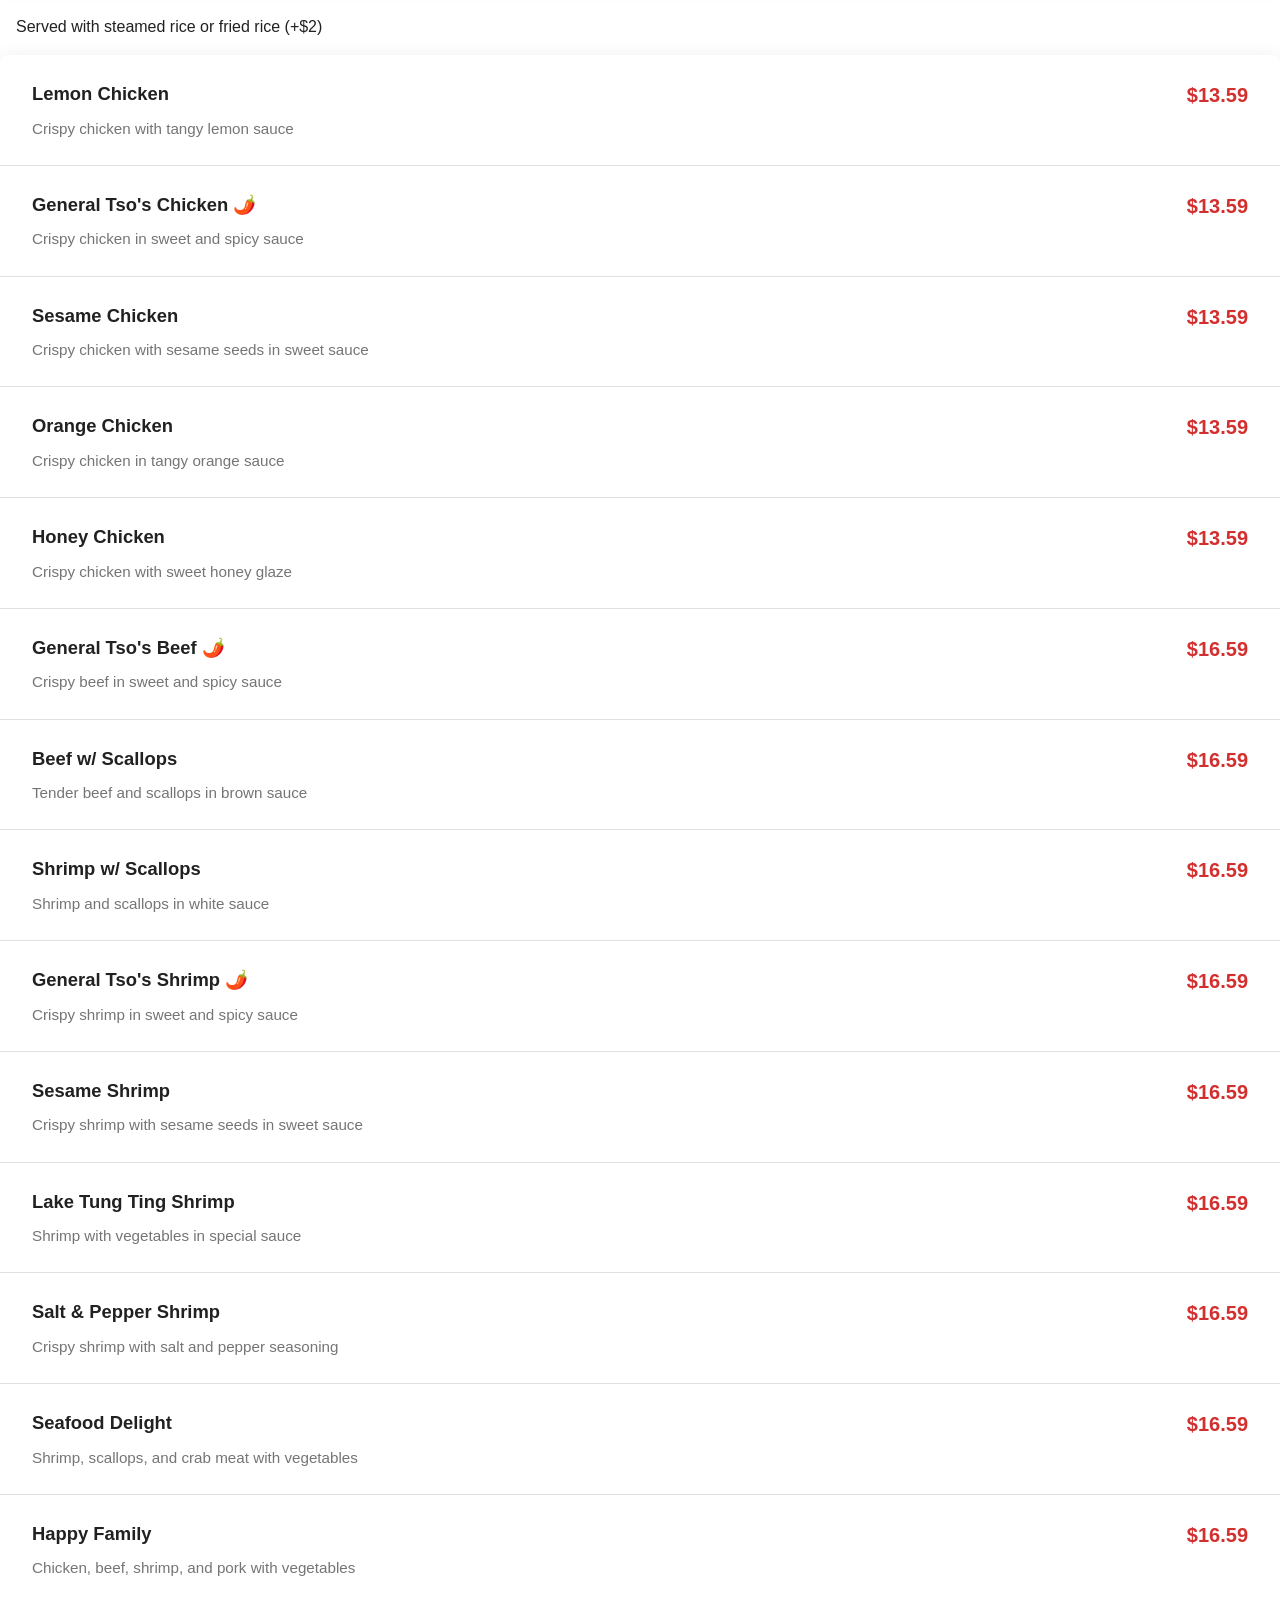
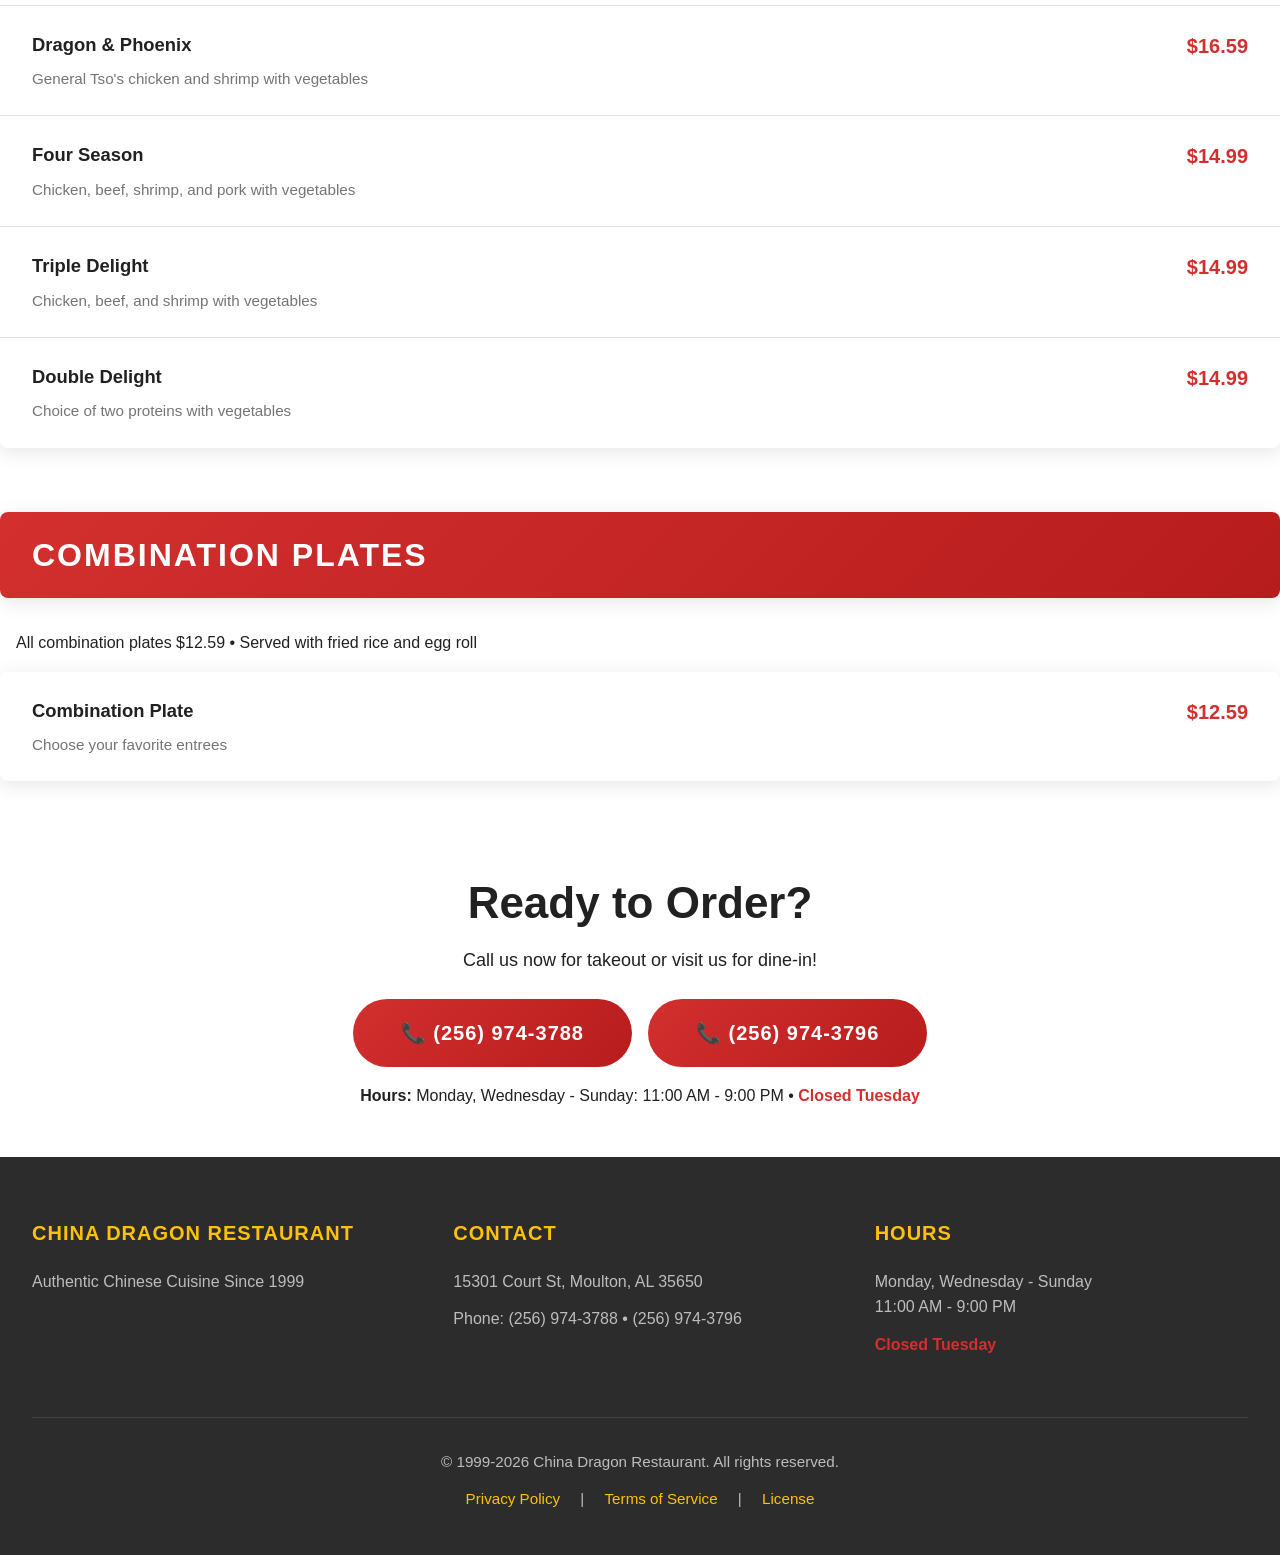
<file: public/menu.html>
<!DOCTYPE html>
<html lang="en">
<head>
    <meta charset="UTF-8">
    <meta name="viewport" content="width=device-width, initial-scale=1.0">
    <meta http-equiv="Content-Security-Policy" content="default-src 'self'; script-src 'self' 'unsafe-inline'; style-src 'self' 'unsafe-inline'; img-src 'self' data: https:; font-src 'self'; connect-src 'self'">
    <meta name="description" content="China Dragon Restaurant Menu - Authentic Chinese cuisine including appetizers, entrees, fried rice, lo mein, and more. Moulton, AL">
    <meta name="keywords" content="Chinese menu, Chinese food, Moulton restaurant menu, takeout menu">
    <title>Menu - China Dragon Restaurant</title>
    <link rel="stylesheet" href="css/main.css">
</head>
<body>
    <a href="#main-content" class="skip-link">Skip to main content</a>
    
    <header role="banner">
        <nav role="navigation" aria-label="Main navigation">
            <div class="nav-container">
                <div class="logo">
                    <a href="index.html">China Dragon</a>
                </div>
                <ul class="nav-menu">
                    <li><a href="index.html">Home</a></li>
                    <li><a href="menu.html" aria-current="page">Menu</a></li>
                    <li><a href="contact.html">Contact</a></li>
                </ul>
            </div>
        </nav>
    </header>

    <main id="main-content" role="main">
        <div class="container">
            <h1 class="section-title">Our Menu</h1>
            <p class="section-subtitle">All dishes are prepared fresh to order. Call <a href="tel:+12569743788">(256) 974-3788</a> or <a href="tel:+12569743796">(256) 974-3796</a> to place your order!</p>
            
            <!-- PDF Menu Download Button -->
            <div style="text-align: center; margin: 2rem 0;">
                <a href="images/china-dragon-menu.pdf" target="_blank" class="btn btn-primary" style="font-size: 1.125rem; padding: 1rem 2rem; display: inline-flex; align-items: center; gap: 0.5rem;">
                    📄 View Full Menu PDF
                </a>
                <p style="margin-top: 0.5rem; color: var(--medium-gray); font-size: 0.875rem;">Download or print our complete menu</p>
            </div>
            
            <p style="text-align: center; color: var(--medium-gray); margin-bottom: 1rem;">
                <strong>Note:</strong> Prices may vary. Please call for current pricing and availability.<br>
                <span class="spicy-indicator">🌶️</span> = Spicy dish
            </p>
            
            <!-- Allergy Warning -->
            <div style="text-align: center; margin: 1.5rem auto 3rem; padding: 1rem; background-color: #fff3cd; border: 2px solid #ffc107; border-radius: var(--border-radius); max-width: 800px;">
                <p style="margin: 0; color: #856404; font-weight: 600;">
                    ⚠️ <strong>ALLERGY NOTICE:</strong> Our dishes may contain or come into contact with common allergens including wheat, soy, eggs, peanuts, tree nuts, fish, shellfish, and sesame. Please inform us of any food allergies when ordering.
                </p>
            </div>

            <!-- Buffet -->
            <div class="menu-category">
                <h2 id="buffet">🍽️ Buffet</h2>
                <p style="padding: 0 1rem; color: var(--medium-gray); font-size: 1.125rem; font-weight: 600;">All-you-can-eat buffet with a wide selection of dishes</p>
                <div class="menu-items">
                    <div class="menu-item">
                        <div class="menu-item-info">
                            <div class="menu-item-name">Lunch Buffet</div>
                            <div class="menu-item-description">Monday - Saturday, 11:00 AM - 3:00 PM</div>
                        </div>
                        <div class="menu-item-price">$10.99</div>
                    </div>
                    
                    <div class="menu-item">
                        <div class="menu-item-info">
                            <div class="menu-item-name">Dinner Buffet</div>
                            <div class="menu-item-description">Monday - Saturday, 4:00 PM - 9:00 PM</div>
                        </div>
                        <div class="menu-item-price">$12.99</div>
                    </div>
                    
                    <div class="menu-item">
                        <div class="menu-item-info">
                            <div class="menu-item-name">Sunday Buffet</div>
                            <div class="menu-item-description">All day Sunday</div>
                        </div>
                        <div class="menu-item-price">$12.99</div>
                    </div>
                    
                    <div class="menu-item">
                        <div class="menu-item-info">
                            <div class="menu-item-name">Kids 3-5</div>
                            <div class="menu-item-description">Children ages 3-5</div>
                        </div>
                        <div class="menu-item-price">$4.99</div>
                    </div>
                    
                    <div class="menu-item">
                        <div class="menu-item-info">
                            <div class="menu-item-name">Kids 6-10 Lunch</div>
                            <div class="menu-item-description">Children ages 6-10, lunch hours</div>
                        </div>
                        <div class="menu-item-price">$5.99</div>
                    </div>
                    
                    <div class="menu-item">
                        <div class="menu-item-info">
                            <div class="menu-item-name">Kids 6-10 Dinner</div>
                            <div class="menu-item-description">Children ages 6-10, dinner hours</div>
                        </div>
                        <div class="menu-item-price">$6.99</div>
                    </div>
                </div>
            </div>

            <!-- Appetizers -->
            <div class="menu-category">
                <h2 id="appetizers">Appetizers</h2>
                <div class="menu-items">
                    <div class="menu-item">
                        <div class="menu-item-info">
                            <div class="menu-item-name">1. Egg Roll (1)</div>
                            <div class="menu-item-description">Crispy roll filled with cabbage and vegetables</div>
                        </div>
                        <div class="menu-item-price">$2.00</div>
                    </div>
                    
                    <div class="menu-item">
                        <div class="menu-item-info">
                            <div class="menu-item-name">1A. Shrimp Roll (1)</div>
                            <div class="menu-item-description">Crispy roll filled with shrimp and vegetables</div>
                        </div>
                        <div class="menu-item-price">$2.50</div>
                    </div>
                    
                    <div class="menu-item">
                        <div class="menu-item-info">
                            <div class="menu-item-name">2. Fried Donut (10)</div>
                            <div class="menu-item-description">Sweet fried dough balls dusted with sugar</div>
                        </div>
                        <div class="menu-item-price">$5.99</div>
                    </div>
                    
                    <div class="menu-item">
                        <div class="menu-item-info">
                            <div class="menu-item-name">3. Fried Cheese Wonton (6)</div>
                            <div class="menu-item-description">Crispy wontons filled with cream cheese</div>
                        </div>
                        <div class="menu-item-price">$6.99</div>
                    </div>
                    
                    <div class="menu-item">
                        <div class="menu-item-info">
                            <div class="menu-item-name">4. Fried/Steamed Dumplings (8)</div>
                            <div class="menu-item-description">Pork dumplings served fried or steamed</div>
                        </div>
                        <div class="menu-item-price">$8.99</div>
                    </div>
                    
                    <div class="menu-item">
                        <div class="menu-item-info">
                            <div class="menu-item-name">5. Fried Chicken Nuggets (5)</div>
                            <div class="menu-item-description">Lightly breaded fried chicken bites</div>
                        </div>
                        <div class="menu-item-price">$3.99</div>
                    </div>
                    
                    <div class="menu-item">
                        <div class="menu-item-info">
                            <div class="menu-item-name">6. Chicken Teriyaki (6)</div>
                            <div class="menu-item-description">Grilled chicken skewers with teriyaki sauce</div>
                        </div>
                        <div class="menu-item-price">$6.99</div>
                    </div>
                    
                    <div class="menu-item">
                        <div class="menu-item-info">
                            <div class="menu-item-name">7. Fried Chicken Wings (8)</div>
                            <div class="menu-item-description">Crispy seasoned chicken wings</div>
                        </div>
                        <div class="menu-item-price">$9.99</div>
                    </div>
                    
                    <div class="menu-item">
                        <div class="menu-item-info">
                            <div class="menu-item-name">8. Teriyaki Beef (4)</div>
                            <div class="menu-item-description">Grilled beef skewers with teriyaki glaze</div>
                        </div>
                        <div class="menu-item-price">$9.99</div>
                    </div>
                    
                    <div class="menu-item">
                        <div class="menu-item-info">
                            <div class="menu-item-name">9. Fried Shrimp (20)</div>
                            <div class="menu-item-description">Battered and deep-fried shrimp</div>
                        </div>
                        <div class="menu-item-price">$8.99</div>
                    </div>
                    
                    <div class="menu-item">
                        <div class="menu-item-info">
                            <div class="menu-item-name">10. Fried Mushroom (15)</div>
                            <div class="menu-item-description">Battered fried mushrooms</div>
                        </div>
                        <div class="menu-item-price">$8.99</div>
                    </div>
                    
                    <div class="menu-item">
                        <div class="menu-item-info">
                            <div class="menu-item-name">11. French Fries</div>
                            <div class="menu-item-description">Crispy fried potato strips</div>
                        </div>
                        <div class="menu-item-price">$2.99</div>
                    </div>
                    
                    <div class="menu-item">
                        <div class="menu-item-info">
                            <div class="menu-item-name">12. Home Fries</div>
                            <div class="menu-item-description">Seasoned fried potatoes</div>
                        </div>
                        <div class="menu-item-price">$6.59</div>
                    </div>
                </div>
            </div>

            <!-- Soups -->
            <div class="menu-category">
                <h2 id="soups">Soups</h2>
                <div class="menu-items">
                    <div class="menu-item">
                        <div class="menu-item-info">
                            <div class="menu-item-name">Wonton Soup</div>
                            <div class="menu-item-description">Pork wontons in clear broth</div>
                        </div>
                        <div class="menu-item-price">Small $4.59 | Large $6.59</div>
                    </div>
                    
                    <div class="menu-item">
                        <div class="menu-item-info">
                            <div class="menu-item-name">Egg Drop Soup</div>
                            <div class="menu-item-description">Classic Chinese soup with egg ribbons</div>
                        </div>
                        <div class="menu-item-price">Small $4.59 | Large $6.59</div>
                    </div>
                    
                    <div class="menu-item">
                        <div class="menu-item-info">
                            <div class="menu-item-name">Hot & Sour Soup <span class="spicy-indicator">🌶️</span></div>
                            <div class="menu-item-description">Spicy and tangy soup with tofu and vegetables</div>
                        </div>
                        <div class="menu-item-price">Small $4.59 | Large $6.59</div>
                    </div>
                    
                    <div class="menu-item">
                        <div class="menu-item-info">
                            <div class="menu-item-name">Vegetable Soup</div>
                            <div class="menu-item-description">Fresh vegetables in savory broth</div>
                        </div>
                        <div class="menu-item-price">Small $4.59 | Large $6.59</div>
                    </div>
                    
                    <div class="menu-item">
                        <div class="menu-item-info">
                            <div class="menu-item-name">Chicken Noodle Soup</div>
                            <div class="menu-item-description">Chinese chicken noodle soup</div>
                        </div>
                        <div class="menu-item-price">Small $4.59 | Large $6.59</div>
                    </div>
                    
                    <div class="menu-item">
                        <div class="menu-item-info">
                            <div class="menu-item-name">House Special Soup</div>
                            <div class="menu-item-description">Chef's special soup with assorted ingredients</div>
                        </div>
                        <div class="menu-item-price">$9.59</div>
                    </div>
                </div>
            </div>

            <!-- Fried Rice -->
            <div class="menu-category">
                <h2 id="fried-rice">Fried Rice</h2>
                <p style="padding: 0 1rem; color: var(--medium-gray);">Wok-fried rice with peas, carrots, and onions • Add fried rice to any dish +$1.50</p>
                <div class="menu-items">
                    <div class="menu-item">
                        <div class="menu-item-info">
                            <div class="menu-item-name">Plain Fried Rice</div>
                        </div>
                        <div class="menu-item-price">Small $5.59 | Large $7.59</div>
                    </div>
                    
                    <div class="menu-item">
                        <div class="menu-item-info">
                            <div class="menu-item-name">Vegetable Fried Rice</div>
                        </div>
                        <div class="menu-item-price">Small $6.59 | Large $8.59</div>
                    </div>
                    
                    <div class="menu-item">
                        <div class="menu-item-info">
                            <div class="menu-item-name">Roast Pork Fried Rice</div>
                        </div>
                        <div class="menu-item-price">Small $7.59 | Large $9.59</div>
                    </div>
                    
                    <div class="menu-item">
                        <div class="menu-item-info">
                            <div class="menu-item-name">Chicken Fried Rice</div>
                        </div>
                        <div class="menu-item-price">Small $7.59 | Large $9.59</div>
                    </div>
                    
                    <div class="menu-item">
                        <div class="menu-item-info">
                            <div class="menu-item-name">Shrimp Fried Rice</div>
                        </div>
                        <div class="menu-item-price">Small $8.59 | Large $10.59</div>
                    </div>
                    
                    <div class="menu-item">
                        <div class="menu-item-info">
                            <div class="menu-item-name">Beef Fried Rice</div>
                        </div>
                        <div class="menu-item-price">Small $8.59 | Large $10.59</div>
                    </div>
                    
                    <div class="menu-item">
                        <div class="menu-item-info">
                            <div class="menu-item-name">House Special Fried Rice</div>
                            <div class="menu-item-description">Chicken, pork, beef, and shrimp</div>
                        </div>
                        <div class="menu-item-price">Small $9.59 | Large $10.99</div>
                    </div>
                </div>
            </div>

            <!-- Lo Mein -->
            <div class="menu-category">
                <h2 id="lo-mein">Lo Mein</h2>
                <p style="padding: 0 1rem; color: var(--medium-gray);">Soft noodles stir-fried with vegetables • Add lo mein to any dish +$2.00</p>
                <div class="menu-items">
                    <div class="menu-item">
                        <div class="menu-item-info">
                            <div class="menu-item-name">Vegetable Lo Mein</div>
                        </div>
                        <div class="menu-item-price">Small $7.59 | Large $9.59</div>
                    </div>
                    
                    <div class="menu-item">
                        <div class="menu-item-info">
                            <div class="menu-item-name">Roast Pork Lo Mein</div>
                        </div>
                        <div class="menu-item-price">Small $8.59 | Large $10.59</div>
                    </div>
                    
                    <div class="menu-item">
                        <div class="menu-item-info">
                            <div class="menu-item-name">Chicken Lo Mein</div>
                        </div>
                        <div class="menu-item-price">Small $8.59 | Large $10.59</div>
                    </div>
                    
                    <div class="menu-item">
                        <div class="menu-item-info">
                            <div class="menu-item-name">Beef Lo Mein</div>
                        </div>
                        <div class="menu-item-price">Small $9.59 | Large $11.59</div>
                    </div>
                    
                    <div class="menu-item">
                        <div class="menu-item-info">
                            <div class="menu-item-name">Shrimp Lo Mein</div>
                        </div>
                        <div class="menu-item-price">Small $9.59 | Large $11.59</div>
                    </div>
                    
                    <div class="menu-item">
                        <div class="menu-item-info">
                            <div class="menu-item-name">House Special Lo Mein</div>
                            <div class="menu-item-description">Chicken, pork, beef, and shrimp</div>
                        </div>
                        <div class="menu-item-price">Small $9.59 | Large $11.59</div>
                    </div>
                </div>
            </div>

            <!-- Mei Fun -->
            <div class="menu-category">
                <h2 id="mei-fun">Mei Fun</h2>
                <p style="padding: 0 1rem; color: var(--medium-gray);">Thin rice noodles stir-fried with vegetables</p>
                <div class="menu-items">
                    <div class="menu-item">
                        <div class="menu-item-info">
                            <div class="menu-item-name">Roast Pork Mei Fun</div>
                        </div>
                        <div class="menu-item-price">$9.99</div>
                    </div>
                    
                    <div class="menu-item">
                        <div class="menu-item-info">
                            <div class="menu-item-name">Chicken Mei Fun</div>
                        </div>
                        <div class="menu-item-price">$9.99</div>
                    </div>
                    
                    <div class="menu-item">
                        <div class="menu-item-info">
                            <div class="menu-item-name">Beef Mei Fun</div>
                        </div>
                        <div class="menu-item-price">$11.99</div>
                    </div>
                    
                    <div class="menu-item">
                        <div class="menu-item-info">
                            <div class="menu-item-name">Shrimp Mei Fun</div>
                        </div>
                        <div class="menu-item-price">$11.99</div>
                    </div>
                    
                    <div class="menu-item">
                        <div class="menu-item-info">
                            <div class="menu-item-name">House Special Mei Fun</div>
                            <div class="menu-item-description">Chicken, pork, beef, and shrimp</div>
                        </div>
                        <div class="menu-item-price">$11.99</div>
                    </div>
                    
                    <div class="menu-item">
                        <div class="menu-item-info">
                            <div class="menu-item-name">Singapore Chow Mei Fun</div>
                            <div class="menu-item-description">Curry-flavored rice noodles with shrimp and pork</div>
                        </div>
                        <div class="menu-item-price">$11.99</div>
                    </div>
                </div>
            </div>

            <!-- Chicken Dishes -->
            <div class="menu-category">
                <h2 id="chicken">Chicken Dishes</h2>
                <p style="padding: 0 1rem; color: var(--medium-gray);">All chicken items $12.59 • Served with steamed rice or fried rice (+$1.50)</p>
                <div class="menu-items">
                    <div class="menu-item">
                        <div class="menu-item-info">
                            <div class="menu-item-name">Sweet & Sour Chicken</div>
                            <div class="menu-item-description">Crispy chicken with sweet and sour sauce</div>
                        </div>
                        <div class="menu-item-price">$12.59</div>
                    </div>
                    
                    <div class="menu-item">
                        <div class="menu-item-info">
                            <div class="menu-item-name">Chicken w. Broccoli</div>
                            <div class="menu-item-description">Chicken stir-fried with broccoli</div>
                        </div>
                        <div class="menu-item-price">$12.59</div>
                    </div>
                    
                    <div class="menu-item">
                        <div class="menu-item-info">
                            <div class="menu-item-name">Chicken w. Mixed Vegetables</div>
                            <div class="menu-item-description">Chicken sautéed with mixed vegetables</div>
                        </div>
                        <div class="menu-item-price">$12.59</div>
                    </div>
                    
                    <div class="menu-item">
                        <div class="menu-item-info">
                            <div class="menu-item-name">Moo Goo Gai Pan</div>
                            <div class="menu-item-description">Chicken with mushrooms and vegetables in light sauce</div>
                        </div>
                        <div class="menu-item-price">$12.59</div>
                    </div>
                    
                    <div class="menu-item">
                        <div class="menu-item-info">
                            <div class="menu-item-name">Chicken w. Cashew Nuts</div>
                            <div class="menu-item-description">Chicken stir-fried with cashews and vegetables</div>
                        </div>
                        <div class="menu-item-price">$12.59</div>
                    </div>
                    
                    <div class="menu-item">
                        <div class="menu-item-info">
                            <div class="menu-item-name">Kung Pao Chicken <span class="spicy-indicator">🌶️</span></div>
                            <div class="menu-item-description">Spicy chicken with peanuts and vegetables</div>
                        </div>
                        <div class="menu-item-price">$12.59</div>
                    </div>
                    
                    <div class="menu-item">
                        <div class="menu-item-info">
                            <div class="menu-item-name">Chicken w. Snow Peas</div>
                            <div class="menu-item-description">Chicken sautéed with snow peas</div>
                        </div>
                        <div class="menu-item-price">$12.59</div>
                    </div>
                    
                    <div class="menu-item">
                        <div class="menu-item-info">
                            <div class="menu-item-name">Chicken w. Curry Sauce</div>
                            <div class="menu-item-description">Chicken cooked in curry sauce</div>
                        </div>
                        <div class="menu-item-price">$12.59</div>
                    </div>
                    
                    <div class="menu-item">
                        <div class="menu-item-info">
                            <div class="menu-item-name">Chicken w. Black Bean Sauce</div>
                            <div class="menu-item-description">Chicken stir-fried in black bean sauce</div>
                        </div>
                        <div class="menu-item-price">$12.59</div>
                    </div>
                    
                    <div class="menu-item">
                        <div class="menu-item-info">
                            <div class="menu-item-name">Chicken w. Mushroom</div>
                            <div class="menu-item-description">Chicken sautéed with mushrooms</div>
                        </div>
                        <div class="menu-item-price">$12.59</div>
                    </div>
                    
                    <div class="menu-item">
                        <div class="menu-item-info">
                            <div class="menu-item-name">Chicken w. Garlic Sauce <span class="spicy-indicator">🌶️</span></div>
                            <div class="menu-item-description">Chicken in savory garlic sauce</div>
                        </div>
                        <div class="menu-item-price">$12.59</div>
                    </div>
                    
                    <div class="menu-item">
                        <div class="menu-item-info">
                            <div class="menu-item-name">Hunan Chicken <span class="spicy-indicator">🌶️</span></div>
                            <div class="menu-item-description">Spicy chicken with vegetables in Hunan style</div>
                        </div>
                        <div class="menu-item-price">$12.59</div>
                    </div>
                    
                    <div class="menu-item">
                        <div class="menu-item-info">
                            <div class="menu-item-name">Szechuan Chicken <span class="spicy-indicator">🌶️</span></div>
                            <div class="menu-item-description">Spicy chicken with vegetables in Szechuan sauce</div>
                        </div>
                        <div class="menu-item-price">$12.59</div>
                    </div>
                    
                    <div class="menu-item">
                        <div class="menu-item-info">
                            <div class="menu-item-name">Mongolian Chicken</div>
                            <div class="menu-item-description">Chicken with onions in savory brown sauce</div>
                        </div>
                        <div class="menu-item-price">$12.59</div>
                    </div>
                </div>
            </div>

            <!-- Pork Dishes -->
            <div class="menu-category">
                <h2 id="pork">Pork Dishes</h2>
                <p style="padding: 0 1rem; color: var(--medium-gray);">All pork items $12.59 • Served with steamed rice or fried rice (+$1.50)</p>
                <div class="menu-items">
                    <div class="menu-item">
                        <div class="menu-item-info">
                            <div class="menu-item-name">Sweet & Sour Pork</div>
                            <div class="menu-item-description">Crispy pork with sweet and sour sauce</div>
                        </div>
                        <div class="menu-item-price">$12.59</div>
                    </div>
                    
                    <div class="menu-item">
                        <div class="menu-item-info">
                            <div class="menu-item-name">Roast Pork w. Garlic Sauce <span class="spicy-indicator">🌶️</span></div>
                            <div class="menu-item-description">Pork stir-fried in garlic sauce</div>
                        </div>
                        <div class="menu-item-price">$12.59</div>
                    </div>
                    
                    <div class="menu-item">
                        <div class="menu-item-info">
                            <div class="menu-item-name">Roast Pork w. Broccoli</div>
                            <div class="menu-item-description">Pork sautéed with broccoli</div>
                        </div>
                        <div class="menu-item-price">$12.59</div>
                    </div>
                </div>
            </div>

            <!-- Beef Dishes -->
            <div class="menu-category">
                <h2 id="beef">Beef Dishes</h2>
                <p style="padding: 0 1rem; color: var(--medium-gray);">All beef items $14.99 • Served with steamed rice or fried rice (+$1.50)</p>
                <div class="menu-items">
                    <div class="menu-item">
                        <div class="menu-item-info">
                            <div class="menu-item-name">Beef w. Broccoli</div>
                            <div class="menu-item-description">Beef stir-fried with broccoli</div>
                        </div>
                        <div class="menu-item-price">$14.99</div>
                    </div>
                    
                    <div class="menu-item">
                        <div class="menu-item-info">
                            <div class="menu-item-name">Beef w. Pepper & Onion</div>
                            <div class="menu-item-description">Beef sautéed with peppers and onions</div>
                        </div>
                        <div class="menu-item-price">$14.99</div>
                    </div>
                    
                    <div class="menu-item">
                        <div class="menu-item-info">
                            <div class="menu-item-name">Beef w. Mixed Vegetables</div>
                            <div class="menu-item-description">Beef stir-fried with vegetables</div>
                        </div>
                        <div class="menu-item-price">$14.99</div>
                    </div>
                    
                    <div class="menu-item">
                        <div class="menu-item-info">
                            <div class="menu-item-name">Beef w. Snow Peas</div>
                            <div class="menu-item-description">Beef sautéed with snow peas</div>
                        </div>
                        <div class="menu-item-price">$14.99</div>
                    </div>
                    
                    <div class="menu-item">
                        <div class="menu-item-info">
                            <div class="menu-item-name">Beef w. Mushroom</div>
                            <div class="menu-item-description">Beef cooked with mushrooms</div>
                        </div>
                        <div class="menu-item-price">$14.99</div>
                    </div>
                    
                    <div class="menu-item">
                        <div class="menu-item-info">
                            <div class="menu-item-name">Beef w. Garlic Sauce <span class="spicy-indicator">🌶️</span></div>
                            <div class="menu-item-description">Beef in garlic sauce</div>
                        </div>
                        <div class="menu-item-price">$14.99</div>
                    </div>
                    
                    <div class="menu-item">
                        <div class="menu-item-info">
                            <div class="menu-item-name">Hunan Beef <span class="spicy-indicator">🌶️</span></div>
                            <div class="menu-item-description">Spicy beef with vegetables</div>
                        </div>
                        <div class="menu-item-price">$14.99</div>
                    </div>
                    
                    <div class="menu-item">
                        <div class="menu-item-info">
                            <div class="menu-item-name">Szechuan Beef <span class="spicy-indicator">🌶️</span></div>
                            <div class="menu-item-description">Beef in spicy Szechuan sauce</div>
                        </div>
                        <div class="menu-item-price">$14.99</div>
                    </div>
                    
                    <div class="menu-item">
                        <div class="menu-item-info">
                            <div class="menu-item-name">Mongolian Beef</div>
                            <div class="menu-item-description">Beef with onions in brown sauce</div>
                        </div>
                        <div class="menu-item-price">$14.99</div>
                    </div>
                    
                    <div class="menu-item">
                        <div class="menu-item-info">
                            <div class="menu-item-name">Hot & Spicy Beef <span class="spicy-indicator">🌶️</span></div>
                            <div class="menu-item-description">Spicy seasoned beef dish</div>
                        </div>
                        <div class="menu-item-price">$14.99</div>
                    </div>
                </div>
            </div>

            <!-- Seafood Dishes -->
            <div class="menu-category">
                <h2 id="seafood">Seafood Dishes</h2>
                <p style="padding: 0 1rem; color: var(--medium-gray);">All seafood items $14.99 • Served with steamed rice or fried rice (+$1.50)</p>
                <div class="menu-items">
                    <div class="menu-item">
                        <div class="menu-item-info">
                            <div class="menu-item-name">Sweet & Sour Shrimp</div>
                            <div class="menu-item-description">Crispy shrimp with sweet and sour sauce</div>
                        </div>
                        <div class="menu-item-price">$14.99</div>
                    </div>
                    
                    <div class="menu-item">
                        <div class="menu-item-info">
                            <div class="menu-item-name">Shrimp w. Lobster Sauce</div>
                            <div class="menu-item-description">Shrimp in savory egg-based lobster sauce</div>
                        </div>
                        <div class="menu-item-price">$14.99</div>
                    </div>
                    
                    <div class="menu-item">
                        <div class="menu-item-info">
                            <div class="menu-item-name">Shrimp w. Broccoli</div>
                            <div class="menu-item-description">Shrimp stir-fried with broccoli</div>
                        </div>
                        <div class="menu-item-price">$14.99</div>
                    </div>
                    
                    <div class="menu-item">
                        <div class="menu-item-info">
                            <div class="menu-item-name">Shrimp w. Mixed Vegetables</div>
                            <div class="menu-item-description">Shrimp sautéed with vegetables</div>
                        </div>
                        <div class="menu-item-price">$14.99</div>
                    </div>
                    
                    <div class="menu-item">
                        <div class="menu-item-info">
                            <div class="menu-item-name">Shrimp w. Black Bean Sauce</div>
                            <div class="menu-item-description">Shrimp cooked in black bean sauce</div>
                        </div>
                        <div class="menu-item-price">$14.99</div>
                    </div>
                    
                    <div class="menu-item">
                        <div class="menu-item-info">
                            <div class="menu-item-name">Shrimp w. Garlic Sauce <span class="spicy-indicator">🌶️</span></div>
                            <div class="menu-item-description">Shrimp stir-fried in garlic sauce</div>
                        </div>
                        <div class="menu-item-price">$14.99</div>
                    </div>
                    
                    <div class="menu-item">
                        <div class="menu-item-info">
                            <div class="menu-item-name">Hunan Shrimp <span class="spicy-indicator">🌶️</span></div>
                            <div class="menu-item-description">Spicy shrimp with vegetables</div>
                        </div>
                        <div class="menu-item-price">$14.99</div>
                    </div>
                    
                    <div class="menu-item">
                        <div class="menu-item-info">
                            <div class="menu-item-name">Szechuan Shrimp <span class="spicy-indicator">🌶️</span></div>
                            <div class="menu-item-description">Shrimp in spicy Szechuan sauce</div>
                        </div>
                        <div class="menu-item-price">$14.99</div>
                    </div>
                </div>
            </div>

            <!-- Chef Specials -->
            <div class="menu-category">
                <h2 id="chef-specials">Chef Specials</h2>
                <p style="padding: 0 1rem; color: var(--medium-gray);">Served with steamed rice or fried rice (+$2)</p>
                <div class="menu-items">
                    <div class="menu-item">
                        <div class="menu-item-info">
                            <div class="menu-item-name">Lemon Chicken</div>
                            <div class="menu-item-description">Crispy chicken with tangy lemon sauce</div>
                        </div>
                        <div class="menu-item-price">$13.59</div>
                    </div>
                    
                    <div class="menu-item">
                        <div class="menu-item-info">
                            <div class="menu-item-name">General Tso's Chicken <span class="spicy-indicator">🌶️</span></div>
                            <div class="menu-item-description">Crispy chicken in sweet and spicy sauce</div>
                        </div>
                        <div class="menu-item-price">$13.59</div>
                    </div>
                    
                    <div class="menu-item">
                        <div class="menu-item-info">
                            <div class="menu-item-name">Sesame Chicken</div>
                            <div class="menu-item-description">Crispy chicken with sesame seeds in sweet sauce</div>
                        </div>
                        <div class="menu-item-price">$13.59</div>
                    </div>
                    
                    <div class="menu-item">
                        <div class="menu-item-info">
                            <div class="menu-item-name">Orange Chicken</div>
                            <div class="menu-item-description">Crispy chicken in tangy orange sauce</div>
                        </div>
                        <div class="menu-item-price">$13.59</div>
                    </div>
                    
                    <div class="menu-item">
                        <div class="menu-item-info">
                            <div class="menu-item-name">Honey Chicken</div>
                            <div class="menu-item-description">Crispy chicken with sweet honey glaze</div>
                        </div>
                        <div class="menu-item-price">$13.59</div>
                    </div>
                    
                    <div class="menu-item">
                        <div class="menu-item-info">
                            <div class="menu-item-name">General Tso's Beef <span class="spicy-indicator">🌶️</span></div>
                            <div class="menu-item-description">Crispy beef in sweet and spicy sauce</div>
                        </div>
                        <div class="menu-item-price">$16.59</div>
                    </div>
                    
                    <div class="menu-item">
                        <div class="menu-item-info">
                            <div class="menu-item-name">Beef w/ Scallops</div>
                            <div class="menu-item-description">Tender beef and scallops in brown sauce</div>
                        </div>
                        <div class="menu-item-price">$16.59</div>
                    </div>
                    
                    <div class="menu-item">
                        <div class="menu-item-info">
                            <div class="menu-item-name">Shrimp w/ Scallops</div>
                            <div class="menu-item-description">Shrimp and scallops in white sauce</div>
                        </div>
                        <div class="menu-item-price">$16.59</div>
                    </div>
                    
                    <div class="menu-item">
                        <div class="menu-item-info">
                            <div class="menu-item-name">General Tso's Shrimp <span class="spicy-indicator">🌶️</span></div>
                            <div class="menu-item-description">Crispy shrimp in sweet and spicy sauce</div>
                        </div>
                        <div class="menu-item-price">$16.59</div>
                    </div>
                    
                    <div class="menu-item">
                        <div class="menu-item-info">
                            <div class="menu-item-name">Sesame Shrimp</div>
                            <div class="menu-item-description">Crispy shrimp with sesame seeds in sweet sauce</div>
                        </div>
                        <div class="menu-item-price">$16.59</div>
                    </div>
                    
                    <div class="menu-item">
                        <div class="menu-item-info">
                            <div class="menu-item-name">Lake Tung Ting Shrimp</div>
                            <div class="menu-item-description">Shrimp with vegetables in special sauce</div>
                        </div>
                        <div class="menu-item-price">$16.59</div>
                    </div>
                    
                    <div class="menu-item">
                        <div class="menu-item-info">
                            <div class="menu-item-name">Salt & Pepper Shrimp</div>
                            <div class="menu-item-description">Crispy shrimp with salt and pepper seasoning</div>
                        </div>
                        <div class="menu-item-price">$16.59</div>
                    </div>
                    
                    <div class="menu-item">
                        <div class="menu-item-info">
                            <div class="menu-item-name">Seafood Delight</div>
                            <div class="menu-item-description">Shrimp, scallops, and crab meat with vegetables</div>
                        </div>
                        <div class="menu-item-price">$16.59</div>
                    </div>
                    
                    <div class="menu-item">
                        <div class="menu-item-info">
                            <div class="menu-item-name">Happy Family</div>
                            <div class="menu-item-description">Chicken, beef, shrimp, and pork with vegetables</div>
                        </div>
                        <div class="menu-item-price">$16.59</div>
                    </div>
                    
                    <div class="menu-item">
                        <div class="menu-item-info">
                            <div class="menu-item-name">Dragon & Phoenix</div>
                            <div class="menu-item-description">General Tso's chicken and shrimp with vegetables</div>
                        </div>
                        <div class="menu-item-price">$16.59</div>
                    </div>
                    
                    <div class="menu-item">
                        <div class="menu-item-info">
                            <div class="menu-item-name">Four Season</div>
                            <div class="menu-item-description">Chicken, beef, shrimp, and pork with vegetables</div>
                        </div>
                        <div class="menu-item-price">$14.99</div>
                    </div>
                    
                    <div class="menu-item">
                        <div class="menu-item-info">
                            <div class="menu-item-name">Triple Delight</div>
                            <div class="menu-item-description">Chicken, beef, and shrimp with vegetables</div>
                        </div>
                        <div class="menu-item-price">$14.99</div>
                    </div>
                    
                    <div class="menu-item">
                        <div class="menu-item-info">
                            <div class="menu-item-name">Double Delight</div>
                            <div class="menu-item-description">Choice of two proteins with vegetables</div>
                        </div>
                        <div class="menu-item-price">$14.99</div>
                    </div>
                </div>
            </div>

            <!-- Combination Plates -->
            <div class="menu-category">
                <h2 id="combos">Combination Plates</h2>
                <p style="padding: 0 1rem; color: var(--medium-gray);">All combination plates $12.59 • Served with fried rice and egg roll</p>
                <div class="menu-items">
                    <div class="menu-item">
                        <div class="menu-item-info">
                            <div class="menu-item-name">Combination Plate</div>
                            <div class="menu-item-description">Choose your favorite entrees</div>
                        </div>
                        <div class="menu-item-price">$12.59</div>
                    </div>
                </div>
            </div>


            <!-- Call to Action -->
            <div style="text-align: center; margin-top: 3rem; padding: 2rem; background-color: var(--light-gray); border-radius: var(--border-radius);">
                <h2>Ready to Order?</h2>
                <p style="font-size: 1.125rem; margin-bottom: 1.5rem;">Call us now for takeout or visit us for dine-in!</p>
                <div style="display: flex; gap: 1rem; justify-content: center; flex-wrap: wrap; margin-bottom: 1rem;">
                    <a href="tel:+12569743788" class="btn btn-primary" style="font-size: 1.25rem;">📞 (256) 974-3788</a>
                    <a href="tel:+12569743796" class="btn btn-primary" style="font-size: 1.25rem;">📞 (256) 974-3796</a>
                </div>
                <p style="margin-top: 1rem; color: var(--medium-gray);">
                    <strong>Hours:</strong> Monday, Wednesday - Sunday: 11:00 AM - 9:00 PM • <span style="color: var(--primary-red); font-weight: 600;">Closed Tuesday</span>
                </p>
            </div>
        </div>
    </main>

    <footer role="contentinfo">
        <div class="footer-container">
            <div class="footer-content">
                <div class="footer-section">
                    <h3>China Dragon Restaurant</h3>
                    <p>Authentic Chinese Cuisine Since 1999</p>
                </div>
                <div class="footer-section">
                    <h3>Contact</h3>
                    <p>15301 Court St, Moulton, AL 35650</p>
                    <p>Phone: <a href="tel:+12569743788">(256) 974-3788</a> • <a href="tel:+12569743796">(256) 974-3796</a></p>
                </div>
                <div class="footer-section">
                    <h3>Hours</h3>
                    <p>
                        Monday, Wednesday - Sunday<br>
                        11:00 AM - 9:00 PM
                    </p>
                    <p style="color: var(--primary-red); font-weight: 600;">Closed Tuesday</p>
                </div>
            </div>
            <div class="footer-bottom">
                <p>&copy; 1999-2026 China Dragon Restaurant. All rights reserved.</p>
                <p>
                    <a href="privacy.html">Privacy Policy</a> | 
                    <a href="terms.html">Terms of Service</a> | 
                    <a href="https://github.com/yourusername/china-dragon-moulton/blob/main/LICENSE" target="_blank" rel="noopener noreferrer">License</a>
                </p>
            </div>
        </div>
    </footer>
</body>
</html>
</file>
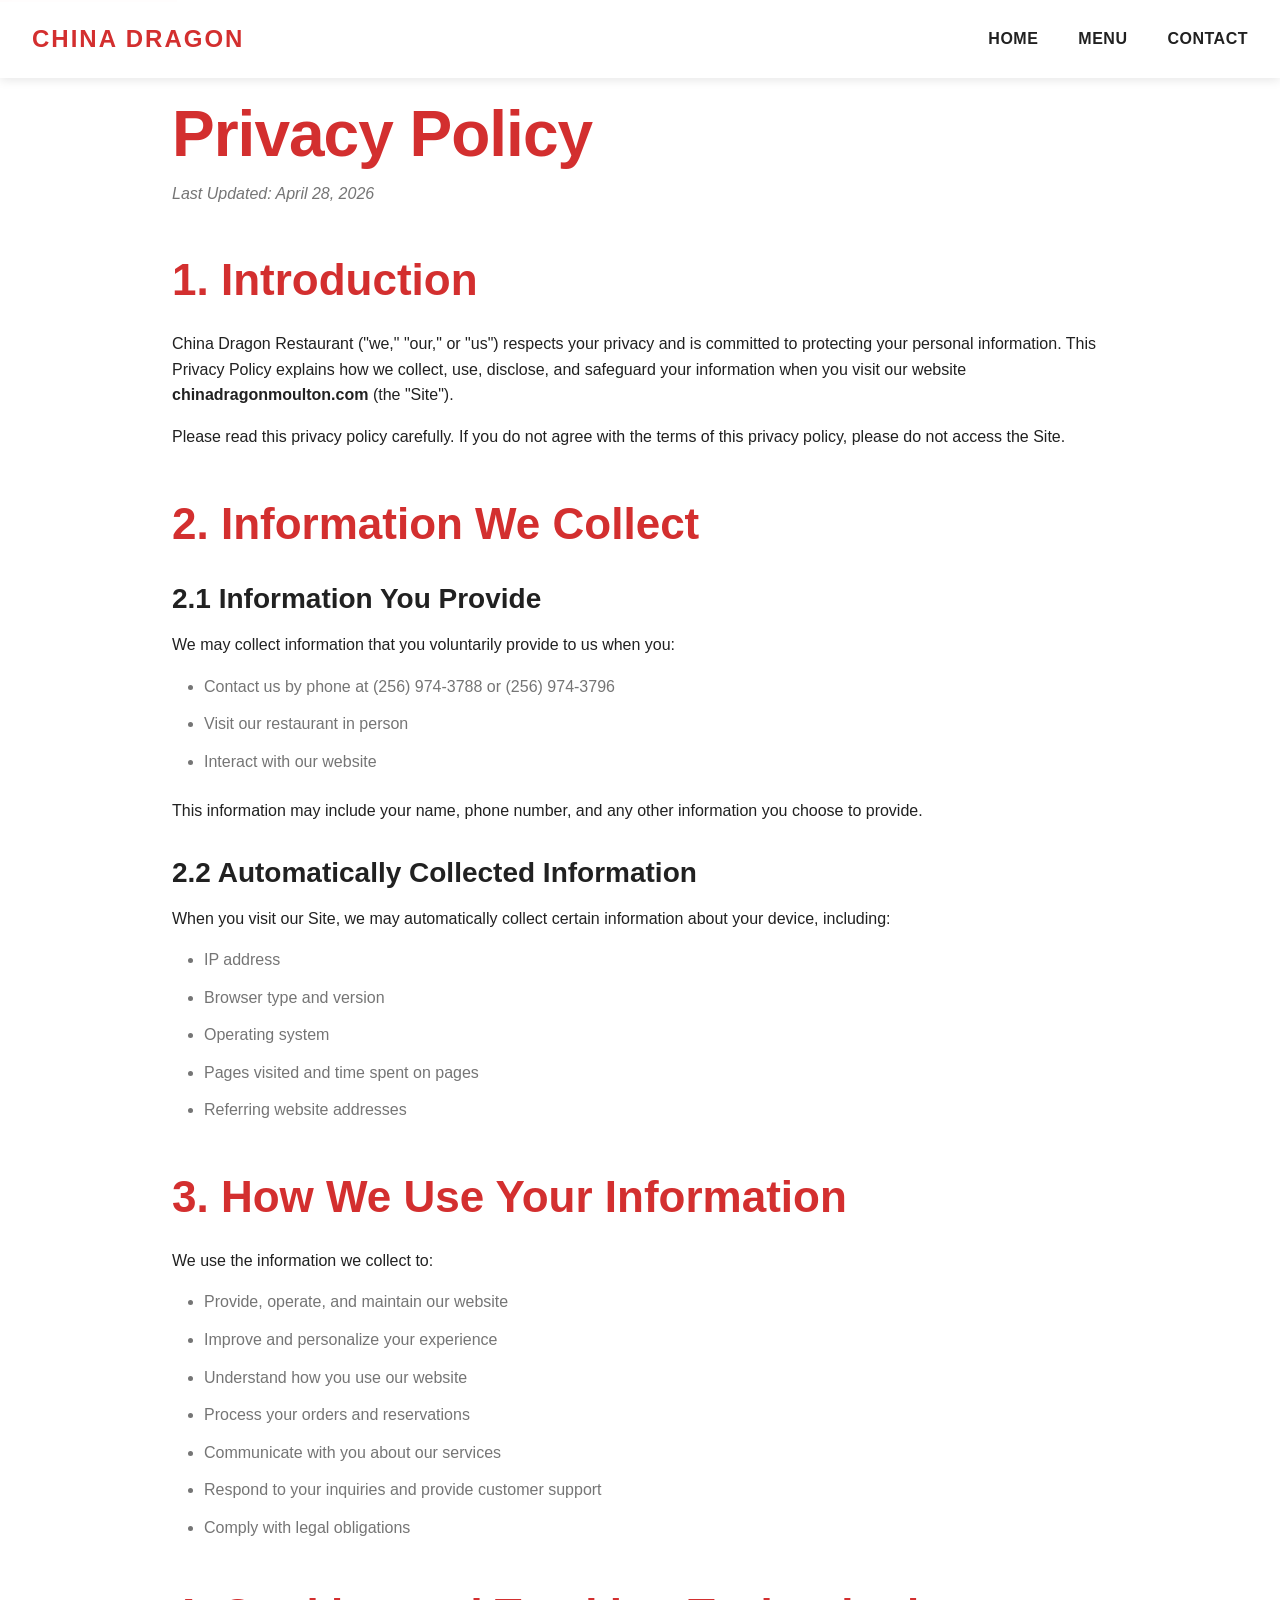
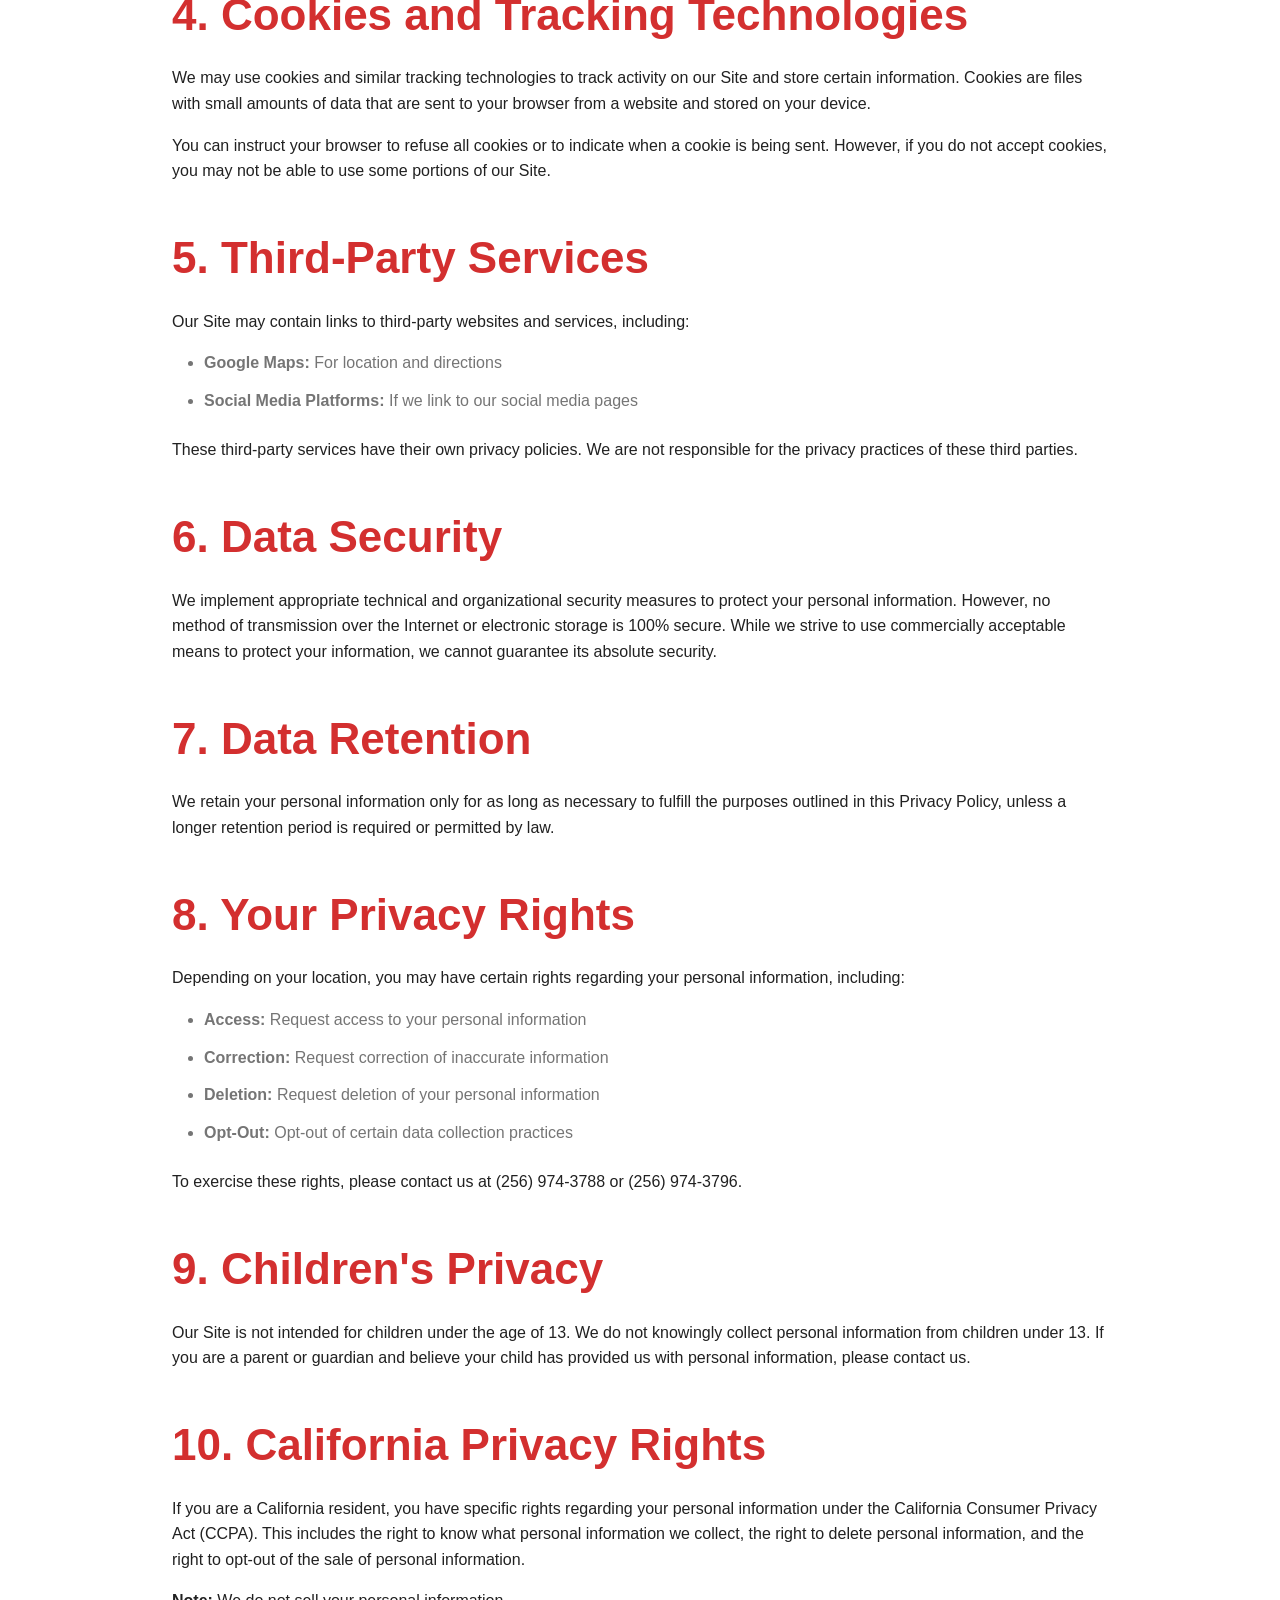
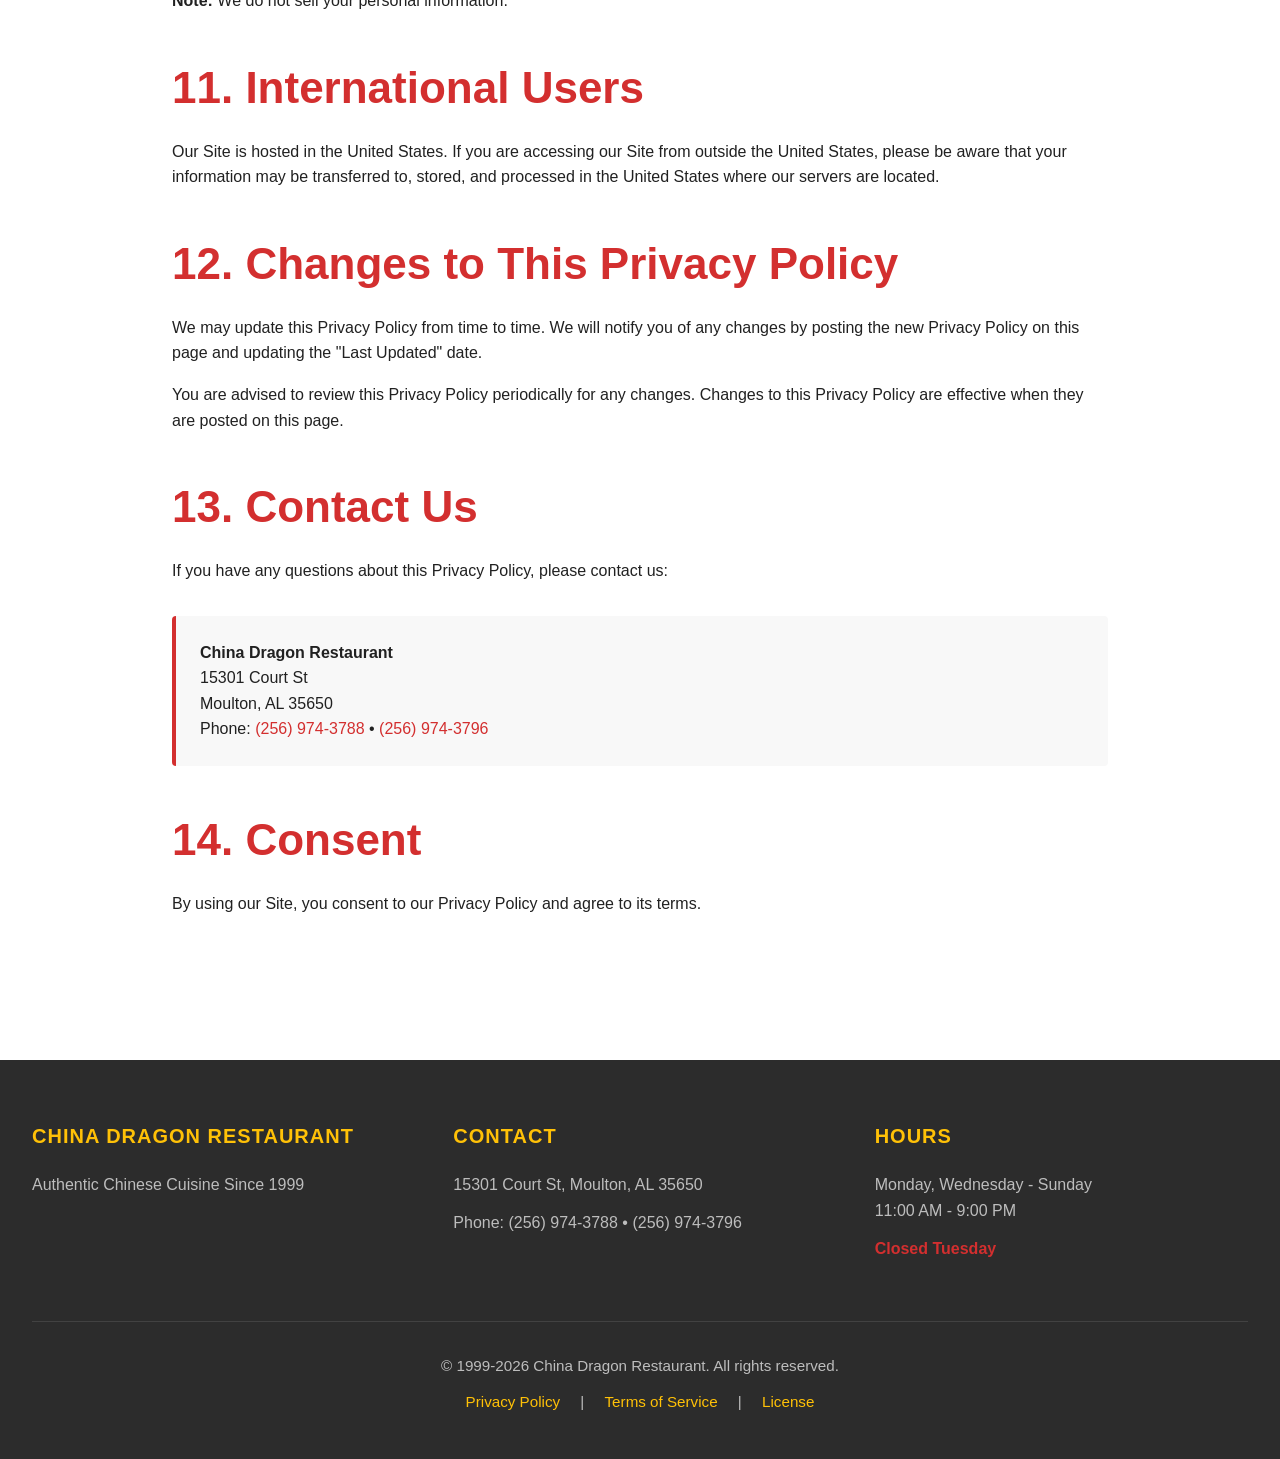
<file: public/privacy.html>
<!DOCTYPE html>
<html lang="en">
<head>
    <meta charset="UTF-8">
    <meta name="viewport" content="width=device-width, initial-scale=1.0">
    <meta http-equiv="Content-Security-Policy" content="default-src 'self'; script-src 'self' 'unsafe-inline'; style-src 'self' 'unsafe-inline'; img-src 'self' data:; font-src 'self'; connect-src 'self'">
    <meta name="description" content="Privacy Policy for China Dragon Restaurant - How we collect, use, and protect your information">
    <title>Privacy Policy - China Dragon Restaurant</title>
    <link rel="stylesheet" href="css/main.css">
</head>
<body>
    <a href="#main-content" class="skip-link">Skip to main content</a>
    
    <header role="banner">
        <nav role="navigation" aria-label="Main navigation">
            <div class="nav-container">
                <div class="logo">
                    <a href="index.html">China Dragon</a>
                </div>
                <ul class="nav-menu">
                    <li><a href="index.html">Home</a></li>
                    <li><a href="menu.html">Menu</a></li>
                    <li><a href="contact.html">Contact</a></li>
                </ul>
            </div>
        </nav>
    </header>

    <main id="main-content" role="main">
        <div class="legal-container">
            <h1>Privacy Policy</h1>
            <p class="last-updated">Last Updated: April 28, 2026</p>

            <section>
                <h2>1. Introduction</h2>
                <p>China Dragon Restaurant ("we," "our," or "us") respects your privacy and is committed to protecting your personal information. This Privacy Policy explains how we collect, use, disclose, and safeguard your information when you visit our website <strong>chinadragonmoulton.com</strong> (the "Site").</p>
                <p>Please read this privacy policy carefully. If you do not agree with the terms of this privacy policy, please do not access the Site.</p>
            </section>

            <section>
                <h2>2. Information We Collect</h2>
                
                <h3>2.1 Information You Provide</h3>
                <p>We may collect information that you voluntarily provide to us when you:</p>
                <ul>
                    <li>Contact us by phone at (256) 974-3788 or (256) 974-3796</li>
                    <li>Visit our restaurant in person</li>
                    <li>Interact with our website</li>
                </ul>
                <p>This information may include your name, phone number, and any other information you choose to provide.</p>

                <h3>2.2 Automatically Collected Information</h3>
                <p>When you visit our Site, we may automatically collect certain information about your device, including:</p>
                <ul>
                    <li>IP address</li>
                    <li>Browser type and version</li>
                    <li>Operating system</li>
                    <li>Pages visited and time spent on pages</li>
                    <li>Referring website addresses</li>
                </ul>
            </section>

            <section>
                <h2>3. How We Use Your Information</h2>
                <p>We use the information we collect to:</p>
                <ul>
                    <li>Provide, operate, and maintain our website</li>
                    <li>Improve and personalize your experience</li>
                    <li>Understand how you use our website</li>
                    <li>Process your orders and reservations</li>
                    <li>Communicate with you about our services</li>
                    <li>Respond to your inquiries and provide customer support</li>
                    <li>Comply with legal obligations</li>
                </ul>
            </section>

            <section>
                <h2>4. Cookies and Tracking Technologies</h2>
                <p>We may use cookies and similar tracking technologies to track activity on our Site and store certain information. Cookies are files with small amounts of data that are sent to your browser from a website and stored on your device.</p>
                <p>You can instruct your browser to refuse all cookies or to indicate when a cookie is being sent. However, if you do not accept cookies, you may not be able to use some portions of our Site.</p>
            </section>

            <section>
                <h2>5. Third-Party Services</h2>
                <p>Our Site may contain links to third-party websites and services, including:</p>
                <ul>
                    <li><strong>Google Maps:</strong> For location and directions</li>
                    <li><strong>Social Media Platforms:</strong> If we link to our social media pages</li>
                </ul>
                <p>These third-party services have their own privacy policies. We are not responsible for the privacy practices of these third parties.</p>
            </section>

            <section>
                <h2>6. Data Security</h2>
                <p>We implement appropriate technical and organizational security measures to protect your personal information. However, no method of transmission over the Internet or electronic storage is 100% secure. While we strive to use commercially acceptable means to protect your information, we cannot guarantee its absolute security.</p>
            </section>

            <section>
                <h2>7. Data Retention</h2>
                <p>We retain your personal information only for as long as necessary to fulfill the purposes outlined in this Privacy Policy, unless a longer retention period is required or permitted by law.</p>
            </section>

            <section>
                <h2>8. Your Privacy Rights</h2>
                <p>Depending on your location, you may have certain rights regarding your personal information, including:</p>
                <ul>
                    <li><strong>Access:</strong> Request access to your personal information</li>
                    <li><strong>Correction:</strong> Request correction of inaccurate information</li>
                    <li><strong>Deletion:</strong> Request deletion of your personal information</li>
                    <li><strong>Opt-Out:</strong> Opt-out of certain data collection practices</li>
                </ul>
                <p>To exercise these rights, please contact us at (256) 974-3788 or (256) 974-3796.</p>
            </section>

            <section>
                <h2>9. Children's Privacy</h2>
                <p>Our Site is not intended for children under the age of 13. We do not knowingly collect personal information from children under 13. If you are a parent or guardian and believe your child has provided us with personal information, please contact us.</p>
            </section>

            <section>
                <h2>10. California Privacy Rights</h2>
                <p>If you are a California resident, you have specific rights regarding your personal information under the California Consumer Privacy Act (CCPA). This includes the right to know what personal information we collect, the right to delete personal information, and the right to opt-out of the sale of personal information.</p>
                <p><strong>Note:</strong> We do not sell your personal information.</p>
            </section>

            <section>
                <h2>11. International Users</h2>
                <p>Our Site is hosted in the United States. If you are accessing our Site from outside the United States, please be aware that your information may be transferred to, stored, and processed in the United States where our servers are located.</p>
            </section>

            <section>
                <h2>12. Changes to This Privacy Policy</h2>
                <p>We may update this Privacy Policy from time to time. We will notify you of any changes by posting the new Privacy Policy on this page and updating the "Last Updated" date.</p>
                <p>You are advised to review this Privacy Policy periodically for any changes. Changes to this Privacy Policy are effective when they are posted on this page.</p>
            </section>

            <section>
                <h2>13. Contact Us</h2>
                <p>If you have any questions about this Privacy Policy, please contact us:</p>
                <address>
                    <strong>China Dragon Restaurant</strong><br>
                    15301 Court St<br>
                    Moulton, AL 35650<br>
                    Phone: <a href="tel:+12569743788">(256) 974-3788</a> • <a href="tel:+12569743796">(256) 974-3796</a>
                </address>
            </section>

            <section>
                <h2>14. Consent</h2>
                <p>By using our Site, you consent to our Privacy Policy and agree to its terms.</p>
            </section>
        </div>
    </main>

    <footer role="contentinfo">
        <div class="footer-container">
            <div class="footer-content">
                <div class="footer-section">
                    <h3>China Dragon Restaurant</h3>
                    <p>Authentic Chinese Cuisine Since 1999</p>
                </div>
                <div class="footer-section">
                    <h3>Contact</h3>
                    <p>15301 Court St, Moulton, AL 35650</p>
                    <p>Phone: <a href="tel:+12569743788">(256) 974-3788</a> • <a href="tel:+12569743796">(256) 974-3796</a></p>
                </div>
                <div class="footer-section">
                    <h3>Hours</h3>
                    <p>
                        Monday, Wednesday - Sunday<br>
                        11:00 AM - 9:00 PM
                    </p>
                    <p style="color: var(--primary-red); font-weight: 600;">Closed Tuesday</p>
                </div>
            </div>
            <div class="footer-bottom">
                <p>&copy; 1999-2026 China Dragon Restaurant. All rights reserved.</p>
                <p>
                    <a href="privacy.html">Privacy Policy</a> | 
                    <a href="terms.html">Terms of Service</a> | 
                    <a href="https://github.com/yourusername/china-dragon-moulton/blob/main/LICENSE" target="_blank" rel="noopener noreferrer">License</a>
                </p>
            </div>
        </div>
    </footer>
</body>
</html>
</file>
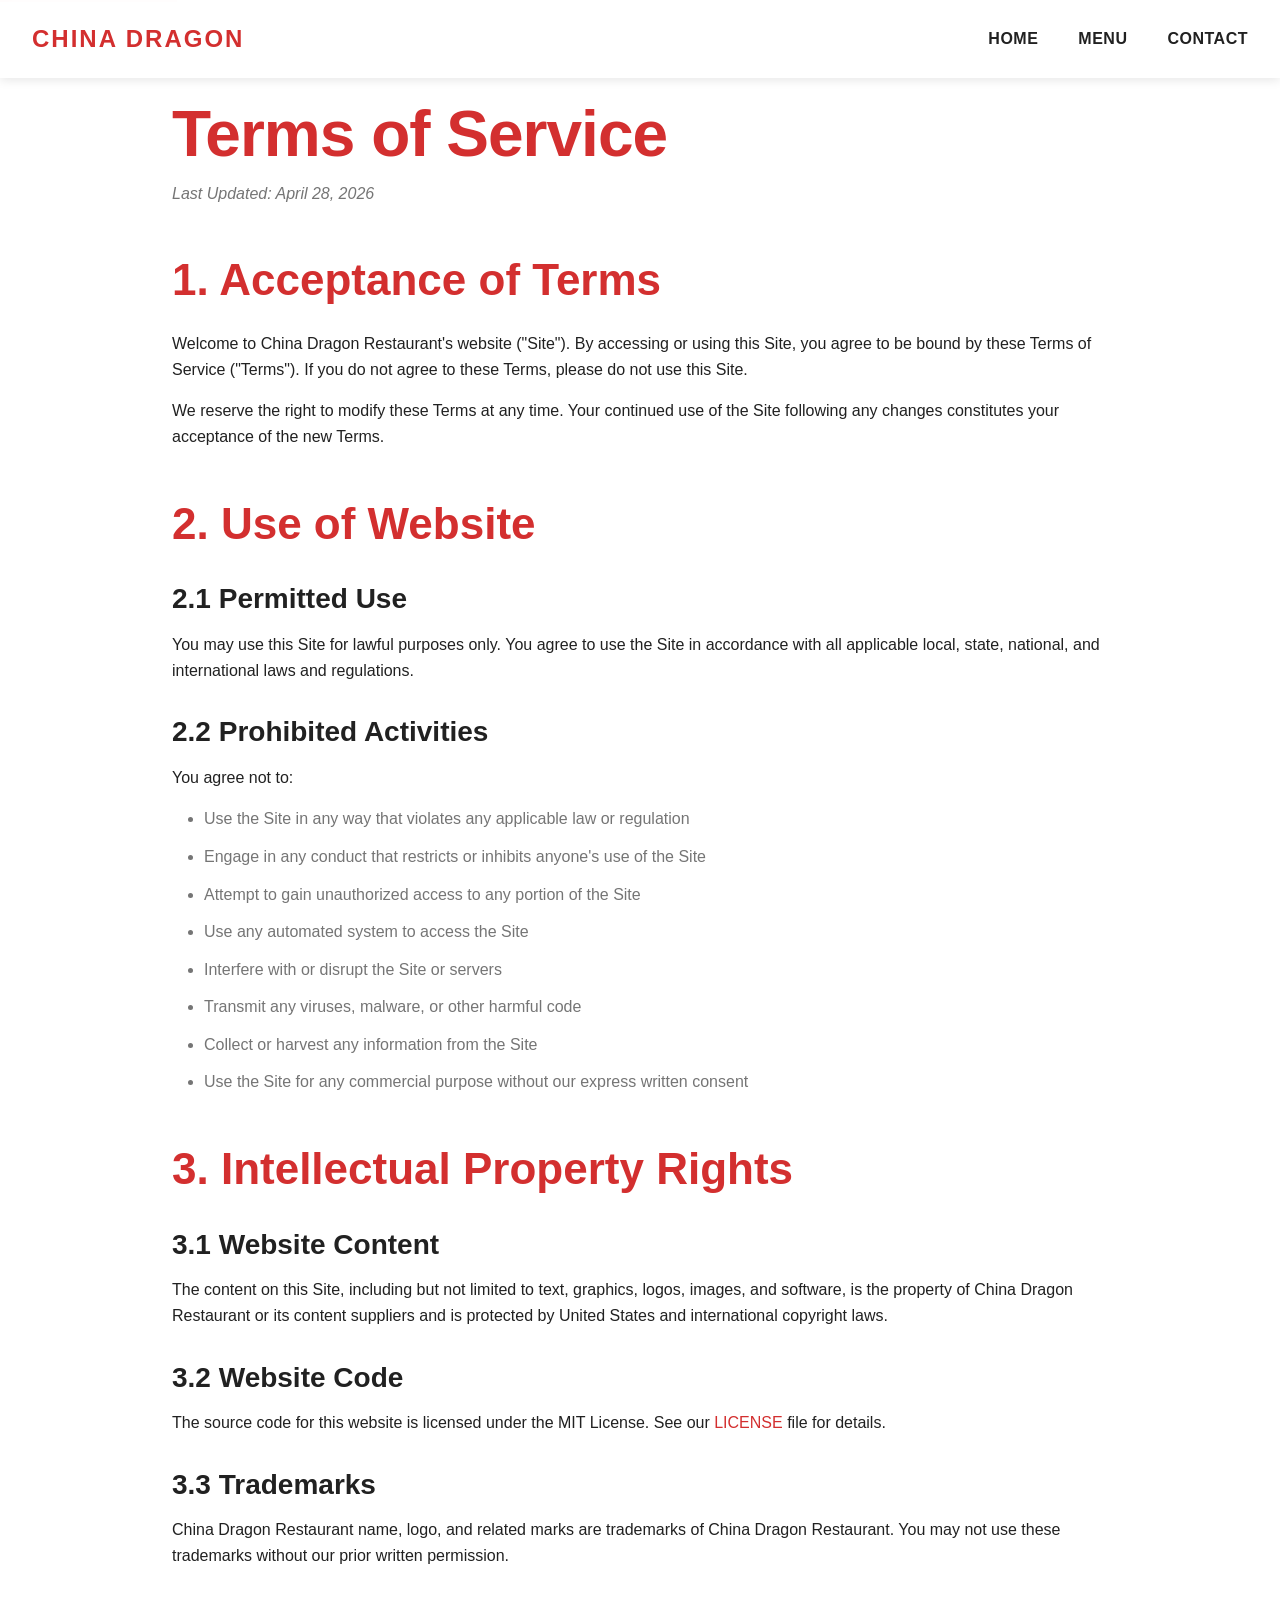
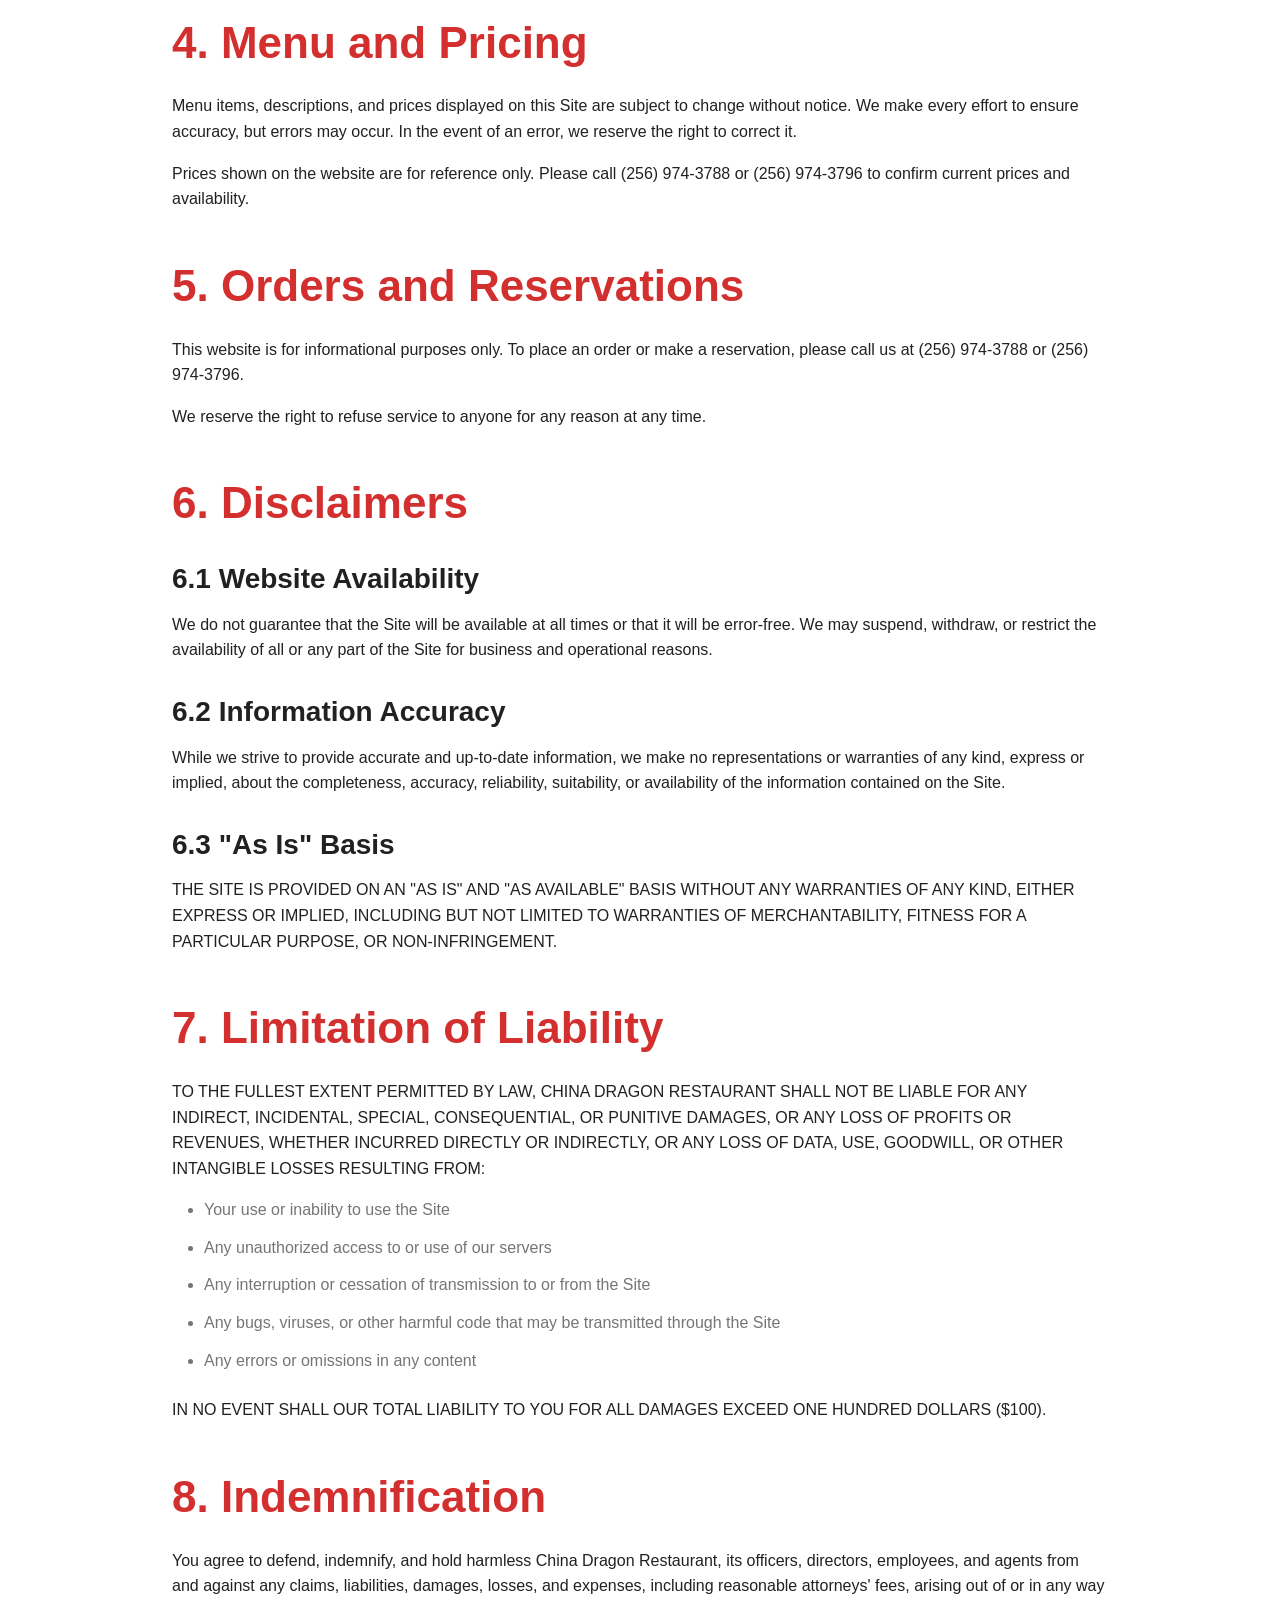
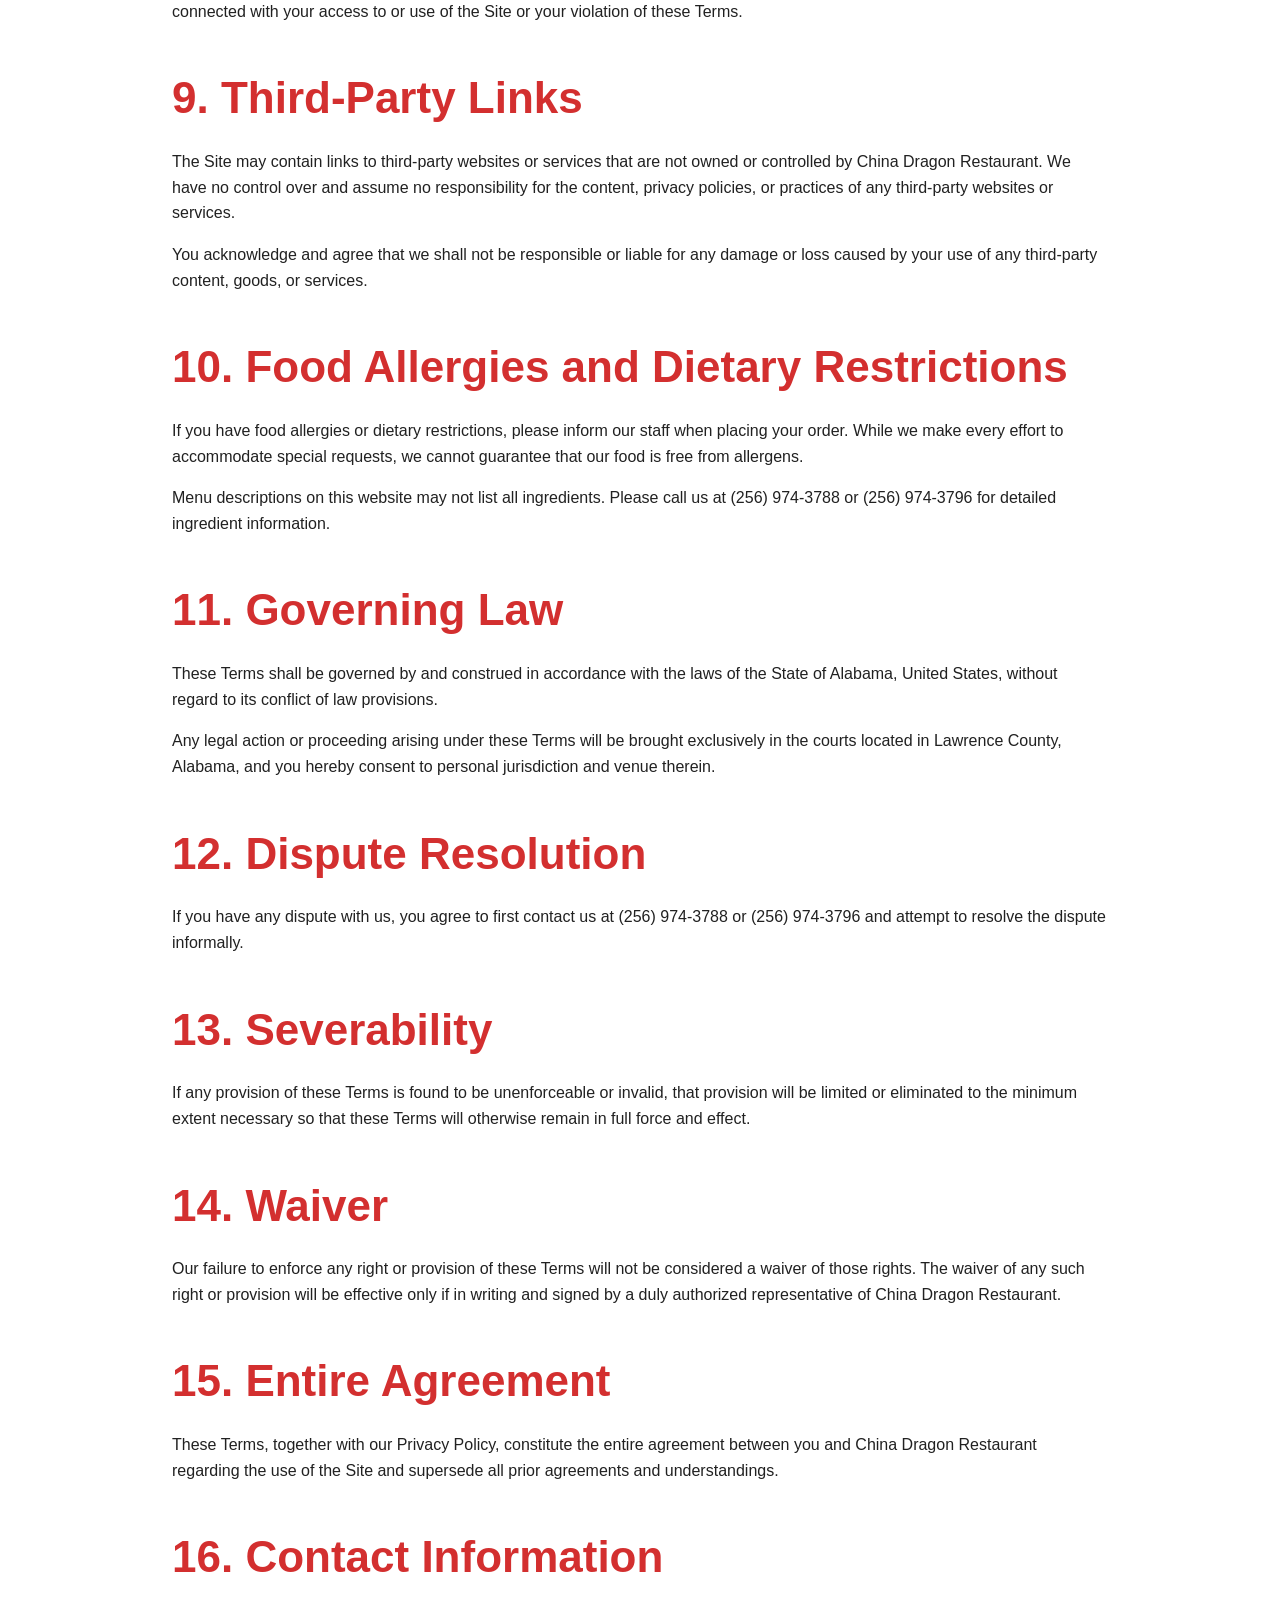
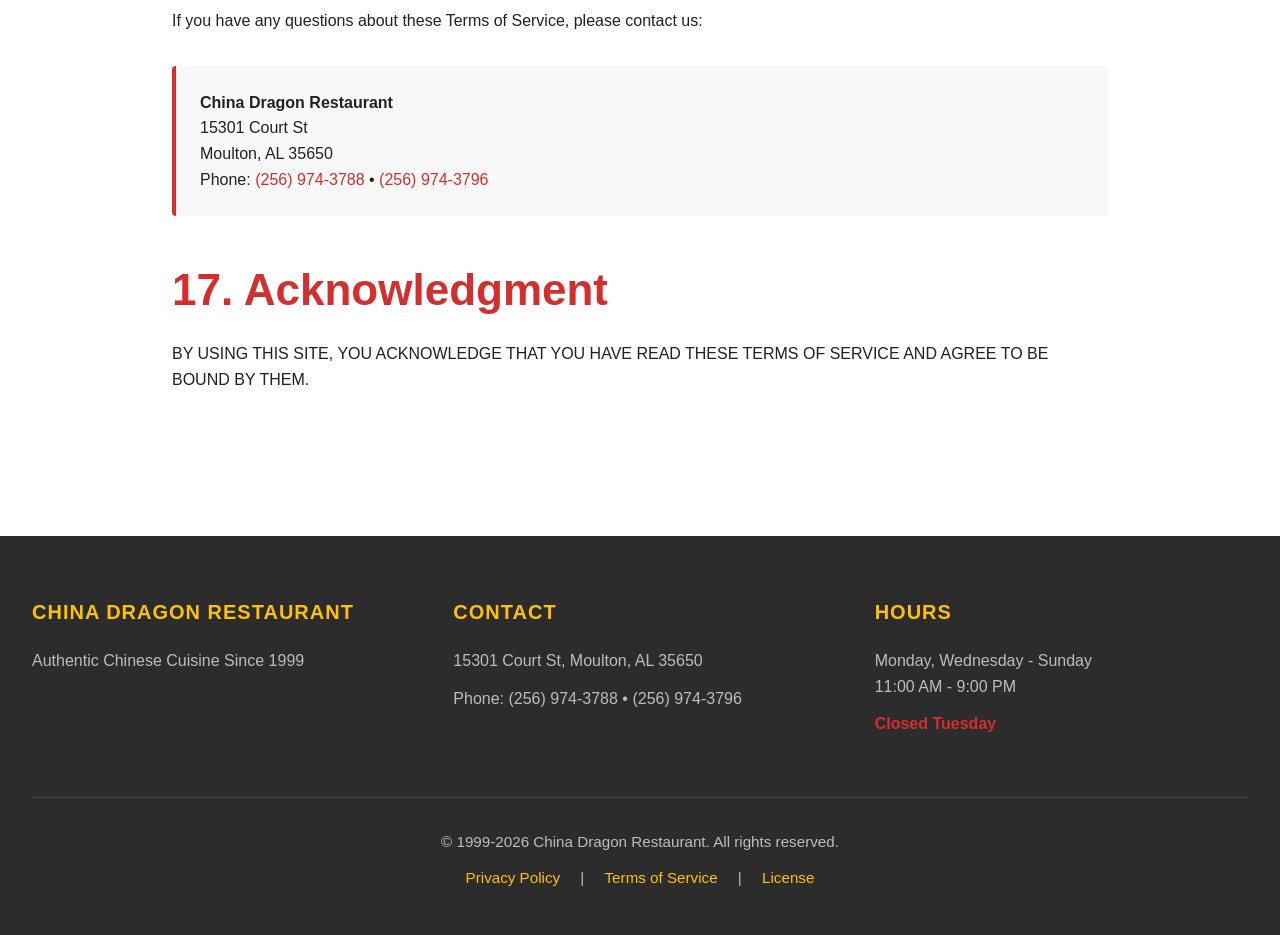
<file: public/terms.html>
<!DOCTYPE html>
<html lang="en">
<head>
    <meta charset="UTF-8">
    <meta name="viewport" content="width=device-width, initial-scale=1.0">
    <meta http-equiv="Content-Security-Policy" content="default-src 'self'; script-src 'self' 'unsafe-inline'; style-src 'self' 'unsafe-inline'; img-src 'self' data:; font-src 'self'; connect-src 'self'">
    <meta name="description" content="Terms of Service for China Dragon Restaurant website">
    <title>Terms of Service - China Dragon Restaurant</title>
    <link rel="stylesheet" href="css/main.css">
</head>
<body>
    <a href="#main-content" class="skip-link">Skip to main content</a>
    
    <header role="banner">
        <nav role="navigation" aria-label="Main navigation">
            <div class="nav-container">
                <div class="logo">
                    <a href="index.html">China Dragon</a>
                </div>
                <ul class="nav-menu">
                    <li><a href="index.html">Home</a></li>
                    <li><a href="menu.html">Menu</a></li>
                    <li><a href="contact.html">Contact</a></li>
                </ul>
            </div>
        </nav>
    </header>

    <main id="main-content" role="main">
        <div class="legal-container">
            <h1>Terms of Service</h1>
            <p class="last-updated">Last Updated: April 28, 2026</p>

            <section>
                <h2>1. Acceptance of Terms</h2>
                <p>Welcome to China Dragon Restaurant's website ("Site"). By accessing or using this Site, you agree to be bound by these Terms of Service ("Terms"). If you do not agree to these Terms, please do not use this Site.</p>
                <p>We reserve the right to modify these Terms at any time. Your continued use of the Site following any changes constitutes your acceptance of the new Terms.</p>
            </section>

            <section>
                <h2>2. Use of Website</h2>
                
                <h3>2.1 Permitted Use</h3>
                <p>You may use this Site for lawful purposes only. You agree to use the Site in accordance with all applicable local, state, national, and international laws and regulations.</p>
                
                <h3>2.2 Prohibited Activities</h3>
                <p>You agree not to:</p>
                <ul>
                    <li>Use the Site in any way that violates any applicable law or regulation</li>
                    <li>Engage in any conduct that restricts or inhibits anyone's use of the Site</li>
                    <li>Attempt to gain unauthorized access to any portion of the Site</li>
                    <li>Use any automated system to access the Site</li>
                    <li>Interfere with or disrupt the Site or servers</li>
                    <li>Transmit any viruses, malware, or other harmful code</li>
                    <li>Collect or harvest any information from the Site</li>
                    <li>Use the Site for any commercial purpose without our express written consent</li>
                </ul>
            </section>

            <section>
                <h2>3. Intellectual Property Rights</h2>
                
                <h3>3.1 Website Content</h3>
                <p>The content on this Site, including but not limited to text, graphics, logos, images, and software, is the property of China Dragon Restaurant or its content suppliers and is protected by United States and international copyright laws.</p>
                
                <h3>3.2 Website Code</h3>
                <p>The source code for this website is licensed under the MIT License. See our <a href="https://github.com/yourusername/china-dragon-moulton/blob/main/LICENSE" target="_blank" rel="noopener noreferrer">LICENSE</a> file for details.</p>
                
                <h3>3.3 Trademarks</h3>
                <p>China Dragon Restaurant name, logo, and related marks are trademarks of China Dragon Restaurant. You may not use these trademarks without our prior written permission.</p>
            </section>

            <section>
                <h2>4. Menu and Pricing</h2>
                <p>Menu items, descriptions, and prices displayed on this Site are subject to change without notice. We make every effort to ensure accuracy, but errors may occur. In the event of an error, we reserve the right to correct it.</p>
                <p>Prices shown on the website are for reference only. Please call (256) 974-3788 or (256) 974-3796 to confirm current prices and availability.</p>
            </section>

            <section>
                <h2>5. Orders and Reservations</h2>
                <p>This website is for informational purposes only. To place an order or make a reservation, please call us at (256) 974-3788 or (256) 974-3796.</p>
                <p>We reserve the right to refuse service to anyone for any reason at any time.</p>
            </section>

            <section>
                <h2>6. Disclaimers</h2>
                
                <h3>6.1 Website Availability</h3>
                <p>We do not guarantee that the Site will be available at all times or that it will be error-free. We may suspend, withdraw, or restrict the availability of all or any part of the Site for business and operational reasons.</p>
                
                <h3>6.2 Information Accuracy</h3>
                <p>While we strive to provide accurate and up-to-date information, we make no representations or warranties of any kind, express or implied, about the completeness, accuracy, reliability, suitability, or availability of the information contained on the Site.</p>
                
                <h3>6.3 "As Is" Basis</h3>
                <p>THE SITE IS PROVIDED ON AN "AS IS" AND "AS AVAILABLE" BASIS WITHOUT ANY WARRANTIES OF ANY KIND, EITHER EXPRESS OR IMPLIED, INCLUDING BUT NOT LIMITED TO WARRANTIES OF MERCHANTABILITY, FITNESS FOR A PARTICULAR PURPOSE, OR NON-INFRINGEMENT.</p>
            </section>

            <section>
                <h2>7. Limitation of Liability</h2>
                <p>TO THE FULLEST EXTENT PERMITTED BY LAW, CHINA DRAGON RESTAURANT SHALL NOT BE LIABLE FOR ANY INDIRECT, INCIDENTAL, SPECIAL, CONSEQUENTIAL, OR PUNITIVE DAMAGES, OR ANY LOSS OF PROFITS OR REVENUES, WHETHER INCURRED DIRECTLY OR INDIRECTLY, OR ANY LOSS OF DATA, USE, GOODWILL, OR OTHER INTANGIBLE LOSSES RESULTING FROM:</p>
                <ul>
                    <li>Your use or inability to use the Site</li>
                    <li>Any unauthorized access to or use of our servers</li>
                    <li>Any interruption or cessation of transmission to or from the Site</li>
                    <li>Any bugs, viruses, or other harmful code that may be transmitted through the Site</li>
                    <li>Any errors or omissions in any content</li>
                </ul>
                <p>IN NO EVENT SHALL OUR TOTAL LIABILITY TO YOU FOR ALL DAMAGES EXCEED ONE HUNDRED DOLLARS ($100).</p>
            </section>

            <section>
                <h2>8. Indemnification</h2>
                <p>You agree to defend, indemnify, and hold harmless China Dragon Restaurant, its officers, directors, employees, and agents from and against any claims, liabilities, damages, losses, and expenses, including reasonable attorneys' fees, arising out of or in any way connected with your access to or use of the Site or your violation of these Terms.</p>
            </section>

            <section>
                <h2>9. Third-Party Links</h2>
                <p>The Site may contain links to third-party websites or services that are not owned or controlled by China Dragon Restaurant. We have no control over and assume no responsibility for the content, privacy policies, or practices of any third-party websites or services.</p>
                <p>You acknowledge and agree that we shall not be responsible or liable for any damage or loss caused by your use of any third-party content, goods, or services.</p>
            </section>

            <section>
                <h2>10. Food Allergies and Dietary Restrictions</h2>
                <p>If you have food allergies or dietary restrictions, please inform our staff when placing your order. While we make every effort to accommodate special requests, we cannot guarantee that our food is free from allergens.</p>
                <p>Menu descriptions on this website may not list all ingredients. Please call us at (256) 974-3788 or (256) 974-3796 for detailed ingredient information.</p>
            </section>

            <section>
                <h2>11. Governing Law</h2>
                <p>These Terms shall be governed by and construed in accordance with the laws of the State of Alabama, United States, without regard to its conflict of law provisions.</p>
                <p>Any legal action or proceeding arising under these Terms will be brought exclusively in the courts located in Lawrence County, Alabama, and you hereby consent to personal jurisdiction and venue therein.</p>
            </section>

            <section>
                <h2>12. Dispute Resolution</h2>
                <p>If you have any dispute with us, you agree to first contact us at (256) 974-3788 or (256) 974-3796 and attempt to resolve the dispute informally.</p>
            </section>

            <section>
                <h2>13. Severability</h2>
                <p>If any provision of these Terms is found to be unenforceable or invalid, that provision will be limited or eliminated to the minimum extent necessary so that these Terms will otherwise remain in full force and effect.</p>
            </section>

            <section>
                <h2>14. Waiver</h2>
                <p>Our failure to enforce any right or provision of these Terms will not be considered a waiver of those rights. The waiver of any such right or provision will be effective only if in writing and signed by a duly authorized representative of China Dragon Restaurant.</p>
            </section>

            <section>
                <h2>15. Entire Agreement</h2>
                <p>These Terms, together with our Privacy Policy, constitute the entire agreement between you and China Dragon Restaurant regarding the use of the Site and supersede all prior agreements and understandings.</p>
            </section>

            <section>
                <h2>16. Contact Information</h2>
                <p>If you have any questions about these Terms of Service, please contact us:</p>
                <address>
                    <strong>China Dragon Restaurant</strong><br>
                    15301 Court St<br>
                    Moulton, AL 35650<br>
                    Phone: <a href="tel:+12569743788">(256) 974-3788</a> • <a href="tel:+12569743796">(256) 974-3796</a>
                </address>
            </section>

            <section>
                <h2>17. Acknowledgment</h2>
                <p>BY USING THIS SITE, YOU ACKNOWLEDGE THAT YOU HAVE READ THESE TERMS OF SERVICE AND AGREE TO BE BOUND BY THEM.</p>
            </section>
        </div>
    </main>

    <footer role="contentinfo">
        <div class="footer-container">
            <div class="footer-content">
                <div class="footer-section">
                    <h3>China Dragon Restaurant</h3>
                    <p>Authentic Chinese Cuisine Since 1999</p>
                </div>
                <div class="footer-section">
                    <h3>Contact</h3>
                    <p>15301 Court St, Moulton, AL 35650</p>
                    <p>Phone: <a href="tel:+12569743788">(256) 974-3788</a> • <a href="tel:+12569743796">(256) 974-3796</a></p>
                </div>
                <div class="footer-section">
                    <h3>Hours</h3>
                    <p>
                        Monday, Wednesday - Sunday<br>
                        11:00 AM - 9:00 PM
                    </p>
                    <p style="color: var(--primary-red); font-weight: 600;">Closed Tuesday</p>
                </div>
            </div>
            <div class="footer-bottom">
                <p>&copy; 1999-2026 China Dragon Restaurant. All rights reserved.</p>
                <p>
                    <a href="privacy.html">Privacy Policy</a> | 
                    <a href="terms.html">Terms of Service</a> | 
                    <a href="https://github.com/yourusername/china-dragon-moulton/blob/main/LICENSE" target="_blank" rel="noopener noreferrer">License</a>
                </p>
            </div>
        </div>
    </footer>
</body>
</html>
</file>
<file: docs/css/main.css>
/* ===================================
   China Dragon Restaurant - Modern Mixed Theme
   =================================== */

/* CSS Variables */
:root {
    --primary-red: #D32F2F;
    --dark-red: #B71C1C;
    --gold: #FFC107;
    --dark-gold: #FFA000;
    
    /* Backgrounds */
    --white: #FFFFFF;
    --light-bg: #F8F8F8;
    --gray-bg: #2C2C2C;
    --dark-bg: #1F1F1F;
    --black: #0A0A0A;
    
    /* Text */
    --text-dark: #212121;
    --text-light: #FFFFFF;
    --text-gray: #757575;
    --text-light-gray: #BDBDBD;
    --medium-gray: #757575;
    
    --font-family: -apple-system, BlinkMacSystemFont, 'Segoe UI', Roboto, 'Helvetica Neue', Arial, sans-serif;
    --transition: all 0.3s ease;
    --box-shadow: 0 4px 20px rgba(0, 0, 0, 0.1);
    --box-shadow-dark: 0 4px 20px rgba(0, 0, 0, 0.3);

    /* Shadows */
    --shadow-sm: 0 2px 8px rgba(0, 0, 0, 0.08);
    --shadow-md: 0 4px 16px rgba(0, 0, 0, 0.15);
    --shadow-lg: 0 8px 32px rgba(0, 0, 0, 0.2);

    /* Transition speeds */
    --transition-fast: 0.15s ease;
    --transition-normal: 0.3s ease;
    --transition-slow: 0.5s ease;
}

/* Reset */
* {
    margin: 0;
    padding: 0;
    box-sizing: border-box;
}

html {
    font-size: 16px;
    scroll-behavior: smooth;
}

body {
    font-family: var(--font-family);
    line-height: 1.6;
    color: var(--text-dark);
    background-color: var(--white);
    min-height: 100vh;
    display: flex;
    flex-direction: column;
}

main {
    flex: 1;
}

/* Skip Link */
.skip-link {
    position: absolute;
    top: -40px;
    left: 0;
    background: var(--primary-red);
    color: var(--white);
    padding: 0.5rem 1rem;
    text-decoration: none;
    z-index: 100;
}

.skip-link:focus {
    top: 0;
    outline: 3px solid var(--gold);
}

/* Focus Styles */
*:focus {
    outline: 2px solid var(--primary-red);
    outline-offset: 2px;
}

/* Typography */
h1, h2, h3, h4, h5, h6 {
    line-height: 1.2;
    margin-bottom: 1rem;
    font-weight: 700;
}

h1 {
    font-size: 4rem;
    letter-spacing: -1px;
}

h2 {
    font-size: 2.75rem;
}

h3 {
    font-size: 1.75rem;
}

p {
    margin-bottom: 1rem;
}

a {
    color: var(--primary-red);
    text-decoration: none;
    transition: var(--transition);
}

a:hover {
    color: var(--dark-red);
}

/* Header & Navigation */
header {
    background-color: rgba(255, 255, 255, 0.98);
    position: fixed;
    top: 0;
    left: 0;
    right: 0;
    z-index: 1000;
    backdrop-filter: blur(10px);
    box-shadow: 0 2px 10px rgba(0, 0, 0, 0.1);
}

.nav-container {
    max-width: 1400px;
    margin: 0 auto;
    padding: 1.25rem 2rem;
    display: flex;
    justify-content: space-between;
    align-items: center;
}

.logo a {
    font-size: 1.5rem;
    font-weight: 900;
    color: var(--primary-red);
    text-transform: uppercase;
    letter-spacing: 2px;
}

.logo a:hover {
    color: var(--dark-red);
}

.nav-menu {
    display: flex;
    list-style: none;
    gap: 2.5rem;
}

.nav-menu a {
    color: var(--text-dark);
    font-weight: 600;
    font-size: 1rem;
    text-transform: uppercase;
    letter-spacing: 0.5px;
    transition: var(--transition);
}

.nav-menu a:hover,
.nav-menu a:focus {
    color: var(--primary-red);
}

/* Hero Section - Full Screen */
.hero {
    height: 100vh;
    min-height: 700px;
    background: linear-gradient(rgba(0, 0, 0, 0.35), rgba(0, 0, 0, 0.35)),
                url('../images/china-dragon-moulton-photo.jpeg');
    background-size: cover;
    background-position: center;
    background-repeat: no-repeat;
    display: flex;
    align-items: center;
    justify-content: center;
    text-align: center;
    position: relative;
    margin-top: 70px;
}

.hero-content {
    max-width: 900px;
    padding: 2rem;
    animation: fadeInUp 1s ease-out;
}

@keyframes fadeInUp {
    from {
        opacity: 0;
        transform: translateY(30px);
    }
    to {
        opacity: 1;
        transform: translateY(0);
    }
}

.hero h1 {
    color: var(--white);
    font-size: 5rem;
    margin-bottom: 1.5rem;
    text-shadow: 3px 3px 20px rgba(0, 0, 0, 0.8);
    font-weight: 900;
    letter-spacing: 3px;
}

.hero p {
    font-size: 1.75rem;
    color: var(--white);
    margin-bottom: 3rem;
    text-shadow: 2px 2px 10px rgba(0, 0, 0, 0.8);
    font-weight: 400;
    opacity: 0.95;
}

.hero-buttons {
    display: flex;
    gap: 1.5rem;
    justify-content: center;
    flex-wrap: wrap;
}

/* Buttons */
.btn {
    display: inline-block;
    padding: 1.125rem 3rem;
    font-weight: 700;
    text-decoration: none;
    transition: var(--transition);
    cursor: pointer;
    border: none;
    font-size: 1.125rem;
    text-transform: uppercase;
    letter-spacing: 1px;
    min-width: 44px;
    min-height: 44px;
    border-radius: 50px;
    position: relative;
    overflow: hidden;
    z-index: 1;
}

.btn::before {
    content: '';
    position: absolute;
    top: 0;
    left: -100%;
    width: 100%;
    height: 100%;
    background: rgba(255, 255, 255, 0.2);
    transition: left var(--transition-normal);
    z-index: -1;
}

.btn:hover::before {
    left: 100%;
}

.btn-primary {
    background: linear-gradient(135deg, var(--primary-red) 0%, var(--dark-red) 100%);
    color: var(--white);
    box-shadow: var(--shadow-md);
}

.btn-primary:hover,
.btn-primary:focus {
    background: linear-gradient(135deg, var(--dark-red) 0%, var(--primary-red) 100%);
    transform: translateY(-3px);
    box-shadow: 0 8px 20px rgba(200, 16, 46, 0.4);
}

.btn-secondary {
    background-color: transparent;
    color: var(--white);
    border: 2px solid var(--white);
}

.btn-secondary:hover,
.btn-secondary:focus {
    background-color: var(--white);
    color: var(--primary-red);
    transform: translateY(-3px);
    box-shadow: var(--shadow-md);
}

/* Sections */
.section {
    padding: 6rem 2rem;
}

.section-light {
    background-color: var(--white);
}

.section-gray {
    background-color: var(--light-bg);
}

.section-dark {
    background-color: var(--gray-bg);
    color: var(--text-light);
}

.section-dark h2,
.section-dark h3 {
    color: var(--text-light);
}

.section-dark p {
    color: var(--text-light-gray);
}

.container {
    max-width: 1400px;
    margin: 0 auto;
}

.section-title {
    text-align: center;
    font-size: 3rem;
    margin-bottom: 1rem;
    font-weight: 700;
    color: var(--primary-red);
    letter-spacing: -1px;
    position: relative;
    display: inline-block;
    width: 100%;
}

.section-title::after {
    content: '';
    position: absolute;
    bottom: -10px;
    left: 50%;
    transform: translateX(-50%);
    width: 80px;
    height: 4px;
    background: linear-gradient(90deg, transparent, var(--primary-red), transparent);
    border-radius: 2px;
}

.section-subtitle {
    text-align: center;
    font-size: 1.25rem;
    color: var(--text-gray);
    margin-bottom: 4rem;
    max-width: 700px;
    margin-left: auto;
    margin-right: auto;
}

.section-dark .section-subtitle {
    color: var(--text-light-gray);
}

/* Image Sections */
.image-section {
    height: 600px;
    background-size: cover;
    background-position: center;
    display: flex;
    align-items: center;
    justify-content: center;
    position: relative;
}

/* Individual Image Section Backgrounds */
.image-section-1 {
    background: linear-gradient(rgba(0, 0, 0, 0.4), rgba(0, 0, 0, 0.4)),
                url('../images/china-dragon-inside.jpg');
    background-size: cover;
    background-position: center;
}

.image-section-2 {
    background: linear-gradient(rgba(0, 0, 0, 0.4), rgba(0, 0, 0, 0.4)),
                url('../images/china-dragon-inside-2.jpeg');
    background-size: cover;
    background-position: center;
}

.image-section-3 {
    background: linear-gradient(rgba(0, 0, 0, 0.4), rgba(0, 0, 0, 0.4)),
                url('../images/china-dragon-outside.jpeg');
    background-size: cover;
    background-position: center;
}

.image-section-content {
    text-align: center;
    color: var(--white);
    max-width: 800px;
    padding: 2rem;
    position: relative;
    z-index: 1;
    animation: fadeInUp 1s ease;
}

.image-section-content h2 {
    font-size: 3.5rem;
    margin-bottom: 1rem;
    text-shadow: 2px 2px 20px rgba(0, 0, 0, 0.8);
    font-weight: 700;
    letter-spacing: -1px;
}

.image-section-content p {
    font-size: 1.5rem;
    text-shadow: 1px 1px 10px rgba(0, 0, 0, 0.8);
    font-weight: 300;
}

/* Grid Layouts */
.grid {
    display: grid;
    gap: 2.5rem;
}

.grid-2 {
    grid-template-columns: repeat(auto-fit, minmax(450px, 1fr));
}

.grid-3 {
    grid-template-columns: repeat(auto-fit, minmax(320px, 1fr));
}

/* Cards */
.card {
    background: var(--white);
    padding: 2.5rem;
    border-radius: 16px;
    box-shadow: var(--shadow-sm);
    transition: all var(--transition-normal);
    border: 1px solid rgba(0, 0, 0, 0.05);
}

.card:hover {
    transform: translateY(-8px);
    box-shadow: var(--shadow-lg);
    border-color: var(--primary-red);
}

.card h3 {
    transition: color var(--transition-fast);
}

.card:hover h3 {
    color: var(--primary-red);
}

/* Dish Cards with Images */
.dish-card {
    padding: 0;
    overflow: hidden;
    position: relative;
}

.dish-image {
    width: 100%;
    height: 300px;
    object-fit: cover !important;
    object-position: center;
    display: block;
    border-radius: 16px 16px 0 0;
    transition: transform var(--transition-slow);
}

.dish-card:hover .dish-image {
    transform: scale(1.05);
}

/* Position buffet image to show top (buffet food, not floor) */
.buffet-image {
    object-position: center top !important;
}

/* Dine-in image - normal display like other images */
.dine-in-image {
    /* Uses default dish-image styling (cover, no rotation) */
}

/* Takeout image - normal display (no scaling) */
.takeout-image {
    /* Uses default dish-image styling */
}

.dish-card h3,
.dish-card p {
    padding: 0 2.5rem;
}

.dish-card h3 {
    margin-top: 1.5rem;
}

.dish-card p {
    padding-bottom: 2rem;
}

.card h3 {
    color: var(--primary-red);
    margin-bottom: 1rem;
    font-size: 1.5rem;
    font-weight: 600;
}

.card p {
    color: var(--text-gray);
    font-size: 1.05rem;
    line-height: 1.8;
}

.section-dark .card {
    background: rgba(255, 255, 255, 0.05);
    border: 1px solid rgba(255, 255, 255, 0.1);
}

.section-dark .card:hover {
    background: rgba(255, 255, 255, 0.08);
    box-shadow: var(--box-shadow-dark);
}

.section-dark .card h3 {
    color: var(--gold);
}

.section-dark .card p {
    color: var(--text-light-gray);
}

/* Contact Bar */
.contact-bar {
    background: linear-gradient(135deg, #2C2C2C, #1F1F1F);
    padding: 1.75rem 2rem;
    text-align: center;
    box-shadow: 0 4px 15px rgba(0, 0, 0, 0.2);
    border-top: 3px solid var(--primary-red);
}

.contact-info {
    max-width: 1400px;
    margin: 0 auto;
    display: flex;
    justify-content: center;
    gap: 3rem;
    flex-wrap: wrap;
    align-items: center;
}

.contact-item {
    display: flex;
    align-items: center;
    gap: 0.75rem;
    font-size: 1.1rem;
    color: var(--white);
}

.contact-item strong {
    font-size: 1.5rem;
}

.phone-link {
    font-size: 1.5rem;
    font-weight: 700;
    color: var(--white);
}

.phone-link:hover {
    color: var(--gold);
}

/* Menu Styles */
.menu-category {
    margin-bottom: 4rem;
}

.menu-category h2 {
    background: linear-gradient(135deg, var(--primary-red), var(--dark-red));
    color: var(--white);
    padding: 1.5rem 2rem;
    margin-bottom: 2rem;
    font-size: 2rem;
    text-transform: uppercase;
    letter-spacing: 2px;
    border-radius: 8px;
    box-shadow: var(--box-shadow);
}

.menu-items {
    display: grid;
    gap: 0;
    background: var(--white);
    border-radius: 8px;
    overflow: hidden;
    box-shadow: var(--box-shadow);
}

.menu-item {
    display: flex;
    justify-content: space-between;
    align-items: flex-start;
    padding: 1.5rem 2rem;
    border-bottom: 1px solid #E0E0E0;
    transition: var(--transition);
}

.menu-item:hover {
    background-color: var(--light-bg);
    padding-left: 2.5rem;
}

.menu-item:last-child {
    border-bottom: none;
}

.menu-item-info {
    flex: 1;
}

.menu-item-name {
    font-weight: 700;
    color: var(--text-dark);
    margin-bottom: 0.5rem;
    font-size: 1.15rem;
}

.menu-item-description {
    color: var(--text-gray);
    font-size: 0.95rem;
}

.menu-item-price {
    font-weight: 700;
    color: var(--primary-red);
    font-size: 1.25rem;
    margin-left: 2rem;
    white-space: nowrap;
}

.spicy-indicator {
    color: var(--primary-red);
    font-weight: bold;
}

/* Contact Page */
.contact-grid {
    display: grid;
    grid-template-columns: repeat(auto-fit, minmax(350px, 1fr));
    gap: 3rem;
    margin-bottom: 4rem;
}

.map-container {
    width: 100%;
    height: 500px;
    overflow: hidden;
    border-radius: 8px;
    box-shadow: var(--box-shadow);
}

.map-container iframe {
    width: 100%;
    height: 100%;
    border: none;
}

.hours-table {
    width: 100%;
    border-collapse: collapse;
    background: var(--white);
    border-radius: 8px;
    overflow: hidden;
    box-shadow: var(--box-shadow);
}

.hours-table th,
.hours-table td {
    padding: 1rem 1.5rem;
    text-align: left;
    border-bottom: 1px solid #E0E0E0;
}

.hours-table th {
    background-color: var(--light-bg);
    color: var(--primary-red);
    font-weight: 700;
    text-transform: uppercase;
    letter-spacing: 0.5px;
}

.hours-table td {
    color: var(--text-dark);
}

.hours-table tr:last-child td {
    border-bottom: none;
}

.closed {
    color: var(--primary-red);
    font-weight: 700;
}

/* Legal Pages */
.legal-container {
    max-width: 1000px;
    margin: 0 auto;
    padding: 6rem 2rem;
    background-color: var(--white);
}

.legal-container h1 {
    color: var(--primary-red);
    margin-bottom: 0.5rem;
}

.last-updated {
    color: var(--text-gray);
    font-style: italic;
    margin-bottom: 3rem;
}

.legal-container section {
    margin-bottom: 3rem;
}

.legal-container h2 {
    color: var(--primary-red);
    margin-top: 3rem;
    margin-bottom: 1.5rem;
}

.legal-container h3 {
    color: var(--text-dark);
    margin-top: 2rem;
    margin-bottom: 1rem;
}

.legal-container ul {
    margin-left: 2rem;
    margin-bottom: 1.5rem;
}

.legal-container li {
    margin-bottom: 0.75rem;
    color: var(--text-gray);
}

.legal-container address {
    font-style: normal;
    background-color: var(--light-bg);
    padding: 1.5rem;
    border-left: 4px solid var(--primary-red);
    margin: 2rem 0;
    border-radius: 4px;
}

/* Footer */
footer {
    background-color: var(--gray-bg);
    color: var(--text-light-gray);
    padding: 4rem 0 2rem;
}

.footer-container {
    max-width: 1400px;
    margin: 0 auto;
    padding: 0 2rem;
}

.footer-content {
    display: grid;
    grid-template-columns: repeat(auto-fit, minmax(250px, 1fr));
    gap: 3rem;
    margin-bottom: 3rem;
}

.footer-section h3 {
    color: var(--gold);
    margin-bottom: 1.5rem;
    font-size: 1.25rem;
    text-transform: uppercase;
    letter-spacing: 1px;
}

.footer-section p {
    margin-bottom: 0.75rem;
    color: var(--text-light-gray);
}

.footer-section a {
    color: var(--text-light-gray);
}

.footer-section a:hover {
    color: var(--gold);
}

.footer-bottom {
    border-top: 1px solid rgba(255, 255, 255, 0.1);
    padding-top: 2rem;
    text-align: center;
}

.footer-bottom p {
    margin-bottom: 0.75rem;
    font-size: 0.95rem;
}

.footer-bottom a {
    color: var(--gold);
    margin: 0 1rem;
}

.footer-bottom a:hover {
    color: var(--white);
}

/* Responsive Design */
@media (max-width: 768px) {
    html {
        font-size: 14px;
    }
    
    .nav-container {
        flex-direction: column;
        gap: 1rem;
        padding: 1rem;
    }
    
    .nav-menu {
        flex-direction: column;
        gap: 0.75rem;
        text-align: center;
        width: 100%;
    }
    
    .hero {
        min-height: 600px;
    }
    
    .hero h1 {
        font-size: 3rem;
    }
    
    .hero p {
        font-size: 1.25rem;
    }
    
    .hero-buttons {
        flex-direction: column;
        align-items: center;
    }
    
    .btn {
        width: 100%;
        max-width: 300px;
    }
    
    .section {
        padding: 4rem 1.5rem;
    }
    
    .section-title {
        font-size: 2.25rem;
    }
    
    .grid-2,
    .grid-3 {
        grid-template-columns: 1fr;
    }
    
    .contact-info {
        flex-direction: column;
        gap: 1.5rem;
    }
    
    .menu-item {
        flex-direction: column;
        gap: 0.5rem;
    }
    
    .menu-item-price {
        margin-left: 0;
    }
    
    .image-section {
        height: 400px;
    }
    
    .image-section-content h2 {
        font-size: 2.5rem;
    }
    
    .footer-content {
        grid-template-columns: 1fr;
        text-align: center;
    }
}

@media (max-width: 480px) {
    .hero h1 {
        font-size: 2.25rem;
    }
    
    h2 {
        font-size: 2rem;
    }
    
    .card {
        padding: 2rem 1.5rem;
    }
}

/* Print Styles */
@media print {
    header,
    footer,
    .hero-buttons,
    .skip-link {
        display: none;
    }
}

/* Accessibility */
@media (prefers-reduced-motion: reduce) {
    * {
        animation-duration: 0.01ms !important;
        animation-iteration-count: 1 !important;
        transition-duration: 0.01ms !important;
        scroll-behavior: auto !important;
    }
}

@media (prefers-contrast: high) {
    :root {
        --primary-red: #C62828;
        --gold: #FFB300;
    }
}

/* Made with Bob */

/* ===================================
   Accessibility Widget Styles
   =================================== */

/* Accessibility Button */
.accessibility-button {
    position: fixed;
    bottom: 20px;
    right: 20px;
    width: 60px;
    height: 60px;
    background: #4A90E2;
    border: none;
    border-radius: 50%;
    cursor: pointer;
    z-index: 9999;
    box-shadow: 0 4px 12px rgba(0, 0, 0, 0.3);
    transition: all 0.3s ease;
    display: flex;
    align-items: center;
    justify-content: center;
    color: white;
    font-size: 28px;
}

.accessibility-button:hover {
    background: #357ABD;
    transform: scale(1.1);
}

.accessibility-button:focus {
    outline: 3px solid var(--gold);
    outline-offset: 2px;
}

/* Accessibility Panel */
.accessibility-panel {
    position: fixed;
    bottom: 90px;
    right: 20px;
    width: 360px;
    max-height: 600px;
    background: white;
    border-radius: 12px;
    box-shadow: 0 8px 32px rgba(0, 0, 0, 0.2);
    z-index: 9998;
    display: none;
    flex-direction: column;
    overflow: hidden;
}

.accessibility-panel.active {
    display: flex;
    animation: slideUp 0.3s ease;
}

@keyframes slideUp {
    from {
        opacity: 0;
        transform: translateY(20px);
    }
    to {
        opacity: 1;
        transform: translateY(0);
    }
}

/* Panel Header */
.accessibility-panel-header {
    background: #4A90E2;
    color: white;
    padding: 16px 20px;
    display: flex;
    justify-content: space-between;
    align-items: center;
}

.accessibility-panel-header h2 {
    font-size: 1.25rem;
    margin: 0;
}

.accessibility-close {
    background: none;
    border: none;
    color: white;
    font-size: 24px;
    cursor: pointer;
    padding: 0;
    width: 32px;
    height: 32px;
    display: flex;
    align-items: center;
    justify-content: center;
    border-radius: 4px;
    transition: background 0.2s;
}

.accessibility-close:hover {
    background: rgba(255, 255, 255, 0.2);
}

.accessibility-close:focus {
    outline: 2px solid white;
    outline-offset: 2px;
}

/* Panel Content */
.accessibility-panel-content {
    padding: 20px;
    overflow-y: auto;
    flex: 1;
}

.accessibility-section {
    margin-bottom: 24px;
}

.accessibility-section:last-child {
    margin-bottom: 0;
}

.accessibility-section h3 {
    font-size: 1rem;
    margin-bottom: 12px;
    color: #333;
    font-weight: 600;
}

/* Control Grid */
.accessibility-controls {
    display: grid;
    grid-template-columns: repeat(3, 1fr);
    gap: 12px;
}

.accessibility-control {
    background: #f5f5f5;
    border: 2px solid transparent;
    border-radius: 8px;
    padding: 12px 8px;
    cursor: pointer;
    transition: all 0.2s;
    text-align: center;
    display: flex;
    flex-direction: column;
    align-items: center;
    gap: 6px;
}

.accessibility-control:hover {
    background: #e8e8e8;
    border-color: #4A90E2;
}

.accessibility-control:focus {
    outline: 2px solid #4A90E2;
    outline-offset: 2px;
}

.accessibility-control.active {
    background: #4A90E2;
    color: white;
    border-color: #357ABD;
}

.accessibility-control-icon {
    font-size: 24px;
}

.accessibility-control-label {
    font-size: 0.75rem;
    font-weight: 500;
}

/* Reset Button */
.accessibility-reset {
    width: 100%;
    padding: 12px;
    background: #f44336;
    color: white;
    border: none;
    border-radius: 8px;
    font-size: 1rem;
    font-weight: 600;
    cursor: pointer;
    transition: background 0.2s;
    margin-top: 16px;
}

.accessibility-reset:hover {
    background: #d32f2f;
}

.accessibility-reset:focus {
    outline: 2px solid #d32f2f;
    outline-offset: 2px;
}

/* Accessibility Features Applied */
body.high-contrast {
    filter: contrast(1.5);
}

body.grayscale {
    filter: grayscale(100%);
}

body.invert-colors {
    filter: invert(1) hue-rotate(180deg);
}

body.large-text * {
    font-size: 1.2em !important;
    line-height: 1.6 !important;
}

body.readable-font * {
    font-family: 'Arial', sans-serif !important;
}

body.highlight-links a {
    background: yellow !important;
    color: black !important;
    padding: 2px 4px !important;
}

body.reduce-animations * {
    animation-duration: 0.01ms !important;
    animation-iteration-count: 1 !important;
    transition-duration: 0.01ms !important;
}

/* Mobile Responsive */
@media (max-width: 768px) {
    .accessibility-panel {
        width: calc(100vw - 40px);
        right: 20px;
        left: 20px;
        bottom: 90px;
    }
    
    .accessibility-button {
        bottom: 15px;
        right: 15px;
        width: 56px;
        height: 56px;
    }
}
</file>
<file: public/css/main.css>
/* ===================================
   China Dragon Restaurant - Modern Mixed Theme
   =================================== */

/* CSS Variables */
:root {
    --primary-red: #D32F2F;
    --dark-red: #B71C1C;
    --gold: #FFC107;
    --dark-gold: #FFA000;
    
    /* Backgrounds */
    --white: #FFFFFF;
    --light-bg: #F8F8F8;
    --gray-bg: #2C2C2C;
    --dark-bg: #1F1F1F;
    --black: #0A0A0A;
    
    /* Text */
    --text-dark: #212121;
    --text-light: #FFFFFF;
    --text-gray: #757575;
    --text-light-gray: #BDBDBD;
    
    --font-family: -apple-system, BlinkMacSystemFont, 'Segoe UI', Roboto, 'Helvetica Neue', Arial, sans-serif;
    --transition: all 0.3s ease;
    --box-shadow: 0 4px 20px rgba(0, 0, 0, 0.1);
    --box-shadow-dark: 0 4px 20px rgba(0, 0, 0, 0.3);
}

/* Reset */
* {
    margin: 0;
    padding: 0;
    box-sizing: border-box;
}

html {
    font-size: 16px;
    scroll-behavior: smooth;
}

body {
    font-family: var(--font-family);
    line-height: 1.6;
    color: var(--text-dark);
    background-color: var(--white);
    min-height: 100vh;
    display: flex;
    flex-direction: column;
}

main {
    flex: 1;
}

/* Skip Link */
.skip-link {
    position: absolute;
    top: -40px;
    left: 0;
    background: var(--primary-red);
    color: var(--white);
    padding: 0.5rem 1rem;
    text-decoration: none;
    z-index: 100;
}

.skip-link:focus {
    top: 0;
    outline: 3px solid var(--gold);
}

/* Focus Styles */
*:focus {
    outline: 2px solid var(--primary-red);
    outline-offset: 2px;
}

/* Typography */
h1, h2, h3, h4, h5, h6 {
    line-height: 1.2;
    margin-bottom: 1rem;
    font-weight: 700;
}

h1 {
    font-size: 4rem;
    letter-spacing: -1px;
}

h2 {
    font-size: 2.75rem;
}

h3 {
    font-size: 1.75rem;
}

p {
    margin-bottom: 1rem;
}

a {
    color: var(--primary-red);
    text-decoration: none;
    transition: var(--transition);
}

a:hover {
    color: var(--dark-red);
}

/* Header & Navigation */
header {
    background-color: rgba(255, 255, 255, 0.98);
    position: fixed;
    top: 0;
    left: 0;
    right: 0;
    z-index: 1000;
    backdrop-filter: blur(10px);
    box-shadow: 0 2px 10px rgba(0, 0, 0, 0.1);
}

.nav-container {
    max-width: 1400px;
    margin: 0 auto;
    padding: 1.25rem 2rem;
    display: flex;
    justify-content: space-between;
    align-items: center;
}

.logo a {
    font-size: 1.5rem;
    font-weight: 900;
    color: var(--primary-red);
    text-transform: uppercase;
    letter-spacing: 2px;
}

.logo a:hover {
    color: var(--dark-red);
}

.nav-menu {
    display: flex;
    list-style: none;
    gap: 2.5rem;
}

.nav-menu a {
    color: var(--text-dark);
    font-weight: 600;
    font-size: 1rem;
    text-transform: uppercase;
    letter-spacing: 0.5px;
    transition: var(--transition);
}

.nav-menu a:hover,
.nav-menu a:focus {
    color: var(--primary-red);
}

/* Hero Section - Full Screen */
.hero {
    height: 100vh;
    min-height: 700px;
    background: linear-gradient(rgba(0, 0, 0, 0.35), rgba(0, 0, 0, 0.35)),
                url('../images/china-dragon-moulton-photo.jpeg');
    background-size: cover;
    background-position: center;
    background-attachment: fixed;
    display: flex;
    align-items: center;
    justify-content: center;
    text-align: center;
    position: relative;
    margin-top: 70px;
}

.hero-content {
    max-width: 900px;
    padding: 2rem;
    animation: fadeInUp 1s ease-out;
}

@keyframes fadeInUp {
    from {
        opacity: 0;
        transform: translateY(30px);
    }
    to {
        opacity: 1;
        transform: translateY(0);
    }
}

.hero h1 {
    color: var(--white);
    font-size: 5rem;
    margin-bottom: 1.5rem;
    text-shadow: 3px 3px 20px rgba(0, 0, 0, 0.8);
    font-weight: 900;
    letter-spacing: 3px;
}

.hero p {
    font-size: 1.75rem;
    color: var(--white);
    margin-bottom: 3rem;
    text-shadow: 2px 2px 10px rgba(0, 0, 0, 0.8);
    font-weight: 400;
    opacity: 0.95;
}

.hero-buttons {
    display: flex;
    gap: 1.5rem;
    justify-content: center;
    flex-wrap: wrap;
}

/* Buttons */
.btn {
    display: inline-block;
    padding: 1.125rem 3rem;
    font-weight: 700;
    text-decoration: none;
    transition: var(--transition);
    cursor: pointer;
    border: none;
    font-size: 1.125rem;
    text-transform: uppercase;
    letter-spacing: 1px;
    min-width: 44px;
    min-height: 44px;
    border-radius: 50px;
    position: relative;
    overflow: hidden;
    z-index: 1;
}

.btn::before {
    content: '';
    position: absolute;
    top: 0;
    left: -100%;
    width: 100%;
    height: 100%;
    background: rgba(255, 255, 255, 0.2);
    transition: left var(--transition-normal);
    z-index: -1;
}

.btn:hover::before {
    left: 100%;
}

.btn-primary {
    background: linear-gradient(135deg, var(--primary-red) 0%, var(--dark-red) 100%);
    color: var(--white);
    box-shadow: var(--shadow-md);
}

.btn-primary:hover,
.btn-primary:focus {
    background: linear-gradient(135deg, var(--dark-red) 0%, var(--primary-red) 100%);
    transform: translateY(-3px);
    box-shadow: 0 8px 20px rgba(200, 16, 46, 0.4);
}

.btn-secondary {
    background-color: transparent;
    color: var(--white);
    border: 2px solid var(--white);
}

.btn-secondary:hover,
.btn-secondary:focus {
    background-color: var(--white);
    color: var(--primary-red);
    transform: translateY(-3px);
    box-shadow: var(--shadow-md);
}

/* Sections */
.section {
    padding: 6rem 2rem;
}

.section-light {
    background-color: var(--white);
}

.section-gray {
    background-color: var(--light-bg);
}

.section-dark {
    background-color: var(--gray-bg);
    color: var(--text-light);
}

.section-dark h2,
.section-dark h3 {
    color: var(--text-light);
}

.section-dark p {
    color: var(--text-light-gray);
}

.container {
    max-width: 1400px;
    margin: 0 auto;
}

.section-title {
    text-align: center;
    font-size: 3rem;
    margin-bottom: 1rem;
    font-weight: 700;
    color: var(--primary-red);
    letter-spacing: -1px;
    position: relative;
    display: inline-block;
    width: 100%;
}

.section-title::after {
    content: '';
    position: absolute;
    bottom: -10px;
    left: 50%;
    transform: translateX(-50%);
    width: 80px;
    height: 4px;
    background: linear-gradient(90deg, transparent, var(--primary-red), transparent);
    border-radius: 2px;
}

.section-subtitle {
    text-align: center;
    font-size: 1.25rem;
    color: var(--text-gray);
    margin-bottom: 4rem;
    max-width: 700px;
    margin-left: auto;
    margin-right: auto;
}

.section-dark .section-subtitle {
    color: var(--text-light-gray);
}

/* Image Sections */
.image-section {
    height: 600px;
    background-size: cover;
    background-position: center;
    display: flex;
    align-items: center;
    justify-content: center;
    position: relative;
}

/* Individual Image Section Backgrounds */
.image-section-1 {
    background: linear-gradient(rgba(0, 0, 0, 0.4), rgba(0, 0, 0, 0.4)),
                url('../images/china-dragon-inside.jpg');
    background-size: cover;
    background-position: center;
}

.image-section-2 {
    background: linear-gradient(rgba(0, 0, 0, 0.4), rgba(0, 0, 0, 0.4)),
                url('../images/china-dragon-inside-2.jpeg');
    background-size: cover;
    background-position: center;
}

.image-section-3 {
    background: linear-gradient(rgba(0, 0, 0, 0.4), rgba(0, 0, 0, 0.4)),
                url('../images/china-dragon-outside.jpeg');
    background-size: cover;
    background-position: center;
}

.image-section-content {
    text-align: center;
    color: var(--white);
    max-width: 800px;
    padding: 2rem;
    position: relative;
    z-index: 1;
    animation: fadeInUp 1s ease;
}

@keyframes fadeInUp {
    from {
        opacity: 0;
        transform: translateY(30px);
    }
    to {
        opacity: 1;
        transform: translateY(0);
    }
}

.image-section-content h2 {
    font-size: 3.5rem;
    margin-bottom: 1rem;
    text-shadow: 2px 2px 20px rgba(0, 0, 0, 0.8);
    font-weight: 700;
    letter-spacing: -1px;
}

.image-section-content p {
    font-size: 1.5rem;
    text-shadow: 1px 1px 10px rgba(0, 0, 0, 0.8);
    font-weight: 300;
}

/* Grid Layouts */
.grid {
    display: grid;
    gap: 2.5rem;
}

.grid-2 {
    grid-template-columns: repeat(auto-fit, minmax(450px, 1fr));
}

.grid-3 {
    grid-template-columns: repeat(auto-fit, minmax(320px, 1fr));
}

/* Cards */
.card {
    background: var(--white);
    padding: 2.5rem;
    border-radius: 16px;
    box-shadow: var(--shadow-sm);
    transition: all var(--transition-normal);
    border: 1px solid rgba(0, 0, 0, 0.05);
}

.card:hover {
    transform: translateY(-8px);
    box-shadow: var(--shadow-lg);
    border-color: var(--primary-red);
}

.card h3 {
    transition: color var(--transition-fast);
}

.card:hover h3 {
    color: var(--primary-red);
}

/* Dish Cards with Images */
.dish-card {
    padding: 0;
    overflow: hidden;
    position: relative;
}

.dish-image {
    width: 100%;
    height: 300px;
    object-fit: cover !important;
    object-position: center;
    display: block;
    border-radius: 16px 16px 0 0;
    transition: transform var(--transition-slow);
}

.dish-card:hover .dish-image {
    transform: scale(1.05);
}

/* Position buffet image to show top (buffet food, not floor) */
.buffet-image {
    object-position: center top !important;
}

/* Dine-in image - normal display like other images */
.dine-in-image {
    /* Uses default dish-image styling (cover, no rotation) */
}

/* Takeout image - normal display (no scaling) */
.takeout-image {
    /* Uses default dish-image styling */
}

.dish-card h3,
.dish-card p {
    padding: 0 2.5rem;
}

.dish-card h3 {
    margin-top: 1.5rem;
}

.dish-card p {
    padding-bottom: 2rem;
}

.card h3 {
    color: var(--primary-red);
    margin-bottom: 1rem;
    font-size: 1.5rem;
    font-weight: 600;
}

.card p {
    color: var(--text-gray);
    font-size: 1.05rem;
    line-height: 1.8;
}

.section-dark .card {
    background: rgba(255, 255, 255, 0.05);
    border: 1px solid rgba(255, 255, 255, 0.1);
}

.section-dark .card:hover {
    background: rgba(255, 255, 255, 0.08);
    box-shadow: var(--box-shadow-dark);
}

.section-dark .card h3 {
    color: var(--gold);
}

.section-dark .card p {
    color: var(--text-light-gray);
}

/* Contact Bar */
.contact-bar {
    background: linear-gradient(135deg, #2C2C2C, #1F1F1F);
    padding: 1.75rem 2rem;
    text-align: center;
    box-shadow: 0 4px 15px rgba(0, 0, 0, 0.2);
    border-top: 3px solid var(--primary-red);
}

.contact-info {
    max-width: 1400px;
    margin: 0 auto;
    display: flex;
    justify-content: center;
    gap: 3rem;
    flex-wrap: wrap;
    align-items: center;
}

.contact-item {
    display: flex;
    align-items: center;
    gap: 0.75rem;
    font-size: 1.1rem;
    color: var(--white);
}

.contact-item strong {
    font-size: 1.5rem;
}

.phone-link {
    font-size: 1.5rem;
    font-weight: 700;
    color: var(--white);
}

.phone-link:hover {
    color: var(--gold);
}

/* Menu Styles */
.menu-category {
    margin-bottom: 4rem;
}

.menu-category h2 {
    background: linear-gradient(135deg, var(--primary-red), var(--dark-red));
    color: var(--white);
    padding: 1.5rem 2rem;
    margin-bottom: 2rem;
    font-size: 2rem;
    text-transform: uppercase;
    letter-spacing: 2px;
    border-radius: 8px;
    box-shadow: var(--box-shadow);
}

.menu-items {
    display: grid;
    gap: 0;
    background: var(--white);
    border-radius: 8px;
    overflow: hidden;
    box-shadow: var(--box-shadow);
}

.menu-item {
    display: flex;
    justify-content: space-between;
    align-items: flex-start;
    padding: 1.5rem 2rem;
    border-bottom: 1px solid #E0E0E0;
    transition: var(--transition);
}

.menu-item:hover {
    background-color: var(--light-bg);
    padding-left: 2.5rem;
}

.menu-item:last-child {
    border-bottom: none;
}

.menu-item-info {
    flex: 1;
}

.menu-item-name {
    font-weight: 700;
    color: var(--text-dark);
    margin-bottom: 0.5rem;
    font-size: 1.15rem;
}

.menu-item-description {
    color: var(--text-gray);
    font-size: 0.95rem;
}

.menu-item-price {
    font-weight: 700;
    color: var(--primary-red);
    font-size: 1.25rem;
    margin-left: 2rem;
    white-space: nowrap;
}

.spicy-indicator {
    color: var(--primary-red);
    font-weight: bold;
}

/* Contact Page */
.contact-grid {
    display: grid;
    grid-template-columns: repeat(auto-fit, minmax(350px, 1fr));
    gap: 3rem;
    margin-bottom: 4rem;
}

.map-container {
    width: 100%;
    height: 500px;
    overflow: hidden;
    border-radius: 8px;
    box-shadow: var(--box-shadow);
}

.map-container iframe {
    width: 100%;
    height: 100%;
    border: none;
}

.hours-table {
    width: 100%;
    border-collapse: collapse;
    background: var(--white);
    border-radius: 8px;
    overflow: hidden;
    box-shadow: var(--box-shadow);
}

.hours-table th,
.hours-table td {
    padding: 1rem 1.5rem;
    text-align: left;
    border-bottom: 1px solid #E0E0E0;
}

.hours-table th {
    background-color: var(--light-bg);
    color: var(--primary-red);
    font-weight: 700;
    text-transform: uppercase;
    letter-spacing: 0.5px;
}

.hours-table td {
    color: var(--text-dark);
}

.hours-table tr:last-child td {
    border-bottom: none;
}

.closed {
    color: var(--primary-red);
    font-weight: 700;
}

/* Legal Pages */
.legal-container {
    max-width: 1000px;
    margin: 0 auto;
    padding: 6rem 2rem;
    background-color: var(--white);
}

.legal-container h1 {
    color: var(--primary-red);
    margin-bottom: 0.5rem;
}

.last-updated {
    color: var(--text-gray);
    font-style: italic;
    margin-bottom: 3rem;
}

.legal-container section {
    margin-bottom: 3rem;
}

.legal-container h2 {
    color: var(--primary-red);
    margin-top: 3rem;
    margin-bottom: 1.5rem;
}

.legal-container h3 {
    color: var(--text-dark);
    margin-top: 2rem;
    margin-bottom: 1rem;
}

.legal-container ul {
    margin-left: 2rem;
    margin-bottom: 1.5rem;
}

.legal-container li {
    margin-bottom: 0.75rem;
    color: var(--text-gray);
}

.legal-container address {
    font-style: normal;
    background-color: var(--light-bg);
    padding: 1.5rem;
    border-left: 4px solid var(--primary-red);
    margin: 2rem 0;
    border-radius: 4px;
}

/* Footer */
footer {
    background-color: var(--gray-bg);
    color: var(--text-light-gray);
    padding: 4rem 0 2rem;
}

.footer-container {
    max-width: 1400px;
    margin: 0 auto;
    padding: 0 2rem;
}

.footer-content {
    display: grid;
    grid-template-columns: repeat(auto-fit, minmax(250px, 1fr));
    gap: 3rem;
    margin-bottom: 3rem;
}

.footer-section h3 {
    color: var(--gold);
    margin-bottom: 1.5rem;
    font-size: 1.25rem;
    text-transform: uppercase;
    letter-spacing: 1px;
}

.footer-section p {
    margin-bottom: 0.75rem;
    color: var(--text-light-gray);
}

.footer-section a {
    color: var(--text-light-gray);
}

.footer-section a:hover {
    color: var(--gold);
}

.footer-bottom {
    border-top: 1px solid rgba(255, 255, 255, 0.1);
    padding-top: 2rem;
    text-align: center;
}

.footer-bottom p {
    margin-bottom: 0.75rem;
    font-size: 0.95rem;
}

.footer-bottom a {
    color: var(--gold);
    margin: 0 1rem;
}

.footer-bottom a:hover {
    color: var(--white);
}

/* Responsive Design */
@media (max-width: 768px) {
    html {
        font-size: 14px;
    }
    
    .nav-container {
        flex-direction: column;
        gap: 1rem;
        padding: 1rem;
    }
    
    .nav-menu {
        flex-direction: column;
        gap: 0.75rem;
        text-align: center;
        width: 100%;
    }
    
    .hero {
        min-height: 600px;
    }
    
    .hero h1 {
        font-size: 3rem;
    }
    
    .hero p {
        font-size: 1.25rem;
    }
    
    .hero-buttons {
        flex-direction: column;
        align-items: center;
    }
    
    .btn {
        width: 100%;
        max-width: 300px;
    }
    
    .section {
        padding: 4rem 1.5rem;
    }
    
    .section-title {
        font-size: 2.25rem;
    }
    
    .grid-2,
    .grid-3 {
        grid-template-columns: 1fr;
    }
    
    .contact-info {
        flex-direction: column;
        gap: 1.5rem;
    }
    
    .menu-item {
        flex-direction: column;
        gap: 0.5rem;
    }
    
    .menu-item-price {
        margin-left: 0;
    }
    
    .image-section {
        height: 400px;
    }
    
    .image-section-content h2 {
        font-size: 2.5rem;
    }
    
    .footer-content {
        grid-template-columns: 1fr;
        text-align: center;
    }
}

@media (max-width: 480px) {
    .hero h1 {
        font-size: 2.25rem;
    }
    
    h2 {
        font-size: 2rem;
    }
    
    .card {
        padding: 2rem 1.5rem;
    }
}

/* Print Styles */
@media print {
    header,
    footer,
    .hero-buttons,
    .skip-link {
        display: none;
    }
}

/* Accessibility */
@media (prefers-reduced-motion: reduce) {
    * {
        animation-duration: 0.01ms !important;
        animation-iteration-count: 1 !important;
        transition-duration: 0.01ms !important;
        scroll-behavior: auto !important;
    }
}

@media (prefers-contrast: high) {
    :root {
        --primary-red: #C62828;
        --gold: #FFB300;
    }
}

/* Made with Bob */
</file>
